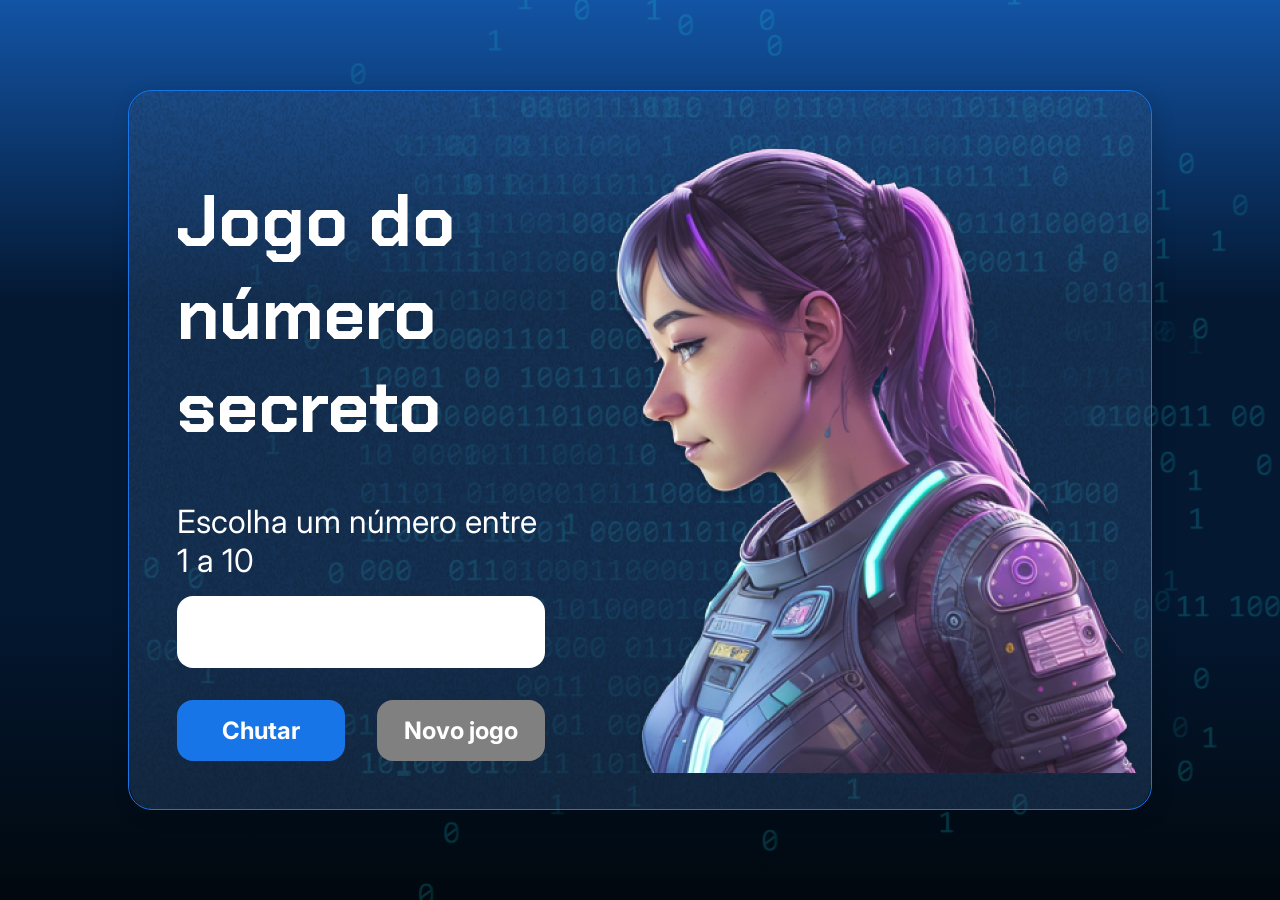
<file: 3386-git-github-projeto_inicial/index.html>
<!DOCTYPE html>
<html lang="pt-br">

<head>
    <meta charset="UTF-8">
    <meta name="viewport" content="width=device-width, initial-scale=1.0">
    <script src="https://code.responsivevoice.org/responsivevoice.js"></script>
    <link rel="preconnect" href="https://fonts.googleapis.com">
    <link rel="preconnect" href="https://fonts.gstatic.com" crossorigin>
    <link href="https://fonts.googleapis.com/css2?family=Chakra+Petch:wght@700&family=Inter:wght@400;700&display=swap"
        rel="stylesheet">
    <link rel="stylesheet" href="style.css">
    <title>JS Game</title>
</head>

<body>

    <div class="container">
        <div class="container__conteudo">
            <div class="container__informacoes">
                <div class="container__texto">
                    <h1>Adivinhe o <span class="container__texto-azul">numero secreto</span></h1>
                    <p class="texto__paragrafo">Escolha um número entre 1 a 10</p>
                </div>
                <input type="number" min="1" max="10" class="container__input">
                <div class="chute container__botoes">
                    <button onclick="verificarChute()" class="container__botao">Chutar</button>
                    <button onclick="reiniciarJogo()" id="reiniciar" class="container__botao" disabled>Novo jogo</button>
                </div>
            </div>
            <img src="./img/ia.png" alt="Uma pessoa olhando para a esquerda" class="container__imagem-pessoa" />
        </div>
    </div>




    <script src="app.js" defer></script>
</body>

</html>
</file>
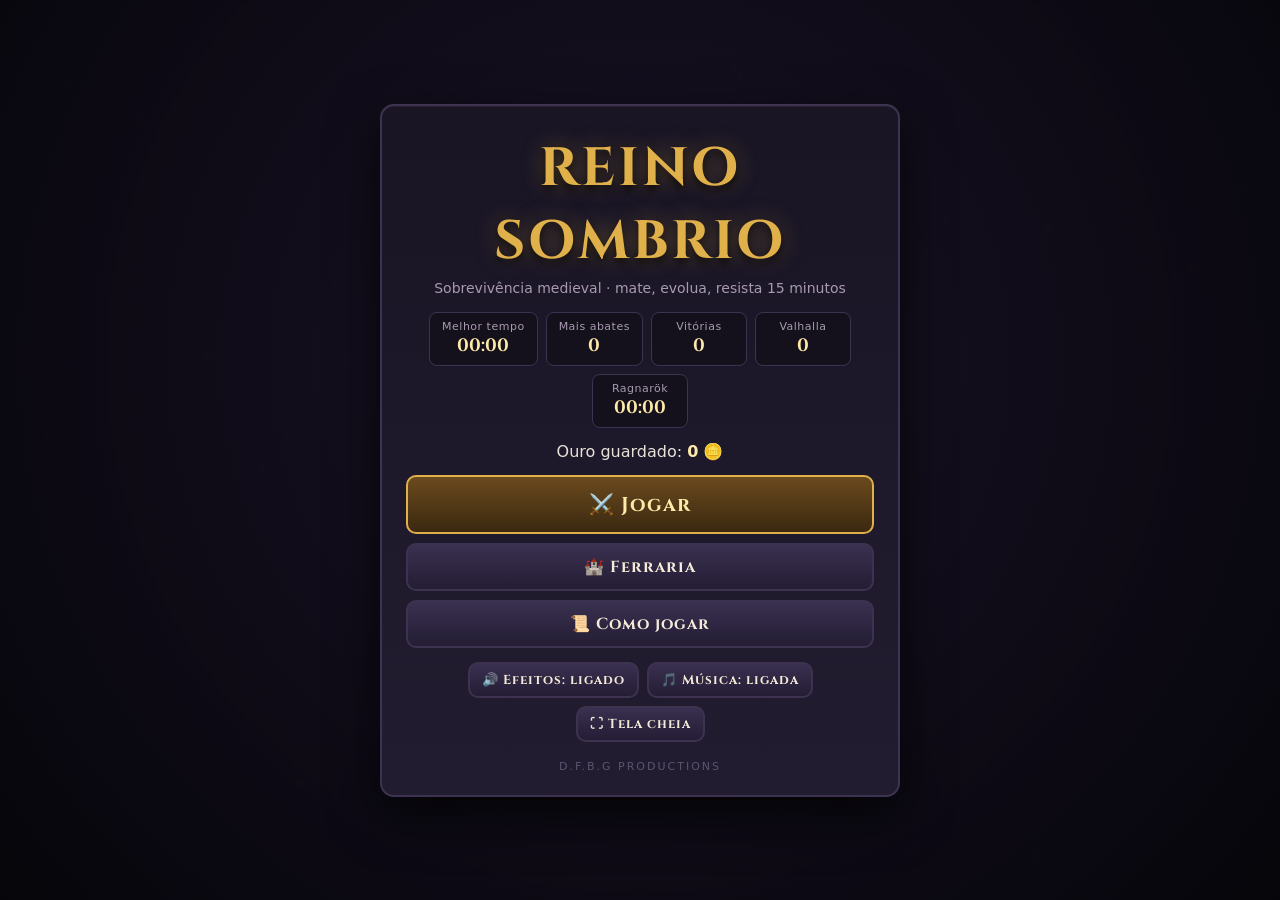
<file: jogo-medieval/index.html>
<!DOCTYPE html>
<html lang="pt-br">

<head>
    <meta charset="UTF-8">
    <meta name="viewport" content="width=device-width, initial-scale=1.0, maximum-scale=1.0, user-scalable=no">
    <meta name="theme-color" content="#0d0b12">
    <title>Reino Sombrio</title>
    <link rel="preconnect" href="https://fonts.googleapis.com">
    <link rel="preconnect" href="https://fonts.gstatic.com" crossorigin>
    <link href="https://fonts.googleapis.com/css2?family=Cinzel:wght@600;800&display=swap" rel="stylesheet">
    <link rel="stylesheet" href="style.css">
</head>

<body>

    <canvas id="tela"></canvas>
    <div id="flash-dano"></div>

    <!-- ===================== HUD ===================== -->
    <div id="hud" class="escondido">
        <div class="hud-topo">
            <div class="hud-caixa" id="caixa-tempo"><span class="hud-rotulo">⏱</span><span id="tempo">00:00</span></div>
            <div class="hud-caixa"><span class="hud-rotulo">💀</span><span id="abates">0</span></div>
            <div class="hud-caixa"><span class="hud-rotulo">🪙</span><span id="ouro-hud">0</span></div>
        </div>

        <div class="hud-controles">
            <button id="btn-pausa" class="btn-icone" title="Pausar" aria-label="Pausar">❚❚</button>
            <button class="btn-icone btn-tela-cheia" title="Tela cheia" aria-label="Tela cheia">⛶</button>
        </div>

        <div id="dica" class="escondido"></div>

        <div class="hud-barras">
            <div class="barra barra-xp">
                <div id="xp-preenche" class="preenche"></div>
                <div class="barra-texto">NÍVEL <span id="nivel-num">1</span></div>
            </div>
            <div class="barra barra-vida">
                <div id="vida-preenche" class="preenche"></div>
                <div class="barra-texto" id="vida-texto">100 / 100</div>
            </div>
        </div>

        <div id="itens-hud"></div>
    </div>

    <div id="barra-chefe" class="escondido">
        <div id="nome-chefe">Chefe</div>
        <div class="barra barra-chefe-fundo"><div id="chefe-preenche" class="preenche"></div></div>
    </div>

    <div id="aviso" class="escondido"></div>

    <!-- ===================== MENU ===================== -->
    <div id="tela-menu" class="tela-ui">
        <div class="painel painel-menu">
            <h1 class="titulo">REINO SOMBRIO</h1>
            <p class="subtitulo">Sobrevivência medieval · mate, evolua, resista 15 minutos</p>

            <div class="recordes">
                <div><span>Melhor tempo</span><b id="recorde-tempo">00:00</b></div>
                <div><span>Mais abates</span><b id="recorde-abates">0</b></div>
                <div><span>Vitórias</span><b id="recorde-vitorias">0</b></div>
                <div><span>Valhalla</span><b id="recorde-valhalla">0</b></div>
                <div><span>Ragnarök</span><b id="recorde-infinito">00:00</b></div>
            </div>

            <div class="ouro-linha">Ouro guardado: <b id="ouro-menu">0</b> 🪙</div>

            <div class="botoes-menu">
                <button id="btn-jogar" class="btn btn-grande">⚔️ Jogar</button>
                <button id="btn-loja" class="btn">🏰 Ferraria</button>
                <button id="btn-ajuda" class="btn">📜 Como jogar</button>
            </div>

            <div class="opcoes-audio">
                <button id="btn-som" class="btn btn-pequeno">🔊 Efeitos</button>
                <button id="btn-musica" class="btn btn-pequeno">🎵 Música</button>
                <button class="btn btn-pequeno btn-tela-cheia">⛶ Tela cheia</button>
            </div>

            <p class="creditos">D.F.B.G PRODUCTIONS</p>
        </div>
    </div>

    <!-- ===================== SELEÇÃO ===================== -->
    <div id="tela-selecao" class="tela-ui escondido">
        <div class="painel painel-largo">
            <h2 class="titulo-secao">ESCOLHA SEU HERÓI</h2>
            <div class="ouro-linha pequeno">Ouro: <b id="ouro-selecao">0</b> 🪙</div>

            <div id="lista-herois" class="grade-herois"></div>

            <div class="dificuldades">
                <span class="rotulo-dif">Dificuldade:</span>
                <button class="btn-dificuldade" data-dif="facil">Escudeiro</button>
                <button class="btn-dificuldade ativo" data-dif="normal">Cavaleiro</button>
                <button class="btn-dificuldade" data-dif="dificil">Lenda</button>
            </div>

            <button id="btn-voltar-selecao" class="btn btn-fantasma">← Voltar</button>
        </div>
    </div>

    <!-- ===================== FERRARIA (loja) ===================== -->
    <div id="tela-loja" class="tela-ui escondido">
        <div class="painel painel-largo">
            <h2 class="titulo-secao">🏰 FERRARIA</h2>
            <p class="ajuda-texto">Melhorias permanentes: valem para todas as próximas partidas.</p>
            <div class="ouro-linha pequeno">Ouro: <b id="ouro-loja">0</b> 🪙</div>

            <div id="lista-loja" class="lista-loja"></div>

            <div class="linha-botoes">
                <button id="btn-voltar-loja" class="btn btn-fantasma">← Voltar</button>
                <button id="btn-apagar" class="btn btn-perigo btn-pequeno">Apagar progresso</button>
            </div>
        </div>
    </div>

    <!-- ===================== AJUDA ===================== -->
    <div id="tela-ajuda" class="tela-ui escondido">
        <div class="painel">
            <h2 class="titulo-secao">📜 COMO JOGAR</h2>
            <ul class="ajuda-lista">
                <li><b>Mover:</b> W A S D ou as setas. No celular, arraste o dedo na tela.</li>
                <li><b>Atacar:</b> automático! Suas armas disparam sozinhas — você só precisa desviar.</li>
                <li><b>Gemas azuis</b> dão experiência. Ao subir de nível você escolhe uma melhoria.</li>
                <li><b>Moedas 🪙</b> ficam guardadas e são gastas na Ferraria entre as partidas.</li>
                <li><b>Baús</b> caem de inimigos de elite (os que brilham) e dos chefes.</li>
                <li><b>Ímã</b> puxa todas as gemas do mapa. <b>Ira Divina</b> fulmina todo mundo na tela. Os dois são raros.</li>
                <li><b>Evoluções:</b> arma no nível MÁX + o item passivo certo no nível 5 = arma lendária.</li>
                <li><b>Chefes</b> aparecem aos 5, 10 e 15 minutos. Derrote o Rei Vampiro para vencer.</li>
                <li><b>Purgatório:</b> ao cair, você pode recusar a morte uma vez por partida e duelar com
                    <b>Mordrek, o Ceifador de Almas</b>, usando tudo o que tinha. Vencer leva sua alma a
                    <b>Valhalla</b>; perder, a <b>Helheim</b>.</li>
                <li><b>Trocar as cartas:</b> ao subir de nível, o botão 🔄 troca as três opções.
                    Você começa com 2 trocas por partida e pode comprar mais na Ferraria.</li>
                <li><b>Ragnarök:</b> depois de vencer o Rei Vampiro, dá para continuar jogando sem fim,
                    com a dificuldade subindo e os chefes voltando.</li>
                <li><b>Pausar:</b> botão ❚❚ no canto da tela, ou as teclas ESC / P.</li>
            </ul>
            <button id="btn-voltar-ajuda" class="btn btn-fantasma">← Voltar</button>
        </div>
    </div>

    <!-- ===================== SUBIU DE NÍVEL ===================== -->
    <div id="tela-nivel" class="tela-ui escondido">
        <div class="painel painel-nivel">
            <h2 class="titulo-secao brilho" id="nivel-titulo">NÍVEL 2</h2>
            <p class="ajuda-texto">Escolha uma recompensa</p>
            <div id="lista-nivel" class="grade-nivel"></div>
            <button id="btn-reroll" class="btn btn-pequeno btn-reroll escondido">🔄 Trocar as cartas</button>
        </div>
    </div>

    <!-- ===================== PAUSA ===================== -->
    <div id="tela-pausa" class="tela-ui escondido">
        <div class="painel">
            <h2 class="titulo-secao">PAUSADO</h2>
            <div id="resumo-pausa" class="resumo"></div>
            <div class="opcoes-audio">
                <button id="btn-som2" class="btn btn-pequeno">🔊 Efeitos</button>
                <button id="btn-musica2" class="btn btn-pequeno">🎵 Música</button>
                <button class="btn btn-pequeno btn-tela-cheia">⛶ Tela cheia</button>
            </div>
            <div class="botoes-menu">
                <button id="btn-continuar" class="btn btn-grande">▶ Continuar</button>
                <button id="btn-sair" class="btn btn-fantasma">Sair para o menu</button>
            </div>
        </div>
    </div>

    <!-- ===================== DERROTA ===================== -->
    <div id="tela-fim" class="tela-ui escondido">
        <div class="painel">
            <h2 class="titulo-secao vermelho">VOCÊ TOMBOU</h2>
            <div class="resumo">
                <div class="linha-resumo"><span>Tempo sobrevivido</span><b id="fim-tempo">00:00</b></div>
                <div class="linha-resumo"><span>Nível alcançado</span><b id="fim-nivel">1</b></div>
                <div class="linha-resumo"><span>Inimigos abatidos</span><b id="fim-abates">0</b></div>
                <div class="linha-resumo"><span>Ouro guardado</span><b id="fim-ouro">0</b> 🪙</div>
            </div>
            <div id="rel-fim" class="relatorio"></div>

            <div id="oferta-purgatorio" class="oferta">
                <p class="oferta-texto">Uma porta se abre na escuridão. Do outro lado, <b>Mordrek, o Ceifador
                de Almas</b>, espera para julgar você — com as armas e a força que você tem agora.</p>
                <p class="oferta-aviso">Vencer leva sua alma a <b>Valhalla</b>. Perder, a <b>Helheim</b>. Uma chance só.</p>
                <button id="btn-purgatorio" class="btn btn-grande btn-purgatorio">⚰️ Entrar no Purgatório</button>
            </div>

            <div class="botoes-menu">
                <button id="btn-reiniciar" class="btn btn-grande">⚔️ Tentar de novo</button>
                <button id="btn-menu-fim" class="btn btn-fantasma">Menu principal</button>
            </div>
        </div>
    </div>

    <!-- ===================== VALHALLA ===================== -->
    <div id="tela-valhalla" class="tela-ui escondido">
        <div class="painel painel-valhalla">
            <h2 class="titulo-secao dourado brilho">VALHALLA</h2>
            <p class="ajuda-texto">Mordrek caiu. Os portões se abriram e os deuses chamaram seu nome.</p>
            <div class="resumo">
                <div class="linha-resumo"><span>Tempo</span><b id="val-tempo">00:00</b></div>
                <div class="linha-resumo"><span>Nível</span><b id="val-nivel">1</b></div>
                <div class="linha-resumo"><span>Inimigos abatidos</span><b id="val-abates">0</b></div>
                <div class="linha-resumo"><span>Ouro guardado</span><b id="val-ouro">0</b> 🪙</div>
                <div class="linha-resumo destaque"><span>Prêmio dos deuses</span><b id="val-bonus">+0</b> 🪙</div>
            </div>
            <div id="rel-valhalla" class="relatorio"></div>
            <div id="val-desbloqueio" class="desbloqueio escondido">
                ⚡ <b>Valquíria desbloqueada!</b><br>
                <span>A guerreira de Valhalla agora luta ao seu lado. Escolha ela no menu.</span>
            </div>
            <div class="botoes-menu">
                <button id="btn-reiniciar-valhalla" class="btn btn-grande">⚔️ Jogar de novo</button>
                <button id="btn-menu-valhalla" class="btn btn-fantasma">Menu principal</button>
            </div>
        </div>
    </div>

    <!-- ===================== HELHEIM ===================== -->
    <div id="tela-helheim" class="tela-ui escondido">
        <div class="painel painel-helheim">
            <h2 class="titulo-secao gelado">HELHEIM</h2>
            <p class="ajuda-texto">A foice desceu. Sua alma afundou no reino frio de quem não venceu —
            mas o ouro que você arrancou da batalha veio junto.</p>
            <div class="resumo">
                <div class="linha-resumo"><span>Tempo</span><b id="hel-tempo">00:00</b></div>
                <div class="linha-resumo"><span>Nível</span><b id="hel-nivel">1</b></div>
                <div class="linha-resumo"><span>Inimigos abatidos</span><b id="hel-abates">0</b></div>
                <div class="linha-resumo"><span>Ouro guardado</span><b id="hel-ouro">0</b> 🪙</div>
            </div>
            <div id="rel-helheim" class="relatorio"></div>
            <div class="botoes-menu">
                <button id="btn-reiniciar-helheim" class="btn btn-grande">⚔️ Tentar de novo</button>
                <button id="btn-menu-helheim" class="btn btn-fantasma">Menu principal</button>
            </div>
        </div>
    </div>

    <!-- ===================== VITÓRIA ===================== -->
    <div id="tela-vitoria" class="tela-ui escondido">
        <div class="painel">
            <h2 class="titulo-secao dourado brilho">O REINO ESTÁ SALVO!</h2>
            <p class="ajuda-texto">Você derrotou o Rei Vampiro. +500 de ouro de recompensa.</p>
            <div class="resumo">
                <div class="linha-resumo"><span>Tempo</span><b id="vit-tempo">00:00</b></div>
                <div class="linha-resumo"><span>Nível</span><b id="vit-nivel">1</b></div>
                <div class="linha-resumo"><span>Inimigos abatidos</span><b id="vit-abates">0</b></div>
                <div class="linha-resumo"><span>Ouro guardado</span><b id="vit-ouro">0</b> 🪙</div>
            </div>
            <div id="rel-vitoria" class="relatorio"></div>
            <div class="oferta oferta-infinito">
                <p class="oferta-texto">O reino está salvo — mas a horda não para de vir. Quer continuar
                enquanto aguentar? A dificuldade sobe sem teto e os chefes voltam.</p>
                <button id="btn-infinito" class="btn btn-grande btn-infinito">♾️ Continuar no Ragnarök</button>
            </div>
            <div class="botoes-menu">
                <button id="btn-reiniciar-vitoria" class="btn btn-grande">⚔️ Jogar de novo</button>
                <button id="btn-menu-vitoria" class="btn btn-fantasma">Menu principal</button>
            </div>
        </div>
    </div>

    <script src="js/utils.js"></script>
    <script src="js/audio.js"></script>
    <script src="js/art.js"></script>
    <script src="js/data.js"></script>
    <script src="js/game.js"></script>
</body>

</html>
</file>
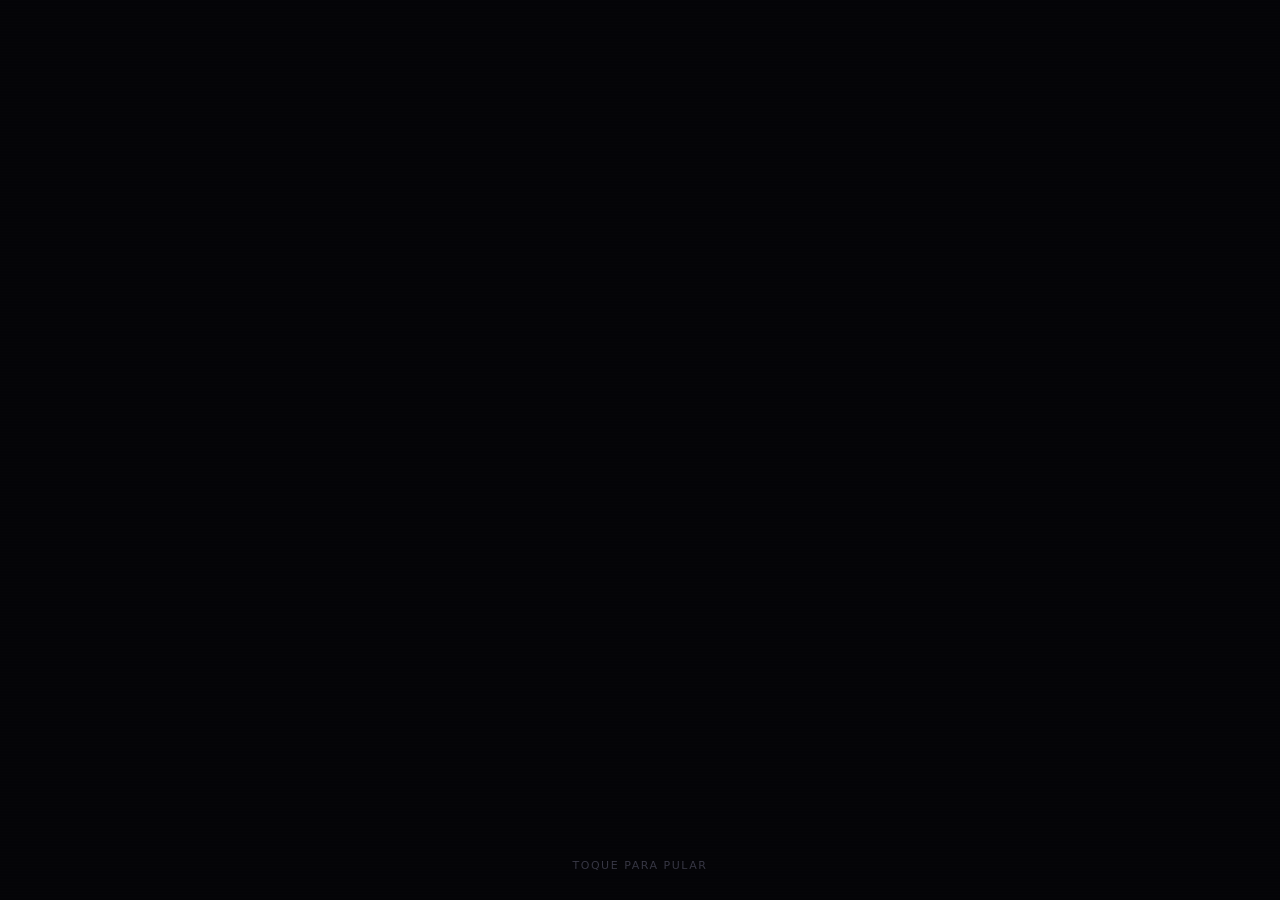
<file: simulador-clt/index.html>
<!DOCTYPE html>
<html lang="pt-br">
<head>
<meta charset="UTF-8">
<meta name="viewport" content="width=device-width, initial-scale=1.0">
<title>Simulador CLT ES — O Peso da Carteira</title>
<style>
/* ============================================================
   SIMULADOR CLT ES — folha de estilo
   Sem dependencias externas: nada de CDN, nada de fonte remota.
   ============================================================ */
:root{
  --bg:#0a0a0c; --bg2:#111116; --panel:#16161c; --panel2:#1d1d25;
  --line:#2a2a35; --line2:#3a3a48;
  --txt:#f2f2f5; --dim:#9a9aa8; --dim2:#6a6a78;
  --acc:#ffd23f; --ok:#3ddc84; --bad:#ff5d5d; --warn:#ff9f43;
  --blue:#4dabf7; --purple:#b197fc; --pink:#ff6b9d;
  --r:14px;
}
*{box-sizing:border-box}
html,body{margin:0;padding:0}
body{
  background:var(--bg); color:var(--txt); min-height:100vh;
  font-family:"Segoe UI",system-ui,-apple-system,Roboto,Helvetica,Arial,sans-serif;
  font-size:15px; line-height:1.5; overflow-x:hidden;
  -webkit-font-smoothing:antialiased;
}
button{font-family:inherit}
h1,h2,h3,h4{margin:0;line-height:1.15}
p{margin:0 0 .6em}

/* CRT / scanlines opcional */
#crt{position:fixed;inset:0;pointer-events:none;z-index:9998;
  background:linear-gradient(rgba(0,0,0,0) 50%, rgba(0,0,0,.16) 50%);
  background-size:100% 3px; opacity:.6}
body.no-crt #crt{display:none}

/* ---------- layout ---------- */
.wrap{max-width:1280px;margin:0 auto;padding:16px}
.center{min-height:100vh;display:flex;align-items:center;justify-content:center;padding:16px}
.hide{display:none !important}
.grid-main{display:grid;gap:16px;grid-template-columns:1fr}
@media(min-width:1000px){ .grid-main{grid-template-columns:minmax(0,1.65fr) minmax(300px,1fr)} }

/* ---------- componentes ---------- */
.card{background:var(--panel);border:1px solid var(--line);border-radius:var(--r);overflow:hidden}
.card-h{padding:12px 16px;border-bottom:1px solid var(--line);display:flex;align-items:center;
  justify-content:space-between;gap:10px;flex-wrap:wrap;background:var(--panel2)}
.card-h h3{font-size:15px;letter-spacing:.02em;text-transform:uppercase;color:var(--dim)}
.card-b{padding:16px}

.btn{display:inline-flex;align-items:center;justify-content:center;gap:8px;
  border:1px solid var(--line2);background:var(--panel2);color:var(--txt);
  padding:9px 14px;border-radius:10px;font-weight:600;font-size:14px;cursor:pointer;
  transition:background .12s,border-color .12s,transform .06s;text-align:left}
.btn:hover:not(:disabled){background:#282833;border-color:#4a4a5c}
.btn:active:not(:disabled){transform:translateY(1px)}
.btn:disabled{opacity:.35;cursor:not-allowed}
.btn:focus-visible{outline:2px solid var(--acc);outline-offset:2px}
.btn-p{background:var(--acc);color:#141400;border-color:#e0b400}
.btn-p:hover:not(:disabled){background:#ffdf6b}
.btn-ok{background:#12341f;border-color:#1f6b3c;color:#9df0bd}
.btn-ok:hover:not(:disabled){background:#17422a}
.btn-bad{background:#3a1414;border-color:#7a2626;color:#ffb3b3}
.btn-bad:hover:not(:disabled){background:#4a1a1a}
.btn-lg{padding:16px 22px;font-size:17px;border-radius:12px}
.btn-block{width:100%}

.tag{display:inline-flex;align-items:center;gap:5px;border:1px solid var(--line2);
  border-radius:999px;padding:2px 10px;font-size:11.5px;font-weight:700;
  letter-spacing:.03em;text-transform:uppercase;color:var(--dim);white-space:nowrap}
.tag.ok{border-color:#1f6b3c;color:var(--ok)}
.tag.bad{border-color:#7a2626;color:var(--bad)}
.tag.acc{border-color:#7a6410;color:var(--acc)}
.tag.blue{border-color:#1c4f7a;color:var(--blue)}

.bar{height:8px;background:#26262f;border-radius:999px;overflow:hidden}
.bar > i{display:block;height:100%;border-radius:999px;transition:width .35s ease}
.stat{display:flex;flex-direction:column;gap:5px}
.stat .lbl{display:flex;justify-content:space-between;font-size:11px;font-weight:800;
  letter-spacing:.06em;text-transform:uppercase;color:var(--dim)}

.row{display:flex;justify-content:space-between;gap:10px;padding:7px 0;border-bottom:1px dashed var(--line);font-size:13.5px}
.row:last-child{border-bottom:0}
.row span:first-child{color:var(--dim)}
.row b{font-variant-numeric:tabular-nums}

.muted{color:var(--dim)} .small{font-size:12.5px} .tiny{font-size:11.5px}
.mono{font-variant-numeric:tabular-nums;font-family:ui-monospace,"Cascadia Mono",Consolas,monospace}
.c-ok{color:var(--ok)} .c-bad{color:var(--bad)} .c-acc{color:var(--acc)} .c-warn{color:var(--warn)}
.stack{display:flex;flex-direction:column;gap:12px}
.flex{display:flex;gap:8px;flex-wrap:wrap;align-items:center}

/* ---------- HUD ---------- */
.hud{display:grid;gap:10px;grid-template-columns:repeat(2,1fr)}
@media(min-width:640px){ .hud{grid-template-columns:repeat(3,1fr)} }
@media(min-width:1000px){ .hud{grid-template-columns:repeat(6,1fr)} }
.hud .card-b{padding:11px 13px}
.hud .big{font-size:19px;font-weight:800;font-variant-numeric:tabular-nums;letter-spacing:-.02em}

/* ---------- cena 2D ---------- */
.scene-box{position:relative;background:#05050a;border-bottom:1px solid var(--line)}
#scene{display:block;width:100%;height:auto;image-rendering:pixelated}
.scene-tags{position:absolute;top:10px;left:10px;display:flex;gap:6px;flex-wrap:wrap;max-width:calc(100% - 20px)}
.scene-tags .tag{background:rgba(6,6,12,.7);backdrop-filter:blur(2px)}
.bubble{position:absolute;right:10px;top:10px;max-width:52%;background:rgba(6,6,12,.82);
  border:1px solid var(--line2);border-radius:10px;padding:7px 11px;font-size:12px;color:#dcdce6;
  opacity:0;transition:opacity .3s}
.bubble.on{opacity:1}

/* ---------- abas de acao ---------- */
.tabs{display:flex;gap:6px;flex-wrap:wrap}
.tab{border:1px solid var(--line2);background:transparent;color:var(--dim);
  padding:6px 13px;border-radius:999px;font-size:12.5px;font-weight:700;cursor:pointer}
.tab:hover{color:var(--txt);background:var(--panel2)}
.tab.on{background:var(--txt);color:#0a0a0c;border-color:var(--txt)}
.acts{display:grid;gap:10px;grid-template-columns:1fr}
@media(min-width:560px){ .acts{grid-template-columns:1fr 1fr} }
@media(min-width:1240px){ .acts{grid-template-columns:1fr 1fr 1fr} }
.act{display:flex;flex-direction:column;align-items:stretch;gap:6px;min-height:92px;padding:11px 13px}
.act .t{display:flex;align-items:center;gap:8px;font-weight:700;font-size:13.5px}
.act .t .em{font-size:17px;line-height:1}
.act .d{font-size:11.5px;color:var(--dim);line-height:1.4}
.act .m{display:flex;gap:5px;flex-wrap:wrap;margin-top:auto}
.chip{font-size:10.5px;font-weight:700;padding:1px 7px;border-radius:999px;
  border:1px solid var(--line2);color:var(--dim2);white-space:nowrap}
.chip.up{color:var(--ok);border-color:#1f5b36}
.chip.dn{color:var(--bad);border-color:#6a2222}
.chip.pa{color:var(--acc);border-color:#6a5810}

/* ---------- log ---------- */
.log{display:flex;flex-direction:column;gap:7px;max-height:330px;overflow-y:auto;padding-right:6px}
.log::-webkit-scrollbar{width:6px}
.log::-webkit-scrollbar-track{background:#101015}
.log::-webkit-scrollbar-thumb{background:#33333f;border-radius:99px}
.log .e{border:1px solid var(--line);background:#101015;border-radius:9px;padding:8px 10px;font-size:12.2px;color:#c5c5d0}
.log .e b{color:var(--txt)}
.log .e.up{border-left:3px solid var(--ok)}
.log .e.dn{border-left:3px solid var(--bad)}
.log .e.ev{border-left:3px solid var(--purple)}
.log .e.mo{border-left:3px solid var(--acc)}

/* ---------- modal / popup ---------- */
.veil{position:fixed;inset:0;z-index:9000;background:rgba(4,4,8,.78);
  display:flex;align-items:center;justify-content:center;padding:16px;overflow-y:auto}
.veil .card{width:100%;max-width:520px;animation:pop .18s ease-out}
.veil.wide .card{max-width:760px}
@keyframes pop{from{opacity:0;transform:scale(.96) translateY(10px)}to{opacity:1;transform:none}}
body.reduce-motion .veil .card{animation:none}

/* ---------- dados ---------- */
.dice{display:flex;gap:10px;flex-wrap:wrap;justify-content:center;margin:6px 0}
.die{width:48px;height:48px;border-radius:12px;border:2px solid var(--line2);background:var(--panel2);
  display:flex;align-items:center;justify-content:center;font-size:23px;font-weight:900;color:var(--acc)}
.die.rolling{animation:shake .35s infinite}
@keyframes shake{0%,100%{transform:translate(0,0) rotate(0)}25%{transform:translate(-2px,-3px) rotate(-7deg)}
  50%{transform:translate(2px,2px) rotate(6deg)}75%{transform:translate(-1px,2px) rotate(-3deg)}}
body.reduce-motion .die.rolling{animation:none}
.rollline{display:grid;grid-template-columns:auto 1fr;gap:10px 14px;align-items:baseline;font-size:13.5px}
.rollline .k{color:var(--dim);font-size:11.5px;text-transform:uppercase;letter-spacing:.05em;font-weight:800}

/* ---------- minigames ---------- */
.mg-canvas{width:100%;background:#07070d;border:1px solid var(--line);border-radius:10px;display:block}
.mg-grid{display:grid;grid-template-columns:repeat(3,1fr);gap:8px}
.mg-cell{aspect-ratio:1;border:1px solid var(--line2);border-radius:10px;background:#101018;
  display:flex;align-items:center;justify-content:center;font-size:28px;cursor:pointer;user-select:none}
.mg-cell.on{background:#2a2410;border-color:var(--acc)}
.mg-cell.bad{background:#2a1010;border-color:var(--bad)}
.mg-opts{display:flex;flex-direction:column;gap:8px}
.mg-num{font-size:30px;font-weight:900;text-align:center;padding:14px 0;letter-spacing:.02em}

/* ---------- listas / holerite ---------- */
.pay{border:1px solid var(--line);border-radius:10px;overflow:hidden}
.pay .h{background:var(--panel2);padding:8px 12px;font-size:11.5px;font-weight:800;
  letter-spacing:.06em;text-transform:uppercase;color:var(--dim)}
.pay .l{display:flex;justify-content:space-between;padding:6px 12px;font-size:13px;border-top:1px solid var(--line)}
.pay .l.tot{background:#101015;font-weight:800}

.cities{display:grid;gap:8px;grid-template-columns:repeat(2,1fr)}
@media(min-width:720px){ .cities{grid-template-columns:repeat(3,1fr)} }
.city{border:1px solid var(--line);background:var(--panel);border-radius:10px;padding:9px 11px}
.city .n{font-weight:700;font-size:13px}

.help h4{margin:16px 0 6px;font-size:14px;color:var(--acc);text-transform:uppercase;letter-spacing:.05em}
.help h4:first-child{margin-top:0}
.help ul{margin:0 0 8px;padding-left:20px}
.help li{margin-bottom:4px;font-size:13.5px;color:#c9c9d4}
.help code{background:#101018;border:1px solid var(--line);border-radius:5px;padding:1px 5px;font-size:12px}

/* ---------- escala de fonte (menu de opcoes) ---------- */
body.fonte-p{font-size:13.5px}
body.fonte-g{font-size:16.5px}

/* ---------- abertura da D.F.B.G PRODUCTIONS ---------- */
.splash{position:fixed;inset:0;z-index:9600;background:#050508;cursor:pointer;
  display:flex;align-items:center;justify-content:center;flex-direction:column}
.splash-in{display:flex;flex-direction:column;align-items:center;gap:20px;
  animation:sp-abre .5s ease-out both, sp-fecha .5s ease-in 1.9s both}
.splash-cima{font-size:12px;letter-spacing:.32em;text-transform:uppercase;color:#5a5a68;
  animation:sp-sobe .7s ease-out both}
.selo{display:flex;flex-direction:column;align-items:center;gap:9px;padding:26px 38px;
  border:2px solid #2a2a35;border-radius:6px;position:relative;background:#0a0a0e}
.selo::before,.selo::after{content:"";position:absolute;width:9px;height:9px;
  border:2px solid var(--acc)}
.selo::before{top:-2px;left:-2px;border-right:0;border-bottom:0}
.selo::after{bottom:-2px;right:-2px;border-left:0;border-top:0}
.selo-letras{font-size:clamp(30px,8vw,56px);font-weight:900;color:#f2f2f5;line-height:1;
  animation:sp-letras 1s cubic-bezier(.2,.7,.3,1) both}
.selo-linha{height:2px;width:100%;background:linear-gradient(90deg,transparent,var(--acc),transparent);
  animation:sp-linha .8s ease-out .3s both}
.selo-sub{font-size:clamp(10px,2.6vw,13px);font-weight:700;letter-spacing:.5em;
  color:var(--acc);padding-left:.5em;animation:sp-sobe .8s ease-out .45s both}
.splash-pular{position:fixed;bottom:26px;left:0;right:0;text-align:center;font-size:11px;
  color:#3a3a48;letter-spacing:.14em;text-transform:uppercase;animation:sp-abre .6s 1.1s both}
@keyframes sp-abre{from{opacity:0}to{opacity:1}}
@keyframes sp-fecha{from{opacity:1}to{opacity:0}}
@keyframes sp-sobe{from{opacity:0;transform:translateY(8px)}to{opacity:1;transform:none}}
@keyframes sp-letras{from{opacity:0;letter-spacing:.6em}to{opacity:1;letter-spacing:.1em}}
@keyframes sp-linha{from{transform:scaleX(0)}to{transform:scaleX(1)}}
body.reduce-motion .splash *{animation:none !important;opacity:1 !important;
  transform:none !important;letter-spacing:.1em}

/* ---------- rolagem sequencial dos dados ---------- */
.rol-linha{display:flex;align-items:center;gap:14px;padding:11px 4px;
  border-bottom:1px solid var(--line);transition:opacity .3s}
.rol-linha:last-child{border-bottom:0}
.rol-linha.apagada{opacity:.32}
.d12{width:54px;height:54px;flex-shrink:0;display:flex;align-items:center;justify-content:center;
  font-size:21px;font-weight:900;color:#0a0a0c;line-height:1;
  clip-path:polygon(50% 2%,97% 36%,79% 94%,21% 94%,3% 36%);transition:background .3s}
.d12.girando{animation:d12-gira .28s linear infinite}
@keyframes d12-gira{0%{transform:rotate(0) scale(1)}25%{transform:rotate(-9deg) scale(1.07)}
  50%{transform:rotate(0) scale(.95)}75%{transform:rotate(9deg) scale(1.07)}
  100%{transform:rotate(0) scale(1)}}
body.reduce-motion .d12.girando{animation:none}
.rol-txt{min-width:0;flex:1}
.rol-rot{font-size:10.5px;font-weight:800;letter-spacing:.1em;text-transform:uppercase;color:var(--dim2)}
.rol-res{font-size:15px;font-weight:700;margin-top:2px;line-height:1.25}
.rol-sub{font-size:11.5px;color:var(--dim);margin-top:2px;line-height:1.35}
@media(max-width:640px){ .d12{width:46px;height:46px;font-size:18px} .rol-res{font-size:14px} }

/* ---------- menu de opcoes ---------- */
.opc-grupo{font-size:11px;font-weight:800;letter-spacing:.08em;text-transform:uppercase;
  color:var(--acc);margin:18px 0 2px}
.opc-grupo:first-child{margin-top:0}
.opc-linha{display:flex;align-items:center;justify-content:space-between;gap:14px;
  padding:11px 0;border-bottom:1px solid var(--line)}
.opc-linha:last-child{border-bottom:0}
.opc-linha .txt{flex:1;min-width:0}
.opc-linha .nome{font-weight:600;font-size:13.5px}
.opc-linha .desc{font-size:11.5px;color:var(--dim2);margin-top:2px;line-height:1.4}
.opc-ctrl{display:flex;align-items:center;gap:9px;flex-shrink:0}
.seg{display:flex;gap:3px;background:#101018;border:1px solid var(--line2);
  border-radius:999px;padding:3px;flex-wrap:wrap}
.seg button{border:0;background:transparent;color:var(--dim);font-size:12px;font-weight:700;
  padding:5px 12px;border-radius:999px;cursor:pointer;white-space:nowrap;font-family:inherit}
.seg button:hover{color:var(--txt)}
.seg button.on{background:var(--txt);color:#0a0a0c}
input[type=range]{width:120px;accent-color:var(--acc);cursor:pointer}
.val{font-size:12px;color:var(--dim);width:38px;text-align:right;font-variant-numeric:tabular-nums}
@media(max-width:640px){
  .opc-linha{flex-direction:column;align-items:flex-start;gap:9px}
  .opc-ctrl{width:100%;justify-content:space-between}
  input[type=range]{flex:1;width:auto}
}

/* ---------- telas estreitas (celular / APK) ---------- */
@media(max-width:640px){
  body{font-size:14px}
  .wrap{padding:10px}
  .hud{grid-template-columns:repeat(3,1fr);gap:7px}
  .hud .card-b{padding:8px 9px}
  .hud .stat .lbl,.hud .lbl{font-size:9.5px;letter-spacing:.03em}
  .hud .big{font-size:15px}
  .card-h{padding:10px 12px}
  .card-b{padding:12px}
  .scene-tags{top:7px;left:7px;gap:4px}
  .scene-tags .tag{font-size:9.5px;padding:1px 7px}
  .scene-tags .tag.opc{display:none}       /* empresa e dia da semana: so no desktop */
  .bubble{font-size:10.5px;padding:5px 8px;max-width:58%;right:7px;top:7px}
  .act{min-height:0}
  .act .d{font-size:11px}
  .tabs{gap:5px}
  .tab{padding:6px 11px;font-size:12px}
  .log{max-height:260px}
  .veil{padding:10px;align-items:flex-start}
  .veil .card{margin:auto 0}
  .btn{padding:10px 14px}                  /* alvo de toque maior */
  .mg-cell{font-size:24px}
}
</style>
</head>
<body>
<div id="crt"></div>

<div id="app">
  <!-- Conteudo estatico: fica visivel ate o jogo desenhar por cima. Se voce ve
       esta tela parada, o navegador abriu o arquivo mas o script nao rodou. -->
  <div class="center">
    <div style="text-align:center;max-width:540px">
      <h1 style="font-size:clamp(26px,7vw,48px);font-weight:900;letter-spacing:-.03em">SIMULADOR CLT ES</h1>
      <p class="muted" style="margin-top:10px">Carregando o jogo...</p>
      <noscript>
        <div class="card" style="margin-top:18px;padding:18px;border-color:#7a2626">
          <b style="color:#ff5d5d">O JavaScript esta desativado neste navegador.</b>
          <p class="small muted" style="margin:8px 0 0">O jogo inteiro roda em JavaScript.
          Ative nas configuracoes do navegador e recarregue a pagina.</p>
        </div>
      </noscript>
    </div>
  </div>
</div>

<div id="layer"></div>

<script>
/* ===========================================================================
   Bloco de diagnostico. Fica separado de proposito: se o script principal
   tiver erro de sintaxe, ele nem chega a executar - mas este aqui ja rodou e
   captura o erro. Escrito em ES5 puro para funcionar ate em navegador velho.
   =========================================================================== */
(function () {
  window.__cltCarregou = false;

  function mostrar(titulo, detalhe) {
    var alvo = document.getElementById("app");
    if (!alvo) return;
    var caixa =
      '<div style="min-height:100vh;display:flex;align-items:center;justify-content:center;padding:20px">' +
      '<div style="max-width:640px;width:100%;border:1px solid #7a2626;background:#16161c;border-radius:14px;padding:22px">' +
      '<h2 style="margin:0 0 10px;font-size:19px;color:#ff5d5d">' + titulo + "</h2>" +
      '<p style="margin:0 0 14px;color:#c5c5d0;font-size:14px">O jogo nao conseguiu iniciar. ' +
      "Copie o texto abaixo e mande pra quem esta te ajudando:</p>" +
      '<pre style="white-space:pre-wrap;word-break:break-word;background:#0a0a0c;border:1px solid #2a2a35;' +
      'border-radius:10px;padding:12px;color:#9a9aa8;font-size:12px;margin:0">' + detalhe + "</pre>" +
      '<p style="margin:14px 0 0;color:#6a6a78;font-size:12px">Se voce baixou o arquivo, confira que ele ' +
      "terminou de baixar inteiro (cerca de 127 KB) e que a extensao e <b>.html</b>.</p>" +
      "</div></div>";
    if (window.__cltCarregou) {
      var faixa = document.createElement("div");
      faixa.style.cssText = "position:fixed;left:0;right:0;bottom:0;z-index:99999;background:#3a1414;" +
        "color:#ffb3b3;font:12px system-ui,sans-serif;padding:10px 14px;border-top:1px solid #7a2626";
      faixa.textContent = titulo + " - " + detalhe;
      document.body.appendChild(faixa);
    } else {
      alvo.innerHTML = caixa;
    }
  }

  function escapar(t) {
    return String(t).replace(/&/g, "&amp;").replace(/</g, "&lt;").replace(/>/g, "&gt;");
  }

  window.addEventListener("error", function (e) {
    var onde = e.lineno ? " (linha " + e.lineno + ", coluna " + e.colno + ")" : "";
    mostrar("Erro de JavaScript", escapar((e.message || "erro desconhecido") + onde +
      "\n\n" + navigator.userAgent));
  });

  /* Rede de seguranca: se em 5s o jogo nao tiver sinalizado que carregou e
     nenhum erro foi capturado, algo travou de forma silenciosa. */
  setTimeout(function () {
    if (!window.__cltCarregou && !document.querySelector("#app pre")) {
      mostrar("O jogo nao terminou de carregar",
        escapar("Nenhum erro foi reportado pelo navegador.\n\n" + navigator.userAgent));
    }
  }, 5000);
})();
</script>

<script>
"use strict";
/* ============================================================================
   SIMULADOR CLT ES — "O Peso da Carteira"
   Jogo 2D de sobrevivencia trabalhista capixaba, movido a dados (d6 / 2d6).
   Tudo em um arquivo so: sem React, sem Babel, sem CDN, sem fonte remota.
   ========================================================================== */

/* ------------------------------ utilitarios ------------------------------ */
const $  = (s, r = document) => r.querySelector(s);
const el = (t, cls, html) => { const n = document.createElement(t);
  if (cls) n.className = cls; if (html != null) n.innerHTML = html; return n; };
const clamp = (v, a = 0, b = 100) => Math.max(a, Math.min(b, v));
const dN   = (f) => 1 + Math.floor(Math.random() * f);
const d6   = () => dN(6);
const d12  = () => dN(12);
const pick = (a) => a[Math.floor(Math.random() * a.length)];
const chance = (p) => Math.random() < p;
const rint = (a, b) => a + Math.floor(Math.random() * (b - a + 1));
const embaralhar = (a) => a.slice().sort(() => Math.random() - 0.5);
const money = (n) => "R$ " + (Math.round(n * 100) / 100)
  .toLocaleString("pt-BR", { minimumFractionDigits: 2, maximumFractionDigits: 2 });
const money0 = (n) => "R$ " + Math.round(n).toLocaleString("pt-BR");
const esc = (s) => String(s).replace(/[&<>"]/g, c =>
  ({ "&": "&amp;", "<": "&lt;", ">": "&gt;", '"': "&quot;" }[c]));

const DIAS_SEMANA = ["Segunda", "Terca", "Quarta", "Quinta", "Sexta", "Sabado", "Domingo"];
const diaSemana   = (dia) => (dia - 1) % 7;            // dia 1 do mes = segunda
const ehFimDeSemana = (dia) => diaSemana(dia) >= 5;
const nomeDia     = (dia) => DIAS_SEMANA[diaSemana(dia)];

/* =========================== 1. REGIOES E CIDADES ==========================
   Rolagem 1 (d6): regiao do Espirito Santo.
   Rolagem 2 (d6): cidade dentro da regiao.
   dif = indice de dificuldade 0 (brutal) .. 4 (confortavel)
   sal = multiplicador local de salario | fare = preco da passagem
   scen = cenario 2D | heat = calor (0..3)
   ========================================================================== */
function C(nome, tag, dif, aluguel, sal, fare, scen, heat, setores, perk, debuff) {
  return { nome, tag, dif, aluguel, sal, fare, scen, heat, setores, perk, debuff };
}

/* Rolagem 1 (d12): regiao. Ordenadas da mais dura para a melhor -> quanto
   maior o dado, melhor o lugar onde voce cai.
   Rolagem 2 (d12): cidade dentro da regiao, tambem ordenada da pior pra melhor.
   As 78 cidades do Espirito Santo estao aqui. */
const REGIOES = [
  { id:1, nome:"Extremo Norte", desc:"O fim do mapa capixaba: pasto, mamao e estrada de chao.", cidades:[
    C("Mucurici","Fim da Linha",0,460,0.87,3.20,"campo",3,["agro","varejo","transporte"],null,"Cidade minuscula: quase nao abre vaga e a promocao arrasta."),
    C("Ponto Belo","Poeira e Pasto",0,480,0.88,3.20,"campo",3,["agro","varejo","construcao"],null,"Servico rural pesado: Energia despenca."),
    C("Montanha","Extremo Norte",0,520,0.89,3.30,"campo",3,["agro","varejo","construcao","transporte"],"Custo de vida minimo do estado.",null),
    C("Pinheiros","Mamao e Estrada",1,560,0.90,3.40,"campo",3,["agro","varejo","transporte","construcao"],"Fazendas contratam o ano todo.",null),
    C("Boa Esperanca","Cafe do Norte",1,580,0.91,3.40,"campo",3,["agro","varejo","construcao","saude"],"Comercio aquece na safra.",null),
    C("Pedro Canario","Beira da BR",1,600,0.92,3.50,"campo",3,["agro","transporte","varejo","construcao","celulose"],"Entroncamento: sempre tem frete.","Servico pesado: Energia sofre."),
  ]},
  { id:2, nome:"Noroeste do Granito", desc:"Pedreira, po no ar e sol que nao pede licenca.", cidades:[
    C("Agua Doce do Norte","Pedra Bruta",0,500,0.88,3.30,"campo",3,["rochas","agro","varejo"],null,"Po de pedra: Energia e Sanidade sofrem."),
    C("Alto Rio Novo","Ponta do Mapa",0,510,0.88,3.30,"campo",3,["agro","varejo","construcao"],null,"Isolada: quase nao ha curso disponivel."),
    C("Mantenopolis","Divisa de Minas",1,550,0.90,3.40,"campo",3,["agro","rochas","varejo","transporte"],"Aluguel de interior.",null),
    C("Vila Pavao","Colonia Pomerana",1,570,0.91,3.40,"campo",2,["agro","varejo","moveleiro","construcao"],"Comunidade unida: Rede sobe mais facil.",null),
    C("Ecoporanga","Sertao Capixaba",1,590,0.91,3.50,"campo",3,["agro","rochas","varejo","transporte","construcao"],"Pecuaria forte: bico rural frequente.",null),
    C("Barra de Sao Francisco","Mar de Granito",2,660,0.94,3.60,"campo",3,["rochas","agro","varejo","transporte","construcao"],"Polo de rochas: hora extra abundante.","Trabalho bruto: risco de advertencia por acidente."),
  ]},
  { id:3, nome:"Interior do Rio Doce", desc:"Cafe, gado e cidades que cabem numa praca.", cidades:[
    C("Sao Domingos do Norte","Roca e Silencio",0,500,0.88,3.30,"campo",3,["agro","varejo","construcao"],null,"Poucas empresas: promocao demora mais."),
    C("Aguia Branca","Cafe e Ladeira",1,540,0.90,3.40,"campo",3,["agro","varejo","construcao","transporte"],"Custo de vida baixo.",null),
    C("Governador Lindenberg","Cidade Nova",1,560,0.90,3.40,"campo",3,["agro","varejo","moveleiro","construcao"],"Municipio jovem: obra sempre rolando.",null),
    C("Marilandia","Beira do Doce",1,580,0.91,3.50,"campo",3,["agro","moveleiro","varejo","construcao"],"Movelaria local contrata.",null),
    C("Pancas","Pontoes Capixabas",2,620,0.92,3.50,"serra",2,["agro","turismo","varejo","construcao"],"Turismo de aventura: bico de fim de semana.",null),
    C("Baixo Guandu","Porta do Rio Doce",2,680,0.94,3.60,"campo",3,["agro","construcao","varejo","transporte","rochas"],"Entroncamento com Minas: mais vagas.","Cidade pequena: pouca oferta de curso."),
  ]},
  { id:4, nome:"Caparao", desc:"Cafe de altitude, neblina e o pico mais alto do estado.", cidades:[
    C("Divino de Sao Lourenco","Pe do Pico",0,480,0.87,3.20,"serra",1,["agro","turismo","varejo"],"Clima frio: Fome sobe devagar.","A menor economia do estado."),
    C("Dores do Rio Preto","Caparao Puro",0,500,0.88,3.20,"serra",1,["agro","turismo","varejo"],"Frio da serra: Sanidade recupera melhor.","Quase nenhuma industria."),
    C("Ibitirama","Nascente do Braco",1,520,0.89,3.30,"serra",1,["agro","turismo","varejo","construcao"],"Cachoeira e trilha: descanso eficiente.",null),
    C("Irupi","Cafe de Altitude",1,550,0.90,3.30,"serra",1,["agro","varejo","construcao","transporte"],"Safra de cafe: bico garantido.",null),
    C("Muniz Freire","Roca Pura",1,590,0.91,3.50,"campo",2,["agro","varejo","construcao","transporte"],"Aluguel de interior.","Poucas vagas: promocao exige mais Rede."),
    C("Ibatiba","Beira da Serra",1,580,0.91,3.40,"serra",1,["agro","varejo","construcao","moveleiro"],"Comercio de passagem movimenta a cidade.",null),
    C("Iuna","Cafe e Neblina",2,620,0.92,3.50,"serra",0,["agro","varejo","saude","construcao","turismo"],"Cidade polo do Caparao.",null),
  ]},
  { id:5, nome:"Sul Rural", desc:"Cana, casario antigo e a divisa com o Rio.", cidades:[
    C("Sao Jose do Calcado","Ponta Sul",0,500,0.88,3.30,"campo",2,["agro","varejo","construcao"],null,"Cidade esvaziando: emprego escasso."),
    C("Apiaca","Divisa Fluminense",1,520,0.89,3.30,"campo",2,["agro","varejo","transporte"],"Aluguel barato.",null),
    C("Bom Jesus do Norte","Beira do Itabapoana",1,540,0.90,3.40,"campo",2,["agro","varejo","construcao","saude"],"Cidade gemea: comercio dobrado.",null),
    C("Muqui","Casario e Cana",1,560,0.90,3.40,"campo",3,["agro","varejo","turismo","construcao"],"Patrimonio historico: turismo cresce.",null),
    C("Mimoso do Sul","Divisa com Minas",1,620,0.91,3.50,"campo",2,["agro","varejo","transporte","construcao","pesca"],null,"Chuva e enchente: eventos ruins mais frequentes."),
    C("Jeronimo Monteiro","Cana e Universidade",2,600,0.92,3.50,"campo",3,["agro","varejo","saude","construcao"],"Campus na cidade: cursos custam 20% menos.",null),
    C("Atilio Vivacqua","Vizinha do Polo",2,640,0.93,3.60,"campo",3,["rochas","agro","varejo","construcao","transporte"],"Perto de Cachoeiro: mais vagas.",null),
  ]},
  { id:6, nome:"Cafeeira do Norte", desc:"Conilon ate onde a vista alcanca.", cidades:[
    C("Vila Valerio","Conilon Puro",1,540,0.90,3.40,"campo",3,["agro","varejo","construcao"],"Safra farta: bico rural sempre.",null),
    C("Rio Bananal","Cafe e Gado",1,570,0.91,3.40,"campo",3,["agro","varejo","construcao","transporte"],"Custo de vida baixo.",null),
    C("Sooretama","Reserva e Roca",1,600,0.92,3.50,"campo",3,["agro","celulose","varejo","transporte"],"Corredor logistico: frete constante.","Calor sem tregua."),
    C("Jaguare","Cafe e Mamao",2,640,0.93,3.60,"campo",3,["agro","celulose","varejo","transporte","construcao"],"Fazendas contratam sempre.",null),
    C("Sao Gabriel da Palha","Capital do Conilon",2,680,0.94,3.60,"campo",3,["agro","varejo","construcao","transporte","confeccao"],"Safra de cafe: bicos rurais frequentes.",null),
    C("Nova Venecia","Granito do Norte",2,720,0.96,3.80,"campo",3,["rochas","agro","varejo","construcao","transporte","saude"],"Polo de rochas: hora extra abundante.","Po de pedra: Energia sofre."),
  ]},
  { id:7, nome:"Serrana Central", desc:"Ladeira, cafe e colonia pomerana.", cidades:[
    C("Laranja da Terra","Vale Pomerano",0,500,0.88,3.30,"serra",1,["agro","varejo","construcao"],"Clima ameno: Fome sobe devagar.","Economia minuscula."),
    C("Itarana","Serra Escondida",1,530,0.89,3.40,"serra",1,["agro","varejo","moveleiro","construcao"],"Vida tranquila: +2 Sanidade ao dormir.",null),
    C("Sao Roque do Canaa","Cafe e Cachoeira",1,560,0.90,3.40,"serra",1,["agro","turismo","varejo","construcao"],"Turismo rural: bico de fim de semana.",null),
    C("Brejetuba","Cafe de Montanha",1,570,0.90,3.40,"serra",1,["agro","varejo","construcao","transporte"],"Safra forte: renda extra na colheita.",null),
    C("Conceicao do Castelo","Serra do Sul",1,600,0.91,3.50,"serra",1,["agro","varejo","turismo","construcao","moveleiro"],"Cidade calma: Sanidade recupera melhor.",null),
    C("Itaguacu","Pedra e Cafe",2,620,0.92,3.50,"serra",1,["agro","rochas","varejo","construcao"],"Marmoraria local contrata.",null),
    C("Afonso Claudio","Cafe e Ladeira",2,660,0.93,3.60,"serra",1,["agro","varejo","construcao","transporte","moveleiro","saude"],"Cidade polo da serra central.",null),
  ]},
  { id:8, nome:"Montanhas Capixabas", desc:"Frio de verdade, colonia europeia e agroturismo.", cidades:[
    C("Santa Leopoldina","Colonia Antiga",1,620,0.92,3.80,"serra",1,["agro","turismo","varejo","construcao"],"Perto da Grande Vitoria.","Estrada ruim: transporte custa mais."),
    C("Marechal Floriano","Serra Perto",2,720,0.95,4.00,"serra",0,["agro","turismo","varejo","construcao","moveleiro"],"Perto da capital: passagem mais barata.",null),
    C("Santa Maria de Jetiba","Capital do Ovo",2,720,0.96,3.90,"campo",1,["agro","varejo","transporte","construcao","moveleiro"],"Agro forte: emprego estavel, menos risco de demissao.",null),
    C("Santa Teresa","Colonia Italiana",3,780,0.97,4.00,"serra",0,["agro","turismo","varejo","saude","construcao"],"Vida tranquila: +3 Sanidade ao dormir.",null),
    C("Domingos Martins","Montanha Alema",3,790,0.97,4.00,"serra",0,["agro","turismo","varejo","moveleiro","construcao","saude"],"Clima frio: Fome sobe devagar e Sanidade se recupera melhor.",null),
    C("Venda Nova do Imigrante","Agroturismo",3,820,0.99,4.00,"serra",0,["agro","turismo","varejo","moveleiro","construcao","saude"],"Agroturismo: bicos de fim de semana rendem bem.",null),
  ]},
  { id:9, nome:"Sul do Marmore", desc:"Serraria, tear e a capital nacional do granito.", cidades:[
    C("Vargem Alta","Pedra e Cafe",1,620,0.92,3.60,"serra",2,["rochas","agro","varejo","construcao"],"Marmoraria contrata direto.","Po de pedra no ar o dia todo."),
    C("Guacui","Cafe do Caparao",2,680,0.94,3.70,"serra",1,["agro","varejo","turismo","construcao","saude"],"Clima ameno: Fome sobe devagar.",null),
    C("Alegre","Interior Universitario",2,700,0.94,3.80,"serra",2,["agro","varejo","saude","construcao","turismo"],"Cidade estudantil: cursos custam 20% menos.",null),
    C("Castelo","Pedra e Cafe",2,720,0.95,3.80,"serra",2,["rochas","agro","varejo","construcao","turismo","moveleiro"],"Custo de vida baixo pro tamanho da cidade.",null),
    C("Cachoeiro de Itapemirim","Calor e Granito",3,980,1.00,4.10,"ind",3,["rochas","saude","varejo","transporte","construcao","confeccao","agro","bancario"],"Capital do granito: vaga nao falta.","Calor infernal: Fome sobe mais rapido."),
  ]},
  { id:10, nome:"Litoral Sul", desc:"Praia, pesca, porto e o petroleo do Kennedy.", cidades:[
    C("Rio Novo do Sul","Vale Pequeno",1,600,0.91,3.60,"campo",2,["agro","varejo","construcao","transporte"],"Aluguel barato.","Cidade pequena: escada de carreira curta."),
    C("Iconha","Banana e Vale",1,640,0.92,3.70,"campo",2,["agro","varejo","construcao","pesca"],"Custo de vida baixo.",null),
    C("Itapemirim","Porto e Cana",1,680,0.94,3.80,"porto",3,["portuario","agro","pesca","construcao","transporte"],null,"Calor e poeira: -1 Energia por turno."),
    C("Marataizes","Praia e Peixe",1,720,0.93,3.80,"praia",3,["pesca","turismo","varejo","construcao","agro"],null,"Sazonalidade dura: renda instavel."),
    C("Alfredo Chaves","Serra e Mar",2,700,0.94,3.80,"serra",1,["agro","turismo","varejo","construcao"],"Entre a serra e a praia: descanso eficiente.",null),
    C("Piuma","Vila de Pescador",2,740,0.95,3.80,"praia",2,["pesca","turismo","varejo","construcao"],"Praia libera: +Sanidade no descanso.","Cidade pequena: escada de carreira curta."),
    C("Anchieta","Polo Industrial",3,920,1.09,4.00,"porto",2,["petroleo","portuario","siderurgia","construcao","pesca","turismo"],"Polo industrial: salarios locais mais altos.",null),
    C("Guarapari","Verao Eterno",3,1080,1.01,4.20,"praia",3,["turismo","varejo","saude","construcao","pesca","transporte","bancario"],"Alta temporada: gorjeta e bico rendem mais.","Fora de temporada o comercio seca."),
    C("Presidente Kennedy","Terra do Royalty",4,920,1.12,3.80,"campo",2,["petroleo","agro","construcao","portuario","varejo"],"Royalties do petroleo: bicos e servicos pagam muito melhor.",null),
  ]},
  { id:11, nome:"Doce e Litoral Norte", desc:"Celulose, movelaria, confeccao e praia deserta.", cidades:[
    C("Ibiracu","Beira da BR",1,640,0.93,3.90,"campo",2,["agro","celulose","varejo","transporte","construcao"],"Corredor da BR-101: frete constante.",null),
    C("Conceicao da Barra","Dunas e Itaunas",1,660,0.93,3.80,"praia",3,["pesca","turismo","agro","varejo","construcao","celulose"],"Praia deserta: descanso muito eficiente.","Emprego escasso fora da temporada."),
    C("Joao Neiva","Vizinha do Polo",2,680,0.95,3.90,"campo",2,["celulose","agro","varejo","construcao","transporte"],"Perto de Aracruz: vaga em industria.",null),
    C("Fundao","Vizinho Silencioso",2,760,0.96,4.10,"campo",1,["agro","celulose","varejo","construcao","turismo","transporte"],"Cidade calma: +2 Sanidade ao dormir.",null),
    C("Sao Mateus","Norte Grande",2,800,0.98,3.90,"campo",3,["petroleo","agro","celulose","varejo","saude","construcao","transporte","bancario"],"Economia diversificada pro tamanho.","Calor do norte: hidratacao custa caro."),
    C("Colatina","Princesa do Norte",2,880,0.98,4.00,"campo",3,["confeccao","agro","varejo","saude","transporte","construcao","moveleiro","bancario"],"Polo de confeccao: roupa nova barata, +Rede.","Sol assassino: Energia cai mais rapido."),
    C("Linhares","Lago e Movelaria",3,920,1.01,4.00,"campo",3,["moveleiro","celulose","agro","varejo","saude","construcao","transporte","bancario"],"Polo moveleiro: mais vagas e promocao um pouco mais facil.",null),
    C("Aracruz","Cidade da Celulose",3,900,1.06,4.00,"ind",2,["celulose","portuario","construcao","varejo","transporte","pesca","saude"],"Industria de celulose: salario acima da media.",null),
  ]},
  { id:12, nome:"Grande Vitoria", desc:"Concreto, transito, porto e o melhor salario do estado.", cidades:[
    C("Viana","Beira de Rodovia",1,820,0.97,4.40,"ind",2,["portuario","transporte","moveleiro","varejo","construcao","agro"],"Aluguel barato pra regiao metropolitana.","Longe de tudo: -2 Energia por turno."),
    C("Cariacica","Modo Sobrevivencia",1,900,0.99,4.40,"ind",2,["portuario","transporte","varejo","construcao","callcenter","pesca","siderurgia"],null,"Logistica hostil: cada turno gasta 1 passagem a mais."),
    C("Serra","Peao de Firma",2,1050,1.03,4.40,"ind",2,["siderurgia","portuario","varejo","callcenter","moveleiro","transporte","construcao","saude","bancario"],"Maior parque industrial do estado: vaga nao falta.","Rotina industrial da CIVIT: -1 Energia extra por turno."),
    C("Vila Velha","Praia e Fabrica",3,1200,1.05,4.40,"praia",2,["varejo","construcao","turismo","portuario","confeccao","saude","callcenter","bancario"],"Praia libera: descanso na areia recupera mais Sanidade.",null),
    C("Vitoria","Capital / Elite",4,1480,1.12,4.40,"metro",2,["portuario","bancario","varejo","callcenter","saude","construcao","turismo","transporte","petroleo"],"Networking de elite: +25% de ganho de Rede.",null),
  ]},
];

/* estado inicial conforme a dificuldade da cidade */
const START_DIF = [
  { dinheiro:  60, passagens:  2, energia: 66, sanidade: 62, fome: 36 },
  { dinheiro: 120, passagens:  4, energia: 70, sanidade: 68, fome: 32 },
  { dinheiro: 200, passagens:  6, energia: 74, sanidade: 73, fome: 28 },
  { dinheiro: 300, passagens:  8, energia: 77, sanidade: 78, fome: 24 },
  { dinheiro: 420, passagens: 10, energia: 80, sanidade: 82, fome: 20 },
];

/* ====================== 2. SETORES E ESCADA DE CARGOS ======================
   Rolagem 3 (d6 ate cair num setor valido da cidade): area de atuacao.
   Voce SEMPRE comeca no degrau 0 (o cargo mais baixo). Subir e o jogo.
   base = salario base nacional de referencia (multiplicado pelo fator da cidade)
   ========================================================================== */
const SETORES = {
  siderurgia: { nome:"Siderurgia e Metalurgia", em:"⚙️", cor:"#c96f2f", mg:"meta", q:8,
    insal:0.20, peric:false, noturno:true, jornada:220,
    cargos:[
      { n:"Ajudante de Producao",       base:1560 },
      { n:"Operador de Ponte Rolante",  base:2050 },
      { n:"Operador de Laminacao",      base:2650 },
      { n:"Tecnico em Metalurgia",      base:3500 },
      { n:"Lider de Turno",             base:4600 },
      { n:"Supervisor de Producao",     base:6200 },
    ]},
  portuario: { nome:"Logistica e Porto", em:"🚢", cor:"#3d7ea6", mg:"conferencia", q:7,
    insal:0, peric:true, noturno:true, jornada:220,
    cargos:[
      { n:"Ajudante de Carga e Descarga", base:1550 },
      { n:"Conferente de Carga",          base:2000 },
      { n:"Operador de Empilhadeira",     base:2500 },
      { n:"Assistente de Operacoes",      base:3200 },
      { n:"Supervisor de Patio",          base:4300 },
      { n:"Coordenador de Operacoes",     base:5900 },
    ]},
  varejo: { nome:"Comercio e Varejo", em:"🛒", cor:"#c94f7c", mg:"cliente", q:2,
    insal:0, peric:false, noturno:false, jornada:220, comissao:true,
    cargos:[
      { n:"Empacotador",            base:1518 },
      { n:"Operador de Caixa",      base:1750 },
      { n:"Repositor de Mercadoria",base:1900 },
      { n:"Vendedor",               base:2200 },
      { n:"Subgerente de Loja",     base:3000 },
      { n:"Gerente de Loja",        base:4400 },
    ]},
  callcenter: { nome:"Teleatendimento", em:"🎧", cor:"#8a63d2", mg:"cliente", q:1,
    insal:0, peric:false, noturno:true, jornada:180,
    cargos:[
      { n:"Atendente de Telemarketing", base:1518 },
      { n:"Operador de Suporte N1",     base:1800 },
      { n:"Analista de Suporte N2",     base:2400 },
      { n:"Monitor de Qualidade",       base:3000 },
      { n:"Supervisor de Operacoes",    base:4000 },
      { n:"Coordenador de Celula",      base:5400 },
    ]},
  construcao: { nome:"Construcao Civil", em:"🧱", cor:"#b8862f", mg:"meta", q:6,
    insal:0.20, peric:true, noturno:false, jornada:220,
    cargos:[
      { n:"Servente de Obra",       base:1518 },
      { n:"Ajudante de Pedreiro",   base:1800 },
      { n:"Pedreiro",               base:2400 },
      { n:"Encarregado de Obra",    base:3400 },
      { n:"Mestre de Obras",        base:4700 },
      { n:"Tecnico em Edificacoes", base:6000 },
    ]},
  petroleo: { nome:"Petroleo e Gas", em:"🛢️", cor:"#4c5b6b", mg:"conferencia", q:10,
    insal:0, peric:true, noturno:true, jornada:220,
    cargos:[
      { n:"Auxiliar de Manutencao",     base:1900 },
      { n:"Soldador",                   base:2800 },
      { n:"Caldeireiro Montador",       base:3600 },
      { n:"Tecnico de Operacao",        base:5000 },
      { n:"Tecnico de Seguranca",       base:6200 },
      { n:"Supervisor de Turno",        base:8200 },
    ]},
  rochas: { nome:"Marmore e Granito", em:"🪨", cor:"#8b8378", mg:"meta", q:5,
    insal:0.20, peric:false, noturno:true, jornada:220,
    cargos:[
      { n:"Ajudante de Serraria",     base:1520 },
      { n:"Operador de Tear",         base:2100 },
      { n:"Politriz e Acabamento",    base:2500 },
      { n:"Classificador de Chapas",  base:3000 },
      { n:"Encarregado de Producao",  base:4100 },
      { n:"Gerente de Planta",        base:5800 },
    ]},
  agro: { nome:"Agronegocio e Cafe", em:"🌱", cor:"#4f8a3d", mg:"meta", q:3,
    insal:0.20, peric:false, noturno:false, jornada:220,
    cargos:[
      { n:"Trabalhador Rural",         base:1518 },
      { n:"Auxiliar de Beneficiamento",base:1750 },
      { n:"Operador de Secador",       base:2200 },
      { n:"Classificador de Cafe",     base:2900 },
      { n:"Encarregado de Lavoura",    base:3600 },
      { n:"Tecnico Agricola",          base:4800 },
    ]},
  celulose: { nome:"Celulose e Florestal", em:"🌲", cor:"#2f7a5a", mg:"conferencia", q:9,
    insal:0.20, peric:false, noturno:true, jornada:220,
    cargos:[
      { n:"Auxiliar Florestal",           base:1700 },
      { n:"Operador de Colheita",         base:2400 },
      { n:"Operador de Processo",         base:3100 },
      { n:"Tecnico em Papel e Celulose",  base:4300 },
      { n:"Lider de Area",                base:5500 },
      { n:"Supervisor de Turno",          base:7000 },
    ]},
  turismo: { nome:"Turismo e Hotelaria", em:"🏨", cor:"#d98a3a", mg:"cliente", q:4,
    insal:0, peric:false, noturno:true, jornada:220, gorjeta:true,
    cargos:[
      { n:"Auxiliar de Cozinha",  base:1518 },
      { n:"Camareiro(a)",         base:1650 },
      { n:"Garcom / Garconete",   base:1900 },
      { n:"Recepcionista",        base:2300 },
      { n:"Chefe de Recepcao",    base:3100 },
      { n:"Gerente de Hotel",     base:4600 },
    ]},
  saude: { nome:"Saude", em:"🩺", cor:"#3aa6a6", mg:"cliente", q:8,
    insal:0.20, peric:false, noturno:true, jornada:180,
    cargos:[
      { n:"Maqueiro",                    base:1518 },
      { n:"Auxiliar de Enfermagem",      base:1900 },
      { n:"Tecnico em Enfermagem",       base:2600 },
      { n:"Tecnico de UTI (plantao)",    base:3300 },
      { n:"Supervisor de Escala",        base:4200 },
      { n:"Coordenador de Enfermagem",   base:5600 },
    ]},
  bancario: { nome:"Bancario e Financeiro", em:"🏦", cor:"#c9a227", mg:"conferencia", q:11,
    insal:0, peric:false, noturno:false, jornada:180,
    cargos:[
      { n:"Jovem Aprendiz Bancario",  base:1200 },
      { n:"Escriturario",             base:2600 },
      { n:"Caixa",                    base:3100 },
      { n:"Assistente Comercial",     base:3900 },
      { n:"Gerente de Relacionamento",base:5400 },
      { n:"Gerente de Agencia",       base:8000 },
    ]},
  moveleiro: { nome:"Moveis e Madeira", em:"🪚", cor:"#a06b3a", mg:"meta", q:7,
    insal:0.20, peric:false, noturno:false, jornada:220,
    cargos:[
      { n:"Auxiliar de Marcenaria",  base:1520 },
      { n:"Operador de Maquinas",    base:2000 },
      { n:"Operador de CNC",         base:2600 },
      { n:"Montador Lider",          base:3200 },
      { n:"Encarregado de Producao", base:4100 },
      { n:"Supervisor Industrial",   base:5500 },
    ]},
  confeccao: { nome:"Confeccao e Textil", em:"🧵", cor:"#c95f9b", mg:"meta", q:4,
    insal:0, peric:false, noturno:false, jornada:220, comissao:true,
    cargos:[
      { n:"Auxiliar de Costura",      base:1518 },
      { n:"Costureira(o)",            base:1800 },
      { n:"Cortador(a)",              base:2200 },
      { n:"Modelista",                base:2900 },
      { n:"Encarregado(a) de Producao", base:3700 },
      { n:"Gerente de Producao",      base:5000 },
    ]},
  pesca: { nome:"Pesca e Frigorifico", em:"🐟", cor:"#4a86b8", mg:"conferencia", q:3,
    insal:0.20, peric:false, noturno:true, jornada:220,
    cargos:[
      { n:"Auxiliar de Frigorifico",  base:1520 },
      { n:"Filetador",                base:1900 },
      { n:"Operador de Camara Fria",  base:2300 },
      { n:"Conferente de Pescado",    base:2900 },
      { n:"Encarregado de Beneficiamento", base:3700 },
      { n:"Gerente de Unidade",       base:5000 },
    ]},
  transporte: { nome:"Transporte e Mobilidade", em:"🚌", cor:"#5b8f4e", mg:"onibus", q:6,
    insal:0, peric:true, noturno:true, jornada:220,
    cargos:[
      { n:"Auxiliar de Patio",          base:1518 },
      { n:"Auxiliar de Bordo",          base:1800 },
      { n:"Motorista Categoria D",      base:2700 },
      { n:"Motorista de Onibus Urbano", base:3200 },
      { n:"Motorista Carreteiro",       base:4200 },
      { n:"Encarregado de Trafego",     base:5200 },
    ]},
};

/* Rolagem 4 (d6): a empresa. Nomes genericos por setor, sabor capixaba. */
/* Rolagem 4 (d12): a empresa. Cada setor tem 12 empregadores ordenados do
   mais precario para o melhor - a posicao vira um fator de 0,94 a 1,12 no
   salario base. Tirar 12 aqui e cair na firma boa do ramo. */
const EMPRESAS = {
  siderurgia:["Oficina de Solda Terceirizada","Ferro-Velho Industrial","Serralheria do Bairro","Caldeiraria Terceirizada","Fundicao Sao Torquato","Metalurgica Capixaba","Trefilaria do Litoral","Laminacao Atlantico","Aciaria do Litoral","Usina de Pelotizacao","Siderurgica de Tubarao","Complexo Siderurgico Integrado"],
  portuario:["Chapa Avulso do Cais","Cooperativa de Estiva","Armazem Geral Atlantico","Transportadora Litoral","Patio de Conteineres Sul","Deposito Alfandegado","Operadora Portuaria Vitoria","Complexo Logistico Norte","Terminal de Graneis","Terminal Portuario Capixaba","Terminal de Conteineres","Operador Logistico Internacional"],
  varejo:["Mercadinho da Esquina","Padaria e Mercearia Boa Vista","Loja de 1,99","Bazar do Centro","Sacolao do Bairro","Atacarejo do Bairro","Magazine Centro","Loja de Departamentos Praia","Rede Mais Capixaba","Supermercado Extra Bom Preco","Hipermercado Regional","Rede Nacional de Varejo"],
  callcenter:["Cobranca e Credito Sul","Televendas Terceirizado","Telesservicos ES","Suporte 24h Vitoria","Central de Atendimento Capixaba","Contact Center Litoral","SAC de Concessionaria","Operadora Movel Regional","Central de Relacionamento Bancario","Suporte Tecnico Corporativo","Central de Servicos Compartilhados","Hub de Atendimento Nacional"],
  construcao:["Empreiteira de Fundo de Quintal","Obras e Reformas Capixaba","Predial Serra Norte","Empreiteira Morro do Moreno","Construtora Praia Grande","Reforma e Acabamento Litoral","Engenharia Rio Doce","Incorporadora Litoral","Construtora de Grande Porte","Consorcio de Obra Publica","Incorporadora Nacional","Consorcio de Infraestrutura Portuaria"],
  petroleo:["Manutencao Terceirizada de Campo","Caldeiraria Industrial Sul","Servicos de Sonda Capixaba","Andaimes e Isolamento Industrial","Base de Operacoes Onshore","Manutencao Industrial Offshore","Terminal de Gas Natural","Unidade de Tratamento de Gas","Planta de Processamento Onshore","Operadora de Campo Terrestre","Unidade Offshore de Producao","Operadora Internacional de E&P"],
  rochas:["Serraria de Fundo de Quintal","Marmoraria de Bairro","Serraria de Granito","Polidora de Chapas","Pedreira Pedra Azul","Beneficiadora de Rochas","Marmoraria Sul Capixaba","Industria de Tear Multifio","Exportadora de Marmore","Grupo de Rochas Ornamentais","Complexo de Beneficiamento","Exportadora Internacional de Rochas"],
  agro:["Diarista de Lavoura","Sitio Frutas do Vale","Granja Santa Clara","Fazenda Cafe da Montanha","Armazem de Graos","Beneficiadora de Cafe Conilon","Cooperativa Agricola Capixaba","Exportadora de Cafe","Agroindustria de Frutas","Grupo Agropecuario Regional","Trading de Cafe","Exportadora Agricola Nacional"],
  celulose:["Turma de Roco Terceirizada","Viveiro Florestal Capixaba","Manejo Florestal Sul","Colheita Florestal Norte","Terminal de Madeira","Serraria Industrial","Unidade de Celulose Litoral","Fabrica de Papel Rio Doce","Planta de Celulose Branqueada","Complexo Florestal Integrado","Unidade Industrial de Grande Porte","Grupo Global de Celulose"],
  turismo:["Quiosque do Cais","Barraca de Praia","Lanchonete da Rodoviaria","Pousada do Morro","Churrascaria Capixaba","Restaurante da Orla","Hotel Beira-Mar","Hotel Executivo Centro","Resort Praia Grande","Rede Hoteleira Regional","Resort All Inclusive","Rede Hoteleira Internacional"],
  saude:["Home Care Capixaba","Posto de Saude da Familia","Clinica Popular","Laboratorio Vida","Clinica Santa Rita","Pronto Atendimento 24h","UPA Regional","Hospital Municipal","Hospital Estadual de Urgencia","Hospital Privado de Medio Porte","Hospital de Referencia","Rede Hospitalar Nacional"],
  bancario:["Correspondente Bancario","Financeira de Bairro","Loja de Credito Consignado","Financeira Litoral","Cooperativa de Credito","Agencia Centro","Banco Digital Sul","Banco Regional Capixaba","Agencia de Alta Renda","Banco Multiplo Nacional","Corretora de Investimentos","Banco de Investimento"],
  moveleiro:["Marcenaria de Garagem","Serraria e Madeireira","Marcenaria Rio Doce","Montagem Industrial Movel","Industria de Estofados","Moveis Planejados Norte","Fabrica de Moveis Linhares","Industria Moveleira Integrada","Fabrica com Linha Automatizada","Grupo Moveleiro Regional","Industria Exportadora de Moveis","Grupo Moveleiro Nacional"],
  confeccao:["Costura em Casa","Faccao de Jeans","Atelie de Moda Colatina","Costura Express","Malharia Capixaba","Industria de Uniformes","Confeccao Princesa do Norte","Industria de Moda Intima","Confeccao com Marca Propria","Grupo Textil Regional","Industria Textil Verticalizada","Grupo de Moda Nacional"],
  pesca:["Barco de Pesca Artesanal","Peixaria do Mercado","Entreposto de Peixe","Peixaria Industrial","Camara Fria do Litoral","Pesqueira Barra do Sul","Beneficiadora de Camarao","Frigorifico de Pescado","Industria de Pescado Congelado","Frigorifico Exportador","Complexo Pesqueiro Industrial","Exportadora Internacional de Pescado"],
  transporte:["Van Escolar Regional","Mototaxi e Entrega","Fretamento Litoral","Garagem Municipal","Transportadora de Cargas","Logistica Rodoviaria ES","Viacao Urbana Capixaba","Empresa de Onibus Intermunicipal","Transportadora de Cargas Pesadas","Grupo de Transporte Regional","Operador Logistico Nacional","Grupo Logistico Multimodal"],
};
/* ===================== EMPREGADORES REAIS DO ESPIRITO SANTO ================
   Nomes vindos de uma lista montada pelo jogador, filtrada: fora os
   marcadores genericos ("concessionarias do ES", "clinicas independentes"),
   fora o que estava na area errada e fora as duplicatas.

   porte: 1 pequena · 2 media · 3 grande · 4 gigante
   O porte e uma APROXIMACAO para efeito de jogo, baseada em porte de operacao
   e relevancia no setor. Nao foi verificado em nenhuma base (este build nao
   tem acesso a internet) e nao e avaliacao de nenhuma dessas empresas como
   empregadora. O que o jogo faz com o porte e so isto: empresa maior paga um
   salario-base um pouco maior, que e uma regularidade do mercado, nao um
   juizo sobre a firma.

   Onde a lista nao alcanca - e ela cobre 12 das 78 cidades - o jogo completa
   com empregadores descritivos genericos, para toda cidade ter 12 opcoes.
   ========================================================================== */
const EMPREGADORES = {
  siderurgia: [
    { n:"Vale",                    p:4, c:["Vitoria","Serra"] },
    { n:"ArcelorMittal Tubarao",   p:4, c:["Serra"] },
    { n:"Samarco",                 p:4, c:["Anchieta"] },
    { n:"Brametal",                p:3, c:["Linhares"] },
    { n:"Techno-Cells",            p:3, c:["Colatina"] },
    { n:"Eletromarquez",           p:2, c:["Colatina"] },
    { n:"Metalosa",                p:1, c:["Colatina"] },
  ],
  portuario: [
    { n:"Vix Logistica",           p:4, c:["Serra","Vitoria"] },
    { n:"Sertrading",              p:4, c:["Cariacica"] },
    { n:"Portocel",                p:3, c:["Aracruz"] },
    { n:"Columbia Trading",        p:3, c:["Cariacica"] },
    { n:"Multilift",               p:2, c:["Cariacica"] },
    { n:"Vipe Logistica",          p:2, c:["Cariacica"] },
  ],
  transporte: [
    { n:"Viacao Aguia Branca",     p:4, c:["Cariacica"] },
    { n:"JSL",                     p:4, c:["Serra"] },
    { n:"Localiza",                p:4, c:["Vitoria"] },
    { n:"Tegma",                   p:3, c:["Serra"] },
    { n:"Patrus Transportes",      p:3, c:["Serra"] },
    { n:"Expresso Rio Doce",       p:3, c:["Cariacica"] },
    { n:"Translovato",             p:2, c:["Serra"] },
    { n:"Mira Transportes",        p:2, c:["Colatina"] },
    { n:"Transnoves Transportes",  p:1, c:["Cariacica"] },
    { n:"Transportadora MGA",      p:1, c:["Serra"] },
  ],
  varejo: [
    { n:"Extrabom",                p:4, c:["Vitoria","Serra","Vila Velha"] },
    { n:"Grupo Carone",            p:4, c:["Vila Velha","Serra"] },
    { n:"Assai Atacadista",        p:4, c:["Serra"] },
    { n:"Atacadao",                p:4, c:["Serra"] },
    { n:"Coca-Cola Andina",        p:4, c:["Cariacica"] },
    { n:"Supermercados Perim",     p:3, c:["Cachoeiro de Itapemirim"] },
    { n:"Casagrande",              p:3, c:["Linhares"] },
    { n:"Unimarka",                p:3, c:["Colatina"] },
    { n:"Hortifruti",              p:2, c:["Vitoria"] },
    { n:"Extrafruti",              p:2, c:["Serra"] },
    { n:"Oriundi",                 p:2, c:["Serra"] },
  ],
  saude: [
    { n:"Unimed Vitoria",                  p:4, c:["Vitoria"] },
    { n:"Hospital Santa Rita",             p:4, c:["Vitoria"] },
    { n:"Hospital Evangelico de Vila Velha", p:4, c:["Vila Velha"] },
    { n:"Rede Meridional",                 p:4, c:["Cariacica","Vitoria"] },
    { n:"Unimed Sul Capixaba",             p:4, c:["Cachoeiro de Itapemirim"] },
    { n:"Samp",                            p:3, c:["Vitoria"] },
    { n:"Unimed Noroeste Capixaba",        p:3, c:["Colatina"] },
    { n:"Sao Bernardo Apart Hospital",     p:3, c:["Colatina"] },
    { n:"Hospital Evangelico de Cachoeiro", p:3, c:["Cachoeiro de Itapemirim"] },
    { n:"Hospital Unimed Linhares",        p:3, c:["Linhares"] },
    { n:"Linhares Medical Center",         p:2, c:["Linhares"] },
  ],
  construcao: [
    { n:"MRV",                        p:4, c:["Vitoria","Serra"] },
    { n:"Lorenge",                    p:3, c:["Vitoria"] },
    { n:"Sa Cavalcante",              p:3, c:["Vila Velha"] },
    { n:"Morar Construtora",          p:3, c:["Vitoria"] },
    { n:"Kemp Engenharia",            p:3, c:["Vitoria"] },
    { n:"Espiral Engenharia",         p:3, c:["Vitoria"] },
    { n:"Portico Engenharia Estrutural", p:2, c:["Serra"] },
    { n:"Civix Engenharia de Estruturas", p:2, c:["Serra"] },
    { n:"Vix Artefatos de Concreto",  p:1, c:["Serra"] },
    { n:"Concreto Show",              p:1, c:["Serra"] },
  ],
  bancario: [
    { n:"Banestes",                p:4, c:["Vitoria"] },
    { n:"Banco do Brasil",         p:4, c:["Vitoria"] },
    { n:"Caixa Economica Federal", p:4, c:["Vitoria"] },
    { n:"Bradesco",                p:4, c:["Vitoria"] },
    { n:"Itau",                    p:4, c:["Vitoria"] },
    { n:"Santander",               p:4, c:["Vitoria"] },
    { n:"Sicoob ES",               p:3, c:["Vitoria"] },
    { n:"Sicredi",                 p:3, c:["Vitoria"] },
    { n:"Unicred",                 p:3, c:["Vitoria"] },
    { n:"Sicoob Sul",              p:3, c:["Cachoeiro de Itapemirim"] },
    { n:"Sicoob Conexao",          p:2, c:["Colatina","Linhares"] },
    { n:"Credi-Garoto",            p:2, c:["Vila Velha"] },
  ],
  celulose: [
    { n:"Suzano",                  p:4, c:["Aracruz"] },
  ],
  petroleo: [
    { n:"Petrobras",               p:4, c:["Vitoria","Sao Mateus"] },
  ],
  rochas: [
    { n:"Biancogres",              p:3, c:["Serra"] },
    { n:"Granitos Preto Sao Gabriel", p:3, c:["Colatina"] },
  ],
  agro: [
    { n:"Fertilizantes Heringer",  p:3, c:["Viana"] },
    { n:"Nicafe",                  p:3, c:["Colatina"] },
    { n:"Uniaves",                 p:2, c:["Castelo"] },
    { n:"Pelisucar",               p:1, c:["Colatina"] },
  ],
  pesca: [
    { n:"Frisa",                   p:4, c:["Colatina"] },
  ],
  confeccao: [
    { n:"Cia do Jeans",            p:2, c:["Colatina"] },
  ],
};

/* Porte -> rotulo e peso no salario base. */
const PORTES = [
  null,
  { n:"Pequena", e:"⭐⭐",       f:0.94 },
  { n:"Media",   e:"⭐⭐⭐",     f:1.00 },
  { n:"Grande",  e:"⭐⭐⭐⭐",   f:1.06 },
  { n:"Gigante", e:"⭐⭐⭐⭐⭐", f:1.12 },
];
const fatorEmpresa = (porte) => (PORTES[porte] || PORTES[2]).f;

/* Monta as 12 vagas daquela cidade naquele setor: tres por faixa de porte,
   com as empresas reais entrando primeiro e as descritivas completando. */
function empresasDaCidade(setor, nomeCidade){
  const reais = (EMPREGADORES[setor] || [])
    .filter(e => e.c.indexOf(nomeCidade) >= 0)
    .map(e => ({ n:e.n, p:e.p, real:true }));
  const genericas = EMPRESAS[setor].map((n, i) =>
    ({ n, p: Math.min(4, Math.floor(i / 3) + 1), real:false }));

  const lista = [];
  for (let porte = 1; porte <= 4; porte++){
    // Cidade grande costuma ter mais empresas reais numa faixa do que as tres
    // vagas disponiveis. Sortear quais entram faz com que, ao longo de varias
    // partidas, todas as empresas da lista aparecam em algum momento.
    const faixa = embaralhar(reais.filter(e => e.p === porte))
      .concat(genericas.filter(e => e.p === porte));
    for (let i = 0; i < 3 && i < faixa.length; i++) lista.push(faixa[i]);
  }
  return lista;
}

/* Rolagem 5 (d12): de onde voce veio. Ordenadas da pior bagagem para a melhor. */
const ORIGENS = [
  { n:"Herdou a divida da familia", d:"O nome sujo veio de heranca.",
    ap:(g)=>{ g.divida=1400; g.dividaParc=140; g.sanidade-=6; } },
  { n:"Saiu de casa brigado", d:"Sem apoio, sem volta, sem plano B.",
    ap:(g)=>{ g.dinheiro=Math.max(15,g.dinheiro-90); g.sanidade-=9; g.rede-=4; } },
  { n:"Ex-estagiario sem reserva", d:"Contrato acabou, a conta continuou.",
    ap:(g)=>{ g.dinheiro=Math.max(20,g.dinheiro-60); g.qualificacao+=6; } },
  { n:"Dormindo no sofa do primo", d:"Sem aluguel por enquanto, sem privacidade nunca.",
    ap:(g)=>{ g.mesesSemAluguel=2; g.sanidade-=4; } },
  { n:"Veio do interior de mala e cuia", d:"Pensao barata, cama de mola.",
    ap:(g)=>{ g.aluguel=Math.round(g.aluguel*0.8); g.dinheiro+=60; } },
  { n:"Padrao CLT: so a roupa do corpo", d:"Nem bonus, nem desgraca.", ap:()=>{} },
  { n:"Tem uma bike velha", d:"Da pra fugir da catraca todo dia.",
    ap:(g)=>{ g.bike=true; } },
  { n:"Moto financiada na garagem", d:"Liberdade em 36 parcelas.",
    ap:(g)=>{ g.moto=true; g.divida=5400; g.dividaParc=430; } },
  { n:"Celular bom e internet decente", d:"Da pra fingir profissionalismo online.",
    ap:(g)=>{ g.rede+=14; g.qualificacao+=4; } },
  { n:"Recem-formado no curso tecnico", d:"Diploma quente na mao.",
    ap:(g)=>{ g.qualificacao+=18; } },
  { n:"Guardou um dinheirinho", d:"Colchao financeiro fininho, mas existe.",
    ap:(g)=>{ g.dinheiro+=650; g.sanidade+=4; } },
  { n:"Tem um tio na firma", d:"O famoso QI: Quem Indica.",
    ap:(g)=>{ g.rede+=30; g.desempenho+=8; } },
];

/* ============================ 3. FOLHA DE PAGAMENTO ========================
   Tabelas didaticas com referencia de 2025. Nao servem de consultoria fiscal,
   servem pra voce sentir na pele o abismo entre bruto e liquido.
   ========================================================================== */
const SAL_MIN = 1518.00;

function calcINSS(bruto){
  const faixas = [[1518.00,0.075],[2793.88,0.09],[4190.83,0.12],[8157.41,0.14]];
  let ant = 0, total = 0;
  for (const [lim, aliq] of faixas){
    if (bruto > ant) total += (Math.min(bruto, lim) - ant) * aliq;
    ant = lim;
  }
  return Math.min(total, 951.63);
}
function calcIRRF(baseCalc){
  const b = Math.max(0, baseCalc - 607.20); // desconto simplificado
  const t = [[2428.80,0,0],[2826.65,0.075,182.16],[3751.05,0.15,394.16],
             [4664.68,0.225,675.49],[Infinity,0.275,908.73]];
  for (const [lim, aliq, ded] of t) if (b <= lim) return Math.max(0, b * aliq - ded);
  return 0;
}

/* Monta o holerite do mes a partir do estado do jogo. */
function holerite(g){
  const st  = SETORES[g.setor];
  const cid = cidadeAtual(g);
  const base = g.salarioBase;
  const valorHora = base / st.jornada;

  const insal  = st.insal ? SAL_MIN * st.insal : 0;
  const peric  = st.peric ? base * 0.30 : 0;
  const extras = g.horasExtras * valorHora * 1.5;
  const noturno= g.horasNoturnas * valorHora * 0.20;
  const comiss = st.comissao ? Math.round(g.desempenho * (2 + g.nivel)) : 0;
  const gorjeta= st.gorjeta  ? Math.round(g.desempenho * 1.4 * (cid.heat >= 3 ? 1.3 : 1)) : 0;

  const diaria      = base / 30;
  const descFaltas  = g.faltas * diaria * 2;      // falta injustificada derruba o DSR junto
  const proventos   = base + insal + peric + extras + noturno + comiss + gorjeta;
  const brutoTrib   = Math.max(0, proventos - descFaltas);

  const inss = calcINSS(brutoTrib);
  const irrf = calcIRRF(brutoTrib - inss);
  const vt   = g.valeTransporte ? Math.min(base * 0.06, cid.fare * 2 * 22) : 0;
  const plano= g.planoSaude ? 129 : 0;
  const adiant = g.adiantamento;
  const parcela = Math.min(g.dividaParc, g.divida);

  const descontos = inss + irrf + vt + plano + adiant + parcela + descFaltas;
  const liquido   = proventos - descontos;
  const fgts      = brutoTrib * 0.08;

  return { base, insal, peric, extras, noturno, comiss, gorjeta, descFaltas,
           proventos, inss, irrf, vt, plano, adiant, parcela, descontos,
           liquido, fgts, brutoTrib, parcelaPaga: parcela };
}

/* ============================= 4. EVENTOS ALEATORIOS =======================
   Cada evento pode exigir uma condicao (cidade, cenario, setor, dia da semana).
   Rolados na virada do dia. Bons, ruins e capixabas.
   ========================================================================== */
const EVENTOS = [
  { t:"Onibus quebrou na ponte", x:"Uma hora parado vendo a baia e repensando escolhas.",
    e:{ energia:-8, sanidade:-7 }, quando:(g)=>!ehFimDeSemana(g.dia) },
  { t:"Transcol lotado", x:"Voce viajou em pe, colado em tres desconhecidos.",
    e:{ energia:-6, sanidade:-4 }, quando:(g)=>cidadeAtual(g).scen==="metro"||cidadeAtual(g).scen==="ind" },
  { t:"Pix inesperado da vo", x:"O amor da familia chegou em forma de R$ 80.",
    e:{ dinheiro:80, sanidade:6 } },
  { t:"Ar-condicionado quebrou", x:"O calor capixaba entrou em modo chefao.",
    e:{ sanidade:-8, energia:-6, fome:5 }, quando:(g)=>cidadeAtual(g).heat>=2 },
  { t:"Chefe mandou audio de 4 minutos", x:"Era so pra pedir uma planilha. Em tom passivo-agressivo.",
    e:{ sanidade:-8 } },
  { t:"Elogio na reuniao", x:"Seu nome foi citado. Por um motivo bom, dessa vez.",
    e:{ desempenho:7, sanidade:5, rede:4 } },
  { t:"Colega pediu demissao", x:"O trabalho dele caiu no seu colo sem aumento nenhum.",
    e:{ desempenho:4, energia:-8, sanidade:-6 } },
  { t:"Auditoria surpresa", x:"Checaram EPI, ponto e cracha. Voce suou frio.",
    e:{ sanidade:-6, advertencias:4 } },
  { t:"Feira barata no bairro", x:"Achou rango em conta e se sentiu invencivel por 12 minutos.",
    e:{ dinheiro:-25, fome:-24, sanidade:4 }, quando:(g)=>g.dinheiro>=25 },
  { t:"Dor nas costas", x:"O corpo enviou uma notificacao que voce nao pode silenciar.",
    e:{ energia:-10, sanidade:-4 } },
  { t:"Cartao de ponto com erro", x:"O RH 'esqueceu' de lancar duas horas extras.",
    e:{ sanidade:-7 }, quando:(g)=>g.horasExtras>0, extra:(g)=>{ g.horasExtras=Math.max(0,g.horasExtras-2); } },
  { t:"Rifa da firma", x:"Voce nao quis comprar, mas comprou.",
    e:{ dinheiro:-20, rede:6 }, quando:(g)=>g.dinheiro>=20 },
  { t:"Aniversariantes do mes", x:"Bolo de supermercado e meia hora de folga social.",
    e:{ sanidade:7, rede:7, fome:-8 } },
  { t:"Temporal capixaba", x:"A agua subiu mais rapido que sua esperanca.",
    e:{ energia:-8, sanidade:-6, dinheiro:-30 }, quando:(g)=>cidadeAtual(g).scen==="praia"||cidadeAtual(g).scen==="metro" },
  { t:"Sol assassino", x:"Voce derreteu igual queijo em chapa quente.",
    e:{ energia:-9, fome:8, sanidade:-3 }, quando:(g)=>cidadeAtual(g).heat>=3 },
  { t:"Friagem na serra", x:"O frio bateu e o cobertor venceu a produtividade.",
    e:{ energia:6, sanidade:5, fome:6 }, quando:(g)=>cidadeAtual(g).heat===0 },
  { t:"Greve dos onibus", x:"Ninguem chegou. O desconto veio igual.",
    e:{ sanidade:-9, desempenho:-5 }, quando:(g)=>!ehFimDeSemana(g.dia) },
  { t:"Indicacao de vaga", x:"Um conhecido lembrou de voce numa conversa de corredor.",
    e:{ rede:12, sanidade:5 } },
  { t:"Acidente de trabalho leve", x:"Um corte, um susto e um formulario da CIPA.",
    e:{ energia:-14, sanidade:-8, advertencias:6 },
    quando:(g)=>["siderurgia","construcao","rochas","portuario","celulose","moveleiro"].includes(g.setor) },
  { t:"Meta batida pela equipe", x:"O bonus coletivo caiu e todo mundo fingiu surpresa.",
    e:{ dinheiro:180, desempenho:6, sanidade:6 }, quando:(g)=>g.desempenho>=55 },
  { t:"Conta de luz veio alta", x:"O chuveiro eletrico cobrou a fatura.",
    e:{ dinheiro:-95, sanidade:-5 } },
  { t:"Cliente elogiou seu atendimento", x:"Registro positivo no sistema. Raro como chuva no deserto.",
    e:{ desempenho:9, sanidade:6 }, quando:(g)=>["varejo","callcenter","saude","turismo","bancario"].includes(g.setor) },
  { t:"Perdeu o cartao de transporte", x:"Sumiu do nada, como toda esperanca de carreira.",
    e:{ sanidade:-8 }, extra:(g)=>{ g.passagens=Math.max(0,g.passagens-6); } },
  { t:"Sindicato negociou reajuste", x:"Data-base chegou e o salario subiu 3%.",
    e:{ sanidade:8 }, extra:(g)=>{ g.reajuste=(g.reajuste||0)+0.03; g.salarioBase=Math.round(g.salarioBase*1.03); } },
  { t:"Boato de demissao em massa", x:"O corredor virou um jornal de fofoca corporativa.",
    e:{ sanidade:-10, desempenho:3 } },
  { t:"Achou nota de 50 no bolso", x:"O casaco velho guardou um presente do seu eu do passado.",
    e:{ dinheiro:50, sanidade:5 } },
  { t:"Dentista de emergencia", x:"O siso escolheu justamente esse mes.",
    e:{ dinheiro:-260, energia:-8, sanidade:-6 }, quando:(g)=>g.dinheiro>=260 },
  { t:"Pelada de domingo", x:"Voce correu, perdeu o gol e ganhou amigos.",
    e:{ energia:-8, sanidade:12, rede:6 }, quando:(g)=>ehFimDeSemana(g.dia) },
  { t:"Praia cheia no domingo", x:"Agua salgada resolve o que terapia cobraria caro.",
    e:{ sanidade:14, energia:-4, fome:7 },
    quando:(g)=>ehFimDeSemana(g.dia)&&cidadeAtual(g).scen==="praia" },
  { t:"Chamaram voce pra hora extra no sabado", x:"Voce podia dizer nao. Voce nao disse.",
    e:{ energia:-14, sanidade:-8, desempenho:6 }, quando:(g)=>ehFimDeSemana(g.dia),
    extra:(g)=>{ g.horasExtras+=4; } },
  { t:"Marmita estragou na mochila", x:"O calor venceu o arroz.",
    e:{ fome:14, sanidade:-6 }, quando:(g)=>cidadeAtual(g).heat>=2 },
  { t:"Curso gratuito no sindicato", x:"Duas horas de sala e um certificado em PDF.",
    e:{ qualificacao:8, sanidade:-2 } },
  { t:"Assedio moral do supervisor", x:"Gritaram com voce na frente de todo mundo.",
    e:{ sanidade:-14, desempenho:-4 } },
  { t:"Denuncia anonima funcionou", x:"O supervisor toxico foi transferido de setor.",
    e:{ sanidade:12, rede:5 }, quando:(g)=>g.sanidade<45 },
  { t:"Safra boa na regiao", x:"A cidade inteira ficou de bom humor e o comercio aqueceu.",
    e:{ dinheiro:120, sanidade:6 }, quando:(g)=>["agro","celulose"].includes(g.setor) },
  { t:"Alta temporada explodiu", x:"Turista chegando de tudo quanto e canto.",
    e:{ dinheiro:150, energia:-10, desempenho:7 },
    quando:(g)=>g.setor==="turismo"||cidadeAtual(g).scen==="praia" },
  { t:"Fiscalizacao do MTE", x:"A empresa correu pra regularizar tudo. Sobrou seguranca pra voce.",
    e:{ sanidade:6, advertencias:-8 } },
  { t:"Cesta basica surpresa", x:"A firma resolveu ser gente por um dia.",
    e:{ fome:-30, sanidade:8 } },
];

/* =============================== 5. CURSOS ================================ */
const CURSOS = [
  { id:"ead",   n:"Curso EAD noturno",       custo:115, qual:9,  pa:1, en:-9,  san:-4 },
  { id:"senai", n:"Aula no SENAI/SENAC",     custo:225, qual:17, pa:2, en:-13, san:-5 },
  { id:"nr",    n:"Treinamento de NR (seguranca)", custo:165, qual:12, pa:1, en:-8, san:-2, adv:-12 },
  { id:"tec",   n:"Modulo do curso tecnico", custo:390, qual:26, pa:2, en:-15, san:-7 },
];

/* ============================ 6. ESTADO DO JOGO =========================== */
let G = null;                 // estado corrente
let UI = { aba:"trabalho" };  // estado de interface
const SAVE_KEY = "simulador_clt_es_v2";

const cidadeAtual = (g) => REGIOES[g.regiao].cidades[g.cidade];
const setorAtual  = (g) => SETORES[g.setor];
const cargoAtual  = (g) => setorAtual(g).cargos[g.nivel];
const ehTopo      = (g) => g.nivel >= setorAtual(g).cargos.length - 1;

/* Requisitos de promocao por degrau (0->1, 1->2, ... 4->5) */
const REQ_PROMO = [
  { des:55, qual:26, rede:18, advMax:45, dias:26 },
  { des:62, qual:42, rede:30, advMax:38, dias:30 },
  { des:68, qual:57, rede:44, advMax:30, dias:34 },
  { des:75, qual:72, rede:58, advMax:23, dias:38 },
  { des:82, qual:86, rede:74, advMax:16, dias:44 },
];

function salarioDoCargo(regiao, cidade, setor, nivel){
  const cid = REGIOES[regiao].cidades[cidade];
  return Math.round(SETORES[setor].cargos[nivel].base * cid.sal / 10) * 10;
}

/* --------------------- criacao de personagem (os dados) -------------------
   Cinco rolagens de d12. Toda lista esta ordenada da pior para a melhor
   opcao, entao dado alto = lugar melhor, setor melhor, firma melhor.
   Dentro de cada numero ainda ha sorteio: a rolagem mira numa posicao da
   lista e escolhe entre os dois vizinhos, para 12 nunca cair sempre igual.
   ========================================================================== */
function escolherPorRolagem(lista, rolagem){
  const n = lista.length;
  if (n <= 1) return { item: lista[0], idx: 0 };
  const alvo = ((rolagem - 1) / 11) * (n - 1);
  const lo = Math.max(0, Math.round(alvo - 0.5));
  const hi = Math.min(n - 1, Math.round(alvo + 0.5));
  const idx = lo >= hi ? lo : rint(lo, hi);
  return { item: lista[idx], idx };
}

/* Setores da cidade ordenados do pior para o melhor emprego. */
const setoresDaCidade = (cid) =>
  cid.setores.slice().sort((a, b) => SETORES[a].q - SETORES[b].q);

function rolarPersonagem(){
  const r1 = d12(), reg = escolherPorRolagem(REGIOES, r1);
  const r2 = d12(), cid = escolherPorRolagem(reg.item.cidades, r2);
  const r3 = d12(), lista = setoresDaCidade(cid.item);
  const set = escolherPorRolagem(lista, r3);
  const r4 = d12(), vagas = empresasDaCidade(set.item, cid.item.nome);
  const emp = escolherPorRolagem(vagas, r4);
  const r5 = d12(), ori = escolherPorRolagem(ORIGENS, r5);
  return { r1, r2, r3, r4, r5, total: r1 + r2 + r3 + r4 + r5,
           regiao: reg.idx, cidade: cid.idx, setor: set.item,
           empresa: emp.item.n, empresaPorte: emp.item.p, empresaReal: emp.item.real,
           origem: ori.item, origemIdx: ori.idx };
}

/* Salario do cargo ja com o peso da empresa sorteada. */
function salarioBaseDe(g, nivel){
  return Math.round(salarioDoCargo(g.regiao, g.cidade, g.setor, nivel)
                    * fatorEmpresa(g.empresaPorte) / 10) * 10;
}

function novoJogo(rolagem){
  const cid = REGIOES[rolagem.regiao].cidades[rolagem.cidade];
  const st  = START_DIF[cid.dif];
  const g = {
    screen:"jogo", mes:1, dia:1, pa:4, paMax:4,
    energia:st.energia, sanidade:st.sanidade, fome:st.fome,
    dinheiro:Math.round(st.dinheiro * (DIFICULDADES[CFG.dificuldade] || DIFICULDADES.clt).dinheiro),
    passagens:st.passagens,
    dificuldade:CFG.dificuldade,
    desempenho:40, qualificacao:6, rede:8, advertencias:0, diasNoCargo:0,
    fgts:0, horasExtras:0, horasNoturnas:0, faltas:0, adiantamento:0,
    divida:0, dividaParc:0, mesesSemAluguel:0, bike:false, moto:false,
    regiao:rolagem.regiao, cidade:rolagem.cidade, setor:rolagem.setor,
    nivel:0, empresa:rolagem.empresa,
    empresaPorte:rolagem.empresaPorte, empresaReal:rolagem.empresaReal,
    origemNome:rolagem.origem.n,
    rolagens:{ r1:rolagem.r1, r2:rolagem.r2, r3:rolagem.r3, r4:rolagem.r4, r5:rolagem.r5,
               total:rolagem.total },
    aluguel:cid.aluguel, valeTransporte:true, planoSaude:false,
    trabalhouHoje:false, pediuAumento:false, usouVale:false, faltouOntem:false,
    diasComFome:0, avaliacoesRuins:0, vendasFeitas:0, reajuste:0,
    log:[], popup:null, fim:null,
    st:{ diasTrabalhados:0, horasExtrasTotal:0, promocoes:0, advertenciasTotais:0,
         ganhoTotal:0, gastoTotal:0, minigamesVencidos:0, recolocacoes:0, cursosFeitos:0 },
    conquistas:[],
  };
  g.salarioBase = salarioBaseDe(g, 0);
  rolagem.origem.ap(g);                       // aplica o modificador de origem
  g.energia = clamp(g.energia); g.sanidade = clamp(g.sanidade); g.fome = clamp(g.fome);
  g.qualificacao = clamp(g.qualificacao); g.rede = clamp(g.rede);
  addLog(g, `Voce caiu em <b>${cid.nome}</b> (${cid.tag}), regiao ${REGIOES[g.regiao].nome}.`, "mo");
  addLog(g, `Cargo inicial: <b>${cargoAtual(g).n}</b> na ${g.empresa}.`, "mo");
  addLog(g, `Origem: ${rolagem.origem.n}. ${rolagem.origem.d}`, "ev");
  if (cid.perk)   addLog(g, `Vantagem local: ${cid.perk}`, "up");
  if (cid.debuff) addLog(g, `Desvantagem local: ${cid.debuff}`, "dn");
  return g;
}

/* ---------------------------- mutacoes basicas ---------------------------- */
function addLog(g, txt, tipo){
  g.log.unshift({ txt, tipo: tipo || "", dia: g.dia, mes: g.mes });
  if (g.log.length > 60) g.log.length = 60;
}

const CAMPOS_0_100 = ["energia","sanidade","fome","desempenho","qualificacao","rede","advertencias"];

function aplicar(g, e){
  if (!e) return;
  for (const k of CAMPOS_0_100) if (e[k]) g[k] = clamp(g[k] + e[k]);
  if (e.dinheiro){
    g.dinheiro = Math.max(0, g.dinheiro + e.dinheiro);
    if (e.dinheiro > 0) g.st.ganhoTotal += e.dinheiro; else g.st.gastoTotal += -e.dinheiro;
  }
  if (e.passagens) g.passagens = Math.max(0, g.passagens + e.passagens);
  if (e.horasExtras){ g.horasExtras += e.horasExtras; g.st.horasExtrasTotal += e.horasExtras; }
  if (e.horasNoturnas) g.horasNoturnas += e.horasNoturnas;
  if (e.advertencias > 0) g.st.advertenciasTotais += e.advertencias;
  if (e.fgts) g.fgts += e.fgts;
}

/* resumo textual de um delta, pra mostrar no log */
const NOMES_DELTA = { energia:"Energia", sanidade:"Sanidade", fome:"Fome", dinheiro:"R$",
  passagens:"Passagens", desempenho:"Desempenho", qualificacao:"Qualificacao",
  rede:"Rede", advertencias:"Advertencias", horasExtras:"Horas extras" };
function resumoDelta(e){
  if (!e) return "";
  const p = [];
  for (const k in NOMES_DELTA){
    if (!e[k]) continue;
    const v = e[k], sinal = v > 0 ? "+" : "";
    p.push(`<span class="${v>0?'c-ok':'c-bad'}">${sinal}${k==="dinheiro"?money0(v).replace("R$ ","R$"):v} ${NOMES_DELTA[k]}</span>`);
  }
  return p.join(" · ");
}

/* --------------------------- condicoes de fim ----------------------------- */
function checarFim(g){
  if (g.fim) return true;
  if (g.energia <= 0)      return fim(g, false, "EXAUSTAO TOTAL",
    "Seu corpo pediu arrego no meio da rotina. Voce apagou e nao levantou pro proximo turno.");
  if (g.sanidade <= 0)     return fim(g, false, "BURNOUT",
    "A mente entregou os pontos. Afastamento pelo INSS, CID F48, e um silencio muito grande.");
  if (g.advertencias >= 100) return fim(g, false, "DEMISSAO POR JUSTA CAUSA",
    "As advertencias empilharam ate virar processo interno. Sem aviso, sem multa, sem FGTS.");
  if (g.diasComFome >= 4)  return fim(g, false, "COLAPSO POR FOME",
    "Quatro dias de barriga vazia. O corpo cobrou a conta que o salario nao pagou.");
  return false;
}
function fim(g, venceu, titulo, texto){
  SOM.pararMusica();
  SOM.efeito(venceu ? "vitoria" : "derrota");
  g.fim = { venceu, titulo, texto };
  g.screen = venceu ? "vitoria" : "derrota";
  apagarSave();          // run encerrada e run encerrada: sem CONTINUAR pra desfazer a morte
  return true;
}

/* =============================== 7. ACOES =================================
   Cada dia tem 4 Pontos de Acao (PA). Acoes de trabalho so aparecem em dia
   util; algumas dependem de dinheiro, cidade, setor ou nivel de carreira.
   ========================================================================== */
function custoTurno(g){
  const cid = cidadeAtual(g);
  let en = 16, san = 5 + Math.round(g.nivel * 0.8), pass = 2;
  if (cid.debuff && /Energia/.test(cid.debuff)) en += 2;
  if (cid.debuff && /passagem a mais/.test(cid.debuff)) pass += 1;
  if (g.bike) pass = 0;
  if (g.moto) pass = 0;
  en += g.nivel;                       // cargo mais alto, mais desgaste mental
  if (setorAtual(g).insal) en += 2;
  return { en, san, pass };
}

const ACOES = [
/* ------------------------------- TRABALHO -------------------------------- */
{ id:"ponto", cat:"trabalho", em:"⏱️", n:"Bater o Ponto", pa:2,
  d:"O turno inteiro. Minigame do setor define seu Desempenho do dia.",
  quando:(g)=>!ehFimDeSemana(g.dia) && !g.trabalhouHoje,
  pode:(g)=>{ const c=custoTurno(g);
    if (c.pass>0 && g.passagens<c.pass) return "Sem passagem suficiente (da pra ir a pe pelo menu Cidade).";
    if (g.moto && g.dinheiro<15) return "Sem gasolina pra moto.";
    return true; },
  mg:(g)=>setorAtual(g).mg,
  resolve:(g,score)=>{
    const c = custoTurno(g), st = setorAtual(g);
    const e = { energia:-c.en, sanidade:-c.san, fome:14, passagens:-c.pass,
                desempenho: Math.round(3 + 14*score) };
    if (g.moto) e.dinheiro = -15;
    if (st.noturno && chance(0.35)) e.horasNoturnas = 3;
    g.trabalhouHoje = true; g.st.diasTrabalhados++;
    if (score >= 0.8) g.st.minigamesVencidos++;
    const txt = score >= 0.8 ? "Turno impecavel. Ate o supervisor notou."
              : score >= 0.5 ? "Turno cumprido. Nada de heroico, nada de vergonhoso."
              : "Turno arrastado. A producao sentiu.";
    if (score < 0.35){ e.advertencias = 6; }
    return { e, txt, tipo: score>=0.5?"up":"dn" };
  }},
{ id:"extra", cat:"trabalho", em:"🌙", n:"Fazer Hora Extra", pa:1,
  d:"+3h com adicional de 50% na folha. O corpo cobra juros.",
  quando:(g)=>!ehFimDeSemana(g.dia) && g.trabalhouHoje,
  run:(g)=>({ e:{ energia:-14, sanidade:-8, fome:8, horasExtras:3, desempenho:4 },
              txt:"Voce ficou depois do horario. A folha agradece, a coluna nao." }) },
{ id:"meta", cat:"trabalho", em:"📈", n:"Pocar a Meta", pa:1,
  d:"Minigame de produtividade. Muito Desempenho, muito desgaste.",
  quando:(g)=>!ehFimDeSemana(g.dia) && g.trabalhouHoje,
  mg:()=>"meta",
  resolve:(g,score)=>({ e:{ energia:-13, sanidade:-9, fome:6,
      desempenho: Math.round(6 + 16*score), dinheiro: Math.round(40*score) },
      txt: score>=0.7 ? "Voce pocou a meta e virou assunto no grupo da equipe."
                      : "Voce tentou, suou e garantiu principalmente estresse.",
      tipo: score>=0.7?"up":"dn" }) },
{ id:"colega", cat:"trabalho", em:"🤝", n:"Ajudar um Colega", pa:1,
  d:"Trabalho invisivel que constroi Rede de verdade.",
  quando:(g)=>!ehFimDeSemana(g.dia) && g.trabalhouHoje,
  run:(g)=>({ e:{ rede:9, energia:-7, sanidade:2, desempenho:2 },
              txt:"Voce salvou o turno de alguem. Isso circula." , tipo:"up"}) },
{ id:"epi", cat:"trabalho", em:"🦺", n:"Cuidar do EPI / CIPA", pa:1,
  d:"Reduz Advertencias e evita acidente.",
  quando:(g)=>!ehFimDeSemana(g.dia),
  run:(g)=>({ e:{ advertencias:-12, desempenho:3, energia:-4 },
              txt:"Checou equipamento, assinou a ficha, virou o chato responsavel." }) },
{ id:"feedback", cat:"trabalho", em:"🗣️", n:"Pedir Feedback ao Supervisor", pa:1,
  d:"Mostra exatamente o que falta pra sua promocao.",
  quando:(g)=>!ehFimDeSemana(g.dia) && !ehTopo(g),
  run:(g)=>{ const req = reqPromo(g, g.nivel); const falta = faltaParaPromocao(g);
    return { e:{ desempenho:2, sanidade:-3 },
      txt:"Feedback recebido.",
      popup:{ titulo:"Feedback do supervisor", em:"🗣️",
        html:`<p class="small muted">Para virar <b>${esc(setorAtual(g).cargos[g.nivel+1].n)}</b> voce precisa de:</p>
          <div class="pay"><div class="h">Requisitos da proxima avaliacao</div>
          ${linhaReq("Desempenho", g.desempenho, req.des)}
          ${linhaReq("Qualificacao", g.qualificacao, req.qual)}
          ${linhaReq("Rede de contatos", g.rede, req.rede)}
          ${linhaReq("Dias no cargo", g.diasNoCargo, req.dias)}
          ${linhaReq("Advertencias (max)", g.advertencias, req.advMax, true)}
          </div>
          <p class="small muted" style="margin-top:10px">${falta.length? "Ainda falta: <b>"+falta.join(", ")+"</b>." : "<b class='c-ok'>Voce ja cumpre tudo.</b> A avaliacao acontece no fim do mes."}</p>` } };
  }},
{ id:"aumento", cat:"trabalho", em:"💬", n:"Pedir Aumento", pa:1,
  d:"So com Desempenho alto. Pode dar certo ou virar marcacao.",
  quando:(g)=>!ehFimDeSemana(g.dia) && !g.pediuAumento,
  pode:(g)=> g.desempenho>=70 ? true : "Precisa de Desempenho 70+ pra ter coragem.",
  run:(g)=>{ g.pediuAumento = true;
    const p = 0.25 + g.rede/250 + (g.desempenho-70)/200;
    if (chance(p)){ const inc = Math.round(g.salarioBase*0.07/10)*10; g.salarioBase += inc;
      return { e:{ sanidade:8 }, txt:`Aumento aprovado: <b>+${money0(inc)}</b> no salario base.`, tipo:"up" }; }
    return { e:{ sanidade:-10, advertencias:8 },
             txt:"Pedido negado com um discurso sobre 'momento da empresa'.", tipo:"dn" };
  }},
{ id:"banheiro", cat:"trabalho", em:"🚽", n:"Sumir no Banheiro", pa:1,
  d:"Alivio espiritual com risco corporativo.",
  quando:(g)=>!ehFimDeSemana(g.dia) && g.trabalhouHoje,
  run:(g)=> chance(0.25)
    ? { e:{ sanidade:9, advertencias:11 }, txt:"O supervisor cronometrou. Anotou.", tipo:"dn" }
    : { e:{ sanidade:11 }, txt:"Quinze minutos de paz absoluta e scroll infinito.", tipo:"up" } },
{ id:"posto", cat:"trabalho", em:"🏥", n:"Ir ao Posto de Saude", pa:2,
  d:"Atestado: falta justificada, sem advertencia.",
  quando:(g)=>!ehFimDeSemana(g.dia) && !g.trabalhouHoje,
  pode:(g)=> g.energia<40 || g.sanidade<40 ? true : "So com Energia ou Sanidade abaixo de 40.",
  run:(g)=>{ g.trabalhouHoje = true; g.atestado = true;
    return { e:{ energia:14, sanidade:8, fome:5 },
             txt:"Fila, senha, dez minutos de consulta e um atestado de um dia.", tipo:"up" }; }},

/* --------------------------------- CASA ---------------------------------- */
{ id:"cochilo", cat:"casa", em:"😴", n:"Cochilar", pa:1, d:"Vinte minutos que valem por duas horas.",
  run:(g)=>({ e:{ energia:17, fome:5, sanidade:2 }, txt:"Cochilo restaurador no sofa." }) },
{ id:"marmita", cat:"casa", em:"🍱", n:"Cozinhar Marmita", pa:1, d:"Comida barata e honesta.",
  pode:(g)=> g.dinheiro>=14 ? true : "Sem dinheiro nem pra arroz.",
  run:(g)=>({ e:{ dinheiro:-14, fome:-32, sanidade:4, energia:-3 },
              txt:"Arroz, feijao e uma proteina discutivel. Funciona." }) },
{ id:"streaming", cat:"casa", em:"📺", n:"Maratonar Serie", pa:1, d:"Desligar o cerebro por algumas horas.",
  run:(g)=>({ e:{ sanidade:13, energia:-2, fome:5 }, txt:"Tres episodios e uma insonia leve." }) },
{ id:"banho", cat:"casa", em:"🚿", n:"Banho Demorado", pa:1, d:"Terapia de agua quente.",
  run:(g)=>({ e:{ sanidade:8, energia:5, dinheiro:-6 }, txt:"A conta de agua chora, voce respira." }) },
{ id:"faxina", cat:"casa", em:"🧹", n:"Faxina da Quitinete", pa:1, d:"Casa limpa, cabeca menos suja.",
  run:(g)=>({ e:{ sanidade:7, energia:-9 }, txt:"Casa arrumada. Por umas 36 horas." }) },

/* -------------------------------- CIDADE --------------------------------- */
{ id:"recarga", cat:"cidade", em:"💳", n:"Recarregar o Cartao", pa:1,
  d:"Dez passagens do transporte local.",
  pode:(g)=>{ const c = Math.round(cidadeAtual(g).fare*10);
    return g.dinheiro>=c ? true : `Precisa de ${money0(c)}.`; },
  run:(g)=>({ e:{ dinheiro:-Math.round(cidadeAtual(g).fare*10), passagens:10, sanidade:-1 },
              txt:"Cartao recarregado. A liberdade tem tarifa." }) },
{ id:"ape", cat:"cidade", em:"🚶", n:"Ir a Pe / Pegar Carona", pa:1,
  d:"Carona do vizinho: ganha 2 passagens e paga com o corpo.",
  run:(g)=>({ e:{ passagens:2, energia:-12, sanidade:-4, fome:6 },
              txt:"Voce andou o que o onibus faria em 12 minutos." }) },
{ id:"mercado", cat:"cidade", em:"🛒", n:"Compra do Mes", pa:2, d:"Enche a despensa de uma vez.",
  pode:(g)=> g.dinheiro>=220 ? true : "Precisa de R$220.",
  run:(g)=>({ e:{ dinheiro:-220, fome:-60, sanidade:6 },
              txt:"Carrinho cheio, cartao chorando, geladeira feliz.", tipo:"up" }) },
{ id:"podrao", cat:"cidade", em:"🌭", n:"Comprar Podrao", pa:1, d:"Barato, gostoso, destruidor.",
  pode:(g)=> g.dinheiro>=20 ? true : "Nem pro podrao da.",
  run:(g)=> chance(0.14)
    ? { e:{ dinheiro:-20, fome:-14, sanidade:-10, energia:-12 }, txt:"Passou mal a noite inteira.", tipo:"dn" }
    : { e:{ dinheiro:-20, fome:-30, sanidade:7, energia:-2 }, txt:"Melhor coisa do dia, sem discussao." } },
{ id:"happy", cat:"cidade", em:"🍺", n:"Happy Hour com a Firma", pa:1,
  d:"Rede sobe, carteira desce.",
  pode:(g)=> g.dinheiro>=55 ? true : "Precisa de R$55.",
  run:(g)=>({ e:{ dinheiro:-55, sanidade:15, rede:11, energia:-9, fome:-12 },
              txt:"Voce riu do chefe pelas costas. Terapeutico e estrategico.", tipo:"up" }) },
{ id:"praia", cat:"cidade", em:"🏖️", n:"Ir a Praia", pa:1, d:"Sal, sol e resete mental.",
  quando:(g)=> cidadeAtual(g).scen==="praia" || cidadeAtual(g).scen==="porto",
  run:(g)=>({ e:{ sanidade:18, energia:-4, fome:8 },
              txt:"O mar nao resolve nada, mas ajuda muito.", tipo:"up" }) },
{ id:"trilha", cat:"cidade", em:"⛰️", n:"Subir a Montanha", pa:1, d:"Ar frio e silencio.",
  quando:(g)=> cidadeAtual(g).scen==="serra",
  run:(g)=>({ e:{ sanidade:16, energia:-10, fome:7 }, txt:"Vista limpa, cabeca mais limpa ainda.", tipo:"up" }) },
{ id:"bola", cat:"cidade", em:"⚽", n:"Pelada no Campinho", pa:1, d:"Suor, rede social analogica.",
  run:(g)=>({ e:{ sanidade:11, energia:-11, rede:7, fome:8 }, txt:"Perdeu de virada, ganhou dois contatos." }) },
{ id:"culto", cat:"cidade", em:"🙏", n:"Ir ao Culto / Missa", pa:1, d:"Fe e comunidade.",
  run:(g)=>({ e:{ sanidade:12, rede:5 }, txt:"Uma hora sem pensar em meta." }) },

/* -------------------------------- CARREIRA ------------------------------- */
...CURSOS.map(c => ({
  id:"curso_"+c.id, cat:"carreira", em:"📚", n:c.n, pa:c.pa,
  d:`Qualificacao +${c.qual}. Custa ${money0(c.custo)}.`,
  pode:(g)=>{ const custo = custoCurso(g,c); return g.dinheiro>=custo ? true : `Precisa de ${money0(custo)}.`; },
  run:(g)=>{ const custo = custoCurso(g,c); g.st.cursosFeitos++;
    return { e:{ dinheiro:-custo, qualificacao:c.qual, energia:c.en, sanidade:c.san,
                 advertencias:c.adv||0 },
             txt:`Certificado na mao: ${c.n}.`, tipo:"up" }; }
})),
{ id:"linkedin", cat:"carreira", em:"💼", n:"Atualizar Curriculo / LinkedIn", pa:1,
  d:"Poste gratidao, colete contatos.",
  run:(g)=>({ e:{ rede:9, qualificacao:2, sanidade:-3 },
              txt:"Voce escreveu 'humildemente' e apagou tres vezes." }) },
{ id:"networking", cat:"carreira", em:"📇", n:"Puxar Conversa na Firma", pa:1,
  d:"Cafezinho estrategico com quem decide.",
  run:(g)=> chance(0.6)
    ? { e:{ rede:12, sanidade:-2 }, txt:"O coordenador riu da sua piada. Isso vale ponto.", tipo:"up" }
    : { e:{ rede:4, sanidade:-6 }, txt:"Conversa morreu no 'entao ne'. Constrangedor." } },
{ id:"sindicato", cat:"carreira", em:"✊", n:"Ir ao Sindicato", pa:1,
  d:"Direito trabalhista e limpeza de advertencia injusta.",
  run:(g)=>({ e:{ advertencias:-14, rede:6, sanidade:5 },
              txt:"Voce descobriu que metade daquelas advertencias era irregular.", tipo:"up" }) },
{ id:"entrevista", cat:"carreira", em:"🎯", n:"Entrevista em Outra Firma", pa:2,
  d:"Chance de trocar de empresa com salario melhor.",
  pode:(g)=> g.qualificacao>=35 ? true : "Precisa de Qualificacao 35+.",
  run:(g)=>{ const p = 0.2 + g.qualificacao/220 + g.rede/300;
    if (chance(p)){
      const cid = cidadeAtual(g);
      const vagas = empresasDaCidade(g.setor, cid.nome);
      // quem troca de firma costuma subir de porte, nao descer
      const melhores = vagas.filter(v => v.p >= (g.empresaPorte || 1));
      const nova = pick(melhores.length ? melhores : vagas);
      const antes = g.salarioBase;
      g.empresa = nova.n; g.empresaPorte = nova.p; g.empresaReal = nova.real;
      g.salarioBase = Math.max(antes + 60, salarioBaseDe(g, g.nivel));
      g.advertencias = 0; g.diasNoCargo = 0;
      return { e:{ sanidade:12, rede:6 },
        txt:`Proposta aceita! Voce agora e ${cargoAtual(g).n} na <b>${esc(nova.n)}</b> ` +
            `(${PORTES[nova.p].n}, ${money0(g.salarioBase - antes)} a mais).`,
        tipo:"up" };
    }
    return { e:{ sanidade:-9, energia:-6 }, txt:"'Vamos manter seu curriculo no banco de dados.'", tipo:"dn" };
  }},

/* --------------------------------- GRANA --------------------------------- */
{ id:"vale", cat:"grana", em:"🏧", n:"Pedir Vale (Adiantamento)", pa:1,
  d:"40% do salario agora, descontado no dia 5.",
  pode:(g)=> !g.usouVale ? true : "Voce ja pediu vale este mes.",
  run:(g)=>{ const v = Math.round(g.salarioBase*0.4); g.usouVale = true; g.adiantamento += v;
    return { e:{ dinheiro:v, sanidade:-5 },
             txt:`Adiantamento de ${money0(v)} liberado. O futuro que se vire.` }; }},
{ id:"consignado", cat:"grana", em:"🏦", n:"Emprestimo Consignado", pa:1,
  d:"R$2.500 agora, 12 parcelas de R$260 na folha.",
  pode:(g)=> g.divida<=0 ? true : "Voce ja tem divida ativa.",
  run:(g)=>{ g.divida = 3120; g.dividaParc = 260;
    return { e:{ dinheiro:2500, sanidade:-8 },
             txt:"Dinheiro na conta e uma corrente invisivel no tornozelo.", tipo:"dn" }; }},
{ id:"boletos", cat:"grana", em:"🧾", n:"Antecipar Parcela da Divida", pa:1,
  d:"Quita uma parcela extra e reduz o total.",
  quando:(g)=> g.divida>0,
  pode:(g)=> g.dinheiro>=g.dividaParc ? true : `Precisa de ${money0(g.dividaParc)}.`,
  run:(g)=>{ const p = Math.min(g.dividaParc, g.divida); g.divida -= p;
    if (g.divida<=0){ g.divida=0; g.dividaParc=0; }
    return { e:{ dinheiro:-p, sanidade:6 }, txt:`Parcela antecipada. Falta ${money0(g.divida)}.`, tipo:"up" }; }},
{ id:"bico", cat:"grana", em:"🔧", n:"Fazer um Bico", pa:2, d:"Freela de fim de semana ou de noite.",
  run:(g)=>{ const cid = cidadeAtual(g);
    let v = rint(90,170);
    if (/bicos/.test(cid.perk||"")) v = Math.round(v*1.35);
    return { e:{ dinheiro:v, energia:-24, sanidade:-7, fome:12 },
             txt:`Bico fechado: ${money0(v)} no bolso, o domingo no prejuizo.` }; }},
{ id:"vender", cat:"grana", em:"📦", n:"Vender Coisas Usadas", pa:1, d:"O armario vira dinheiro.",
  pode:(g)=> g.vendasFeitas<3 ? true : "Nao sobrou nada pra vender.",
  run:(g)=>{ g.vendasFeitas++; const v = rint(60,150);
    return { e:{ dinheiro:v, sanidade:-6 }, txt:`Vendeu por ${money0(v)}. Deu um aperto no peito.` }; }},
{ id:"loteria", cat:"grana", em:"🎰", n:"Jogar na Loteria", pa:1, d:"Sonhar e de graca. O bilhete nao.",
  pode:(g)=> g.dinheiro>=12 ? true : "Nem o bilhete cabe no orcamento.",
  run:(g)=>{ const r = Math.random();
    if (r < 0.008) return { e:{ dinheiro:12000, sanidade:30 }, txt:"VOCE ACERTOU A QUINA. A vida mudou de assunto.", tipo:"up" };
    if (r < 0.10)  return { e:{ dinheiro:80, sanidade:6 },  txt:"Terno premiado. Deu pro lanche do mes." };
    return { e:{ dinheiro:-12, sanidade:-3 }, txt:"Nenhum numero. Como sempre." }; }},
];

/* No interior o curso sai mais caro: quase sempre e em outra cidade, com
   deslocamento e hospedagem por conta de quem estuda. */
function custoCurso(g, c){
  const cid = cidadeAtual(g);
  let v = c.custo * (1 + (2 - cid.dif) * 0.16);
  if (/cursos custam/.test(cid.perk || "")) v *= 0.8;
  return Math.round(v / 5) * 5;
}
function linhaReq(nome, atual, alvo, inverso){
  const ok = inverso ? atual < alvo : atual >= alvo;
  return `<div class="l"><span>${nome}</span><b class="${ok?'c-ok':'c-bad'}">${Math.round(atual)} / ${alvo}${ok?" ✓":""}</b></div>`;
}
function faltaParaPromocao(g){
  if (ehTopo(g)) return [];
  const r = reqPromo(g, g.nivel), f = [];
  if (g.desempenho   < r.des)    f.push("Desempenho");
  if (g.qualificacao < r.qual)   f.push("Qualificacao");
  if (g.rede         < r.rede)   f.push("Rede");
  if (g.diasNoCargo  < r.dias)   f.push("tempo no cargo");
  if (g.advertencias >= r.advMax) f.push("reduzir Advertencias");
  return f;
}
function acoesDisponiveis(g){
  return ACOES.filter(a => !a.quando || a.quando(g));
}

/* ========================= 8. EXECUCAO DE UMA ACAO ========================= */
function executarAcao(id){
  if (!G || G.screen !== "jogo" || G.popup) return;
  const a = ACOES.find(x => x.id === id);
  if (!a) return;
  if (a.quando && !a.quando(G)) return;
  if (G.pa < a.pa) { SOM.efeito("bloqueado"); flashAviso("Sem Pontos de Acao. Encerre o dia."); return; }
  const ok = a.pode ? a.pode(G) : true;
  if (ok !== true){ SOM.efeito("bloqueado");
    flashAviso(typeof ok === "string" ? ok : "Acao indisponivel."); return; }

  if (a.mg){                                   // acao com minigame
    const tipo = typeof a.mg === "function" ? a.mg(G) : a.mg;
    abrirMinigame(tipo, (score) => {
      G.pa -= a.pa;
      finalizarAcao(a, a.resolve(G, score));
    });
    return;
  }
  G.pa -= a.pa;
  finalizarAcao(a, a.run(G));
}

function finalizarAcao(a, res){
  const e = res.e || {};
  SOM.efeito(e.advertencias > 0 ? "advertencia"
           : e.dinheiro > 0 ? "dinheiro"
           : e.dinheiro < 0 ? "gasto" : "acao");
  aplicar(G, res.e);
  const det = resumoDelta(res.e);
  addLog(G, `<b>${esc(a.n)}</b> — ${res.txt}${det ? `<br><span class="tiny">${det}</span>` : ""}`, res.tipo || "");
  cenaAcao(a);
  if (res.popup) G.popup = res.popup;
  if (!checarFim(G)) checarConquistas(G);
  salvar(); render();
}

/* =========================== 9. VIRADA DE DIA ============================= */
function encerrarDia(){
  if (!G || G.screen !== "jogo" || G.popup) return;
  SOM.efeito("dormir");
  const g = G, cid = cidadeAtual(g);

  /* falta injustificada */
  if (!ehFimDeSemana(g.dia) && !g.trabalhouHoje){
    g.faltas++;
    aplicar(g, { advertencias:17, desempenho:-10, sanidade:-6 });
    addLog(g, "<b>Falta injustificada.</b> Advertencia registrada e desconto de DSR na folha.", "dn");
  }

  /* horas noturnas do setor */
  if (g.trabalhouHoje && setorAtual(g).noturno && chance(0.25)) g.horasNoturnas += 2;

  /* sono */
  const dfc = difJogo(g);
  let en = Math.round(23 * dfc.sono), san = 4;
  if (g.fome >= 80){ en -= 8; san -= 8; addLog(g, "Dormiu com fome. Acordou pior do que deitou.", "dn"); }
  if (g.sanidade < 25){ en -= 6; addLog(g, "Insonia de ansiedade. O teto ficou muito interessante.", "dn"); }
  if (/Sanidade ao dormir/.test(cid.perk||"")) san += 3;
  if (g.energia > 65) en -= 6;
  aplicar(g, { energia:en, sanidade:san, fome:16 });

  /* fome cronica */
  if (g.fome >= 90) g.diasComFome++; else g.diasComFome = 0;
  if (g.diasComFome === 2) addLog(g, "Dois dias praticamente sem comer. O corpo esta avisando.", "dn");

  /* sem passagem em dia util seguinte */
  if (g.passagens <= 0 && !g.bike && !g.moto && !ehFimDeSemana(g.dia + 1))
    addLog(g, "Cartao de transporte zerado. Amanha vai ter que ir a pe.", "dn");

  g.diasNoCargo++;
  aplicar(g, { desempenho:-1 });          // a regua da firma nunca para de correr
  if (checarFim(g)) { salvar(); render(); return; }

  /* evento aleatorio */
  if (chance(0.58 * dfc.eventos)){
    const disp = EVENTOS.filter(ev => !ev.quando || ev.quando(g));
    if (disp.length){
      const ev = pick(disp);
      const efeito = escalarDano(ev.e, dfc.dano);
      aplicar(g, efeito); if (ev.extra) ev.extra(g);
      addLog(g, `<b>${esc(ev.t)}</b> — ${esc(ev.x)}<br><span class="tiny">${resumoDelta(efeito)}</span>`, "ev");
      g.popup = { titulo: ev.t, em:"🎲", html:`<p>${esc(ev.x)}</p><p class="small">${resumoDelta(efeito)}</p>` };
    }
  }
  if (checarFim(g)) { salvar(); render(); return; }

  /* avanca */
  if (g.dia >= 30) fecharMes(g); else { g.dia++; iniciarDia(g); }
  if (!g.fim) SOM.efeito("acordar");
  checarConquistas(g);
  salvar(); render();
}

function iniciarDia(g){
  g.pa = g.paMax; g.trabalhouHoje = false; g.pediuAumento = false; g.atestado = false;
  const cid = cidadeAtual(g);

  if (g.dia === 5)  pagamento(g);
  if (g.dia === 8)  cobrarAluguel(g, cid);
  if (g.dia === 12) cobrarContas(g);
  if (ehFimDeSemana(g.dia)) addLog(g, `<b>${nomeDia(g.dia)}</b> — folga. Sem ponto, sem desconto.`, "");
}

function pagamento(g){
  const h = holerite(g);
  g.dinheiro = Math.max(0, g.dinheiro + h.liquido);
  g.st.ganhoTotal += Math.max(0, h.liquido);
  g.fgts += h.fgts;
  g.divida = Math.max(0, g.divida - h.parcelaPaga);
  if (g.divida <= 0){ g.divida = 0; g.dividaParc = 0; }
  g.horasExtras = 0; g.horasNoturnas = 0; g.faltas = 0; g.adiantamento = 0; g.usouVale = false;
  addLog(g, `<b>Salario caiu.</b> Bruto ${money0(h.proventos)} · Descontos ${money0(h.descontos)} · <b class="c-ok">Liquido ${money0(h.liquido)}</b>`, "mo");
  g.popup = { titulo:"Dia 5 — Holerite", em:"🧾", html: htmlHolerite(g, h) };
}

function cobrarAluguel(g, cid){
  if (g.mesesSemAluguel > 0){
    g.mesesSemAluguel--;
    addLog(g, "Voce ainda esta de favor. Sem aluguel este mes.", "up");
    return;
  }
  if (g.dinheiro >= g.aluguel){
    aplicar(g, { dinheiro:-g.aluguel, sanidade:2 });
    addLog(g, `Aluguel pago: ${money0(g.aluguel)}. Sobrou ${money0(g.dinheiro)}.`, "mo");
  } else {
    g.aluguelAtrasado = (g.aluguelAtrasado || 0) + 1;
    aplicar(g, { sanidade:-14 });
    addLog(g, `<b>Aluguel atrasado</b> (${g.aluguelAtrasado}x). O locador mandou audio.`, "dn");
    if (g.aluguelAtrasado >= 2)
      fim(g, false, "DESPEJO", `Dois meses sem pagar ${money0(g.aluguel)}. Suas coisas foram pra calcada e a carteira assinada nao segurou o teto.`);
    else
      g.popup = { titulo:"Aluguel atrasado", em:"⚠️",
        html:`<p>Voce nao tinha ${money0(g.aluguel)}. O locador deu um mes de prazo.</p><p class="small c-bad">Atrasar duas vezes seguidas = despejo.</p>` };
  }
}

function cobrarContas(g){
  const cid = cidadeAtual(g);
  let contas = Math.round(155 + cid.aluguel * 0.10 + (cid.heat >= 3 ? 50 : 0));
  if (g.dinheiro >= contas){
    aplicar(g, { dinheiro:-contas });
    addLog(g, `Contas do mes (luz, agua, internet): ${money0(contas)}.`, "mo");
  } else {
    aplicar(g, { sanidade:-10 });
    addLog(g, `Sem dinheiro pras contas (${money0(contas)}). Cortaram alguma coisa.`, "dn");
  }
}

/* ====================== 10. FECHAMENTO DE MES E CARREIRA ================== */
function fecharMes(g){
  const avaliacao = avaliar(g);
  g.mes++; g.dia = 1;
  iniciarDia(g);

  if (g.mes > 24 && !g.fim)
    return fim(g, true, "DOIS ANOS DE CASA",
      `Voce aguentou 24 meses como ${cargoAtual(g).n} em ${cidadeAtual(g).nome}. Tem FGTS de ${money0(g.fgts)} e uma historia pra contar.`);
  if (g.dinheiro >= 50000 && !g.fim)
    return fim(g, true, "LIBERDADE FINANCEIRA",
      `Voce juntou ${money0(g.dinheiro)}. Da pra pedir as contas e dormir tranquilo pela primeira vez.`);
  g.popup = avaliacao;
}

function avaliar(g){
  g.desempenho = clamp(g.desempenho);
  const cid = cidadeAtual(g);

  /* topo da carreira */
  if (ehTopo(g)){
    if (g.desempenho >= 70){
      fim(g, true, "TOPO DA CARREIRA",
        `Voce chegou a ${cargoAtual(g).n} na ${g.empresa}, em ${cid.nome}, e segurou a posicao. Salario de ${money0(g.salarioBase)}, ${g.st.promocoes} promocoes e ${g.st.diasTrabalhados} dias de ponto batido.`);
      return null;
    }
    return { titulo:"Avaliacao de Desempenho", em:"📋",
      html:`<p>Voce ja esta no topo da escada de <b>${esc(setorAtual(g).nome)}</b>. Segure Desempenho em 70+ no fim de um mes pra fechar a carreira com chave de ouro.</p>
            <p class="small">Desempenho atual: <b class="${g.desempenho>=70?'c-ok':'c-bad'}">${Math.round(g.desempenho)}</b></p>` };
  }

  const r = reqPromo(g, g.nivel);
  const falta = faltaParaPromocao(g);

  if (falta.length === 0){
    g.nivel++; g.st.promocoes++;
    const antes = g.salarioBase;
    g.salarioBase = Math.round(salarioBaseDe(g, g.nivel) * (1 + g.reajuste));
    g.diasNoCargo = 0;
    g.desempenho = 45; g.avaliacoesRuins = 0;
    const aluguelAntes = g.aluguel;
    g.aluguel = Math.round(g.aluguel * 1.12 / 10) * 10;   // subiu de cargo, subiu de endereco
    aplicar(g, { sanidade:12, rede:5 });
    addLog(g, `<b>PROMOVIDO!</b> Agora voce e ${esc(cargoAtual(g).n)}. Salario ${money0(antes)} → <b class="c-ok">${money0(g.salarioBase)}</b>.`, "up");
    SOM.efeito("promocao");
    addLog(g, `Voce mudou pra um lugar melhor: aluguel ${money0(aluguelAntes)} → <b class="c-bad">${money0(g.aluguel)}</b>.`, "dn");
    return { titulo:"PROMOCAO!", em:"🎉",
      html:`<p>Seu nome foi aprovado no comite. Voce agora e <b>${esc(cargoAtual(g).n)}</b>.</p>
        <div class="pay"><div class="h">O que muda</div>
          <div class="l"><span>Salario base</span><b class="c-ok">${money0(antes)} → ${money0(g.salarioBase)}</b></div>
          <div class="l"><span>Desempenho</span><b>reiniciado em 45 (a regua subiu)</b></div>
          <div class="l"><span>Aluguel</span><b class="c-bad">${money0(aluguelAntes)} → ${money0(g.aluguel)}</b></div>
          <div class="l"><span>Proximo cargo</span><b>${ehTopo(g)?"voce chegou ao topo":esc(setorAtual(g).cargos[g.nivel+1].n)}</b></div>
        </div>
        <p class="small muted" style="margin-top:10px">Cargo mais alto = turno mais desgastante. Bem-vindo.</p>` };
  }

  /* reprovado */
  if (g.desempenho < 32 || g.advertencias >= 80) g.avaliacoesRuins++;
  else g.avaliacoesRuins = 0;

  if (g.avaliacoesRuins >= 2) return demitir(g);

  SOM.efeito("negado");
  aplicar(g, { sanidade:-6 });
  addLog(g, `Avaliacao do mes ${g.mes}: sem promocao. Falta ${falta.join(", ")}.`, "dn");
  return { titulo:"Avaliacao de Desempenho", em:"📋",
    html:`<p>O comite avaliou seu mes. <b>Promocao negada.</b></p>
      <div class="pay"><div class="h">Requisitos para ${esc(setorAtual(g).cargos[g.nivel+1].n)}</div>
      ${linhaReq("Desempenho", g.desempenho, r.des)}
      ${linhaReq("Qualificacao", g.qualificacao, r.qual)}
      ${linhaReq("Rede de contatos", g.rede, r.rede)}
      ${linhaReq("Dias no cargo", g.diasNoCargo, r.dias)}
      ${linhaReq("Advertencias (max)", g.advertencias, r.advMax, true)}
      </div>
      <p class="small muted" style="margin-top:10px">Falta: <b>${falta.join(", ")}</b>. Tem mais um mes.</p>` };
}

/* demissao sem justa causa: nao e game over, e recomeco */
function demitir(g){
  const rescisao = Math.round(g.fgts * 1.4 + g.salarioBase);   // FGTS + multa 40% + aviso previo
  g.dinheiro += rescisao; g.st.ganhoTotal += rescisao; g.fgts = 0;
  g.st.recolocacoes++;
  const antigo = `${cargoAtual(g).n} na ${g.empresa}`;

  /* re-rola setor e empresa na mesma cidade (novos dados) */
  const cid = cidadeAtual(g);
  const r3 = d12(), set = escolherPorRolagem(setoresDaCidade(cid), r3);
  const r4 = d12(), emp = escolherPorRolagem(empresasDaCidade(set.item, cid.nome), r4);
  g.setor = set.item;
  g.empresa = emp.item.n; g.empresaPorte = emp.item.p; g.empresaReal = emp.item.real;
  g.recolocacaoRolagens = { r3, r4 };
  g.nivel = 0; g.diasNoCargo = 0; g.desempenho = 40; g.advertencias = 0;
  g.avaliacoesRuins = 0; g.reajuste = 0;
  g.salarioBase = salarioBaseDe(g, 0);
  g.rede = clamp(Math.round(g.rede * 0.75));
  g.horasExtras = 0; g.horasNoturnas = 0; g.faltas = 0; g.adiantamento = 0;
  aplicar(g, { sanidade:-18 });

  addLog(g, `<b>DEMITIDO SEM JUSTA CAUSA</b> de ${esc(antigo)}. Rescisao: ${money0(rescisao)}.`, "dn");
  addLog(g, `Recolocado: <b>${esc(cargoAtual(g).n)}</b> na ${esc(g.empresa)} (${esc(setorAtual(g).nome)}). Do zero de novo.`, "mo");
  checarFim(g);
  return { titulo:"DEMITIDO", em:"📉",
    html:`<p>Duas avaliacoes ruins seguidas. O RH agradeceu seus servicos com um aperto de mao frio.</p>
      <div class="pay"><div class="h">Rescisao</div>
        <div class="l"><span>FGTS + multa de 40% + aviso previo</span><b class="c-ok">${money0(rescisao)}</b></div>
        <div class="l"><span>Dados da recolocacao</span><b>setor ${r3} · empresa ${r4} (d12)</b></div>
        <div class="l"><span>Nova vaga (novos dados)</span><b>${esc(cargoAtual(g).n)}</b></div>
        <div class="l"><span>Nova empresa</span><b>${esc(g.empresa)}</b></div>
        <div class="l"><span>Setor</span><b>${esc(setorAtual(g).nome)}</b></div>
      </div>
      <p class="small muted" style="margin-top:10px">Sua Qualificacao continua com voce. A Rede perdeu 25%. O cargo voltou pro degrau 1.</p>` };
}

/* ============================= 11. CONQUISTAS ============================= */
const CONQUISTAS = [
  { id:"primeiro", n:"Primeiro Ponto", d:"Bateu o ponto pela primeira vez.", ok:(g)=>g.st.diasTrabalhados>=1 },
  { id:"promo1",   n:"Subiu um Degrau", d:"Conseguiu a primeira promocao.",  ok:(g)=>g.st.promocoes>=1 },
  { id:"promo3",   n:"Carreirista",     d:"Tres promocoes na mesma run.",    ok:(g)=>g.st.promocoes>=3 },
  { id:"extra40",  n:"Escravo do Banco de Horas", d:"40 horas extras acumuladas.", ok:(g)=>g.st.horasExtrasTotal>=40 },
  { id:"rico",     n:"Colchao Financeiro", d:"Chegou a R$10.000 guardados.", ok:(g)=>g.dinheiro>=10000 },
  { id:"limpo",    n:"Ficha Limpa",     d:"Fechou um mes com 0 advertencias.", ok:(g)=>g.mes>=2&&g.advertencias===0 },
  { id:"curso5",   n:"Eterno Estudante", d:"Cinco cursos concluidos.",       ok:(g)=>g.st.cursosFeitos>=5 },
  { id:"fenix",    n:"Fenix Capixaba",  d:"Foi demitido e voltou a subir.",  ok:(g)=>g.st.recolocacoes>=1&&g.st.promocoes>=1 },
];
function checarConquistas(g){
  for (const c of CONQUISTAS){
    if (!g.conquistas.includes(c.id) && c.ok(g)){
      g.conquistas.push(c.id);
      addLog(g, `🏆 <b>Conquista: ${c.n}</b> — ${c.d}`, "up");
    }
  }
}

/* ====================== 12. CONFIGURACOES DO JOGADOR ======================
   Guardadas separadas do save da partida: trocar de run nao reseta o volume.
   ========================================================================== */
const CFG_KEY = "simulador_clt_es_cfg";
const CFG = {
  musica: 40, efeitos: 70,
  crt: true, animacoes: true, fonte: "normal",
  dificuldade: "clt", abertura: true, confirmarDia: false,
};

function carregarConfig(){
  try {
    const bruto = localStorage.getItem(CFG_KEY);
    if (bruto) Object.assign(CFG, JSON.parse(bruto) || {});
  } catch (e) { /* localStorage bloqueado: fica no padrao */ }
  CFG.musica  = clamp(+CFG.musica  || 0, 0, 100);
  CFG.efeitos = clamp(+CFG.efeitos || 0, 0, 100);
}
function salvarConfig(){
  try { localStorage.setItem(CFG_KEY, JSON.stringify(CFG)); } catch (e) {}
}
function aplicarConfig(){
  document.body.classList.toggle("no-crt", !CFG.crt);
  document.body.classList.toggle("reduce-motion", !CFG.animacoes);
  document.body.classList.remove("fonte-p", "fonte-g");
  if (CFG.fonte === "pequena") document.body.classList.add("fonte-p");
  if (CFG.fonte === "grande")  document.body.classList.add("fonte-g");
  SOM.volumes();
  salvarConfig();
}

/* A dificuldade fica gravada na partida: nao da pra trocar pro facil no
   ultimo dia pra escapar de uma derrota. */
const DIFICULDADES = {
  estagio: { n:"Estagio", d:"Mais folego pra aprender: comeca com mais dinheiro, eventos ruins doem menos e a promocao cobra menos.",
             dinheiro:1.7, dano:0.7, req:0.85, sono:1.15, eventos:0.85 },
  clt:     { n:"CLT", d:"O jogo como foi balanceado. Aperta, mas e justo.",
             dinheiro:1, dano:1, req:1, sono:1, eventos:1 },
  escala:  { n:"Escala 12x36", d:"Comeca duro: menos dinheiro, eventos mais frequentes e pesados, sono que nao recupera e regua de promocao mais alta.",
             dinheiro:0.52, dano:1.35, req:1.12, sono:0.85, eventos:1.2 },
};
const difJogo = (g) => DIFICULDADES[(g && g.dificuldade) || CFG.dificuldade] || DIFICULDADES.clt;

/* Requisitos de promocao ajustados pela dificuldade da partida e pelo porte da
   cidade: no interior a fila anda devagar porque nao ha vaga acima; na capital
   abre cargo o tempo todo. E o que da peso mecanico ao "dado alto e melhor". */
function reqPromo(g, nivel){
  const base = REQ_PROMO[nivel];
  if (!base) return null;
  const m = difJogo(g).req * (1.12 - cidadeAtual(g).dif * 0.045);
  return { des: Math.round(base.des * m), qual: Math.round(base.qual * m),
           rede: Math.round(base.rede * m), dias: Math.round(base.dias * m),
           advMax: Math.round(base.advMax / m) };
}

/* Escala o impacto de um evento conforme a dificuldade. So mexe no que
   prejudica: dificuldade facil nao deve encolher um Pix da vo. */
const PIOR_QUANDO_SOBE = { fome:1, advertencias:1 };
function escalarDano(e, mult){
  if (mult === 1 || !e) return e;
  const saida = {};
  for (const k in e){
    const v = e[k];
    if (typeof v !== "number"){ saida[k] = v; continue; }
    const ruim = PIOR_QUANDO_SOBE[k] ? v > 0 : v < 0;
    saida[k] = ruim ? Math.round(v * mult) : v;
  }
  return saida;
}

/* ============================== 13. AUDIO =================================
   Tudo sintetizado na hora com WebAudio: nenhum arquivo de som, nenhuma
   requisicao de rede. O jogo continua sendo um HTML solto que roda offline.
   ========================================================================== */
const nota = (n) => 440 * Math.pow(2, (n - 69) / 12);

/* Trilhas: cada linha e um passo de colcheia. 0 = silencio. */
const MUSICAS = {
  /* Menu: Am - F - C - G, arrastado, meio melancolico. */
  menu: { bpm: 84,
    baixo:  [45,0,0,45, 0,0,45,0, 41,0,0,41, 0,0,41,0, 40,0,0,40, 0,0,40,0, 43,0,0,43, 0,0,43,0],
    melodia:[69,0,72,0, 74,0,0,72, 69,0,0,0, 65,0,67,0, 64,0,67,0, 72,0,0,69, 67,0,0,0, 0,0,0,0],
    pad:    [57,0,0,0, 0,0,0,0, 53,0,0,0, 0,0,0,0, 52,0,0,0, 0,0,0,0, 55,0,0,0, 0,0,0,0],
    ritmo:  [1,0,0,0, 2,0,0,0, 1,0,0,0, 2,0,0,0, 1,0,0,0, 2,0,0,0, 1,0,1,0, 2,0,0,0] },
  /* Jogo: Dm repetitivo, discreto, ritmo de linha de producao. */
  jogo: { bpm: 104,
    baixo:  [38,0,38,0, 45,0,38,0, 41,0,41,0, 48,0,41,0, 36,0,36,0, 43,0,36,0, 40,0,40,0, 45,0,0,0],
    melodia:[0,0,0,0, 74,0,77,0, 0,0,0,0, 72,0,74,0, 0,0,0,0, 70,0,74,0, 0,0,0,0, 72,0,0,0],
    pad:    [50,0,0,0, 0,0,0,0, 53,0,0,0, 0,0,0,0, 48,0,0,0, 0,0,0,0, 52,0,0,0, 0,0,0,0],
    ritmo:  [1,0,3,0, 2,0,3,0, 1,0,3,0, 2,0,3,3, 1,0,3,0, 2,0,3,0, 1,1,3,0, 2,0,3,0] },
};

const SOM = {
  ctx:null, mestre:null, gMus:null, gSfx:null, ruidoBuf:null,
  desejada:null, tocando:null, timer:0, passo:0, proximo:0,

  /* Navegador so libera audio depois de um gesto do usuario. */
  iniciar(){
    if (this.ctx){ if (this.ctx.state === "suspended") this.ctx.resume(); this.retomar(); return; }
    const AC = window.AudioContext || window.webkitAudioContext;
    if (!AC) return;
    try { this.ctx = new AC(); } catch (e) { return; }
    this.mestre = this.ctx.createGain(); this.mestre.gain.value = 0.9;
    this.mestre.connect(this.ctx.destination);
    this.gMus = this.ctx.createGain(); this.gMus.connect(this.mestre);
    this.gSfx = this.ctx.createGain(); this.gSfx.connect(this.mestre);
    const n = Math.floor(this.ctx.sampleRate * 0.5);
    this.ruidoBuf = this.ctx.createBuffer(1, n, this.ctx.sampleRate);
    const d = this.ruidoBuf.getChannelData(0);
    for (let i = 0; i < n; i++) d[i] = Math.random() * 2 - 1;
    this.volumes();
    this.retomar();
  },
  volumes(){
    if (!this.ctx) return;
    this.gMus.gain.value = (CFG.musica / 100) * 0.26;
    this.gSfx.gain.value = (CFG.efeitos / 100) * 0.55;
    this.retomar();
  },
  retomar(){
    if (!this.ctx) return;
    if (CFG.musica <= 0) this.pararLoop();
    else if (this.desejada && this.tocando !== this.desejada) this.tocarMusica(this.desejada);
  },

  /* ------------------------------ sintese ------------------------------- */
  tom(freq, dur, o){
    if (!this.ctx) return;
    o = o || {};
    const t = this.ctx.currentTime + (o.atraso || 0);
    const osc = this.ctx.createOscillator(), g = this.ctx.createGain();
    osc.type = o.tipo || "square";
    osc.frequency.setValueAtTime(freq, t);
    if (o.para) osc.frequency.exponentialRampToValueAtTime(Math.max(20, o.para), t + dur);
    g.gain.setValueAtTime(0.0001, t);
    g.gain.exponentialRampToValueAtTime(Math.max(0.0002, o.vol || 0.22), t + (o.ataque || 0.008));
    g.gain.exponentialRampToValueAtTime(0.0001, t + dur);
    osc.connect(g); g.connect(o.destino || this.gSfx);
    osc.start(t); osc.stop(t + dur + 0.03);
  },
  batida(dur, o){
    if (!this.ctx || !this.ruidoBuf) return;
    o = o || {};
    const t = this.ctx.currentTime + (o.atraso || 0);
    const src = this.ctx.createBufferSource(); src.buffer = this.ruidoBuf; src.loop = true;
    const f = this.ctx.createBiquadFilter();
    f.type = o.filtro || "bandpass"; f.frequency.value = o.freq || 1400; f.Q.value = o.q || 1;
    const g = this.ctx.createGain();
    g.gain.setValueAtTime(o.vol || 0.2, t);
    g.gain.exponentialRampToValueAtTime(0.0001, t + dur);
    src.connect(f); f.connect(g); g.connect(o.destino || this.gSfx);
    src.start(t); src.stop(t + dur + 0.02);
  },

  /* ---------------------------- efeitos ---------------------------------- */
  efeito(nome){
    if (!this.ctx || CFG.efeitos <= 0) return;
    const T = (f, d, o) => this.tom(f, d, o);
    switch (nome){
      case "clique":  T(520, .05, { vol:.10 }); break;
      case "aba":     T(760, .04, { tipo:"triangle", vol:.10 }); break;
      case "acao":    T(440, .06, { vol:.13 }); T(660, .07, { vol:.11, atraso:.06 }); break;
      case "bloqueado": T(150, .16, { tipo:"sawtooth", vol:.13, para:110 }); break;
      case "dado":
        for (let i = 0; i < 6; i++)
          this.batida(.05, { atraso:i * .075, freq:2200 + Math.random() * 1400, q:3, vol:.13 });
        break;
      case "dinheiro":
        T(880, .07, { tipo:"triangle", vol:.14 });
        T(1175, .07, { tipo:"triangle", vol:.13, atraso:.06 });
        T(1568, .13, { tipo:"triangle", vol:.12, atraso:.12 });
        break;
      case "gasto":   T(420, .22, { tipo:"sine", vol:.14, para:190 }); break;
      case "dormir":  T(330, .5, { tipo:"sine", vol:.13, para:110 }); break;
      case "acordar":
        T(523, .09, { tipo:"triangle", vol:.11 });
        T(659, .09, { tipo:"triangle", vol:.11, atraso:.09 });
        T(784, .16, { tipo:"triangle", vol:.11, atraso:.18 });
        break;
      case "popup":   T(620, .05, { tipo:"triangle", vol:.09 });
                      T(830, .07, { tipo:"triangle", vol:.08, atraso:.05 }); break;
      case "advertencia":
        T(300, .11, { tipo:"square", vol:.15 });
        T(300, .13, { tipo:"square", vol:.15, atraso:.17 });
        break;
      case "acerto":  T(1200, .05, { vol:.12 }); T(1760, .07, { vol:.10, atraso:.045 }); break;
      case "falha":   T(200, .13, { tipo:"square", vol:.12, para:140 });
                      this.batida(.1, { freq:400, vol:.1 }); break;
      case "promocao":
        [523, 659, 784, 1047].forEach((f, i) =>
          T(f, .16, { tipo:"triangle", vol:.15, atraso:i * .1 }));
        T(1319, .5, { tipo:"triangle", vol:.12, atraso:.42 });
        T(1047, .5, { tipo:"sine", vol:.08, atraso:.42 });
        break;
      case "negado":  T(392, .18, { tipo:"sawtooth", vol:.12 });
                      T(311, .3, { tipo:"sawtooth", vol:.12, atraso:.17 }); break;
      case "vitoria":
        [523, 659, 784, 1047, 1319].forEach((f, i) =>
          T(f, .18, { tipo:"triangle", vol:.16, atraso:i * .12 }));
        T(1568, .8, { tipo:"triangle", vol:.14, atraso:.62 });
        break;
      case "derrota":
        T(392, .35, { tipo:"sawtooth", vol:.15, para:330 });
        T(294, .45, { tipo:"sawtooth", vol:.15, atraso:.3, para:247 });
        T(196, .9, { tipo:"sine", vol:.16, atraso:.7, para:98 });
        break;
      case "abertura":
        T(392, .5, { tipo:"sine", vol:.1 });
        T(587, .5, { tipo:"sine", vol:.09, atraso:.1 });
        T(784, .9, { tipo:"sine", vol:.1, atraso:.2 });
        break;
    }
  },

  /* ----------------------------- trilha ---------------------------------- */
  tocarMusica(nomeTrilha){
    this.desejada = nomeTrilha;
    if (!this.ctx || CFG.musica <= 0 || !MUSICAS[nomeTrilha]){ this.pararLoop(); return; }
    if (this.tocando === nomeTrilha && this.timer) return;
    this.pararLoop();
    this.tocando = nomeTrilha; this.passo = 0;
    this.proximo = this.ctx.currentTime + 0.08;
    this.timer = setInterval(() => this.agendar(), 25);
  },
  pararMusica(){ this.desejada = null; this.pararLoop(); },
  pararLoop(){ if (this.timer) clearInterval(this.timer); this.timer = 0; this.tocando = null; },

  /* Agendamento com antecedencia: o setInterval so enfileira, quem toca no
     tempo certo e o relogio do proprio WebAudio. */
  agendar(){
    const m = MUSICAS[this.tocando];
    if (!m || !this.ctx){ this.pararLoop(); return; }
    const passoDur = 60 / m.bpm / 2;
    let guarda = 0;
    while (this.proximo < this.ctx.currentTime + 0.16 && guarda++ < 40){
      const i = this.passo % m.baixo.length;
      const dt = this.proximo - this.ctx.currentTime;
      if (dt >= 0){
        if (m.baixo[i])   this.tom(nota(m.baixo[i]),   passoDur * 1.7,
                            { tipo:"triangle", vol:.22, atraso:dt, destino:this.gMus });
        if (m.melodia[i]) this.tom(nota(m.melodia[i]), passoDur * 1.5,
                            { tipo:"square", vol:.10, atraso:dt, destino:this.gMus });
        if (m.pad[i])     this.tom(nota(m.pad[i]),     passoDur * 7,
                            { tipo:"sine", vol:.10, atraso:dt, ataque:.15, destino:this.gMus });
        const r = m.ritmo[i];
        if (r === 1) this.tom(70, .12, { tipo:"sine", vol:.28, para:42, atraso:dt, destino:this.gMus });
        if (r === 2) this.batida(.13, { freq:1900, q:.9, vol:.14, atraso:dt, destino:this.gMus });
        if (r === 3) this.batida(.04, { freq:6500, q:2, vol:.05, atraso:dt, destino:this.gMus });
      }
      this.proximo += passoDur;
      this.passo++;
    }
  },
};

/* ============================= 14. RENDER / UI ============================ */
const app = () => document.getElementById("app");
const layer = () => document.getElementById("layer");

function barra(valor, cor){
  return `<div class="bar"><i style="width:${clamp(valor)}%;background:${cor}"></i></div>`;
}
function statBox(rot, valor, cor, invertido){
  const v = clamp(valor);
  const c = invertido ? (v > 70 ? "var(--bad)" : v > 45 ? "var(--warn)" : cor)
                      : (v < 25 ? "var(--bad)" : v < 45 ? "var(--warn)" : cor);
  return `<div class="card"><div class="card-b stat">
    <div class="lbl"><span>${rot}</span><span class="mono">${Math.round(v)}%</span></div>
    ${barra(v, c)}</div></div>`;
}

function htmlHolerite(g, h){
  const st = setorAtual(g);
  const L = (k, v, cls) => `<div class="l"><span>${k}</span><b class="${cls||''}">${money(v)}</b></div>`;
  return `<p class="small muted">${esc(g.empresa)} · ${esc(cargoAtual(g).n)} · competencia ${String(g.mes).padStart(2,"0")}</p>
  <div class="pay"><div class="h">Proventos</div>
    ${L("Salario base", h.base)}
    ${h.insal   ? L("Adicional de insalubridade (20% do minimo)", h.insal) : ""}
    ${h.peric   ? L("Adicional de periculosidade (30%)", h.peric) : ""}
    ${h.extras  ? L(`Horas extras (${g.horasExtras}h a 50%)`, h.extras) : ""}
    ${h.noturno ? L(`Adicional noturno (${g.horasNoturnas}h a 20%)`, h.noturno) : ""}
    ${h.comiss  ? L("Comissao sobre vendas", h.comiss) : ""}
    ${h.gorjeta ? L("Gorjetas / taxa de servico", h.gorjeta) : ""}
    <div class="l tot"><span>Total de proventos</span><b class="c-ok">${money(h.proventos)}</b></div>
  </div>
  <div class="pay" style="margin-top:10px"><div class="h">Descontos</div>
    ${L("INSS", h.inss, "c-bad")}
    ${h.irrf ? L("IRRF", h.irrf, "c-bad") : `<div class="l"><span>IRRF</span><b class="c-ok">isento</b></div>`}
    ${h.vt      ? L("Vale-transporte (6%)", h.vt, "c-bad") : ""}
    ${h.plano   ? L("Plano de saude", h.plano, "c-bad") : ""}
    ${h.adiant  ? L("Adiantamento (vale)", h.adiant, "c-bad") : ""}
    ${h.parcela ? L("Consignado", h.parcela, "c-bad") : ""}
    ${h.descFaltas ? L(`Faltas + DSR (${g.faltas})`, h.descFaltas, "c-bad") : ""}
    <div class="l tot"><span>Total de descontos</span><b class="c-bad">${money(h.descontos)}</b></div>
  </div>
  <div class="pay" style="margin-top:10px">
    <div class="l tot"><span>LIQUIDO A RECEBER</span><b class="c-ok">${money(h.liquido)}</b></div>
    <div class="l"><span>FGTS depositado (8%, nao desconta de voce)</span><b>${money(h.fgts)}</b></div>
  </div>
  <p class="tiny muted" style="margin-top:10px">Tabelas de INSS e IRRF com referencia de 2025, arredondadas para fins de jogo. Setor: ${esc(st.nome)} (jornada ${st.jornada}h/mes).</p>`;
}

/* ----------------------- tela: abertura do estudio ------------------------ */
let splashTimer = 0;
function telaSplash(){
  clearTimeout(splashTimer);
  app().innerHTML = `
  <div class="splash" data-go="pularSplash">
    <div class="splash-in">
      <div class="splash-cima">um jogo feito pela</div>
      <div class="selo">
        <div class="selo-letras">D.F.B.G</div>
        <div class="selo-linha"></div>
        <div class="selo-sub">PRODUCTIONS</div>
      </div>
    </div>
    <div class="splash-pular">toque para pular</div>
  </div>`;
  SOM.efeito("abertura");
  splashTimer = setTimeout(fecharSplash, 2400);
}
function fecharSplash(){
  clearTimeout(splashTimer); splashTimer = 0;
  if (!G || G.screen !== "splash") return;
  G = { screen:"menu" };
  render();
}

/* ------------------------------- tela: menu ------------------------------- */
function telaMenu(){
  const temSave = !!localStorage.getItem(SAVE_KEY);
  app().innerHTML = `
  <div class="center"><div class="stack" style="width:100%;max-width:940px">
    <div style="text-align:center">
      <h1 style="font-size:clamp(30px,7vw,54px);font-weight:900;letter-spacing:-.03em">SIMULADOR CLT ES</h1>
      <p class="muted" style="margin-top:6px">O Peso da Carteira — edicao capixaba · jogo de dados, rotina e promocao</p>
    </div>

    <div class="card"><div class="card-b stack">
      <p class="small muted" style="margin:0">Cinco <b>dados de doze faces</b> decidem onde voce nasce e o que voce faz — e quanto maior o numero, melhor o lugar. O cargo <b>sempre</b> comeca no degrau mais baixo. O resto e com voce: bater ponto, aguentar o turno, estudar, fazer rede e arrancar a promocao antes que a Sanidade acabe.</p>
      <div class="flex">
        <button class="btn btn-p btn-lg" data-go="rolar">🎲 NOVA JORNADA</button>
        ${temSave ? `<button class="btn btn-lg" data-go="continuar">💾 CONTINUAR</button>` : ""}
        <button class="btn btn-lg" data-go="ajuda">📖 COMO JOGAR</button>
        <button class="btn btn-lg" data-go="opcoes">⚙️ OPCOES</button>
      </div>
    </div></div>

    <div class="card"><div class="card-h"><h3>12 regioes · 78 cidades reais · 16 setores · 192 empresas</h3></div>
      <div class="card-b">
        <div class="cities">
          ${REGIOES.map(r => `<div class="city">
            <div class="n">${esc(r.nome)}</div>
            <div class="tiny muted">${esc(r.desc)}</div>
            <div class="tiny" style="margin-top:5px;color:var(--dim2)">${r.cidades.map(c=>esc(c.nome)).join(" · ")}</div>
          </div>`).join("")}
        </div>
      </div>
    </div>

    <div class="card"><div class="card-h"><h3>Setores disponiveis</h3></div>
      <div class="card-b"><div class="flex">
        ${Object.values(SETORES).map(s=>`<span class="tag">${s.em} ${esc(s.nome)}</span>`).join("")}
      </div></div>
    </div>

    <div style="text-align:center;color:var(--dim2);font-size:11.5px;letter-spacing:.16em;
                text-transform:uppercase;padding:4px 0 10px">
      D.F.B.G Productions
    </div>
  </div></div>`;
}

/* ----------------------------- tela: rolagem -----------------------------
   Os cinco d12 sao lancados um de cada vez: o dado gira, para, revela o
   resultado e so entao o proximo comeca. Da pra pular a animacao.
   ========================================================================== */
let rolagemAtual = null;
let rolUI = { etapa:0, girando:false, timers:[], giro:0 };

const ETAPAS_ROL = [
  { rot:"REGIAO",  ico:"🗺️",
    txt:(r)=>REGIOES[r.regiao].nome,
    sub:(r)=>REGIOES[r.regiao].desc },
  { rot:"CIDADE",  ico:"🏙️",
    txt:(r)=>REGIOES[r.regiao].cidades[r.cidade].nome,
    sub:(r)=>REGIOES[r.regiao].cidades[r.cidade].tag + " · aluguel " +
             money0(REGIOES[r.regiao].cidades[r.cidade].aluguel) },
  { rot:"SETOR",   ico:"🏭",
    txt:(r)=>SETORES[r.setor].em + " " + SETORES[r.setor].nome,
    sub:(r)=>"Voce entra como " + SETORES[r.setor].cargos[0].n },
  { rot:"EMPRESA", ico:"🏢",
    txt:(r)=>r.empresa,
    sub:(r)=>{ const P = PORTES[r.empresaPorte];
               const f = Math.round((P.f - 1) * 100);
               return `${P.e} ${P.n}${r.empresaReal ? " · empresa real do ES" : ""}` +
                      ` · ${f >= 0 ? "+" : ""}${f}% no salario base`; } },
  { rot:"ORIGEM",  ico:"🎒",
    txt:(r)=>r.origem.n,
    sub:(r)=>r.origem.d },
];

const corDado = (v) => v <= 3 ? "var(--bad)" : v <= 6 ? "var(--warn)"
                     : v <= 9 ? "var(--blue)" : "var(--ok)";

function limparRolagem(){ rolUI.timers.forEach(t => { clearTimeout(t); clearInterval(t); });
                          rolUI.timers = []; }

function iniciarRolagem(){
  limparRolagem();
  rolagemAtual = rolarPersonagem();
  rolUI = { etapa:0, girando:true, timers:[], giro:dN(12) };
  telaRolagem();
  girarDado();
}

/* Gira o dado da etapa atual, para, revela e chama a proxima. */
function girarDado(){
  const flick = setInterval(() => {
    rolUI.giro = dN(12);
    const el = document.getElementById("dadoAtivo");
    if (el) el.textContent = rolUI.giro;
  }, 55);
  rolUI.timers.push(flick);

  rolUI.timers.push(setTimeout(() => {
    clearInterval(flick);
    rolUI.girando = false;
    SOM.efeito("dado");
    telaRolagem();
    rolUI.timers.push(setTimeout(() => {
      rolUI.etapa++;
      if (rolUI.etapa < ETAPAS_ROL.length){
        rolUI.girando = true; telaRolagem(); girarDado();
      } else {
        SOM.efeito("acordar"); telaRolagem();
      }
    }, 460));
  }, 800));
}

function pularRolagem(){
  limparRolagem();
  rolUI.etapa = ETAPAS_ROL.length; rolUI.girando = false;
  telaRolagem();
}

function classificarSorte(total){
  if (total <= 15) return { n:"Azar de doer", c:"var(--bad)" };
  if (total <= 25) return { n:"Vida dura", c:"var(--warn)" };
  if (total <= 35) return { n:"Na media capixaba", c:"var(--dim)" };
  if (total <= 45) return { n:"Sorte boa", c:"var(--blue)" };
  return { n:"Sorte grande", c:"var(--ok)" };
}

function telaRolagem(){
  const r = rolagemAtual;
  if (!r) return;
  const pronto = rolUI.etapa >= ETAPAS_ROL.length;
  const valores = [r.r1, r.r2, r.r3, r.r4, r.r5];

  const linhas = ETAPAS_ROL.map((et, i) => {
    const revelado = i < rolUI.etapa || pronto;
    const ativo = i === rolUI.etapa && !pronto;
    const v = revelado ? valores[i] : (ativo && rolUI.girando ? rolUI.giro : "?");
    const cor = revelado ? corDado(valores[i]) : (ativo ? "var(--acc)" : "#26262f");
    const escuro = revelado || ativo;
    return `<div class="rol-linha ${escuro ? "" : "apagada"}">
      <div class="d12 ${ativo && rolUI.girando ? "girando" : ""}" style="background:${cor}"
           ${ativo ? 'id="dadoAtivo"' : ""}>${v}</div>
      <div class="rol-txt">
        <div class="rol-rot">${et.ico} ${et.rot}</div>
        ${revelado
          ? `<div class="rol-res">${esc(et.txt(r))}</div>
             <div class="rol-sub">${esc(et.sub(r))}</div>`
          : `<div class="rol-res" style="color:var(--dim2)">${ativo ? "rolando..." : "aguardando"}</div>`}
      </div>
    </div>`;
  }).join("");

  const cid = REGIOES[r.regiao].cidades[r.cidade];
  const st = SETORES[r.setor];
  const sal = Math.round(salarioDoCargo(r.regiao, r.cidade, r.setor, 0) * fatorEmpresa(r.empresaPorte) / 10) * 10;
  const sorte = classificarSorte(r.total);

  app().innerHTML = `
  <div class="center"><div class="stack" style="width:100%;max-width:640px">
    <div style="text-align:center">
      <h2 style="font-size:24px;font-weight:900">A SORTE ESTA LANCADA</h2>
      <p class="small muted" style="margin-top:6px">Cinco dados de doze faces, um de cada vez.
        Quanto maior o numero, melhor o que vem — e dentro de cada numero ainda ha sorteio.</p>
    </div>

    <div class="card"><div class="card-b" style="display:flex;flex-direction:column;gap:4px">
      ${linhas}
    </div></div>

    ${pronto ? `
      <div class="card"><div class="card-b">
        <div class="pay">
          <div class="h">Seu contrato inicial (sempre o degrau mais baixo)</div>
          <div class="l"><span>Cargo</span><b>${esc(st.cargos[0].n)}</b></div>
          <div class="l"><span>Salario base</span><b class="c-ok">${money0(sal)}</b></div>
          <div class="l"><span>Aluguel</span><b class="c-bad">${money0(cid.aluguel)}</b></div>
          <div class="l"><span>Passagem</span><b>${money(cid.fare)}</b></div>
          <div class="l"><span>Escada de carreira</span><b>${st.cargos.length} cargos ate ${esc(st.cargos[st.cargos.length-1].n)}</b></div>
          <div class="l tot"><span>Soma dos dados</span>
            <b style="color:${sorte.c}">${r.total} de 60 — ${sorte.n}</b></div>
        </div>
        ${cid.perk   ? `<p class="small c-ok" style="margin-top:10px">▲ ${esc(cid.perk)}</p>` : ""}
        ${cid.debuff ? `<p class="small c-bad" style="margin:4px 0 0">▼ ${esc(cid.debuff)}</p>` : ""}
      </div></div>
      <div class="flex" style="justify-content:center">
        <button class="btn btn-p btn-lg" data-go="aceitar">ASSINAR A CARTEIRA</button>
        <button class="btn btn-lg" data-go="rolar">🎲 ROLAR DE NOVO</button>
        <button class="btn btn-lg" data-go="menu">VOLTAR</button>
      </div>`
    : `<div class="flex" style="justify-content:center">
         <button class="btn" data-go="pularRolagem">Pular animacao</button>
       </div>`}
  </div></div>`;
}

/* ------------------------------- tela: jogo ------------------------------ */
function telaJogo(){
  const g = G, cid = cidadeAtual(g), st = setorAtual(g);
  const acoes = acoesDisponiveis(g).filter(a => a.cat === UI.aba);
  const cats = [["trabalho","Trabalho"],["casa","Casa"],["cidade","Cidade"],["carreira","Carreira"],["grana","Grana"]];
  const req = ehTopo(g) ? null : reqPromo(g, g.nivel);
  const falta = faltaParaPromocao(g);

  app().innerHTML = `
  <div class="wrap stack">
    <div class="hud">
      ${statBox("Energia", g.energia, "var(--acc)")}
      ${statBox("Sanidade", g.sanidade, "var(--purple)")}
      ${statBox("Fome", g.fome, "var(--ok)", true)}
      <div class="card"><div class="card-b">
        <div class="lbl tiny" style="color:var(--dim);font-weight:800;text-transform:uppercase">Dinheiro</div>
        <div class="big c-ok">${money0(g.dinheiro)}</div></div></div>
      <div class="card"><div class="card-b">
        <div class="lbl tiny" style="color:var(--dim);font-weight:800;text-transform:uppercase">Passagens</div>
        <div class="big">${g.bike?"🚲 ∞":g.moto?"🏍️ ∞":g.passagens}</div></div></div>
      <div class="card"><div class="card-b">
        <div class="lbl tiny" style="color:var(--dim);font-weight:800;text-transform:uppercase">Acoes (PA)</div>
        <div class="big ${g.pa?'':'c-bad'}">${g.pa} / ${g.paMax}</div></div></div>
    </div>

    <div class="grid-main">
      <div class="stack">
        <div class="card">
          <div class="scene-box">
            <canvas id="scene" width="960" height="300"></canvas>
            <div class="scene-tags">
              <span class="tag acc">Mes ${g.mes} · Dia ${g.dia}/30</span>
              <span class="tag opc">${nomeDia(g.dia)}${ehFimDeSemana(g.dia)?" · folga":""}</span>
              <span class="tag blue">${esc(cid.nome)}</span>
              <span class="tag opc">${st.em} ${esc(g.empresa)}</span>
            </div>
            <div class="bubble" id="bubble"></div>
          </div>
          <div class="card-h">
            <div>
              <h3 style="color:var(--txt);font-size:17px;text-transform:none">${esc(cargoAtual(g).n)}</h3>
              <div class="tiny muted">${esc(st.nome)} · degrau ${g.nivel+1} de ${st.cargos.length}</div>
            </div>
            <div class="flex">
              <span class="tag ok">Salario ${money0(g.salarioBase)}</span>
              <span class="tag bad">Aluguel ${money0(g.aluguel)}</span>
              ${g.divida>0?`<span class="tag bad">Divida ${money0(g.divida)}</span>`:""}
            </div>
          </div>
          <div class="card-b stack">
            <div class="tabs">
              ${cats.map(([k,n])=>`<button class="tab ${UI.aba===k?'on':''}" data-aba="${k}">${n}</button>`).join("")}
            </div>
            <div class="acts">
              ${acoes.length ? acoes.map(a=>botaoAcao(g,a)).join("")
                : `<p class="small muted">Nada nessa aba hoje. ${ehFimDeSemana(g.dia)?"E fim de semana: aproveite ou faca um bico.":""}</p>`}
            </div>
            <div class="flex" style="border-top:1px solid var(--line);padding-top:12px">
              <button class="btn btn-p" data-go="dormir">🌙 Dormir / Encerrar o Dia</button>
              <button class="btn" data-go="ajuda">📖 Como jogar</button>
              <button class="btn" data-go="ficha">📋 Ficha completa</button>
              <button class="btn" data-go="opcoes">⚙️ Opcoes</button>
              <button class="btn" data-go="menu">⏏️ Sair (salva)</button>
            </div>
          </div>
        </div>
      </div>

      <div class="stack">
        <div class="card">
          <div class="card-h"><h3>Carreira</h3>
            ${ehTopo(g)?`<span class="tag ok">Topo</span>`:`<span class="tag">${falta.length?falta.length+" pendencia(s)":"pronto p/ promocao"}</span>`}
          </div>
          <div class="card-b stack" style="gap:9px">
            <div class="stat"><div class="lbl"><span>Desempenho</span><span class="mono">${Math.round(g.desempenho)}${req?" / "+req.des:""}</span></div>${barra(g.desempenho,"var(--blue)")}</div>
            <div class="stat"><div class="lbl"><span>Qualificacao</span><span class="mono">${Math.round(g.qualificacao)}${req?" / "+req.qual:""}</span></div>${barra(g.qualificacao,"var(--ok)")}</div>
            <div class="stat"><div class="lbl"><span>Rede de contatos</span><span class="mono">${Math.round(g.rede)}${req?" / "+req.rede:""}</span></div>${barra(g.rede,"var(--pink)")}</div>
            <div class="stat"><div class="lbl"><span>Advertencias</span><span class="mono">${Math.round(g.advertencias)}${req?" / máx "+req.advMax:""}</span></div>${barra(g.advertencias,"var(--bad)")}</div>
            <div class="row"><span>Dias no cargo</span><b>${g.diasNoCargo}${req?" / "+req.dias:""}</b></div>
            <div class="row"><span>Proximo cargo</span><b>${ehTopo(g)?"—":esc(st.cargos[g.nivel+1].n)}</b></div>
            <div class="row"><span>Horas extras do mes</span><b>${g.horasExtras}h</b></div>
            <div class="row"><span>Saldo do FGTS</span><b>${money0(g.fgts)}</b></div>
          </div>
        </div>

        <div class="card">
          <div class="card-h"><h3>Diario</h3><span class="tag">${g.log.length}</span></div>
          <div class="card-b"><div class="log">
            ${g.log.map(e=>`<div class="e ${e.tipo}"><span class="tiny muted">M${e.mes}·D${e.dia} </span>${e.txt}</div>`).join("")}
          </div></div>
        </div>
      </div>
    </div>
  </div>`;
  iniciarCena();
}

function botaoAcao(g, a){
  const ok = a.pode ? a.pode(g) : true;
  const semPA = g.pa < a.pa;
  const bloq = ok !== true || semPA;
  const motivo = semPA ? "Sem PA suficiente" : (typeof ok === "string" ? ok : "");
  return `<button class="btn act" data-act="${a.id}" ${bloq?"disabled":""} title="${esc(motivo)}">
    <span class="t"><span class="em">${a.em}</span>${esc(a.n)}</span>
    <span class="d">${esc(a.d)}${motivo?` <span class="c-bad">— ${esc(motivo)}</span>`:""}</span>
    <span class="m"><span class="chip pa">${a.pa} PA</span>${a.mg?`<span class="chip">minigame</span>`:""}</span>
  </button>`;
}

/* -------------------------------- tela: fim ------------------------------- */
function telaFim(){
  const g = G, venceu = g.fim.venceu, cid = cidadeAtual(g);
  const conq = CONQUISTAS.filter(c => g.conquistas.includes(c.id));
  app().innerHTML = `
  <div class="center"><div class="stack" style="width:100%;max-width:640px">
    <div class="card"><div class="card-b stack" style="text-align:center">
      <div style="font-size:52px">${venceu?"🏆":"💀"}</div>
      <h2 style="font-size:30px;font-weight:900;color:${venceu?"var(--ok)":"var(--bad)"}">${esc(g.fim.titulo)}</h2>
      <p class="muted">${esc(g.fim.texto)}</p>
    </div>
    <div class="card-b" style="padding-top:0">
      <div class="pay"><div class="h">Resumo da jornada</div>
        <div class="l"><span>Cidade</span><b>${esc(cid.nome)} · ${esc(REGIOES[g.regiao].nome)}</b></div>
        <div class="l"><span>Ultimo cargo</span><b>${esc(cargoAtual(g).n)}</b></div>
        <div class="l"><span>Empresa</span><b>${esc(g.empresa)}</b></div>
        <div class="l"><span>Porte</span><b>${PORTES[g.empresaPorte].e} ${PORTES[g.empresaPorte].n}${g.empresaReal?" · real":""}</b></div>
        <div class="l"><span>Meses sobrevividos</span><b>${g.mes}</b></div>
        <div class="l"><span>Dias de ponto batido</span><b>${g.st.diasTrabalhados}</b></div>
        <div class="l"><span>Promocoes</span><b class="c-ok">${g.st.promocoes}</b></div>
        <div class="l"><span>Demissoes / recolocacoes</span><b class="c-bad">${g.st.recolocacoes}</b></div>
        <div class="l"><span>Horas extras totais</span><b>${g.st.horasExtrasTotal}h</b></div>
        <div class="l"><span>Cursos concluidos</span><b>${g.st.cursosFeitos}</b></div>
        <div class="l tot"><span>Dinheiro final</span><b class="c-ok">${money0(g.dinheiro)}</b></div>
        <div class="l"><span>FGTS acumulado</span><b>${money0(g.fgts)}</b></div>
      </div>
      ${conq.length?`<p class="small muted" style="margin-top:12px">Conquistas: ${conq.map(c=>`<span class="tag acc">🏆 ${esc(c.n)}</span>`).join(" ")}</p>`:""}
      <div class="flex" style="margin-top:14px">
        <button class="btn btn-p btn-block btn-lg" data-go="rolar">🎲 JOGAR DE NOVO</button>
        <button class="btn btn-block" data-go="menu">MENU</button>
      </div>
    </div></div>
  </div></div>`;
}

/* --------------------------------- popups -------------------------------- */
function render(){
  if (G && G.screen === "splash"){ SOM.pararMusica(); telaSplash(); pintarLayer(); return; }
  if (!G || G.screen === "menu") { SOM.tocarMusica("menu"); telaMenu(); pintarLayer(); return; }
  if (G.screen === "rolagem")    { SOM.tocarMusica("menu"); telaRolagem(); pintarLayer(); return; }
  if (G.screen === "vitoria" || G.screen === "derrota"){
    SOM.pararMusica(); telaFim(); pintarLayer(); return;
  }
  SOM.tocarMusica("jogo");
  telaJogo(); pintarLayer();
}

let ultimoPopup = null;
function pintarLayer(){
  const L = layer();
  if (L.dataset.mg) return;             // modal aberto (opcoes, ajuda, minigame) tem prioridade
  if (G && G.popup){
    if (G.popup !== ultimoPopup){ SOM.efeito("popup"); ultimoPopup = G.popup; }
    const p = G.popup;
    L.innerHTML = `<div class="veil"><div class="card">
      <div class="card-h"><h3 style="color:var(--txt);font-size:16px;text-transform:none">${p.em||"📌"} ${esc(p.titulo)}</h3></div>
      <div class="card-b stack">${p.html || `<p>${esc(p.texto||"")}</p>`}
      <button class="btn btn-p btn-block" data-go="fecharPopup">ENTENDIDO</button></div>
    </div></div>`;
  } else {
    ultimoPopup = null;
    L.innerHTML = "";
  }
}

function flashAviso(msg){
  const n = el("div", "veil");
  n.innerHTML = `<div class="card" style="max-width:380px"><div class="card-b stack" style="text-align:center">
    <p style="margin:0">⚠️ ${esc(msg)}</p>
    <button class="btn btn-block" data-fechar="1">OK</button></div></div>`;
  n.addEventListener("click", (e)=>{ if (e.target.dataset.fechar || e.target === n) n.remove(); });
  document.body.appendChild(n);
  setTimeout(()=>n.remove(), 3200);
}

function modalAjuda(){
  const L = layer(); L.dataset.mg = "1";
  L.innerHTML = `<div class="veil wide"><div class="card">
    <div class="card-h"><h3 style="color:var(--txt);text-transform:none;font-size:16px">📖 Como jogar</h3>
      <button class="btn small" data-go="fecharAjuda">Fechar</button></div>
    <div class="card-b help" style="max-height:70vh;overflow-y:auto">${TEXTO_AJUDA}</div>
  </div></div>`;
}
function modalFicha(){
  const g = G, L = layer(); L.dataset.mg = "1";
  const h = holerite(g);
  L.innerHTML = `<div class="veil wide"><div class="card">
    <div class="card-h"><h3 style="color:var(--txt);text-transform:none;font-size:16px">📋 Ficha do trabalhador</h3>
      <button class="btn small" data-go="fecharAjuda">Fechar</button></div>
    <div class="card-b stack" style="max-height:74vh;overflow-y:auto">
      <div class="pay"><div class="h">Contrato</div>
        <div class="l"><span>Origem</span><b>${esc(g.origemNome)}</b></div>
        <div class="l"><span>Regiao / cidade</span><b>${esc(REGIOES[g.regiao].nome)} · ${esc(cidadeAtual(g).nome)}</b></div>
        <div class="l"><span>Setor</span><b>${setorAtual(g).em} ${esc(setorAtual(g).nome)}</b></div>
        <div class="l"><span>Empresa</span><b>${esc(g.empresa)}</b></div>
        <div class="l"><span>Cargo</span><b>${esc(cargoAtual(g).n)}</b></div>
      </div>
      <div class="pay"><div class="h">Escada de carreira</div>
        ${setorAtual(g).cargos.map((c,i)=>`<div class="l"><span>${i+1}. ${esc(c.n)}${i===g.nivel?" <span class='tag acc'>voce</span>":""}</span><b>${money0(salarioBaseDe(g,i))}</b></div>`).join("")}
      </div>
      <div class="pay"><div class="h">Previa do holerite (se o mes fechasse agora)</div>
        <div class="l"><span>Proventos</span><b class="c-ok">${money(h.proventos)}</b></div>
        <div class="l"><span>Descontos</span><b class="c-bad">${money(h.descontos)}</b></div>
        <div class="l tot"><span>Liquido</span><b class="c-ok">${money(h.liquido)}</b></div>
      </div>
      <div class="pay"><div class="h">Conquistas (${g.conquistas.length}/${CONQUISTAS.length})</div>
        ${CONQUISTAS.map(c=>`<div class="l"><span>${g.conquistas.includes(c.id)?"🏆":"🔒"} ${esc(c.n)}</span><b class="tiny muted">${esc(c.d)}</b></div>`).join("")}
      </div>
    </div>
  </div></div>`;
}
function fecharModal(){ const L = layer(); delete L.dataset.mg; L.innerHTML = ""; pintarLayer(); }

/* ---------------------------- menu de opcoes ------------------------------ */
function linhaOpc(nome, desc, ctrl){
  return `<div class="opc-linha"><div class="txt"><div class="nome">${nome}</div>
    ${desc ? `<div class="desc">${desc}</div>` : ""}</div>
    <div class="opc-ctrl">${ctrl}</div></div>`;
}
function segmentado(chave, opcoes, atual){
  return `<div class="seg">${opcoes.map(([v, r]) =>
    `<button data-set="${chave}:${v}" class="${atual === v ? "on" : ""}">${r}</button>`).join("")}</div>`;
}
function deslizante(chave, valor){
  return `<input type="range" min="0" max="100" step="5" value="${valor}" data-cfg="${chave}"
    aria-label="${chave}"><span class="val" id="val-${chave}">${valor}%</span>`;
}

function modalOpcoes(){
  const L = layer(); L.dataset.mg = "1";
  const emJogo = G && G.screen === "jogo";
  const d = DIFICULDADES[CFG.dificuldade];
  L.innerHTML = `<div class="veil wide"><div class="card">
    <div class="card-h"><h3 style="color:var(--txt);text-transform:none;font-size:16px">⚙️ Opcoes</h3>
      <button class="btn small" data-go="fecharAjuda">Fechar</button></div>
    <div class="card-b" style="max-height:74vh;overflow-y:auto">

      <div class="opc-grupo">Som</div>
      ${linhaOpc("Musica", "Trilha do menu e do jogo, sintetizada na hora.",
                 deslizante("musica", CFG.musica))}
      ${linhaOpc("Efeitos sonoros", "Cliques, dados, dinheiro, promocao, minigames.",
                 deslizante("efeitos", CFG.efeitos))}
      ${linhaOpc("Silenciar tudo", "Zera musica e efeitos de uma vez.",
                 `<button class="btn small" data-go="mudo">${CFG.musica === 0 && CFG.efeitos === 0 ? "Reativar som" : "Silenciar"}</button>`)}

      <div class="opc-grupo">Imagem</div>
      ${linhaOpc("Efeito CRT", "Linhas de varredura de tubo antigo por cima da tela.",
                 segmentado("crt", [[1, "Ligado"], [0, "Desligado"]], CFG.crt ? 1 : 0))}
      ${linhaOpc("Animacoes", "Desligue se a tela piscar demais ou o aparelho engasgar.",
                 segmentado("animacoes", [[1, "Normais"], [0, "Reduzidas"]], CFG.animacoes ? 1 : 0))}
      ${linhaOpc("Tamanho da letra", "",
                 segmentado("fonte", [["pequena", "P"], ["normal", "M"], ["grande", "G"]], CFG.fonte))}

      <div class="opc-grupo">Jogo</div>
      ${linhaOpc("Dificuldade", esc(d.d) + (emJogo
                 ? `<br><b class="c-acc">A partida atual continua em ${esc(difJogo(G).n)}: a dificuldade e gravada no comeco da run.</b>`
                 : ""),
                 segmentado("dificuldade", [["estagio", "Estagio"], ["clt", "CLT"], ["escala", "Escala 12x36"]], CFG.dificuldade))}
      ${linhaOpc("Abertura do estudio", "A vinheta da D.F.B.G Productions ao abrir o jogo.",
                 segmentado("abertura", [[1, "Mostrar"], [0, "Pular"]], CFG.abertura ? 1 : 0))}
      ${linhaOpc("Confirmar antes de dormir", "Evita encerrar o dia sem querer com Pontos de Acao sobrando.",
                 segmentado("confirmarDia", [[1, "Sim"], [0, "Nao"]], CFG.confirmarDia ? 1 : 0))}

      <div class="opc-grupo">Dados salvos</div>
      ${linhaOpc("Partida salva",
                 (() => { const s = carregar(); return s
                   ? `Mes ${s.mes}, dia ${s.dia}, em ${esc(REGIOES[s.regiao].cidades[s.cidade].nome)}.`
                   : "Nenhuma partida salva no momento."; })(),
                 `<button class="btn small btn-bad" data-go="apagarPartida">Apagar</button>`)}
      ${linhaOpc("Restaurar padroes", "Volta todas as opcoes acima ao original.",
                 `<button class="btn small" data-go="resetCfg">Restaurar</button>`)}

      <div class="opc-grupo">Teclado</div>
      <div class="pay">
        <div class="l"><span>1 a 5</span><b>trocar de aba</b></div>
        <div class="l"><span>Espaco</span><b>encerrar o dia</b></div>
        <div class="l"><span>Enter ou Esc</span><b>fechar aviso</b></div>
      </div>

      <div class="opc-grupo">Sobre</div>
      <p class="small muted" style="margin:0">
        <b>Simulador CLT ES — O Peso da Carteira</b><br>
        Um jogo feito pela <b class="c-acc">D.F.B.G PRODUCTIONS</b>.<br>
        Roda offline, num arquivo so, sem pedir permissao nenhuma.
      </p>
    </div>
  </div></div>`;
}

/* ============================ 15. CENA 2D (CANVAS) ========================
   Pixel art desenhada por codigo: ceu por periodo do dia, skyline conforme o
   cenario da cidade, chuva/calor, onibus passando e o boneco reagindo.
   ========================================================================== */
const Cena = { raf:0, t:0, modo:"casa", bolha:"", bolhaAte:0, passo:0, onibus:-260, chuva:[] };
const CEUS = {
  manha:      ["#7fb6d9","#cfe8f5","#ffe9c4"],
  tarde:      ["#4a7fb5","#f0b26b","#ffd9a0"],
  noite:      ["#1b2140","#3a3a6b","#6b4a72"],
  madrugada:  ["#080a18","#141a35","#232a4d"],
};
const FASES = ["manha","tarde","noite","madrugada"];

function faseDoDia(g){ return FASES[clamp(g.paMax - g.pa, 0, 3)]; }

/* Em tela estreita o canvas passa a 540x300: mesma altura de desenho, menos
   largura, entao a cena aparece bem mais alta em vez de virar uma tira fina. */
function ajustarCanvas(cv){
  const caixa = cv.parentElement ? cv.parentElement.clientWidth : 960;
  const alvo = caixa > 0 && caixa < 560 ? 540 : 960;
  if (cv.width !== alvo){ cv.width = alvo; cv.height = 300; }
}

function iniciarCena(){
  cancelAnimationFrame(Cena.raf);
  const cv = document.getElementById("scene");
  if (!cv) return;
  ajustarCanvas(cv);
  const loop = () => {
    const c = document.getElementById("scene");
    if (!c || !G || G.screen !== "jogo"){ Cena.raf = 0; return; }
    ajustarCanvas(c);
    Cena.t += 1;
    desenharCena(c);
    Cena.raf = requestAnimationFrame(loop);
  };
  Cena.raf = requestAnimationFrame(loop);
}

function cenaAcao(a){
  Cena.modo = a.cat === "trabalho" ? "trabalho"
            : a.cat === "casa" ? "casa"
            : a.cat === "carreira" ? "estudo" : "rua";
  Cena.passo = 60;
  Cena.bolha = a.em + " " + a.n;
  Cena.bolhaAte = Date.now() + 2600;
  const b = document.getElementById("bubble");
  if (b){ b.textContent = Cena.bolha; b.classList.add("on"); }
}

function desenharCena(cv){
  const g = G, cid = cidadeAtual(g), st = setorAtual(g);
  const ctx = cv.getContext("2d");
  const W = cv.width, H = cv.height, chao = H - 54;
  const fase = faseDoDia(g);
  const [c1, c2, c3] = CEUS[fase];

  /* ceu */
  const grad = ctx.createLinearGradient(0, 0, 0, chao);
  grad.addColorStop(0, c1); grad.addColorStop(0.6, c2); grad.addColorStop(1, c3);
  ctx.fillStyle = grad; ctx.fillRect(0, 0, W, chao);

  /* sol / lua */
  const noturno = fase === "noite" || fase === "madrugada";
  const astroX = W * 0.84;
  ctx.fillStyle = noturno ? "#e8e8f0" : "#fff3b0";
  ctx.beginPath(); ctx.arc(astroX, 62, noturno ? 22 : 30, 0, Math.PI * 2); ctx.fill();
  if (noturno){
    ctx.fillStyle = c1; ctx.beginPath(); ctx.arc(astroX - 10, 54, 20, 0, Math.PI * 2); ctx.fill();
    ctx.fillStyle = "rgba(255,255,255,.75)";
    for (let i = 0; i < 40; i++){
      const x = (i * 137.5) % W, y = (i * 61.8) % (chao * 0.6);
      ctx.fillRect(x, y, 2, 2);
    }
  }

  /* nuvens */
  ctx.fillStyle = "rgba(255,255,255,.5)";
  for (let i = 0; i < 3; i++){
    const x = ((Cena.t * 0.25 + i * 340) % (W + 240)) - 120;
    const y = 40 + i * 26;
    ctx.beginPath();
    ctx.arc(x, y, 20, 0, 7); ctx.arc(x + 22, y + 4, 15, 0, 7); ctx.arc(x - 20, y + 6, 13, 0, 7);
    ctx.fill();
  }

  desenharSkyline(ctx, W, chao, cid.scen, noturno, Cena.t);

  /* chao */
  ctx.fillStyle = noturno ? "#191922" : "#2c2c33";
  ctx.fillRect(0, chao, W, H - chao);
  ctx.fillStyle = noturno ? "#23232e" : "#3a3a44";
  ctx.fillRect(0, chao, W, 5);
  ctx.fillStyle = "#5a5a66";                                   // faixa da rua
  for (let x = (Cena.t * 1.2) % 60; x < W; x += 60) ctx.fillRect(x, chao + 26, 30, 3);

  /* onibus passando */
  Cena.onibus += 2.4;
  if (Cena.onibus > W + 300) Cena.onibus = -320 - Math.random() * 900;
  if (Cena.onibus > -260) desenharOnibus(ctx, Cena.onibus, chao - 6, noturno);

  /* calor e chuva */
  if (cid.heat >= 3 && !noturno){
    ctx.strokeStyle = "rgba(255,200,120,.28)"; ctx.lineWidth = 2;
    for (let i = 0; i < 6; i++){
      const y = chao - 30 - i * 12;
      ctx.beginPath();
      for (let x = 0; x < W; x += 12)
        ctx.lineTo(x, y + Math.sin((x + Cena.t * 2 + i * 40) / 22) * 3);
      ctx.stroke();
    }
  }

  desenharBoneco(ctx, W, chao, st, g, noturno);

  /* vinheta */
  const vg = ctx.createRadialGradient(W/2, chao*0.7, H*0.3, W/2, chao*0.7, W*0.7);
  vg.addColorStop(0, "rgba(0,0,0,0)"); vg.addColorStop(1, "rgba(0,0,0,.45)");
  ctx.fillStyle = vg; ctx.fillRect(0, 0, W, H);

  /* bolha some sozinha */
  if (Cena.bolhaAte && Date.now() > Cena.bolhaAte){
    const b = document.getElementById("bubble");
    if (b) b.classList.remove("on");
    Cena.bolhaAte = 0;
  }
}

function desenharSkyline(ctx, W, chao, scen, noturno, t){
  const escuro = noturno ? "#12121c" : "#3a4152";
  const medio  = noturno ? "#1a1a28" : "#4c5468";
  ctx.fillStyle = escuro;

  if (scen === "metro" || scen === "ind" || scen === "porto"){
    for (let i = 0; i < Math.ceil(W / 62); i++){
      const x = i * 62, h = 60 + ((i * 53) % 90);
      ctx.fillStyle = i % 2 ? escuro : medio;
      ctx.fillRect(x, chao - h, 52, h);
      if (noturno){
        ctx.fillStyle = "rgba(255,214,102,.72)";
        for (let a = 0; a < 4; a++) for (let b = 0; b < Math.floor(h/22); b++)
          if ((i * 7 + a * 3 + b * 5) % 4 !== 0) ctx.fillRect(x + 8 + a * 11, chao - h + 10 + b * 20, 6, 8);
      }
    }
    if (scen === "ind"){                                    /* chamines com fumaca */
      ctx.fillStyle = escuro;
      for (const cx of [0.15, 0.49, 0.79].map(f => Math.round(W * f))){
        ctx.fillRect(cx, chao - 170, 26, 170);
        ctx.fillStyle = "rgba(200,200,210,.20)";
        for (let s = 0; s < 5; s++){
          const y = chao - 178 - s * 22 - (t * 0.4 % 22);
          ctx.beginPath(); ctx.arc(cx + 13 + Math.sin((y + t) / 30) * 10, y, 10 + s * 3, 0, 7); ctx.fill();
        }
        ctx.fillStyle = escuro;
      }
    }
    if (scen === "porto"){                                   /* guindastes */
      ctx.strokeStyle = "#7a4a2a"; ctx.lineWidth = 6;
      for (const cx of [0.23, 0.63].map(f => Math.round(W * f))){
        ctx.beginPath(); ctx.moveTo(cx, chao); ctx.lineTo(cx, chao - 150);
        ctx.lineTo(cx + 110, chao - 150); ctx.moveTo(cx + 70, chao - 150);
        ctx.lineTo(cx + 70, chao - 90); ctx.stroke();
      }
      ctx.fillStyle = "#b8543a";
      for (let i = 0; i < Math.ceil(W / 90); i++) ctx.fillRect(60 + i * 90, chao - 26, 74, 26);
    }
  } else if (scen === "praia"){
    const mar = ctx.createLinearGradient(0, chao - 120, 0, chao);
    mar.addColorStop(0, noturno ? "#12294a" : "#2e7fb8");
    mar.addColorStop(1, noturno ? "#0a1830" : "#1d5c8f");
    ctx.fillStyle = mar; ctx.fillRect(0, chao - 120, W, 120);
    ctx.fillStyle = "rgba(255,255,255,.35)";
    for (let i = 0; i < 12; i++){
      const y = chao - 110 + i * 9;
      ctx.fillRect(((i * 90 + t * (0.6 + i * 0.06)) % (W + 120)) - 60, y, 40, 2);
    }
    ctx.fillStyle = noturno ? "#c9b98a" : "#e8d9a8";
    ctx.fillRect(0, chao - 16, W, 16);
    ctx.fillStyle = escuro;                                  /* coqueiros */
    for (const cx of [0.09, 0.31, 0.87].map(f => Math.round(W * f))){
      ctx.fillRect(cx, chao - 96, 8, 96);
      for (let a = -2; a <= 2; a++){
        ctx.beginPath(); ctx.moveTo(cx + 4, chao - 96);
        ctx.quadraticCurveTo(cx + 4 + a * 26, chao - 122, cx + 4 + a * 46, chao - 96 + Math.abs(a) * 8);
        ctx.lineWidth = 7; ctx.strokeStyle = escuro; ctx.stroke();
      }
    }
  } else if (scen === "serra"){
    for (let i = 0; i < Math.ceil(W / 230) + 1; i++){
      const cx = i * 230 - 60, h = 150 + (i % 3) * 45;
      ctx.fillStyle = i % 2 ? escuro : medio;
      ctx.beginPath(); ctx.moveTo(cx, chao); ctx.lineTo(cx + 130, chao - h);
      ctx.lineTo(cx + 270, chao); ctx.closePath(); ctx.fill();
    }
    ctx.fillStyle = noturno ? "#0e1a12" : "#2c4a2e";        /* mata */
    for (let i = 0; i < Math.ceil(W / 34); i++){
      const x = i * 34, h = 26 + (i * 13) % 22;
      ctx.beginPath(); ctx.moveTo(x, chao); ctx.lineTo(x + 14, chao - h); ctx.lineTo(x + 28, chao); ctx.fill();
    }
  } else {                                                   /* campo */
    ctx.fillStyle = noturno ? "#14261a" : "#3d6b3d";
    ctx.beginPath(); ctx.moveTo(0, chao);
    for (let x = 0; x <= W; x += 40) ctx.lineTo(x, chao - 60 - Math.sin(x / 130) * 28);
    ctx.lineTo(W, chao); ctx.fill();
    ctx.fillStyle = noturno ? "#1b3320" : "#4d8a4a";        /* pes de cafe */
    for (let i = 0; i < Math.ceil(W / 40); i++){
      const x = 20 + i * 40, y = chao - 20 - (i % 3) * 8;
      ctx.beginPath(); ctx.arc(x, y, 11, 0, 7); ctx.fill();
      ctx.fillRect(x - 2, y, 4, 20);
    }
  }
}

function desenharOnibus(ctx, x, y, noturno){
  ctx.fillStyle = "#1f4f8f"; ctx.fillRect(x, y - 62, 190, 56);
  ctx.fillStyle = "#e8e8ee"; ctx.fillRect(x, y - 30, 190, 10);
  ctx.fillStyle = noturno ? "#f0d78a" : "#a8d8f0";
  for (let i = 0; i < 5; i++) ctx.fillRect(x + 12 + i * 35, y - 54, 26, 18);
  ctx.fillStyle = "#111"; 
  ctx.beginPath(); ctx.arc(x + 40, y - 4, 11, 0, 7); ctx.arc(x + 152, y - 4, 11, 0, 7); ctx.fill();
  if (noturno){ ctx.fillStyle = "rgba(255,240,180,.55)";
    ctx.beginPath(); ctx.moveTo(x + 190, y - 26); ctx.lineTo(x + 250, y - 40); ctx.lineTo(x + 250, y); ctx.closePath(); ctx.fill(); }
}

function desenharBoneco(ctx, W, chao, st, g, noturno){
  const base = { casa: W * 0.22, trabalho: W * 0.62, rua: W * 0.44, estudo: W * 0.30 }[Cena.modo] || W * 0.4;
  const andando = Cena.passo > 0;
  if (andando) Cena.passo--;
  const S = 2.1;                                              // escala do pixel art
  const x = Math.round(base + (andando ? Math.sin(Cena.t / 6) * 10 : 0));
  const y = Math.round(chao - 2 + Math.sin(Cena.t / 12) * 2);
  const humor = g.sanidade < 30 ? "#9a9aa2" : g.sanidade < 55 ? "#c9b28a" : "#e8b98f";
  const capacete = ["siderurgia","construcao","rochas","portuario","petroleo","celulose"].includes(g.setor);

  ctx.save(); ctx.translate(x, y); ctx.scale(S, S);
  const p = (dx, dy, w, h, cor) => { ctx.fillStyle = cor; ctx.fillRect(dx, -dy, w, h); };

  p(-8, 1, 16, 3, "rgba(0,0,0,.42)");                         // sombra no chao
  p(-6, 16, 5, 15, "#242833"); p(1, 16, 5, 15, "#242833");    // pernas
  p(-7, 3, 6, 3, "#15151c");  p(1, 3, 6, 3, "#15151c");       // sapatos
  p(-8, 30, 16, 15, st.cor);                                  // uniforme
  p(-8, 30, 16, 2, "rgba(255,255,255,.22)");                  // gola
  p(-11, 29, 3, 13, st.cor); p(8, 29, 3, 13, st.cor);         // bracos
  p(-10, 17, 3, 3, humor);   p(8, 17, 3, 3, humor);           // maos
  p(-2, 32, 4, 9, "rgba(0,0,0,.25)");                         // sombra do tronco
  p(-6, 44, 12, 13, humor);                                   // cabeca
  if (capacete){ p(-8, 47, 16, 4, "#ffd23f"); p(-6, 50, 12, 3, "#ffd23f"); }
  else          { p(-6, 45, 12, 4, "#2a2118"); }              // cabelo
  ctx.fillStyle = "#15151c";                                  // olhos
  ctx.fillRect(-4, -39, 2, 2); ctx.fillRect(2, -39, 2, 2);
  ctx.fillStyle = g.sanidade < 35 ? "#7a2020" : "#8a4a30";    // boca
  ctx.fillRect(-2, -35, 4, g.sanidade < 35 ? 1 : 2);
  if (g.energia < 30){                                        // gota de suor
    ctx.fillStyle = "rgba(150,205,255,.9)";
    ctx.fillRect(6, -44 + (Cena.t % 26) * 0.5, 2, 4);
  }
  if (g.sanidade < 30){                                       // nuvenzinha de desanimo
    ctx.fillStyle = "rgba(160,160,190,.45)";
    for (let i = 0; i < 3; i++)
      ctx.fillRect(-10 + i * 4, -58 - ((Cena.t / 8 + i * 5) % 8), 3, 3);
  }
  ctx.restore();
}

/* ============================== 16. MINIGAMES ============================= */
let mgTimers = [];
function limparMinigame(){ mgTimers.forEach(t => { clearInterval(t); clearTimeout(t); cancelAnimationFrame(t); }); mgTimers = []; }

function abrirMinigame(tipo, cb){
  limparMinigame();
  const L = layer(); L.dataset.mg = "1"; L._tecla = null;
  const encerrar = (score) => { limparMinigame(); fecharModal(); cb(clamp(score, 0, 1)); };
  ({ onibus: mgOnibus, meta: mgMeta, cliente: mgCliente, conferencia: mgConferencia }[tipo] || mgMeta)(L, encerrar);
}

function caixaMg(L, titulo, sub, corpo){
  L.innerHTML = `<div class="veil"><div class="card">
    <div class="card-h"><h3 style="color:var(--txt);text-transform:none;font-size:16px">${titulo}</h3>
      <span class="tag acc">minigame</span></div>
    <div class="card-b stack"><p class="small muted" style="margin:0">${sub}</p>${corpo}</div>
  </div></div>`;
  return L.querySelector(".card-b");
}

/* --- ONIBUS: pare o marcador na faixa verde 3 vezes --- */
function mgOnibus(L, fim){
  let rodada = 0, acertos = 0, pos = 0, dir = 1;
  const vel = 1.6 + (G ? (100 - G.energia) / 90 : 0.5);
  const larg = 26 - (G ? Math.floor(G.nivel * 1.5) : 0);
  const alvo = () => 12 + Math.random() * (100 - larg - 20);
  let zona = alvo();

  const b = caixaMg(L, "🏃 Correndo atras do onibus", "Pare o marcador dentro da faixa verde. Tres tentativas.",
    `<div style="position:relative;height:34px;border:1px solid var(--line2);border-radius:8px;background:#0d0d14;overflow:hidden">
      <div id="mgZona" style="position:absolute;top:0;bottom:0;background:rgba(61,220,132,.35);border-left:2px solid var(--ok);border-right:2px solid var(--ok)"></div>
      <div id="mgMark" style="position:absolute;top:0;bottom:0;width:4px;background:var(--acc)"></div>
    </div>
    <div class="flex" style="justify-content:space-between"><span class="small muted">Tentativa <b id="mgR">1</b>/3</span><span class="small">Acertos: <b id="mgA">0</b></span></div>
    <button class="btn btn-p btn-block btn-lg" id="mgGo">PARAR!</button>
    <button class="btn btn-block" id="mgQuit">Desistir</button>`);

  const zEl = b.querySelector("#mgZona"), mEl = b.querySelector("#mgMark");
  const upZona = () => { zEl.style.left = zona + "%"; zEl.style.width = larg + "%"; };
  upZona();
  const loop = () => {
    pos += dir * vel; if (pos > 100){ pos = 100; dir = -1; } if (pos < 0){ pos = 0; dir = 1; }
    mEl.style.left = pos + "%";
    mgTimers.push(requestAnimationFrame(loop));
  };
  mgTimers.push(requestAnimationFrame(loop));

  const tentar = () => {
    const pegou = pos >= zona && pos <= zona + larg;
    SOM.efeito(pegou ? "acerto" : "falha");
    if (pegou) acertos++;
    rodada++;
    if (rodada >= 3){ fim(acertos / 3); return; }
    zona = alvo(); upZona();
    b.querySelector("#mgR").textContent = rodada + 1;
    b.querySelector("#mgA").textContent = acertos;
  };
  b.querySelector("#mgGo").onclick = tentar;
  b.querySelector("#mgQuit").onclick = () => fim(acertos / 3 * 0.5);
  L._tecla = (e) => { if (e.code === "Space"){ e.preventDefault(); tentar(); } };
}

/* --- META: acerte as caixas antes do tempo acabar --- */
function mgMeta(L, fim){
  const alvoTotal = 10 + (G ? G.nivel * 2 : 0);
  let acertos = 0, tempo = 14, atual = -1;
  const b = caixaMg(L, "📦 Batendo a meta", `Clique nas caixas que acenderem. Meta: <b>${alvoTotal}</b> em 14 segundos.`,
    `<div class="flex" style="justify-content:space-between">
       <span class="small">Producao: <b id="mgP">0</b>/${alvoTotal}</span>
       <span class="small">Tempo: <b id="mgT">14</b>s</span></div>
     <div class="bar"><i id="mgBar" style="width:0%;background:var(--ok)"></i></div>
     <div class="mg-grid" id="mgGrid">${Array.from({length:9},(_,i)=>`<div class="mg-cell" data-i="${i}"></div>`).join("")}</div>
     <button class="btn btn-block" id="mgQuit">Parar agora</button>`);

  const cels = [...b.querySelectorAll(".mg-cell")];
  const acender = () => {
    cels.forEach(c => { c.className = "mg-cell"; c.textContent = ""; });
    atual = Math.floor(Math.random() * 9);
    cels[atual].className = "mg-cell on"; cels[atual].textContent = "📦";
  };
  acender();
  mgTimers.push(setInterval(acender, 850));
  b.querySelector("#mgGrid").onclick = (e) => {
    const c = e.target.closest(".mg-cell"); if (!c) return;
    if (atual < 0) return;                       // caixa ja conferida: espera a proxima acender
    if (+c.dataset.i === atual){
      SOM.efeito("acerto");
      acertos++; atual = -1;
      c.className = "mg-cell"; c.textContent = "✅";
      b.querySelector("#mgP").textContent = acertos;
      b.querySelector("#mgBar").style.width = Math.min(100, acertos / alvoTotal * 100) + "%";
      if (acertos >= alvoTotal) fim(1);
    } else { SOM.efeito("falha");
      c.className = "mg-cell bad"; acertos = Math.max(0, acertos - 1);
      b.querySelector("#mgP").textContent = acertos; }
  };
  mgTimers.push(setInterval(() => {
    tempo--; const t = b.querySelector("#mgT"); if (t) t.textContent = tempo;
    if (tempo <= 0) fim(acertos / alvoTotal);
  }, 1000));
  b.querySelector("#mgQuit").onclick = () => fim(acertos / alvoTotal);
}

/* --- CLIENTE: escolha a resposta que segura a paciencia --- */
const DIALOGOS = [
  { fala:"“Faz 40 minutos que eu espero! Voces nao respeitam ninguem!”",
    ops:[["Entendo sua frustracao. Vou resolver agora mesmo.",1],
         ["Senhor, o sistema esta lento, nao e culpa minha.",-1],
         ["Todo mundo espera, o senhor nao e especial.",-2]] },
  { fala:"“Quero falar com o seu supervisor. AGORA.”",
    ops:[["Posso chamar sim. Antes disso, me deixa tentar resolver?",1],
         ["Ele esta ocupado.",-1],
         ["Pode falar, mas ele vai dizer a mesma coisa.",-2]] },
  { fala:"“Voce esta rindo da minha cara?”",
    ops:[["De jeito nenhum. Estou aqui pra te ajudar.",1],
         ["Nao, e que a situacao e engracada.",-2],
         ["...", -1]] },
  { fala:"“Se nao resolver eu vou no Procon!”",
    ops:[["E um direito seu. Enquanto isso, vamos tentar resolver aqui.",1],
         ["Pode ir, nao vai adiantar.",-2],
         ["Nao precisa disso.",-1]] },
  { fala:"“Voce ta me enrolando desde ontem!”",
    ops:[["Vou te dar um prazo real agora e cumprir.",1],
         ["Nao fui eu que atendi ontem.",-1],
         ["Voce que nao entendeu direito.",-2]] },
];
function mgCliente(L, fim){
  const rodadas = [...DIALOGOS].sort(() => Math.random() - 0.5).slice(0, 3);
  let i = 0, paciencia = 60;
  const desenhar = () => {
    if (i >= rodadas.length || paciencia <= 0){ fim(clamp(paciencia, 0, 100) / 100); return; }
    const r = rodadas[i];
    const ops = [...r.ops].sort(() => Math.random() - 0.5);
    const b = caixaMg(L, "😤 Cliente dificil", `Rodada ${i+1}/3. Segure a paciencia dele acima de zero.`,
      `<div class="stat"><div class="lbl"><span>Paciencia do cliente</span><span class="mono">${paciencia}</span></div>
        <div class="bar"><i style="width:${clamp(paciencia)}%;background:${paciencia<35?'var(--bad)':'var(--warn)'}"></i></div></div>
       <p style="margin:10px 0 0;font-size:14.5px">${esc(r.fala)}</p>
       <div class="mg-opts">${ops.map((o,k)=>`<button class="btn" data-k="${k}">${esc(o[0])}</button>`).join("")}</div>`);
    b.querySelectorAll("[data-k]").forEach(btn => btn.onclick = () => {
      const v = ops[+btn.dataset.k][1];
      SOM.efeito(v > 0 ? "acerto" : "falha");
      paciencia = clamp(paciencia + (v > 0 ? 16 : v === -1 ? -18 : -32), 0, 100);
      i++; desenhar();
    });
  };
  desenhar();
}

/* --- CONFERENCIA: contas rapidas de carga / caixa --- */
function mgConferencia(L, fim){
  const total = 5; let i = 0, acertos = 0, resp = 0, prazo = null;
  const proxima = () => {
    if (i >= total){ fim(acertos / total); return; }
    const a = rint(6, 40), b2 = rint(3, 25), op = chance(0.5) ? "+" : "×";
    resp = op === "+" ? a + b2 : a * (b2 % 9 + 2);
    const mostra = op === "+" ? `${a} + ${b2}` : `${a} × ${(b2 % 9) + 2}`;
    const opcoes = [resp, resp + rint(1, 9), resp - rint(1, 9), resp + rint(10, 30)]
      .sort(() => Math.random() - 0.5);
    const box = caixaMg(L, "🧮 Conferencia de carga", `Item ${i+1}/${total}. Voce tem 6 segundos.`,
      `<div class="mg-num mono">${mostra}</div>
       <div class="bar"><i id="mgP2" style="width:100%;background:var(--acc);transition:width 6s linear"></i></div>
       <div class="mg-opts" style="margin-top:10px">${opcoes.map(o=>`<button class="btn" data-v="${o}">${o}</button>`).join("")}</div>`);
    requestAnimationFrame(()=>{ const p = box.querySelector("#mgP2"); if (p) p.style.width = "0%"; });
    box.querySelectorAll("[data-v]").forEach(btn => btn.onclick = () => {
      const certo = +btn.dataset.v === resp;
      SOM.efeito(certo ? "acerto" : "falha");
      if (certo) acertos++;
      clearTimeout(prazo); i++; proxima();
    });
    prazo = setTimeout(() => { i++; proxima(); }, 6100);
    mgTimers.push(prazo);
  };
  proxima();
}

/* ============================== 17. TUTORIAL ============================== */
const TEXTO_AJUDA = `
<h4>A ideia</h4>
<p class="small">Voce e um trabalhador CLT capixaba. Os <b>dados</b> decidem onde voce nasce, em que setor cai e de onde vem. Voce <b>sempre</b> comeca no cargo mais baixo da escada. O jogo e sobreviver ao mes e arrancar promocao.</p>

<h4>As 5 rolagens (d12 cada)</h4>
<p class="small">Cinco dados de doze faces, lancados <b>um de cada vez</b>. Toda lista esta
ordenada da pior para a melhor opcao, entao <b>dado alto = lugar melhor, setor melhor,
firma melhor</b>. E dentro de cada numero ainda ha sorteio: a rolagem mira numa posicao
da lista e escolhe entre os dois vizinhos, para 12 nunca cair sempre igual.</p>
<ul>
<li><code>d12</code> <b>Regiao</b> — 12 regioes do Espirito Santo, da mais dura (Extremo Norte) a melhor (Grande Vitoria).</li>
<li><code>d12</code> <b>Cidade</b> — as <b>78 cidades reais do estado</b>, ordenadas dentro da regiao.</li>
<li><code>d12</code> <b>Setor</b> — entre os setores que aquela cidade tem, do pior emprego (teleatendimento) ao melhor (bancario).</li>
<li><code>d12</code> <b>Empresa</b> — 12 vagas naquela cidade, da menor para a maior:
  3 pequenas, 3 medias, 3 grandes e 3 gigantes. O porte vale de <b>-6% a +12%</b> no salario base.</li>
<li><code>d12</code> <b>Origem</b> — 12 bagagens, da divida herdada ao tio na firma.</li>
</ul>
<p class="small"><b>Sobre as empresas reais:</b> 77 empregadores de 12 cidades do ES
aparecem no jogo pelo nome. O porte e uma aproximacao para efeito de jogo, feita a
partir de uma lista trazida pelo jogador — nao foi verificado em nenhuma base e
<b>nao e avaliacao de nenhuma dessas empresas como empregadora</b>. O unico efeito
do porte e o salario-base ser um pouco maior nas empresas maiores, que e uma
regularidade do mercado, nao um juizo sobre a firma. Nas outras 66 cidades os
empregadores sao descritivos ("Serraria de Granito", "Cooperativa Agricola").</p>
<p class="small">A soma dos cinco dados (5 a 60) vira sua nota de sorte no fim da rolagem.
Cidade pequena tambem promove mais devagar e cobra mais caro pelos cursos: no interior o
curso quase sempre e em outra cidade.</p>

<h4>O dia</h4>
<ul>
<li>Cada dia tem <b>4 Pontos de Acao (PA)</b>. Acoes custam 1 ou 2 PA.</li>
<li>O mes tem <b>30 dias</b>. Dia 1 e segunda; sabado e domingo sao folga (sem ponto, sem desconto).</li>
<li>Em dia util, <b>Bater o Ponto</b> (2 PA) e o eixo do jogo — abre o minigame do seu setor.</li>
<li>Nao bateu ponto em dia util? <b>Falta injustificada</b>: +17 Advertencia, -10 Desempenho e desconto de dia + DSR no holerite.</li>
<li><b>Dormir</b> encerra o dia, recupera Energia e Sanidade, aumenta Fome e sorteia um evento.</li>
</ul>

<h4>Barras que te matam</h4>
<ul>
<li><b>Energia</b> chegou a 0 → exaustao (fim de jogo).</li>
<li><b>Sanidade</b> chegou a 0 → burnout (fim de jogo).</li>
<li><b>Fome</b> em 90+ por 4 dias → colapso (fim de jogo).</li>
<li><b>Advertencias</b> em 100 → demissao por justa causa (fim de jogo, sem FGTS).</li>
<li><b>Aluguel</b> atrasado 2 meses seguidos → despejo (fim de jogo).</li>
</ul>

<h4>Como subir de cargo</h4>
<p class="small">A avaliacao acontece no <b>fim de cada mes (dia 30)</b>. Para ser promovido voce precisa bater, ao mesmo tempo:</p>
<ul>
<li><b>Desempenho</b> — sobe batendo ponto bem, pocando meta, fazendo hora extra.</li>
<li><b>Qualificacao</b> — sobe com cursos (EAD, SENAI/SENAC, NR, tecnico).</li>
<li><b>Rede</b> — sobe ajudando colegas, happy hour, LinkedIn, sindicato.</li>
<li><b>Dias no cargo</b> — tempo de casa, ninguem promove em uma semana.</li>
<li><b>Advertencias abaixo do teto</b> — ficha suja trava promocao.</li>
</ul>
<p class="small">Use <b>Pedir Feedback ao Supervisor</b> pra ver a lista exata do que falta. Cada degrau tem regua mais alta e turno mais desgastante.</p>

<h4>Dinheiro e CLT de verdade</h4>
<ul>
<li><b>Dia 5</b>: salario. O holerite mostra proventos (base, insalubridade, periculosidade, hora extra 50%, adicional noturno 20%, comissao, gorjeta) e descontos (INSS progressivo, IRRF, vale-transporte 6%, plano, vale, consignado, faltas).</li>
<li><b>Dia 8</b>: aluguel. <b>Dia 12</b>: luz, agua e internet.</li>
<li><b>FGTS</b> (8% do bruto) e depositado pela empresa e so aparece se voce for demitido sem justa causa.</li>
<li><b>Vale</b> adianta 40% do salario e desconta no dia 5. <b>Consignado</b> entrega R$2.500 e cobra 12x R$260.</li>
</ul>

<h4>Demissao nao e game over</h4>
<p class="small">Duas avaliacoes ruins seguidas = <b>demissao sem justa causa</b>. Voce recebe FGTS + multa de 40% + aviso previo, os dados rolam de novo pro setor e pra empresa, e voce recomeca no degrau 1 na mesma cidade. Qualificacao continua com voce; a Rede perde 25%. Justa causa (Advertencia 100) e que acaba a run de vez.</p>

<h4>Minigames</h4>
<ul>
<li><b>Correr atras do onibus</b> — pare o marcador na faixa verde. Fica mais dificil com pouca Energia.</li>
<li><b>Bater a meta</b> — clique nas caixas que acendem antes do tempo. A meta sobe conforme seu cargo.</li>
<li><b>Cliente dificil</b> — escolha respostas que seguram a paciencia do cliente.</li>
<li><b>Conferencia</b> — contas rapidas de carga e caixa, 6 segundos cada.</li>
</ul>

<h4>Como vencer</h4>
<ul>
<li><b>Topo da carreira</b>: chegue ao ultimo cargo do setor e feche um mes com Desempenho 70+.</li>
<li><b>Liberdade financeira</b>: junte R$50.000.</li>
<li><b>Dois anos de casa</b>: sobreviva 24 meses.</li>
</ul>

<h4>Dicas de sobrevivencia</h4>
<ul>
<li>Nunca deixe Energia e Sanidade abaixo de 25 ao mesmo tempo: um evento ruim fecha a conta.</li>
<li>Recarregue o cartao <b>antes</b> de zerar. Sem passagem, o turno cobra o dobro no corpo.</li>
<li>Curso caro no comeco quebra voce. Comece pelo EAD e escale.</li>
<li>Hora extra e uma armadilha doce: paga bem, mas queima o mes seguinte.</li>
<li>Advertencia alta trava promocao mesmo com Desempenho 100. Use EPI/CIPA e sindicato.</li>
</ul>`;

/* =========================== 18. SAVE / LOAD ============================== */
function salvar(){
  try {
    if (!G || G.screen !== "jogo") return;
    const copia = { ...G, popup: null };
    localStorage.setItem(SAVE_KEY, JSON.stringify(copia));
  } catch (e) { /* localStorage bloqueado: o jogo segue sem save */ }
}
function carregar(){
  try {
    const raw = localStorage.getItem(SAVE_KEY);
    if (!raw) return null;
    const s = JSON.parse(raw);
    if (!s || typeof s.regiao !== "number" || !SETORES[s.setor]) return null;
    if (!REGIOES[s.regiao] || !REGIOES[s.regiao].cidades[s.cidade]) return null;
    s.popup = null; s.screen = "jogo";
    s.log = Array.isArray(s.log) ? s.log : [];
    s.conquistas = Array.isArray(s.conquistas) ? s.conquistas : [];
    return s;
  } catch (e) { return null; }
}
function apagarSave(){ try { localStorage.removeItem(SAVE_KEY); } catch (e) {} }

/* =========================== 19. EVENTOS DE UI ============================ */

/* Chaves de configuracao que sao liga/desliga (chegam como "1"/"0"). */
const CFG_BOOL = { crt:1, animacoes:1, abertura:1, confirmarDia:1 };

/* O navegador so libera audio depois de um gesto. Primeiro toque/tecla arma tudo. */
function armarAudio(){
  SOM.iniciar();
  if (G && G.screen === "jogo") SOM.tocarMusica("jogo");
  else if (G && G.screen !== "splash") SOM.tocarMusica("menu");
}
document.addEventListener("pointerdown", armarAudio, { once:true });
document.addEventListener("keydown", armarAudio, { once:true });

document.addEventListener("input", (ev) => {
  const alvo = ev.target.closest("[data-cfg]");
  if (!alvo) return;
  const chave = alvo.dataset.cfg;
  CFG[chave] = clamp(+alvo.value, 0, 100);
  const rotulo = document.getElementById("val-" + chave);
  if (rotulo) rotulo.textContent = CFG[chave] + "%";
  aplicarConfig();
});
document.addEventListener("change", (ev) => {
  const alvo = ev.target.closest("[data-cfg='efeitos']");
  if (alvo) SOM.efeito("dinheiro");        // amostra pra ouvir o volume escolhido
});

document.addEventListener("click", (ev) => {
  const alvoSet = ev.target.closest("[data-set]");
  if (alvoSet){
    const corte = alvoSet.dataset.set.indexOf(":");
    const chave = alvoSet.dataset.set.slice(0, corte);
    const valor = alvoSet.dataset.set.slice(corte + 1);
    CFG[chave] = CFG_BOOL[chave] ? valor === "1" : valor;
    aplicarConfig(); SOM.efeito("clique");
    modalOpcoes();
    return;
  }

  const alvoAba = ev.target.closest("[data-aba]");
  if (alvoAba){ SOM.efeito("aba"); UI.aba = alvoAba.dataset.aba; render(); return; }

  const alvoAct = ev.target.closest("[data-act]");
  if (alvoAct && !alvoAct.disabled){ executarAcao(alvoAct.dataset.act); return; }

  const alvoGo = ev.target.closest("[data-go]");
  if (!alvoGo) return;
  const go = alvoGo.dataset.go;
  if (go !== "pularSplash") SOM.efeito("clique");

  switch (go){
    case "pularSplash": fecharSplash(); break;

    case "rolar":
      G = { screen:"rolagem" };
      SOM.tocarMusica("menu");
      iniciarRolagem(); pintarLayer();
      break;

    case "pularRolagem": pularRolagem(); break;

    case "aceitar":
      limparRolagem();
      G = novoJogo(rolagemAtual);
      UI.aba = "trabalho";
      G.popup = { titulo:"Carteira assinada", em:"📗",
        html:`<p>Bem-vindo a <b>${esc(cidadeAtual(G).nome)}</b>. Aluguel de <b>${money0(G.aluguel)}</b> vence dia 8, o salario cai dia 5.</p>
              <p class="small muted">Dificuldade desta partida: <b>${esc(difJogo(G).n)}</b>. Voce tem 4 Pontos de Acao por dia — comece batendo o ponto, e o unico jeito de subir Desempenho.</p>` };
      apagarSave(); salvar(); render();
      break;

    case "continuar": {
      const salvo = carregar();
      if (!salvo){ flashAviso("Nao ha jogo salvo."); return; }
      G = salvo; UI.aba = "trabalho"; render();
      break; }

    case "menu":
      limparRolagem();
      salvar(); cancelAnimationFrame(Cena.raf); Cena.raf = 0;
      G = { screen:"menu" }; render();
      break;

    case "dormir":
      if (CFG.confirmarDia && G && G.screen === "jogo" && G.pa > 0){ modalConfirmarDia(); break; }
      encerrarDia();
      break;
    case "dormirConfirma": fecharModal(); encerrarDia(); break;

    case "ajuda":  modalAjuda(); break;
    case "opcoes": modalOpcoes(); break;
    case "ficha":  if (G && G.screen === "jogo") modalFicha(); break;
    case "fecharAjuda": fecharModal(); break;

    case "fecharPopup":
      if (G) G.popup = null;
      pintarLayer();
      if (G && (G.screen === "vitoria" || G.screen === "derrota")) render();
      break;

    case "mudo": {
      const silenciado = CFG.musica === 0 && CFG.efeitos === 0;
      CFG.musica  = silenciado ? 40 : 0;
      CFG.efeitos = silenciado ? 70 : 0;
      aplicarConfig(); modalOpcoes();
      break; }

    case "apagarPartida":
      apagarSave();
      flashAviso("Partida salva apagada.");
      modalOpcoes();
      break;

    case "resetCfg":
      Object.assign(CFG, { musica:40, efeitos:70, crt:true, animacoes:true,
                           fonte:"normal", dificuldade:"clt", abertura:true, confirmarDia:false });
      aplicarConfig(); modalOpcoes(); render();
      break;
  }
});

function modalConfirmarDia(){
  const L = layer(); L.dataset.mg = "1";
  L.innerHTML = `<div class="veil"><div class="card">
    <div class="card-h"><h3 style="color:var(--txt);text-transform:none;font-size:16px">🌙 Encerrar o dia?</h3></div>
    <div class="card-b stack">
      <p style="margin:0">Voce ainda tem <b>${G.pa}</b> Ponto(s) de Acao hoje. Dormir agora joga fora o que sobrou.</p>
      <div class="flex">
        <button class="btn btn-p" data-go="dormirConfirma">Dormir mesmo assim</button>
        <button class="btn" data-go="fecharAjuda">Voltar</button>
      </div>
    </div></div></div>`;
}

document.addEventListener("keydown", (e) => {
  const L = layer();
  if (L.dataset.mg && L._tecla){ L._tecla(e); return; }
  if (G && G.screen === "splash" && (e.key === "Enter" || e.key === " " || e.key === "Escape")){
    e.preventDefault(); fecharSplash(); return;
  }
  if (G && G.popup && (e.key === "Enter" || e.key === "Escape")){
    G.popup = null; pintarLayer();
    if (G.screen === "vitoria" || G.screen === "derrota") render();
    return;
  }
  if (L.dataset.mg && e.key === "Escape"){ fecharModal(); return; }
  if (!G || G.screen !== "jogo" || L.innerHTML) return;
  if (e.key === " "){
    e.preventDefault();
    if (CFG.confirmarDia && G.pa > 0) modalConfirmarDia(); else encerrarDia();
  }
  if (e.key >= "1" && e.key <= "5"){
    const abas = ["trabalho","casa","cidade","carreira","grana"];
    SOM.efeito("aba"); UI.aba = abas[+e.key - 1]; render();
  }
});

/* ================================ 20. BOOT =============================== */
carregarConfig();
if (window.matchMedia && window.matchMedia("(prefers-reduced-motion: reduce)").matches)
  CFG.animacoes = false;
aplicarConfig();

G = { screen: CFG.abertura ? "splash" : "menu" };
render();
window.__cltCarregou = true;   // avisa o bloco de diagnostico que deu tudo certo
</script>
</body>
</html>
</file>
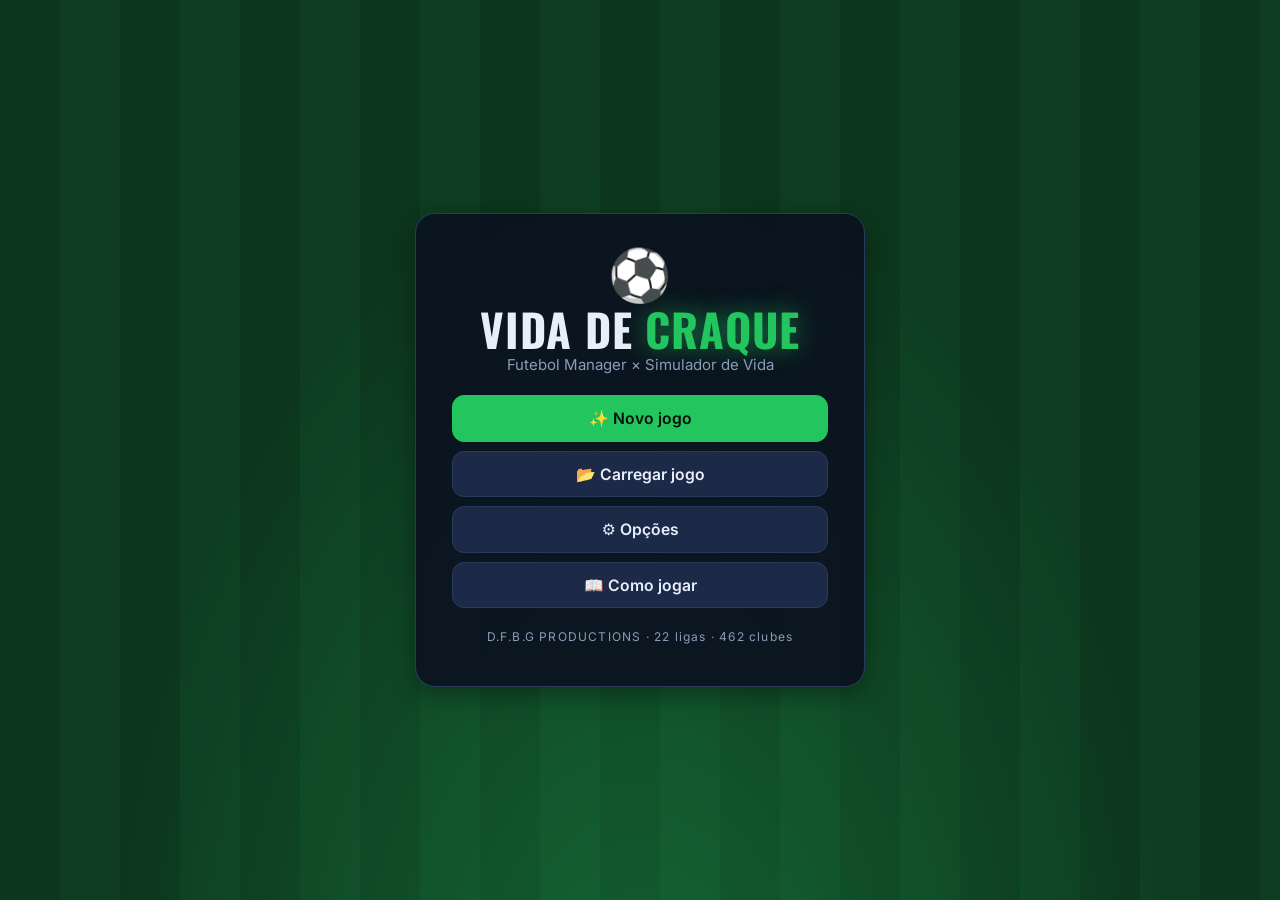
<file: vida-de-craque/index.html>
<!-- VIDA DE CRAQUE: se você está vendo este código em vez do jogo, baixe o arquivo e abra no Chrome, Edge, Firefox ou Safari do computador, ou no Chrome do Android. No iPhone, peça o link do jogo. -->
<!DOCTYPE html>
<html lang="pt-br">

<head>
    <meta charset="UTF-8">
    <meta name="viewport" content="width=device-width, initial-scale=1.0">
    <meta name="theme-color" content="#0b1220">
    <title>Vida de Craque</title>
    <link rel="stylesheet" href="style.css">
</head>

<body data-tema="escuro">
    <div id="jogo">
        <div id="app">
            <!-- Tela de carregamento. O jogo troca tudo isto pelo menu quando abre.
                 A ajuda aparece sozinha (só com CSS) se o jogo não abrir: é o que
                 acontece em visualizadores de arquivo que não rodam JavaScript. -->
            <div class="boot" id="boot">
                <div class="boot-bola" id="boot-bola">⚽ Carregando...</div>
                <div class="boot-ajuda" id="boot-ajuda">
                    <b>O jogo não abriu?</b>
                    <p>O arquivo provavelmente foi aberto num <b>visualizador</b> (WhatsApp, Telegram, app Arquivos, Drive, e-mail), que não roda jogos.</p>
                    <ul>
                        <li>📱 <b>Android:</b> no WhatsApp/Telegram toque em <b>⋮ → Abrir com → Chrome</b>. Não use “HTML Viewer” nem “Leitor de HTML”.</li>
                        <li>🍎 <b>iPhone:</b> o iPhone não roda arquivos .html baixados. Peça a quem te mandou o <b>link</b> do jogo e abra no Safari.</li>
                        <li>💻 <b>Computador:</b> baixe o arquivo e abra com dois cliques no Chrome, Edge, Firefox ou Safari.</li>
                    </ul>
                </div>
            </div>
            <noscript>
                <div class="boot-semjs">
                    <div class="boot-ajuda">
                        <b>⚠️ Este visualizador não roda o jogo (o JavaScript está desligado aqui).</b>
                        <ul>
                        <li>📱 <b>Android:</b> no WhatsApp/Telegram toque em <b>⋮ → Abrir com → Chrome</b>. Não use “HTML Viewer” nem “Leitor de HTML”.</li>
                        <li>🍎 <b>iPhone:</b> o iPhone não roda arquivos .html baixados. Peça a quem te mandou o <b>link</b> do jogo e abra no Safari.</li>
                        <li>💻 <b>Computador:</b> baixe o arquivo e abra com dois cliques no Chrome, Edge, Firefox ou Safari.</li>
                    </ul>
                    </div>
                </div>
            </noscript>
        </div>
        <div id="overlay"></div>
        <div id="modais"></div>
        <div id="cena"></div>
        <div id="conquistas"></div>
        <div id="toasts"></div>
    </div>

    <!-- Vigia da inicialização. Fica em ES5 de propósito, para rodar até em
         navegador muito antigo: guarda os erros e, se o jogo não abrir, troca o
         "Carregando..." por uma explicação em vez de carregar para sempre. -->
    <script>
    (function () {
        var erros = [];
        function guardar(msg) { if (msg && erros.length < 4) erros.push(String(msg)); }
        window.addEventListener('error', function (e) {
            guardar((e && e.message ? e.message : 'erro desconhecido') + (e && e.lineno ? ' (linha ' + e.lineno + ')' : ''));
        });
        window.addEventListener('unhandledrejection', function (e) {
            var r = e && e.reason;
            guardar(r && r.message ? r.message : r);
        });
        function esc(t) {
            return String(t).replace(/[&<>"]/g, function (c) { return { '&': '&amp;', '<': '&lt;', '>': '&gt;', '"': '&quot;' }[c]; });
        }
        window.__vdcFalha = function (erro) {
            if (erro) guardar(erro.message || erro);
            var boot = document.getElementById('boot');
            var ajuda = document.getElementById('boot-ajuda');
            if (!boot || !ajuda) return;   // o jogo já abriu
            boot.className = 'boot boot-falhou';
            document.getElementById('boot-bola').innerHTML = '⚠️ O jogo não conseguiu abrir';
            var lista = ajuda.querySelector('ul');
            ajuda.innerHTML = '<p>Toque em <b>Tentar de novo</b>. Se continuar assim, o navegador pode estar desatualizado ou o arquivo foi aberto num visualizador que não roda jogos.</p>' +
                '<button class="btn btn-primario" id="boot-recarregar">🔄 Tentar de novo</button>' +
                (lista ? lista.outerHTML : '') +
                (erros.length ? '<p class="boot-erro">Detalhe técnico: ' + esc(erros.join(' · ')) + '</p>' : '');
            document.getElementById('boot-recarregar').addEventListener('click', function () { location.reload(); });
        };
        // Com JavaScript funcionando, quem decide se mostra a ajuda é este vigia
        // (a ajuda só de CSS fica para os visualizadores sem JavaScript).
        var boot = document.getElementById('boot');
        if (boot) boot.className += ' boot-js';
        // Os 10 segundos contam a partir do fim do download da página: numa
        // internet lenta o resto do jogo ainda está chegando, e isso não é erro.
        function vigiar(ms) { setTimeout(function () { if (!window.__vdcOk) window.__vdcFalha(); }, ms); }
        if (document.readyState === 'loading') {
            document.addEventListener('DOMContentLoaded', function () { vigiar(10000); });
            setTimeout(function () {
                var bola = document.getElementById('boot-bola');
                if (bola && document.readyState === 'loading') bola.innerHTML = '⚽ Carregando...<br><small>a internet está lenta, aguarde</small>';
            }, 8000);
            // download travado de vez: nenhuma parte nova do jogo chegou em 45s
            var nScripts = -1, parado = 0;
            var travou = setInterval(function () {
                if (window.__vdcOk || document.readyState !== 'loading') { clearInterval(travou); return; }
                var n = document.getElementsByTagName('script').length;
                if (n !== nScripts) { nScripts = n; parado = 0; return; }
                parado += 15000;
                if (parado >= 45000) { clearInterval(travou); window.__vdcFalha(); }
            }, 15000);
        } else vigiar(10000);
        // navegador sem "gap" em flexbox (Chrome < 84, Safari < 14.1): o CSS usa margens
        try {
            // dois filhos de 1px: com gap a altura é 3, sem gap é 2 (0 = página escondida, não testa)
            var t = document.createElement('div');
            t.style.cssText = 'display:flex;flex-direction:column;row-gap:1px;position:absolute;visibility:hidden';
            for (var k = 0; k < 2; k++) {
                var c = document.createElement('div');
                c.style.height = '1px';
                t.appendChild(c);
            }
            document.body.appendChild(t);
            if (t.scrollHeight === 2) document.documentElement.className += ' sem-gap';
            document.body.removeChild(t);
        } catch (e) { /* sem teste: fica como está */ }
        // o que falta em navegadores antigos (iPhone com iOS 11, Android antigo)
        if (!Array.prototype.flatMap) {
            Object.defineProperty(Array.prototype, 'flatMap', {
                configurable: true, writable: true,
                value: function (fn, ctx) {
                    var r = [];
                    for (var i = 0; i < this.length; i++) r = r.concat(fn.call(ctx, this[i], i, this));
                    return r;
                },
            });
        }
    })();
    </script>

    <!-- Motor -->
    <script src="js/util.js"></script>
    <script src="js/nomes.js"></script>

    <!-- Dados reais: ligas, clubes e jogadores -->
    <script src="js/dados/brasil.js"></script>
    <script src="js/dados/inglaterra.js"></script>
    <script src="js/dados/espanha.js"></script>
    <script src="js/dados/italia.js"></script>
    <script src="js/dados/alemanha.js"></script>
    <script src="js/dados/franca.js"></script>
    <script src="js/dados/holanda.js"></script>
    <script src="js/dados/argentina.js"></script>
    <script src="js/dados/mexico.js"></script>
    <script src="js/dados/eua.js"></script>
    <script src="js/dados/rivais.js"></script>
    <script src="js/dados/selecoes.js"></script>
    <script src="js/dados/base.js"></script>

    <!-- Jogo -->
    <script src="js/mundo.js"></script>
    <script src="js/partida.js"></script>
    <script src="js/salvar.js"></script>
    <script src="js/ui.js"></script>
    <script src="js/sons.js"></script>
    <script src="js/cenas.js"></script>
    <script src="js/vida.js"></script>
    <script src="js/conquistas.js"></script>
    <script src="js/motivacao.js"></script>
    <script src="js/telaPartida.js"></script>
    <script src="js/selecoes.js"></script>
    <script src="js/base.js"></script>
    <script src="js/desafios.js"></script>
    <script src="js/negociacoes.js"></script>
    <script src="js/carreiraExtra.js"></script>
    <script src="js/clube.js"></script>
    <script src="js/ritmo.js"></script>
    <script src="js/partidaExtras.js"></script>
    <script src="js/historia.js"></script>
    <script src="js/comissao.js"></script>
    <script src="js/tatica.js"></script>
    <script src="js/tecnico.js"></script>
    <script src="js/jogador.js"></script>
    <script src="js/ajuda.js"></script>
    <script src="js/jogo.js"></script>
</body>

</html>
</file>
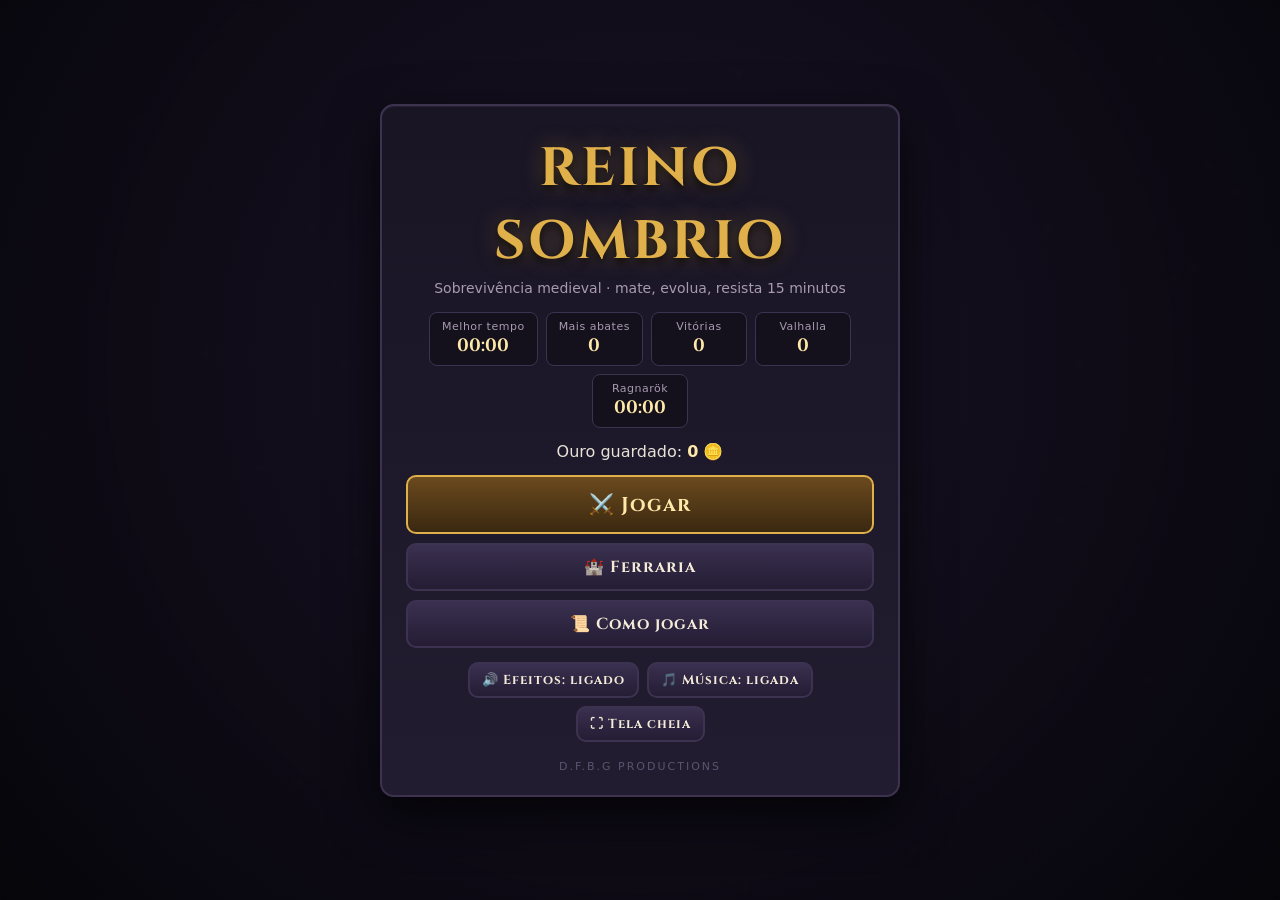
<file: jogo-medieval/reino-sombrio.html>
<!DOCTYPE html>
<html lang="pt-br">
<head>
<meta charset="UTF-8">
<title>Reino Sombrio</title>
<meta name="viewport" content="width=device-width, initial-scale=1.0, maximum-scale=1.0, user-scalable=no, viewport-fit=cover">
<link rel="preconnect" href="https://fonts.googleapis.com">
<link rel="preconnect" href="https://fonts.gstatic.com" crossorigin>
<link href="https://fonts.googleapis.com/css2?family=Cinzel:wght@600;800&display=swap" rel="stylesheet">
<style>
/* =========================================================
   Reino Sombrio - estilo da interface
   ========================================================= */

:root {
    --ouro: #e0b04a;
    --ouro-claro: #ffe9a8;
    --escuro: #0d0b12;
    --painel: #191524;
    --painel-2: #221c30;
    --borda: #3d3350;
    --texto: #e8e2d8;
    --texto-fraco: #a89ab0;
    --vermelho: #c0392b;
    --verde: #4aa04a;
    color-scheme: dark;
}

* { box-sizing: border-box; }

html, body {
    margin: 0;
    padding: 0;
    height: 100%;
    overflow: hidden;
    background: var(--escuro);
    color: var(--texto);
    font-family: "Trebuchet MS", "Segoe UI", system-ui, sans-serif;
    -webkit-user-select: none;
    user-select: none;
    -webkit-tap-highlight-color: transparent;
    overscroll-behavior: none;
}

#tela {
    position: fixed;
    inset: 0;
    display: block;
    touch-action: none;
}

/* flash vermelho ao levar dano */
#flash-dano {
    position: fixed;
    inset: 0;
    pointer-events: none;
    background: radial-gradient(circle, transparent 40%, rgba(200, 30, 30, 0.45) 100%);
    opacity: 0;
    transition: opacity .12s;
    z-index: 5;
}
#flash-dano.ativo { opacity: 1; }

.escondido { display: none !important; }

/* =========================== HUD =========================== */
#hud {
    position: fixed;
    inset: 0;
    pointer-events: none;
    z-index: 10;
    padding: calc(10px + env(safe-area-inset-top, 0px)) max(10px, env(safe-area-inset-right, 0px))
             calc(10px + env(safe-area-inset-bottom, 0px)) max(10px, env(safe-area-inset-left, 0px));
    display: flex;
    flex-direction: column;
    gap: 8px;
}

.hud-topo {
    display: flex;
    gap: 8px;
    justify-content: center;
    font-family: Cinzel, Georgia, serif;
    font-weight: 700;
}

.hud-caixa {
    background: rgba(15, 12, 22, .72);
    border: 1px solid var(--borda);
    border-radius: 8px;
    padding: 5px 12px;
    font-size: 17px;
    letter-spacing: .5px;
    display: flex;
    gap: 7px;
    align-items: center;
    text-shadow: 0 1px 2px #000;
}

.hud-rotulo { opacity: .85; }

.hud-barras {
    position: absolute;
    left: 50%;
    transform: translateX(-50%);
    bottom: calc(14px + env(safe-area-inset-bottom, 0px));
    width: min(560px, 92vw);
    display: flex;
    flex-direction: column;
    gap: 5px;
}

.barra {
    position: relative;
    height: 20px;
    background: rgba(10, 8, 15, .82);
    border: 1px solid var(--borda);
    border-radius: 6px;
    overflow: hidden;
}

.barra .preenche {
    position: absolute;
    inset: 0 auto 0 0;
    width: 0%;
    transition: width .12s linear;
}

.barra-xp { height: 16px; }
.barra-xp .preenche { background: linear-gradient(180deg, #7ec8ff, #2a6fd0); }
.barra-vida .preenche { background: linear-gradient(180deg, #ff6b6b, #a01f2a); }

.barra-texto {
    position: absolute;
    inset: 0;
    display: flex;
    align-items: center;
    justify-content: center;
    font-size: 12px;
    font-weight: 700;
    letter-spacing: 1px;
    text-shadow: 0 1px 2px #000, 0 0 3px #000;
}

#itens-hud {
    position: absolute;
    left: max(10px, env(safe-area-inset-left, 0px));
    top: calc(56px + env(safe-area-inset-top, 0px));
    display: flex;
    flex-direction: column;
    flex-wrap: wrap;
    max-height: 60vh;
    gap: 5px;
}

.item-hud {
    width: 40px;
    height: 40px;
    background: rgba(15, 12, 22, .75);
    border: 1px solid var(--borda);
    border-radius: 8px;
    display: flex;
    align-items: center;
    justify-content: center;
    position: relative;
    font-size: 20px;
}

.item-hud.passivo { border-color: #2e4a6b; }
.item-hud.evoluido {
    border-color: var(--ouro);
    box-shadow: 0 0 10px rgba(224, 176, 74, .55);
}

.item-hud .niv {
    position: absolute;
    right: 2px;
    bottom: 0px;
    font-size: 10px;
    font-weight: 800;
    color: var(--ouro-claro);
    text-shadow: 0 1px 2px #000;
}

/* botões sobre o jogo (pausa e tela cheia) */
.hud-controles {
    position: absolute;
    top: calc(10px + env(safe-area-inset-top, 0px));
    right: calc(10px + env(safe-area-inset-right, 0px));
    display: flex;
    gap: 6px;
    pointer-events: auto;
}

.btn-icone {
    width: 42px;
    height: 42px;
    border-radius: 10px;
    background: rgba(15, 12, 22, .8);
    border: 1px solid var(--borda);
    color: var(--ouro-claro);
    font-size: 16px;
    line-height: 1;
    cursor: pointer;
    display: flex;
    align-items: center;
    justify-content: center;
    transition: border-color .15s, transform .08s;
}

.btn-icone:hover { border-color: var(--ouro); }
.btn-icone:active { transform: scale(.92); }

/* lembrete de controles no início da partida */
#dica {
    position: absolute;
    left: 50%;
    top: 38%;
    transform: translateX(-50%);
    text-align: center;
    pointer-events: none;
    background: rgba(12, 10, 18, .72);
    border: 1px solid var(--borda);
    border-radius: 12px;
    padding: 12px 18px;
    font-size: 15px;
    line-height: 1.7;
    color: var(--texto);
    text-shadow: 0 1px 3px #000;
    transition: opacity .9s;
    max-width: min(420px, 86vw);
}

#dica b { color: var(--ouro-claro); letter-spacing: 1px; }
#dica span { font-size: 13px; color: var(--texto-fraco); }
#dica.sumindo { opacity: 0; }

/* barra do chefe */
#barra-chefe {
    position: fixed;
    top: calc(54px + env(safe-area-inset-top, 0px));
    left: 50%;
    transform: translateX(-50%);
    width: min(620px, 94vw);
    z-index: 11;
    pointer-events: none;
    text-align: center;
}

#nome-chefe {
    font-family: Cinzel, Georgia, serif;
    font-weight: 800;
    letter-spacing: 2px;
    font-size: 15px;
    color: #ff9b9b;
    text-shadow: 0 2px 4px #000;
    margin-bottom: 3px;
}

.barra-chefe-fundo { height: 14px; }
.barra-chefe-fundo .preenche { background: linear-gradient(180deg, #ff4a4a, #6b0f18); }

/* aviso central */
#aviso {
    position: fixed;
    top: 22%;
    left: 50%;
    transform: translateX(-50%);
    z-index: 12;
    font-family: Cinzel, Georgia, serif;
    font-weight: 800;
    font-size: clamp(20px, 4.5vw, 40px);
    color: var(--ouro-claro);
    text-shadow: 0 0 14px rgba(224, 176, 74, .7), 0 3px 6px #000;
    pointer-events: none;
    text-align: center;
    white-space: nowrap;
}

#aviso.anima { animation: aviso-entra .5s ease-out; }

@keyframes aviso-entra {
    0% { opacity: 0; transform: translateX(-50%) scale(.6); }
    60% { opacity: 1; transform: translateX(-50%) scale(1.08); }
    100% { opacity: 1; transform: translateX(-50%) scale(1); }
}

/* ======================= TELAS DE UI ======================= */
.tela-ui {
    position: fixed;
    inset: 0;
    z-index: 20;
    display: flex;
    align-items: center;
    justify-content: center;
    padding: 16px;
    background: radial-gradient(circle at 50% 40%, rgba(30, 22, 45, .72), rgba(6, 5, 10, .92));
    backdrop-filter: blur(2px);
    overflow-y: auto;
}

.painel {
    background: linear-gradient(180deg, var(--painel), var(--painel-2));
    border: 2px solid var(--borda);
    border-radius: 14px;
    box-shadow: 0 18px 50px rgba(0, 0, 0, .7), inset 0 1px 0 rgba(255, 255, 255, .05);
    padding: 22px 24px;
    width: min(520px, 96vw);
    max-height: 94vh;
    overflow-y: auto;
    text-align: center;
}

.painel-largo { width: min(860px, 96vw); }
.painel-nivel { width: min(940px, 97vw); }

.titulo {
    font-family: Cinzel, Georgia, serif;
    font-size: clamp(30px, 7vw, 54px);
    margin: 4px 0 2px;
    letter-spacing: 3px;
    color: var(--ouro);
    text-shadow: 0 0 22px rgba(224, 176, 74, .35), 0 4px 8px #000;
}

.subtitulo {
    margin: 0 0 16px;
    color: var(--texto-fraco);
    font-size: 14px;
}

.titulo-secao {
    font-family: Cinzel, Georgia, serif;
    font-size: clamp(20px, 4vw, 30px);
    letter-spacing: 2px;
    margin: 0 0 10px;
    color: var(--ouro);
}

.titulo-secao.vermelho { color: #ff6b6b; }
.titulo-secao.dourado { color: var(--ouro-claro); }
.brilho { text-shadow: 0 0 18px rgba(255, 220, 140, .7); }

.recordes {
    display: flex;
    gap: 8px;
    justify-content: center;
    margin: 14px 0;
    flex-wrap: wrap;
}

.recordes > div {
    background: rgba(0, 0, 0, .3);
    border: 1px solid var(--borda);
    border-radius: 8px;
    padding: 7px 12px;
    min-width: 96px;
}

.recordes span {
    display: block;
    font-size: 11px;
    color: var(--texto-fraco);
    letter-spacing: .5px;
}

.recordes b {
    font-family: Cinzel, Georgia, serif;
    font-size: 18px;
    color: var(--ouro-claro);
}

.ouro-linha {
    margin: 10px 0;
    font-size: 16px;
    color: var(--texto);
}

.ouro-linha b { color: var(--ouro-claro); }
.ouro-linha.pequeno { font-size: 14px; margin: 4px 0 12px; }

.botoes-menu {
    display: flex;
    flex-direction: column;
    gap: 9px;
    margin-top: 14px;
}

.btn {
    font-family: Cinzel, Georgia, serif;
    font-weight: 700;
    font-size: 16px;
    letter-spacing: 1px;
    color: #f4ecd8;
    background: linear-gradient(180deg, #3a3050, #241d34);
    border: 2px solid var(--borda);
    border-radius: 10px;
    padding: 11px 18px;
    cursor: pointer;
    transition: transform .08s, border-color .15s, box-shadow .15s;
}

.btn:hover {
    border-color: var(--ouro);
    box-shadow: 0 0 16px rgba(224, 176, 74, .28);
}

.btn:active { transform: scale(.97); }

.btn-grande {
    font-size: 20px;
    padding: 14px 20px;
    background: linear-gradient(180deg, #6b4a1e, #3a2810);
    border-color: var(--ouro);
    color: var(--ouro-claro);
}

.btn-pequeno { font-size: 13px; padding: 7px 12px; }
.btn-fantasma { background: transparent; color: var(--texto-fraco); }
.btn-perigo { border-color: #6b2a2a; color: #e08a8a; }
.btn-perigo.armado {
    border-color: var(--vermelho);
    background: rgba(192, 57, 43, .25);
    color: #ffd6d6;
}

.opcoes-audio {
    display: flex;
    gap: 8px;
    justify-content: center;
    margin-top: 14px;
    flex-wrap: wrap;
}

.creditos {
    margin: 18px 0 0;
    font-size: 11px;
    letter-spacing: 2px;
    color: #5c5470;
}

/* ==================== seleção de herói ==================== */
.grade-herois {
    display: grid;
    grid-template-columns: repeat(auto-fit, minmax(180px, 1fr));
    gap: 10px;
    margin: 12px 0;
}

.card-heroi {
    background: rgba(0, 0, 0, .28);
    border: 2px solid var(--borda);
    border-radius: 12px;
    padding: 14px 12px;
    cursor: pointer;
    color: var(--texto);
    text-align: center;
    font-family: inherit;
    transition: transform .1s, border-color .15s, box-shadow .15s;
}

.card-heroi:hover {
    border-color: var(--ouro);
    transform: translateY(-3px);
    box-shadow: 0 8px 20px rgba(0, 0, 0, .5);
}

.card-heroi.bloqueado { opacity: .78; border-style: dashed; }
.heroi-icone { font-size: 40px; line-height: 1; }

.heroi-nome {
    font-family: Cinzel, Georgia, serif;
    font-size: 19px;
    color: var(--ouro-claro);
    margin: 6px 0 4px;
}

.heroi-desc { font-size: 12px; color: var(--texto-fraco); min-height: 46px; }
.heroi-detalhe { font-size: 12px; color: #8fd0a0; margin-top: 4px; }
.heroi-arma { font-size: 12px; color: var(--texto-fraco); margin-top: 5px; }
.heroi-preco { margin-top: 7px; font-size: 13px; color: var(--ouro); }

.dificuldades {
    display: flex;
    gap: 7px;
    align-items: center;
    justify-content: center;
    flex-wrap: wrap;
    margin: 14px 0;
}

.rotulo-dif { font-size: 13px; color: var(--texto-fraco); }

.btn-dificuldade {
    font-family: Cinzel, Georgia, serif;
    background: rgba(0, 0, 0, .3);
    border: 2px solid var(--borda);
    color: var(--texto-fraco);
    border-radius: 8px;
    padding: 7px 14px;
    cursor: pointer;
    font-size: 13px;
}

.btn-dificuldade.ativo {
    border-color: var(--ouro);
    color: var(--ouro-claro);
    background: rgba(224, 176, 74, .12);
}

/* ========================= loja ========================= */
.lista-loja {
    display: grid;
    grid-template-columns: repeat(auto-fit, minmax(260px, 1fr));
    gap: 9px;
    margin: 12px 0;
}

.card-loja {
    display: flex;
    align-items: center;
    gap: 11px;
    background: rgba(0, 0, 0, .28);
    border: 2px solid var(--borda);
    border-radius: 10px;
    padding: 10px 12px;
    cursor: pointer;
    color: var(--texto);
    text-align: left;
    font-family: inherit;
    transition: border-color .15s, transform .08s;
}

.card-loja:hover { border-color: var(--ouro); }
.card-loja:active { transform: scale(.99); }
.card-loja.sem-ouro { opacity: .55; }
.card-loja.maximo { border-color: var(--verde); opacity: .9; }

.loja-icone { font-size: 26px; }
.loja-info { flex: 1; }

.loja-nome {
    font-family: Cinzel, Georgia, serif;
    font-size: 15px;
    color: var(--ouro-claro);
}

.loja-nivel { font-size: 12px; color: var(--texto-fraco); }
.loja-desc { font-size: 12px; color: var(--texto-fraco); }

.loja-custo {
    font-family: Cinzel, Georgia, serif;
    font-size: 14px;
    color: var(--ouro);
    white-space: nowrap;
}

.linha-botoes {
    display: flex;
    gap: 8px;
    justify-content: space-between;
    align-items: center;
    flex-wrap: wrap;
}

/* ====================== subir de nível ====================== */
.grade-nivel {
    display: grid;
    grid-template-columns: repeat(auto-fit, minmax(190px, 1fr));
    gap: 11px;
    margin-top: 12px;
}

.card-nivel {
    background: linear-gradient(180deg, rgba(60, 48, 88, .6), rgba(20, 16, 30, .8));
    border: 2px solid var(--borda);
    border-radius: 12px;
    padding: 16px 12px;
    cursor: pointer;
    color: var(--texto);
    font-family: inherit;
    transition: transform .1s, border-color .15s, box-shadow .15s;
}

.card-nivel:hover {
    transform: translateY(-4px);
    border-color: var(--ouro);
    box-shadow: 0 10px 26px rgba(0, 0, 0, .55);
}

.card-nivel.evolucao {
    border-color: var(--ouro);
    background: linear-gradient(180deg, rgba(110, 80, 25, .65), rgba(40, 26, 10, .85));
    box-shadow: 0 0 22px rgba(224, 176, 74, .4);
    animation: pulsa 1.4s infinite;
}

@keyframes pulsa {
    0%, 100% { box-shadow: 0 0 18px rgba(224, 176, 74, .35); }
    50% { box-shadow: 0 0 30px rgba(224, 176, 74, .65); }
}

.nivel-icone { font-size: 38px; line-height: 1; }

.nivel-sub {
    font-size: 11px;
    letter-spacing: 2px;
    color: var(--ouro);
    margin-top: 6px;
}

.nivel-nome {
    font-family: Cinzel, Georgia, serif;
    font-size: 18px;
    color: var(--ouro-claro);
    margin: 3px 0 6px;
}

.nivel-desc { font-size: 12.5px; color: var(--texto-fraco); }

/* ========================= resumo ========================= */
.resumo {
    margin: 12px 0;
    display: flex;
    flex-direction: column;
    gap: 5px;
}

.linha-resumo {
    display: flex;
    justify-content: space-between;
    background: rgba(0, 0, 0, .26);
    border: 1px solid var(--borda);
    border-radius: 7px;
    padding: 7px 12px;
    font-size: 14px;
}

.linha-resumo b {
    font-family: Cinzel, Georgia, serif;
    color: var(--ouro-claro);
}

.ajuda-texto { color: var(--texto-fraco); font-size: 13px; margin: 4px 0 8px; }

/* ===================== Purgatório ===================== */
.oferta {
    margin: 14px 0 6px;
    padding: 14px 14px 16px;
    border: 2px solid #4a3a6b;
    border-radius: 12px;
    background: linear-gradient(180deg, rgba(50, 30, 80, .45), rgba(16, 12, 26, .7));
    box-shadow: inset 0 0 26px rgba(138, 255, 208, .09);
}

.oferta-texto { margin: 0 0 8px; font-size: 13.5px; line-height: 1.6; color: var(--texto); }
.oferta-texto b { color: #8affd0; }
.oferta-aviso { margin: 0 0 12px; font-size: 12.5px; color: var(--texto-fraco); }
.oferta-aviso b { color: var(--ouro-claro); }

.btn-purgatorio {
    width: 100%;
    background: linear-gradient(180deg, #3d2a5e, #1d1430);
    border-color: #8affd0;
    color: #c8ffe8;
    animation: respira 2.2s infinite;
}

@keyframes respira {
    0%, 100% { box-shadow: 0 0 12px rgba(138, 255, 208, .25); }
    50% { box-shadow: 0 0 26px rgba(138, 255, 208, .55); }
}

/* ===================== relatório de fim ===================== */
.relatorio {
    margin: 12px 0;
    text-align: left;
}

.relatorio:empty { display: none; }

.rel-titulo {
    font-family: Cinzel, Georgia, serif;
    font-size: 13px;
    letter-spacing: 1px;
    color: var(--ouro);
    margin-bottom: 7px;
    display: flex;
    justify-content: space-between;
    align-items: baseline;
    gap: 8px;
}

.rel-titulo span {
    font-family: inherit;
    font-size: 12px;
    color: var(--texto-fraco);
    letter-spacing: 0;
}

.rel-linha {
    display: flex;
    align-items: center;
    gap: 7px;
    margin-bottom: 4px;
    font-size: 12.5px;
}

.rel-ico { width: 18px; text-align: center; flex: none; }

.rel-nome {
    width: 108px;
    flex: none;
    color: var(--texto);
    white-space: nowrap;
    overflow: hidden;
    text-overflow: ellipsis;
}

.rel-barra {
    flex: 1;
    min-width: 0;
    height: 10px;
    background: rgba(0, 0, 0, .35);
    border: 1px solid var(--borda);
    border-radius: 5px;
    overflow: hidden;
}

.rel-barra i {
    display: block;
    height: 100%;
    background: linear-gradient(90deg, #8a6a20, var(--ouro));
}

.rel-valor {
    width: 36px;
    flex: none;
    text-align: right;
    color: var(--ouro-claro);
    font-variant-numeric: tabular-nums;
}

.rel-morte {
    margin-top: 8px;
    font-size: 12.5px;
    color: var(--texto-fraco);
    text-align: center;
}

.rel-morte b { color: #ff8a8a; }

/* ===================== trocar cartas / Ragnarök ===================== */
.btn-reroll {
    margin-top: 12px;
    border-color: #4a6b8a;
    color: #bfe0f5;
}

#caixa-tempo.infinito {
    border-color: var(--ouro);
    color: var(--ouro-claro);
    box-shadow: 0 0 14px rgba(224, 176, 74, .4);
}

#caixa-tempo.infinito .hud-rotulo::after {
    content: '♾️';
    margin-left: 2px;
}

.oferta-infinito {
    border-color: #6b5420;
    background: linear-gradient(180deg, rgba(80, 60, 20, .45), rgba(20, 16, 8, .7));
}

.btn-infinito {
    width: 100%;
    background: linear-gradient(180deg, #6b4a1e, #3a2810);
    border-color: var(--ouro);
    color: var(--ouro-claro);
}

/* ===================== Valhalla ===================== */
.painel-valhalla {
    border-color: var(--ouro);
    background: linear-gradient(180deg, #3b2c10, #1a1309);
    box-shadow: 0 18px 60px rgba(0, 0, 0, .75), inset 0 0 50px rgba(224, 176, 74, .16);
}

.linha-resumo.destaque {
    border-color: var(--ouro);
    background: rgba(224, 176, 74, .14);
}

.desbloqueio {
    margin: 12px 0 4px;
    padding: 12px;
    border: 2px solid var(--ouro);
    border-radius: 10px;
    background: rgba(224, 176, 74, .12);
    font-size: 14px;
    color: var(--ouro-claro);
    line-height: 1.6;
}

.desbloqueio span { font-size: 12.5px; color: var(--texto-fraco); }

/* ===================== Helheim ===================== */
.painel-helheim {
    border-color: #2e4a60;
    background: linear-gradient(180deg, #121c26, #080d12);
    box-shadow: 0 18px 60px rgba(0, 0, 0, .8), inset 0 0 50px rgba(60, 120, 160, .12);
}

.titulo-secao.gelado {
    color: #8fc0dc;
    text-shadow: 0 0 20px rgba(120, 180, 220, .45);
}

.heroi-preco.segredo { color: #8affd0; font-size: 12px; }

.ajuda-lista {
    text-align: left;
    font-size: 14px;
    line-height: 1.65;
    color: var(--texto);
    padding-left: 20px;
    margin: 10px 0 18px;
}

.ajuda-lista b { color: var(--ouro-claro); }

/* ========================= celular ========================= */
@media (max-width: 640px) {
    .painel { padding: 16px 14px; }
    .hud-caixa { font-size: 14px; padding: 4px 9px; }
    .item-hud { width: 34px; height: 34px; font-size: 17px; }
    #itens-hud { top: calc(100px + env(safe-area-inset-top, 0px)); max-height: 52vh; }
    .heroi-desc { min-height: 0; }
    .hud-topo { padding-right: 96px; flex-wrap: wrap; justify-content: flex-start; }
    #dica { font-size: 14px; padding: 10px 14px; }
}
#tela:focus { outline: none; }

</style>
</head>
<body>
<canvas id="tela"></canvas>
    <div id="flash-dano"></div>

    <!-- ===================== HUD ===================== -->
    <div id="hud" class="escondido">
        <div class="hud-topo">
            <div class="hud-caixa" id="caixa-tempo"><span class="hud-rotulo">⏱</span><span id="tempo">00:00</span></div>
            <div class="hud-caixa"><span class="hud-rotulo">💀</span><span id="abates">0</span></div>
            <div class="hud-caixa"><span class="hud-rotulo">🪙</span><span id="ouro-hud">0</span></div>
        </div>

        <div class="hud-controles">
            <button id="btn-pausa" class="btn-icone" title="Pausar" aria-label="Pausar">❚❚</button>
            <button class="btn-icone btn-tela-cheia" title="Tela cheia" aria-label="Tela cheia">⛶</button>
        </div>

        <div id="dica" class="escondido"></div>

        <div class="hud-barras">
            <div class="barra barra-xp">
                <div id="xp-preenche" class="preenche"></div>
                <div class="barra-texto">NÍVEL <span id="nivel-num">1</span></div>
            </div>
            <div class="barra barra-vida">
                <div id="vida-preenche" class="preenche"></div>
                <div class="barra-texto" id="vida-texto">100 / 100</div>
            </div>
        </div>

        <div id="itens-hud"></div>
    </div>

    <div id="barra-chefe" class="escondido">
        <div id="nome-chefe">Chefe</div>
        <div class="barra barra-chefe-fundo"><div id="chefe-preenche" class="preenche"></div></div>
    </div>

    <div id="aviso" class="escondido"></div>

    <!-- ===================== MENU ===================== -->
    <div id="tela-menu" class="tela-ui">
        <div class="painel painel-menu">
            <h1 class="titulo">REINO SOMBRIO</h1>
            <p class="subtitulo">Sobrevivência medieval · mate, evolua, resista 15 minutos</p>

            <div class="recordes">
                <div><span>Melhor tempo</span><b id="recorde-tempo">00:00</b></div>
                <div><span>Mais abates</span><b id="recorde-abates">0</b></div>
                <div><span>Vitórias</span><b id="recorde-vitorias">0</b></div>
                <div><span>Valhalla</span><b id="recorde-valhalla">0</b></div>
                <div><span>Ragnarök</span><b id="recorde-infinito">00:00</b></div>
            </div>

            <div class="ouro-linha">Ouro guardado: <b id="ouro-menu">0</b> 🪙</div>

            <div class="botoes-menu">
                <button id="btn-jogar" class="btn btn-grande">⚔️ Jogar</button>
                <button id="btn-loja" class="btn">🏰 Ferraria</button>
                <button id="btn-ajuda" class="btn">📜 Como jogar</button>
            </div>

            <div class="opcoes-audio">
                <button id="btn-som" class="btn btn-pequeno">🔊 Efeitos</button>
                <button id="btn-musica" class="btn btn-pequeno">🎵 Música</button>
                <button class="btn btn-pequeno btn-tela-cheia">⛶ Tela cheia</button>
            </div>

            <p class="creditos">D.F.B.G PRODUCTIONS</p>
        </div>
    </div>

    <!-- ===================== SELEÇÃO ===================== -->
    <div id="tela-selecao" class="tela-ui escondido">
        <div class="painel painel-largo">
            <h2 class="titulo-secao">ESCOLHA SEU HERÓI</h2>
            <div class="ouro-linha pequeno">Ouro: <b id="ouro-selecao">0</b> 🪙</div>

            <div id="lista-herois" class="grade-herois"></div>

            <div class="dificuldades">
                <span class="rotulo-dif">Dificuldade:</span>
                <button class="btn-dificuldade" data-dif="facil">Escudeiro</button>
                <button class="btn-dificuldade ativo" data-dif="normal">Cavaleiro</button>
                <button class="btn-dificuldade" data-dif="dificil">Lenda</button>
            </div>

            <button id="btn-voltar-selecao" class="btn btn-fantasma">← Voltar</button>
        </div>
    </div>

    <!-- ===================== FERRARIA (loja) ===================== -->
    <div id="tela-loja" class="tela-ui escondido">
        <div class="painel painel-largo">
            <h2 class="titulo-secao">🏰 FERRARIA</h2>
            <p class="ajuda-texto">Melhorias permanentes: valem para todas as próximas partidas.</p>
            <div class="ouro-linha pequeno">Ouro: <b id="ouro-loja">0</b> 🪙</div>

            <div id="lista-loja" class="lista-loja"></div>

            <div class="linha-botoes">
                <button id="btn-voltar-loja" class="btn btn-fantasma">← Voltar</button>
                <button id="btn-apagar" class="btn btn-perigo btn-pequeno">Apagar progresso</button>
            </div>
        </div>
    </div>

    <!-- ===================== AJUDA ===================== -->
    <div id="tela-ajuda" class="tela-ui escondido">
        <div class="painel">
            <h2 class="titulo-secao">📜 COMO JOGAR</h2>
            <ul class="ajuda-lista">
                <li><b>Mover:</b> W A S D ou as setas. No celular, arraste o dedo na tela.</li>
                <li><b>Atacar:</b> automático! Suas armas disparam sozinhas — você só precisa desviar.</li>
                <li><b>Gemas azuis</b> dão experiência. Ao subir de nível você escolhe uma melhoria.</li>
                <li><b>Moedas 🪙</b> ficam guardadas e são gastas na Ferraria entre as partidas.</li>
                <li><b>Baús</b> caem de inimigos de elite (os que brilham) e dos chefes.</li>
                <li><b>Ímã</b> puxa todas as gemas do mapa. <b>Ira Divina</b> fulmina todo mundo na tela. Os dois são raros.</li>
                <li><b>Evoluções:</b> arma no nível MÁX + o item passivo certo no nível 5 = arma lendária.</li>
                <li><b>Chefes</b> aparecem aos 5, 10 e 15 minutos. Derrote o Rei Vampiro para vencer.</li>
                <li><b>Purgatório:</b> ao cair, você pode recusar a morte uma vez por partida e duelar com
                    <b>Mordrek, o Ceifador de Almas</b>, usando tudo o que tinha. Vencer leva sua alma a
                    <b>Valhalla</b>; perder, a <b>Helheim</b>.</li>
                <li><b>Trocar as cartas:</b> ao subir de nível, o botão 🔄 troca as três opções.
                    Você começa com 2 trocas por partida e pode comprar mais na Ferraria.</li>
                <li><b>Ragnarök:</b> depois de vencer o Rei Vampiro, dá para continuar jogando sem fim,
                    com a dificuldade subindo e os chefes voltando.</li>
                <li><b>Pausar:</b> botão ❚❚ no canto da tela, ou as teclas ESC / P.</li>
            </ul>
            <button id="btn-voltar-ajuda" class="btn btn-fantasma">← Voltar</button>
        </div>
    </div>

    <!-- ===================== SUBIU DE NÍVEL ===================== -->
    <div id="tela-nivel" class="tela-ui escondido">
        <div class="painel painel-nivel">
            <h2 class="titulo-secao brilho" id="nivel-titulo">NÍVEL 2</h2>
            <p class="ajuda-texto">Escolha uma recompensa</p>
            <div id="lista-nivel" class="grade-nivel"></div>
            <button id="btn-reroll" class="btn btn-pequeno btn-reroll escondido">🔄 Trocar as cartas</button>
        </div>
    </div>

    <!-- ===================== PAUSA ===================== -->
    <div id="tela-pausa" class="tela-ui escondido">
        <div class="painel">
            <h2 class="titulo-secao">PAUSADO</h2>
            <div id="resumo-pausa" class="resumo"></div>
            <div class="opcoes-audio">
                <button id="btn-som2" class="btn btn-pequeno">🔊 Efeitos</button>
                <button id="btn-musica2" class="btn btn-pequeno">🎵 Música</button>
                <button class="btn btn-pequeno btn-tela-cheia">⛶ Tela cheia</button>
            </div>
            <div class="botoes-menu">
                <button id="btn-continuar" class="btn btn-grande">▶ Continuar</button>
                <button id="btn-sair" class="btn btn-fantasma">Sair para o menu</button>
            </div>
        </div>
    </div>

    <!-- ===================== DERROTA ===================== -->
    <div id="tela-fim" class="tela-ui escondido">
        <div class="painel">
            <h2 class="titulo-secao vermelho">VOCÊ TOMBOU</h2>
            <div class="resumo">
                <div class="linha-resumo"><span>Tempo sobrevivido</span><b id="fim-tempo">00:00</b></div>
                <div class="linha-resumo"><span>Nível alcançado</span><b id="fim-nivel">1</b></div>
                <div class="linha-resumo"><span>Inimigos abatidos</span><b id="fim-abates">0</b></div>
                <div class="linha-resumo"><span>Ouro guardado</span><b id="fim-ouro">0</b> 🪙</div>
            </div>
            <div id="rel-fim" class="relatorio"></div>

            <div id="oferta-purgatorio" class="oferta">
                <p class="oferta-texto">Uma porta se abre na escuridão. Do outro lado, <b>Mordrek, o Ceifador
                de Almas</b>, espera para julgar você — com as armas e a força que você tem agora.</p>
                <p class="oferta-aviso">Vencer leva sua alma a <b>Valhalla</b>. Perder, a <b>Helheim</b>. Uma chance só.</p>
                <button id="btn-purgatorio" class="btn btn-grande btn-purgatorio">⚰️ Entrar no Purgatório</button>
            </div>

            <div class="botoes-menu">
                <button id="btn-reiniciar" class="btn btn-grande">⚔️ Tentar de novo</button>
                <button id="btn-menu-fim" class="btn btn-fantasma">Menu principal</button>
            </div>
        </div>
    </div>

    <!-- ===================== VALHALLA ===================== -->
    <div id="tela-valhalla" class="tela-ui escondido">
        <div class="painel painel-valhalla">
            <h2 class="titulo-secao dourado brilho">VALHALLA</h2>
            <p class="ajuda-texto">Mordrek caiu. Os portões se abriram e os deuses chamaram seu nome.</p>
            <div class="resumo">
                <div class="linha-resumo"><span>Tempo</span><b id="val-tempo">00:00</b></div>
                <div class="linha-resumo"><span>Nível</span><b id="val-nivel">1</b></div>
                <div class="linha-resumo"><span>Inimigos abatidos</span><b id="val-abates">0</b></div>
                <div class="linha-resumo"><span>Ouro guardado</span><b id="val-ouro">0</b> 🪙</div>
                <div class="linha-resumo destaque"><span>Prêmio dos deuses</span><b id="val-bonus">+0</b> 🪙</div>
            </div>
            <div id="rel-valhalla" class="relatorio"></div>
            <div id="val-desbloqueio" class="desbloqueio escondido">
                ⚡ <b>Valquíria desbloqueada!</b><br>
                <span>A guerreira de Valhalla agora luta ao seu lado. Escolha ela no menu.</span>
            </div>
            <div class="botoes-menu">
                <button id="btn-reiniciar-valhalla" class="btn btn-grande">⚔️ Jogar de novo</button>
                <button id="btn-menu-valhalla" class="btn btn-fantasma">Menu principal</button>
            </div>
        </div>
    </div>

    <!-- ===================== HELHEIM ===================== -->
    <div id="tela-helheim" class="tela-ui escondido">
        <div class="painel painel-helheim">
            <h2 class="titulo-secao gelado">HELHEIM</h2>
            <p class="ajuda-texto">A foice desceu. Sua alma afundou no reino frio de quem não venceu —
            mas o ouro que você arrancou da batalha veio junto.</p>
            <div class="resumo">
                <div class="linha-resumo"><span>Tempo</span><b id="hel-tempo">00:00</b></div>
                <div class="linha-resumo"><span>Nível</span><b id="hel-nivel">1</b></div>
                <div class="linha-resumo"><span>Inimigos abatidos</span><b id="hel-abates">0</b></div>
                <div class="linha-resumo"><span>Ouro guardado</span><b id="hel-ouro">0</b> 🪙</div>
            </div>
            <div id="rel-helheim" class="relatorio"></div>
            <div class="botoes-menu">
                <button id="btn-reiniciar-helheim" class="btn btn-grande">⚔️ Tentar de novo</button>
                <button id="btn-menu-helheim" class="btn btn-fantasma">Menu principal</button>
            </div>
        </div>
    </div>

    <!-- ===================== VITÓRIA ===================== -->
    <div id="tela-vitoria" class="tela-ui escondido">
        <div class="painel">
            <h2 class="titulo-secao dourado brilho">O REINO ESTÁ SALVO!</h2>
            <p class="ajuda-texto">Você derrotou o Rei Vampiro. +500 de ouro de recompensa.</p>
            <div class="resumo">
                <div class="linha-resumo"><span>Tempo</span><b id="vit-tempo">00:00</b></div>
                <div class="linha-resumo"><span>Nível</span><b id="vit-nivel">1</b></div>
                <div class="linha-resumo"><span>Inimigos abatidos</span><b id="vit-abates">0</b></div>
                <div class="linha-resumo"><span>Ouro guardado</span><b id="vit-ouro">0</b> 🪙</div>
            </div>
            <div id="rel-vitoria" class="relatorio"></div>
            <div class="oferta oferta-infinito">
                <p class="oferta-texto">O reino está salvo — mas a horda não para de vir. Quer continuar
                enquanto aguentar? A dificuldade sobe sem teto e os chefes voltam.</p>
                <button id="btn-infinito" class="btn btn-grande btn-infinito">♾️ Continuar no Ragnarök</button>
            </div>
            <div class="botoes-menu">
                <button id="btn-reiniciar-vitoria" class="btn btn-grande">⚔️ Jogar de novo</button>
                <button id="btn-menu-vitoria" class="btn btn-fantasma">Menu principal</button>
            </div>
        </div>
    </div>
<script>
/* ======================= js/utils.js ======================= */
'use strict';
/* =========================================================
   utils.js - funções matemáticas e ajudantes gerais
   ========================================================= */

const TAU = Math.PI * 2;

function clamp(v, a, b) { return v < a ? a : (v > b ? b : v); }
function lerp(a, b, t) { return a + (b - a) * t; }
function rand(a, b) { return a + Math.random() * (b - a); }
function randInt(a, b) { return Math.floor(a + Math.random() * (b - a + 1)); }
function pick(arr) { return arr[Math.floor(Math.random() * arr.length)]; }
function chance(p) { return Math.random() < p; }
function dist2(ax, ay, bx, by) { const dx = ax - bx, dy = ay - by; return dx * dx + dy * dy; }
function dist(ax, ay, bx, by) { return Math.sqrt(dist2(ax, ay, bx, by)); }
function angleTo(ax, ay, bx, by) { return Math.atan2(by - ay, bx - ax); }

/** Embaralha uma cópia do array (Fisher-Yates). */
function shuffled(arr) {
    const a = arr.slice();
    for (let i = a.length - 1; i > 0; i--) {
        const j = Math.floor(Math.random() * (i + 1));
        const t = a[i]; a[i] = a[j]; a[j] = t;
    }
    return a;
}

/** Ruído determinístico por coordenada: mesmo x,y sempre gera o mesmo valor 0..1. */
function hash2(x, y) {
    let h = x * 374761393 + y * 668265263;
    h = (h ^ (h >> 13)) * 1274126177;
    h = h ^ (h >> 16);
    return ((h >>> 0) % 100000) / 100000;
}

/** Formata segundos como MM:SS. */
function formatTime(sec) {
    const m = Math.floor(sec / 60);
    const s = Math.floor(sec % 60);
    return String(m).padStart(2, '0') + ':' + String(s).padStart(2, '0');
}

/** Formata número grande (1234 -> 1.2k). */
function formatNum(n) {
    if (n >= 10000) return (n / 1000).toFixed(1) + 'k';
    return String(Math.floor(n));
}

/* ---------------------------------------------------------
   Grade espacial: acelera a colisão quando há centenas de
   inimigos na tela (evita testar todos contra todos).
   --------------------------------------------------------- */
class SpatialGrid {
    constructor(cell) {
        this.cell = cell;
        this.map = new Map();
    }
    key(cx, cy) { return cx * 100000 + cy; }
    clear() { this.map.clear(); }
    insert(obj) {
        const cx = Math.floor(obj.x / this.cell);
        const cy = Math.floor(obj.y / this.cell);
        const k = this.key(cx, cy);
        let bucket = this.map.get(k);
        if (!bucket) { bucket = []; this.map.set(k, bucket); }
        bucket.push(obj);
    }
    /** Chama fn para cada objeto dentro do raio aproximado (x,y,r). */
    query(x, y, r, fn) {
        const c = this.cell;
        const x0 = Math.floor((x - r) / c), x1 = Math.floor((x + r) / c);
        const y0 = Math.floor((y - r) / c), y1 = Math.floor((y + r) / c);
        for (let cx = x0; cx <= x1; cx++) {
            for (let cy = y0; cy <= y1; cy++) {
                const bucket = this.map.get(this.key(cx, cy));
                if (!bucket) continue;
                for (let i = 0; i < bucket.length; i++) fn(bucket[i]);
            }
        }
    }
}

/* ---------------------------------------------------------
   Salvamento local (progresso permanente entre partidas)
   --------------------------------------------------------- */
const SAVE_KEY = 'reino_sombrio_save_v1';

const Save = {
    data: {
        ouro: 0,
        melhorias: {},     // id -> nível comprado
        desbloqueados: ['cavaleiro', 'arqueiro', 'bruxa'],
        melhorTempo: 0,
        melhorAbates: 0,
        melhorInfinito: 0,
        vitorias: 0,
        valhalla: 0,
        helheim: 0,
        partidas: 0,
        som: true,
        musica: true
    },
    load() {
        try {
            const raw = localStorage.getItem(SAVE_KEY);
            if (raw) Object.assign(this.data, JSON.parse(raw));
        } catch (e) {
            console.warn('Não foi possível ler o save:', e);
        }
        return this.data;
    },
    save() {
        try {
            localStorage.setItem(SAVE_KEY, JSON.stringify(this.data));
        } catch (e) {
            console.warn('Não foi possível salvar:', e);
        }
    },
    reset() {
        this.data = {
            ouro: 0, melhorias: {}, desbloqueados: ['cavaleiro', 'arqueiro', 'bruxa'],
            melhorTempo: 0, melhorAbates: 0, melhorInfinito: 0, vitorias: 0, valhalla: 0, helheim: 0,
            partidas: 0, som: true, musica: true
        };
        this.save();
    },
    nivelMelhoria(id) { return this.data.melhorias[id] || 0; }
};


/* ======================= js/audio.js ======================= */
'use strict';
/* =========================================================
   audio.js - todo o som é gerado na hora com a Web Audio API
   (nenhum arquivo externo, o jogo funciona offline)
   ========================================================= */

const Som = {
    ctx: null,
    master: null,
    ganhoSfx: null,
    ganhoMusica: null,
    ligado: true,
    musicaLigada: true,
    _tocandoMusica: false,
    _proximaNota: 0,
    _passo: 0,
    _timer: null,

    /** Cria o contexto de áudio (precisa acontecer depois de um clique do jogador). */
    iniciar() {
        if (this.ctx) {
            if (this.ctx.state === 'suspended') this.ctx.resume();
            return;
        }
        const AC = window.AudioContext || window.webkitAudioContext;
        if (!AC) return;
        this.ctx = new AC();
        this.master = this.ctx.createGain();
        this.master.gain.value = 0.7;
        this.master.connect(this.ctx.destination);

        this.ganhoSfx = this.ctx.createGain();
        this.ganhoSfx.gain.value = 0.55;
        this.ganhoSfx.connect(this.master);

        this.ganhoMusica = this.ctx.createGain();
        this.ganhoMusica.gain.value = 0.22;
        this.ganhoMusica.connect(this.master);
    },

    /* ----------------------- efeitos ----------------------- */

    /** Toca um bipe simples com envelope. */
    tom(freq, dur, tipo = 'square', vol = 0.3, freqFinal = null, atraso = 0) {
        if (!this.ctx || !this.ligado) return;
        const t = this.ctx.currentTime + atraso;
        const osc = this.ctx.createOscillator();
        const g = this.ctx.createGain();
        osc.type = tipo;
        osc.frequency.setValueAtTime(freq, t);
        if (freqFinal) osc.frequency.exponentialRampToValueAtTime(Math.max(20, freqFinal), t + dur);
        g.gain.setValueAtTime(0.0001, t);
        g.gain.exponentialRampToValueAtTime(vol, t + 0.008);
        g.gain.exponentialRampToValueAtTime(0.0001, t + dur);
        osc.connect(g); g.connect(this.ganhoSfx);
        osc.start(t); osc.stop(t + dur + 0.02);
    },

    /** Ruído branco filtrado - serve para impactos, explosões e passos. */
    ruido(dur, vol = 0.3, freq = 900, tipo = 'lowpass', atraso = 0) {
        if (!this.ctx || !this.ligado) return;
        const t = this.ctx.currentTime + atraso;
        const n = Math.floor(this.ctx.sampleRate * dur);
        const buf = this.ctx.createBuffer(1, n, this.ctx.sampleRate);
        const d = buf.getChannelData(0);
        for (let i = 0; i < n; i++) d[i] = (Math.random() * 2 - 1) * (1 - i / n);
        const src = this.ctx.createBufferSource();
        src.buffer = buf;
        const filtro = this.ctx.createBiquadFilter();
        filtro.type = tipo;
        filtro.frequency.setValueAtTime(freq, t);
        const g = this.ctx.createGain();
        g.gain.setValueAtTime(vol, t);
        g.gain.exponentialRampToValueAtTime(0.0001, t + dur);
        src.connect(filtro); filtro.connect(g); g.connect(this.ganhoSfx);
        src.start(t);
    },

    // espaço mínimo entre repetições do mesmo efeito (segundos).
    // Sem isso, centenas de acertos por segundo travariam o áudio.
    _limites: { acerto: 0.07, critico: 0.10, morte: 0.08, espada: 0.06, flecha: 0.06, magia: 0.08, gema: 0.06, moeda: 0.06, fogo: 0.12, raio: 0.12, machado: 0.08, dano: 0.15 },
    _ultimo: {},

    efeito(nome) {
        if (!this.ctx || !this.ligado) return;
        const agora = this.ctx.currentTime;
        const limite = this._limites[nome] || 0.03;
        if (agora - (this._ultimo[nome] || -9) < limite) return;
        this._ultimo[nome] = agora;

        switch (nome) {
            case 'espada':   this.ruido(0.13, 0.22, 2600, 'highpass'); this.tom(420, 0.09, 'sawtooth', 0.10, 180); break;
            case 'flecha':   this.tom(880, 0.07, 'square', 0.10, 420); break;
            case 'machado':  this.tom(300, 0.14, 'triangle', 0.14, 140); break;
            case 'magia':    this.tom(600, 0.16, 'sine', 0.16, 1500); break;
            case 'raio':     this.ruido(0.22, 0.28, 3800, 'highpass'); this.tom(180, 0.20, 'sawtooth', 0.14, 60); break;
            case 'fogo':     this.ruido(0.30, 0.24, 700, 'lowpass'); this.tom(140, 0.22, 'sawtooth', 0.12, 50); break;
            case 'acerto':   this.tom(220, 0.05, 'square', 0.07, 120); break;
            case 'critico':  this.tom(1000, 0.09, 'square', 0.14, 1600); this.tom(1400, 0.07, 'square', 0.08, 2000, 0.03); break;
            case 'morte':    this.ruido(0.16, 0.16, 1200, 'lowpass'); this.tom(160, 0.14, 'square', 0.08, 60); break;
            case 'dano':     this.tom(160, 0.20, 'sawtooth', 0.24, 60); this.ruido(0.16, 0.16, 500); break;
            case 'gema':     this.tom(1050, 0.06, 'sine', 0.10, 1500); break;
            case 'moeda':    this.tom(1250, 0.05, 'square', 0.09); this.tom(1750, 0.07, 'square', 0.08, null, 0.04); break;
            case 'cura':     this.tom(520, 0.10, 'sine', 0.16); this.tom(780, 0.14, 'sine', 0.14, null, 0.08); break;
            case 'nivel':    [523, 659, 784, 1046].forEach((f, i) => this.tom(f, 0.16, 'square', 0.16, null, i * 0.07)); break;
            case 'bau':      [660, 880, 1100].forEach((f, i) => this.tom(f, 0.20, 'triangle', 0.16, null, i * 0.09)); break;
            case 'chefe':    this.tom(70, 0.9, 'sawtooth', 0.30, 42); this.ruido(0.7, 0.22, 300); break;
            case 'gameover': [392, 349, 294, 220].forEach((f, i) => this.tom(f, 0.42, 'triangle', 0.22, null, i * 0.22)); break;
            case 'vitoria':  [523, 659, 784, 1046, 1318].forEach((f, i) => this.tom(f, 0.34, 'square', 0.18, null, i * 0.15)); break;
            case 'ui':       this.tom(700, 0.05, 'square', 0.10); break;
            case 'compra':   this.tom(600, 0.08, 'square', 0.12); this.tom(900, 0.12, 'square', 0.12, null, 0.07); break;
            case 'erro':     this.tom(180, 0.16, 'square', 0.14, 110); break;
        }
    },

    /* ----------------------- música ----------------------- */
    // Progressão sombria em Lá menor, tocada por um agendador simples.
    baixo:   [55.00, 55.00, 43.65, 43.65, 49.00, 49.00, 41.20, 41.20],
    arpejos: [
        [220.0, 261.6, 329.6, 261.6], // Am
        [220.0, 261.6, 329.6, 392.0],
        [174.6, 220.0, 261.6, 220.0], // F
        [174.6, 220.0, 261.6, 329.6],
        [196.0, 246.9, 293.7, 246.9], // G
        [196.0, 246.9, 293.7, 392.0],
        [164.8, 196.0, 246.9, 196.0], // E menor
        [164.8, 196.0, 246.9, 329.6]
    ],

    tocarMusica() {
        if (!this.ctx || !this.musicaLigada || this._tocandoMusica) return;
        this._tocandoMusica = true;
        this._proximaNota = this.ctx.currentTime + 0.1;
        this._passo = 0;
        this._timer = setInterval(() => this._agendar(), 40);
    },

    pararMusica() {
        this._tocandoMusica = false;
        if (this._timer) { clearInterval(this._timer); this._timer = null; }
    },

    _agendar() {
        if (!this.ctx || !this._tocandoMusica) return;
        const bpm = 96;
        const passoDur = 60 / bpm / 2; // colcheias
        while (this._proximaNota < this.ctx.currentTime + 0.25) {
            const t = this._proximaNota;
            const compasso = Math.floor(this._passo / 4) % 8;
            const dentro = this._passo % 4;

            // baixo grave a cada tempo forte
            if (dentro === 0) this._nota(this.baixo[compasso], t, passoDur * 1.8, 'triangle', 0.5);
            // arpejo
            const arp = this.arpejos[compasso];
            this._nota(arp[dentro], t, passoDur * 0.9, 'square', 0.16);
            // uma nota aguda ocasional dá o "clima" medieval
            if (compasso % 4 === 3 && dentro === 2) this._nota(arp[dentro] * 2, t, passoDur * 1.4, 'triangle', 0.10);

            this._proximaNota += passoDur;
            this._passo++;
        }
    },

    _nota(freq, t, dur, tipo, vol) {
        const osc = this.ctx.createOscillator();
        const g = this.ctx.createGain();
        osc.type = tipo;
        osc.frequency.setValueAtTime(freq, t);
        g.gain.setValueAtTime(0.0001, t);
        g.gain.exponentialRampToValueAtTime(vol, t + 0.02);
        g.gain.exponentialRampToValueAtTime(0.0001, t + dur);
        osc.connect(g); g.connect(this.ganhoMusica);
        osc.start(t); osc.stop(t + dur + 0.05);
    },

    definirSom(v) { this.ligado = v; },
    definirMusica(v) {
        this.musicaLigada = v;
        if (!v) this.pararMusica();
        else this.tocarMusica();
    }
};


/* ======================= js/art.js ======================= */
'use strict';
/* =========================================================
   art.js - toda a arte é desenhada por código (pixel art
   montada a partir de mapas de texto). Nenhuma imagem externa.
   ========================================================= */

/** Cria um canvas fora da tela. */
function novoCanvas(w, h) {
    const c = document.createElement('canvas');
    c.width = Math.max(1, Math.round(w));
    c.height = Math.max(1, Math.round(h));
    return c;
}

/**
 * Transforma um "desenho em texto" num canvas pintado.
 * @param {string[]} mapa linhas do desenho
 * @param {object} paleta caractere -> cor ('.' e ' ' são transparentes)
 * @param {number} escala tamanho de cada pixel
 */
function criarSprite(mapa, paleta, escala) {
    const largura = mapa.reduce((m, l) => Math.max(m, l.length), 0);
    const altura = mapa.length;
    const c = novoCanvas(largura * escala, altura * escala);
    const g = c.getContext('2d');
    for (let y = 0; y < altura; y++) {
        const linha = mapa[y];
        for (let x = 0; x < linha.length; x++) {
            const ch = linha[x];
            if (ch === '.' || ch === ' ') continue;
            const cor = paleta[ch];
            if (!cor) continue;
            g.fillStyle = cor;
            g.fillRect(x * escala, y * escala, escala, escala);
        }
    }
    return c;
}

/** Devolve uma cópia espelhada horizontalmente. */
function espelhar(src) {
    const c = novoCanvas(src.width, src.height);
    const g = c.getContext('2d');
    g.imageSmoothingEnabled = false;
    g.translate(src.width, 0);
    g.scale(-1, 1);
    g.drawImage(src, 0, 0);
    return c;
}

/** Silhueta clara usada para o "flash" quando algo leva dano. */
function silhueta(src, cor) {
    const c = novoCanvas(src.width, src.height);
    const g = c.getContext('2d');
    g.drawImage(src, 0, 0);
    g.globalCompositeOperation = 'source-in';
    g.fillStyle = cor;
    g.fillRect(0, 0, c.width, c.height);
    return c;
}

/* ---------------------------------------------------------
   Texturas em cache: criar gradiente a cada quadro é caro,
   então cada brilho/sombra é desenhado uma vez e reaproveitado.
   --------------------------------------------------------- */
const _cacheBrilho = new Map();
let _texturaSombra = null;

/** Converte uma cor para a mesma cor com alfa 0 (evita halo escuro). */
function corTransparente(cor) {
    if (cor.startsWith('rgba(') || cor.startsWith('rgb(')) {
        const n = cor.slice(cor.indexOf('(') + 1, cor.lastIndexOf(')')).split(',');
        return 'rgba(' + n[0].trim() + ',' + n[1].trim() + ',' + n[2].trim() + ',0)';
    }
    if (cor[0] === '#') {
        let h = cor.slice(1);
        if (h.length === 3) h = h[0] + h[0] + h[1] + h[1] + h[2] + h[2];
        const r = parseInt(h.slice(0, 2), 16), g = parseInt(h.slice(2, 4), 16), b = parseInt(h.slice(4, 6), 16);
        return 'rgba(' + r + ',' + g + ',' + b + ',0)';
    }
    return 'rgba(0,0,0,0)';
}

function texturaBrilho(cor) {
    let c = _cacheBrilho.get(cor);
    if (!c) {
        const T = 128;
        c = novoCanvas(T, T);
        const g = c.getContext('2d');
        const grad = g.createRadialGradient(T / 2, T / 2, 0, T / 2, T / 2, T / 2);
        grad.addColorStop(0, cor);
        grad.addColorStop(1, corTransparente(cor));
        g.fillStyle = grad;
        g.fillRect(0, 0, T, T);
        _cacheBrilho.set(cor, c);
    }
    return c;
}

function texturaSombra() {
    if (!_texturaSombra) {
        const T = 64;
        _texturaSombra = novoCanvas(T, T);
        const g = _texturaSombra.getContext('2d');
        const grad = g.createRadialGradient(T / 2, T / 2, 0, T / 2, T / 2, T / 2);
        grad.addColorStop(0, 'rgba(0,0,0,0.85)');
        grad.addColorStop(0.6, 'rgba(0,0,0,0.35)');
        grad.addColorStop(1, 'rgba(0,0,0,0)');
        g.fillStyle = grad;
        g.fillRect(0, 0, T, T);
    }
    return _texturaSombra;
}

/** Sombra elíptica simples desenhada sob as criaturas. */
function desenharSombra(g, x, y, rx, ry, alpha) {
    const t = texturaSombra();
    g.globalAlpha = alpha;
    g.drawImage(t, x - rx * 1.6, y - ry * 1.9, rx * 3.2, ry * 3.8);
    g.globalAlpha = 1;
}

/* =========================================================
   MAPAS DE PIXEL ART
   ========================================================= */

// Herói (12x14) - elmo com viseira, capa, braços e botas
const MAPA_HEROI = [
    '....oooo....',
    '...ohhhho...',
    '..ohhhhhho..',
    '..ohffffho..',
    '..ohhhhhho..',
    '...ohhhho...',
    '..cccccccc..',
    '.ccaaaaaacc.',
    'saaattttaaas',
    'soaattttaaos',
    '..oattttao..',
    '..ollllllo..',
    '..oll..llo..',
    '..bb....bb..'
];

// Inimigo humanoide genérico (12x14) - recolorido para cada monstro
const MAPA_HUMANOIDE = [
    '....oooo....',
    '...ohhhho...',
    '..ohhhhhho..',
    '..ohffhffho.',
    '..ohhhhhho..',
    '...ohhhho...',
    '....oooo....',
    '.oottttttoo.',
    'osttttttttso',
    'osottttttoso',
    '..otttttto..',
    '..ollllllo..',
    '..oll..llo..',
    '..oo....oo..'
];

// Lobo (16x10) - visto de lado: orelhas à esquerda, cauda à direita
const MAPA_LOBO = [
    '.oo..........oo.',
    '.ogo........oggo',
    '.oggoooooooogggo',
    'oggggggggggggggo',
    'offggggggggggggo',
    'oggggggggggggggo',
    '.oggggggggggggo.',
    '..og.og..go.go..',
    '..og.og..go.go..',
    '..oo.oo..oo.oo..'
];

// Morcego (10x8)
const MAPA_MORCEGO = [
    '..........',
    '.oo....oo.',
    'oggo..oggo',
    'oggggggggo',
    '.ogffffgo.',
    '..oggggo..',
    '...oggo...',
    '....oo....'
];

// Espectro (10x12)
const MAPA_ESPECTRO = [
    '...oooo...',
    '..oggggo..',
    '.oggggggo.',
    '.ogffffgo.',
    '.oggggggo.',
    '.oggggggo.',
    '.oggggggo.',
    '.oggggggo.',
    '..oggggo..',
    '..og gg o.',
    '...o  o...',
    '..........'
];

// Chefe bruto (16x18) - ogro / necromante / rei vampiro (mudam as cores)
const MAPA_CHEFE = [
    '.....oooooo.....',
    '....ohhhhhho....',
    '...ohhhhhhhho...',
    '...ohffhhffho...',
    '...ohhhhhhhho...',
    '....ohhmmhho....',
    '....otttttto....',
    '..otttttttttto..',
    '.otttttttttttto.',
    'osttttttttttttso',
    'osttttttttttttso',
    '.ottttttttttto..',
    '..ottttttttto...',
    '..olllllllllo...',
    '..ollll llllo...',
    '..obbo   obbo...',
    '..obbo   obbo...',
    '..oooo   oooo...'
];

// Mordrek, o Ceifador de Almas (16x18) - o chefe do Purgatório.
// Encapuzado, sem rosto, só os olhos acesos no vazio do capuz.
const MAPA_CEIFADOR = [
    '......oooo......',
    '....oohhhhoo....',
    '...ohhhhhhhho...',
    '..ohhhffffhhho..',
    '..ohhffffffhho..',
    '..ohhfeffefhho..',
    '..ohhffffffhho..',
    '..ohhhffffhhho..',
    '...ohhhhhhhho...',
    '...oohhhhhhoo...',
    '..ohhhhhhhhhho..',
    '.ohhhhhhhhhhhho.',
    '.ohhhhhhhhhhhho.',
    '.ohhhhhhhhhhhho.',
    '..ohhhhhhhhhho..',
    '..ohhhhhhhhhho..',
    '...ohhhhhhhho...',
    '...oh.hhhh.ho...',
    '...o...oo...o...',
    '................'
];

// Gosma Pútrida (8x8) - ao morrer se parte em duas menores
const MAPA_GOSMA = [
    '..oooo..',
    '.oggggo.',
    'oggffggo',
    'oggggggo',
    'ogggggggo',
    'oggggggo',
    '.oooooo.',
    '........'
];

// Objetos e cenário
const MAPA_GEMA = [
    '..ggg..',
    '.gGGGg.',
    'gGGGGGg',
    'gGGGGGg',
    '.gGGGg.',
    '..ggg..',
    '...g...'
];
const MAPA_MOEDA = [
    '..ooo..',
    '.oyyyo.',
    'oyYYYyo',
    'oyYYYyo',
    'oyYYYyo',
    '.oyyyo.',
    '..ooo..'
];
const MAPA_CORACAO = [
    '.rr.rr.',
    'rRRrRRr',
    'rRRRRRr',
    'rRRRRRr',
    '.rRRRr.',
    '..rRr..',
    '...r...'
];
const MAPA_BAU = [
    '.oooooooo.',
    'oyyyyyyyyo',
    'oyMMMMMMyo',
    'oooooooooo',
    'obbbbbbbbo',
    'obbbMMbbbo',
    'obbbbbbbbo',
    '.oooooooo.'
];
const MAPA_TUMULO = [
    '..ssssss..',
    '.sSSSSSSs.',
    'sSSSSSSSSs',
    'sSSSooSSSs',
    'sSSooooSSs',
    'sSSSooSSSs',
    'sSSSooSSSs',
    'sSSSSSSSSs',
    'sSSSSSSSSs',
    '.ssssssss.',
    '..dddddd..',
    '.dddddddd.'
];
const MAPA_ARVORE = [
    '.....gg.....',
    '...gggggg...',
    '..gggGGggg..',
    '.ggGGGGGGgg.',
    'ggGGGGGGGGgg',
    'ggGGGGGGGGgg',
    '.ggGGGGGGgg.',
    '..gggGGggg..',
    '...gggggg...',
    '.....tt.....',
    '.....tt.....',
    '....tttt....',
    '...dddddd...',
    '..dddddddd..'
];
const MAPA_PEDRA = [
    '..pppp..',
    '.pPPPPp.',
    'pPPPPPPp',
    'pPPPPPPp',
    '.pppppp.',
    '..pppp..'
];
const MAPA_CRANIO = [
    '.ssss.',
    'sSSSSs',
    'sooSos',
    'sSSSSs',
    '.s.s.s',
    '......'
];
// Ímã: puxa todas as gemas da tela
const MAPA_IMA = [
    '.rr.rr.',
    'rRRrRRr',
    'rRR.RRr',
    'rRR.RRr',
    'rRRRRRr',
    'rSR.RSr',
    '.SS.SS.'
];
// Ira Divina: raio que atinge todos os inimigos na tela
const MAPA_TROVAO = [
    '..ooo..',
    '.oyYo..',
    '.oYo...',
    'ooYYYoo',
    '..oYYo.',
    '...oYo.',
    '...oo..'
];

/* =========================================================
   PALETAS
   ========================================================= */

const PAL_HEROI = {
    cavaleiro: { o: '#141019', h: '#c6cddb', f: '#2b2440', c: '#a8322c', a: '#9aa3b4', t: '#7d8698', l: '#5a4632', b: '#3a2c1e', s: '#c6cddb' },
    arqueiro:  { o: '#101408', h: '#8a6a3f', f: '#241c12', c: '#3f7a3a', a: '#5f8f45', t: '#4a6b32', l: '#5a4632', b: '#3a2c1e', s: '#e8b48a' },
    bruxa:     { o: '#140f1c', h: '#e8b48a', f: '#2b1f38', c: '#7a3fb0', a: '#5f3a8f', t: '#4a2c70', l: '#3a2450', b: '#281a38', s: '#e8b48a' },
    paladino:  { o: '#1a1408', h: '#f0e2b0', f: '#3a2f14', c: '#e0b04a', a: '#f5efdc', t: '#d8cfae', l: '#a8862e', b: '#6b5420', s: '#f0e2b0' },
    barbaro:   { o: '#1a1208', h: '#e8b48a', f: '#3a2418', c: '#6b4a28', a: '#8a5a30', t: '#a06a38', l: '#4a3018', b: '#33200f', s: '#e8b48a' },
    ladino:    { o: '#0d1014', h: '#2b3a30', f: '#141a16', c: '#1e2a22', a: '#3a4a3c', t: '#2b382e', l: '#4a3a22', b: '#241c12', s: '#c9a882' },
    valquiria: { o: '#141a26', h: '#e6ecf5', f: '#2b3a50', c: '#4a7ad0', a: '#cfd8e8', t: '#9fb0cc', l: '#c0a040', b: '#6b5a20', s: '#f0d8b8' }
};

const PAL_INIMIGO = {
    rato:      { o: '#1a1418', h: '#6b5f56', f: '#c0392b', t: '#7a6d62', s: '#8a7d70', l: '#4a4038' },
    esqueleto: { o: '#1b1520', h: '#e6e2d0', f: '#2b2440', t: '#cfc9b4', s: '#e6e2d0', l: '#6b5a45' },
    goblin:    { o: '#131a12', h: '#79b04a', f: '#1b2a14', t: '#8b5a2b', s: '#79b04a', l: '#4a3a22' },
    orc:       { o: '#101a14', h: '#4f7a3a', f: '#16220f', t: '#5f6470', s: '#4f7a3a', l: '#3a3f47' },
    arqueiro:  { o: '#161a20', h: '#d8d4c0', f: '#2b3a20', t: '#4a6b3a', s: '#d8d4c0', l: '#5a4a30' },
    cavaleiro: { o: '#0b0910', h: '#4a4468', f: '#e0453a', t: '#2f2a48', s: '#4a4468', l: '#1e1b2c' },
    cultista:  { o: '#140f1c', h: '#c9a882', f: '#2b1f38', t: '#6b3fa0', s: '#c9a882', l: '#4a2a70' },
    carnical:  { o: '#2a1408', h: '#c9b05a', f: '#ff6b2a', t: '#9a6a2a', s: '#c9b05a', l: '#5a3a14' }
};

const PAL_GOSMA = {
    gosma: { o: '#1a2a12', g: '#6fa83a', f: '#1b2a14' }
};

const PAL_LOBO = {
    lobo:  { o: '#141014', g: '#6e6a76', f: '#e0453a' },
    alfa:  { o: '#12100c', g: '#4a4038', f: '#ffb03a' },
    rato:  { o: '#1a1414', g: '#7a5f4a', f: '#e0453a' }
};
const PAL_MORCEGO = {
    morcego: { o: '#120e18', g: '#4a3560', f: '#e0453a' },
    vampiro: { o: '#180c10', g: '#7a2038', f: '#ffd24a' }
};
const PAL_ESPECTRO = {
    espectro: { o: '#1a2a38', g: '#8fd0e8', f: '#0d1a24' },
    alma:     { o: '#2a1a38', g: '#c9a0e8', f: '#160d24' }
};
const PAL_CHEFE = {
    ogro:    { o: '#101808', h: '#8fae52', f: '#e0453a', m: '#f0e0a0', t: '#7a5a30', s: '#8fae52', l: '#4a3a20', b: '#3a2c18' },
    necro:   { o: '#0e0a16', h: '#dcd6c0', f: '#5fe0a0', m: '#2b2440', t: '#3a2a5a', s: '#dcd6c0', l: '#241a3a', b: '#180f28' },
    rei:     { o: '#120508', h: '#e8dcd4', f: '#ff3a3a', m: '#e0b04a', t: '#6b1020', s: '#e8dcd4', l: '#3a0a12', b: '#28060c' }
};

const PAL_CEIFADOR = {
    o: '#07050c', h: '#352a4e', f: '#05030a', e: '#8affd0'
};

const PAL_ITENS = {
    gemaAzul:  { g: '#2a6fd0', G: '#7ec8ff' },
    gemaVerde: { g: '#2aa04a', G: '#8fffa0' },
    gemaRoxa:  { g: '#8a3fd0', G: '#d9a0ff' },
    gemaOuro:  { g: '#c08a1a', G: '#ffe08a' },
    moeda:     { o: '#6b4a10', y: '#e0b04a', Y: '#ffe9a8' },
    coracao:   { r: '#8a1a24', R: '#ff4a5a' },
    bau:       { o: '#3a2410', y: '#c08a3a', M: '#ffe08a', b: '#7a5220' },
    tumulo:    { s: '#4a4a52', S: '#787884', o: '#2a2a30', d: '#3a3020' },
    arvore:    { g: '#1e3a1e', G: '#2f5a2c', t: '#4a3520', d: '#2a2414' },
    pedra:     { p: '#4a4a52', P: '#6a6a74' },
    cranio:    { s: '#8a8676', S: '#c8c4b0', o: '#241f28' },
    ima:       { r: '#7a1f1a', R: '#d8453a', S: '#dfe6f0' },
    trovao:    { o: '#3a2a08', y: '#e0a82a', Y: '#ffe9a8' }
};

/* =========================================================
   BANCO DE SPRITES PRONTOS
   ========================================================= */
const SPR = {};

function montar(nome, mapa, paleta, escala) {
    const base = criarSprite(mapa, paleta, escala);
    SPR[nome] = {
        dir: base,
        esq: espelhar(base),
        flash: silhueta(base, '#ffffff'),
        flashEsq: espelhar(silhueta(base, '#ffffff')),
        w: base.width,
        h: base.height
    };
    return SPR[nome];
}

function prepararArte() {
    // heróis
    for (const k in PAL_HEROI) montar('heroi_' + k, MAPA_HEROI, PAL_HEROI[k], 3);
    // inimigos humanoides
    for (const k in PAL_INIMIGO) montar('hum_' + k, MAPA_HUMANOIDE, PAL_INIMIGO[k], 3);
    // bichos
    for (const k in PAL_LOBO) montar(k, MAPA_LOBO, PAL_LOBO[k], 3);
    for (const k in PAL_MORCEGO) montar(k, MAPA_MORCEGO, PAL_MORCEGO[k], 3);
    for (const k in PAL_ESPECTRO) montar(k, MAPA_ESPECTRO, PAL_ESPECTRO[k], 3);
    // chefes
    for (const k in PAL_CHEFE) montar('chefe_' + k, MAPA_CHEFE, PAL_CHEFE[k], 4);
    montar('chefe_ceifador', MAPA_CEIFADOR, PAL_CEIFADOR, 4);
    // itens
    montar('gema1', MAPA_GEMA, PAL_ITENS.gemaAzul, 3);
    montar('gema2', MAPA_GEMA, PAL_ITENS.gemaVerde, 3);
    montar('gema3', MAPA_GEMA, PAL_ITENS.gemaRoxa, 4);
    montar('gema4', MAPA_GEMA, PAL_ITENS.gemaOuro, 4);
    montar('moeda', MAPA_MOEDA, PAL_ITENS.moeda, 3);
    montar('coracao', MAPA_CORACAO, PAL_ITENS.coracao, 3);
    montar('bau', MAPA_BAU, PAL_ITENS.bau, 4);
    // cenário
    montar('tumulo', MAPA_TUMULO, PAL_ITENS.tumulo, 3);
    montar('arvore', MAPA_ARVORE, PAL_ITENS.arvore, 4);
    montar('pedra', MAPA_PEDRA, PAL_ITENS.pedra, 3);
    montar('cranio', MAPA_CRANIO, PAL_ITENS.cranio, 3);
    for (const k in PAL_GOSMA) montar(k, MAPA_GOSMA, PAL_GOSMA[k], 4);
    montar('ima', MAPA_IMA, PAL_ITENS.ima, 4);
    montar('trovao', MAPA_TROVAO, PAL_ITENS.trovao, 4);
}

/* =========================================================
   CHÃO INFINITO
   ========================================================= */

/* Os três cenários por onde a batalha passa ao longo dos 15 minutos. */
const TEMAS_CHAO = {
    campo:      { base: '#20301f', escuro: '#1a2819', claro: '#27391f', detalhe: '#33471f' },
    cripta:     { base: '#221d26', escuro: '#1b1720', claro: '#2b2530', detalhe: '#3a3242' },
    inferno:    { base: '#2a1a14', escuro: '#1f120e', claro: '#36201a', detalhe: '#5a2a18' },
    purgatorio: { base: '#12101c', escuro: '#0b0914', claro: '#1a1628', detalhe: '#2e2450' }
};

/** Gera uma textura de 256x256 que se repete formando o campo de batalha. */
function criarTexturaChao(tema) {
    const T = 256;
    const c = novoCanvas(T, T);
    const g = c.getContext('2d');
    const cores = TEMAS_CHAO[tema] || TEMAS_CHAO.campo;

    g.fillStyle = cores.base;
    g.fillRect(0, 0, T, T);

    // manchas grandes
    for (let i = 0; i < 90; i++) {
        const x = Math.random() * T, y = Math.random() * T, r = rand(8, 28);
        g.fillStyle = Math.random() < 0.5 ? cores.escuro : cores.claro;
        g.globalAlpha = 0.5;
        g.beginPath(); g.ellipse(x, y, r, r * rand(0.5, 0.9), rand(0, TAU), 0, TAU); g.fill();
    }
    g.globalAlpha = 1;

    // pixels de grama / cascalho
    for (let i = 0; i < 1400; i++) {
        const x = Math.floor(Math.random() * T), y = Math.floor(Math.random() * T);
        g.fillStyle = Math.random() < 0.3 ? cores.detalhe : (Math.random() < 0.5 ? cores.escuro : cores.claro);
        const s = Math.random() < 0.85 ? 2 : 3;
        g.fillRect(x, y, s, s);
    }
    return c;
}

/* =========================================================
   DESENHOS DE EFEITOS (feitos com formas, não com pixels)
   ========================================================= */

/**
 * Golpe de espada: uma meia-lua que varre de um lado ao outro,
 * com a ponta da lâmina brilhando na frente do rastro.
 */
function desenharArco(g, x, y, raio, angulo, abertura, progresso, cor) {
    const p = clamp(progresso, 0, 1);
    const rInt = raio * 0.42, rExt = raio;
    const a0 = angulo - abertura / 2, a1 = angulo + abertura / 2;

    g.save();
    // rastro completo, fraquinho
    g.globalAlpha = (1 - p) * 0.30;
    g.fillStyle = cor;
    g.beginPath();
    g.arc(x, y, rExt, a0, a1);
    g.arc(x, y, rInt, a1, a0, true);
    g.closePath();
    g.fill();

    // lâmina: faixa brilhante que atravessa o arco
    const ponta = a0 + abertura * (0.15 + p * 0.95);
    const larg = abertura * 0.22;
    g.globalAlpha = (1 - p) * 0.95;
    g.fillStyle = '#ffffff';
    g.beginPath();
    g.arc(x, y, rExt, ponta - larg, ponta);
    g.arc(x, y, rInt, ponta, ponta - larg, true);
    g.closePath();
    g.fill();

    // contorno externo
    g.globalAlpha = (1 - p) * 0.55;
    g.strokeStyle = cor;
    g.lineWidth = 3;
    g.beginPath();
    g.arc(x, y, rExt, a0, a1);
    g.stroke();
    g.restore();
    g.globalAlpha = 1;
}

/** Brilho radial (usado em auras, explosões e gemas). */
function desenharBrilho(g, x, y, raio, cor, alpha) {
    const t = texturaBrilho(cor);
    g.globalAlpha = clamp(alpha, 0, 1);
    g.drawImage(t, x - raio, y - raio, raio * 2, raio * 2);
    g.globalAlpha = 1;
}

/** Raio quebrado caindo do céu. */
function desenharRaio(g, x, y, altura, semente, alpha) {
    g.save();
    g.globalAlpha = alpha;
    g.strokeStyle = '#cfe8ff';
    g.lineWidth = 4;
    g.beginPath();
    let px = x, py = y - altura;
    g.moveTo(px, py);
    const passos = 7;
    for (let i = 1; i <= passos; i++) {
        const t = i / passos;
        px = x + (hash2(semente + i, i * 7) - 0.5) * 34 * (1 - t);
        py = y - altura * (1 - t);
        g.lineTo(px, py);
    }
    g.stroke();
    g.strokeStyle = '#ffffff';
    g.lineWidth = 1.5;
    g.stroke();
    g.restore();
    g.globalAlpha = 1;
}


/* ======================= js/data.js ======================= */
'use strict';
/* =========================================================
   data.js - todo o conteúdo do jogo:
   heróis, armas, itens passivos, monstros, chefes e loja.
   ========================================================= */

/* Atalhos que aplicam os bônus do jogador */
function D(v) { return v * Game.jogador.danoMul; }          // dano
function A(v) { return v * Game.jogador.areaMul; }          // área
function V(v) { return v * Game.jogador.velProjMul; }       // velocidade do projétil
function Du(v) { return v * Game.jogador.duracaoMul; }      // duração

/* =========================================================
   HERÓIS
   ========================================================= */
const HEROIS = [
    {
        id: 'cavaleiro', nome: 'Cavaleiro', icone: '🛡️', sprite: 'heroi_cavaleiro',
        desc: 'Resistente e equilibrado. Começa com a Espada Longa.',
        vida: 130, velocidade: 168, armadura: 2, arma: 'espada',
        bonus: { danoMul: 1.0, imaMul: 1.0 },
        detalhe: '+vida · +2 armadura',
        preco: 0
    },
    {
        id: 'arqueiro', nome: 'Arqueiro', icone: '🏹', sprite: 'heroi_arqueiro',
        desc: 'Rápido e certeiro. Começa com a Besta e enxerga longe.',
        vida: 100, velocidade: 196, armadura: 0, arma: 'besta',
        bonus: { danoMul: 1.1, imaMul: 1.15 },
        detalhe: '+velocidade · +10% dano',
        preco: 0
    },
    {
        id: 'bruxa', nome: 'Bruxa', icone: '🔮', sprite: 'heroi_bruxa',
        desc: 'Frágil, mas domina a magia. Começa com o Fogo Grego.',
        vida: 85, velocidade: 172, armadura: 0, arma: 'fogo',
        bonus: { danoMul: 1.0, areaMul: 1.2, recargaMul: 0.9, imaMul: 1.3 },
        detalhe: '+20% área · +10% recarga · +ímã',
        preco: 0
    },
    {
        id: 'paladino', nome: 'Paladino', icone: '✨', sprite: 'heroi_paladino',
        desc: 'A luz o protege. Começa com a Aura Sagrada e regenera vida.',
        vida: 120, velocidade: 170, armadura: 3, arma: 'aura',
        bonus: { danoMul: 1.05, regen: 0.6 },
        detalhe: '+3 armadura · regeneração',
        preco: 600
    },
    {
        id: 'barbaro', nome: 'Bárbaro', icone: '🪓', sprite: 'heroi_barbaro',
        desc: 'Couro, músculo e um machado. Troca velocidade por porrada.',
        vida: 165, velocidade: 150, armadura: 1, arma: 'machado',
        bonus: { danoMul: 1.25, areaMul: 1.1 },
        detalhe: '+25% dano · muita vida · mais lento',
        preco: 400
    },
    {
        id: 'ladino', nome: 'Ladino', icone: '🗡', sprite: 'heroi_ladino',
        desc: 'Rápido e traiçoeiro. Vive de golpes críticos e de fugir a tempo.',
        vida: 80, velocidade: 208, armadura: 0, arma: 'adagas',
        bonus: { danoMul: 1.05, sorte: 0.22, imaMul: 1.1 },
        detalhe: 'muitos críticos · o mais rápido · frágil',
        preco: 450
    },
    {
        id: 'valquiria', nome: 'Valquíria', icone: '⚡', sprite: 'heroi_valquiria',
        desc: 'Guerreira de Valhalla. Chama os raios e recarrega mais rápido.',
        vida: 115, velocidade: 184, armadura: 2, arma: 'raio',
        bonus: { danoMul: 1.1, recargaMul: 0.92 },
        detalhe: '+10% dano · recarga rápida',
        preco: 0, segredo: 'Vença Mordrek no Purgatório'
    }
];

/* =========================================================
   ARMAS
   Cada arma tem no máximo 8 níveis.
   ========================================================= */
const ARMAS = {

    /* ---------- Espada Longa: golpe em arco perto do herói ---------- */
    espada: {
        nome: 'Espada Longa', icone: '⚔️', max: 8,
        desc: 'Um golpe amplo que corta tudo à frente.',
        stats(n) {
            return {
                dano: 14 + n * 5.5,
                recarga: 1.0 - n * 0.045,
                area: 95 + n * 7,
                abertura: 1.5 + n * 0.09,
                golpes: n >= 4 ? 2 : 1
            };
        },
        proximo(n) {
            if (n + 1 === 4) return '+1 golpe (frente e costas)';
            return '+dano, +alcance e ataque mais rápido';
        },
        disparar(arma) {
            const p = Game.jogador, s = this.stats(arma.nivel);
            const alvo = inimigoMaisProximo(p.x, p.y, 460);
            const base = alvo ? angleTo(p.x, p.y, alvo.x, alvo.y) : (p.olhar >= 0 ? 0 : Math.PI);
            for (let i = 0; i < s.golpes; i++) {
                criarArea({
                    tipo: 'arco', x: p.x, y: p.y - 6,
                    ang: base + i * Math.PI, raio: A(s.area), abertura: s.abertura,
                    dano: D(s.dano), vida: 0.22, knock: 130, cor: '#e8f0ff'
                });
            }
            Som.efeito('espada');
        },
        evolucao: { arma: 'excalibur', passivo: 'anel' }
    },

    /* ---------- Excalibur (evolução da espada) ---------- */
    excalibur: {
        nome: 'Excalibur', icone: '🗡️', max: 1, oculta: true, evoluida: true,
        desc: 'A lâmina sagrada. Golpes gigantes em todas as direções.',
        stats() { return { dano: 92, recarga: 0.62, area: 172, abertura: 2.5, golpes: 3 }; },
        proximo() { return 'No poder máximo'; },
        disparar(arma) {
            const p = Game.jogador, s = this.stats();
            const alvo = inimigoMaisProximo(p.x, p.y, 520);
            const base = alvo ? angleTo(p.x, p.y, alvo.x, alvo.y) : (p.olhar >= 0 ? 0 : Math.PI);
            for (let i = 0; i < s.golpes; i++) {
                criarArea({
                    tipo: 'arco', x: p.x, y: p.y - 6,
                    ang: base + i * (TAU / s.golpes), raio: A(s.area), abertura: s.abertura,
                    dano: D(s.dano), vida: 0.26, knock: 300, cor: '#ffe9a8'
                });
            }
            Som.efeito('espada'); Som.efeito('critico');
        }
    },

    /* ---------- Besta: virotes no inimigo mais próximo ---------- */
    besta: {
        nome: 'Besta', icone: '🏹', max: 8,
        desc: 'Dispara virotes perfurantes no alvo mais próximo.',
        stats(n) {
            return {
                dano: 9 + n * 4,
                recarga: 0.95 - n * 0.055,
                qtd: 1 + Math.floor(n / 3),
                perfura: 1 + Math.floor(n / 2),
                vel: 520 + n * 14
            };
        },
        proximo(n) {
            const p = n + 1;
            if (p % 3 === 0) return '+1 virote por disparo';
            if (p % 2 === 0) return '+1 perfuração';
            return '+dano e recarga mais rápida';
        },
        disparar(arma) {
            const p = Game.jogador, s = this.stats(arma.nivel);
            const alvo = inimigoMaisProximo(p.x, p.y, 700);
            const base = alvo ? angleTo(p.x, p.y, alvo.x, alvo.y) : (p.olhar >= 0 ? 0 : Math.PI);
            for (let i = 0; i < s.qtd; i++) {
                const desvio = (i - (s.qtd - 1) / 2) * 0.13;
                criarProjetil({
                    x: p.x, y: p.y - 4, ang: base + desvio, vel: V(s.vel),
                    dano: D(s.dano), perfura: s.perfura, vida: 1.5,
                    tipo: 'flecha', raio: 7, cor: '#e8dfc0', knock: 90
                });
            }
            Som.efeito('flecha');
        },
        evolucao: { arma: 'balista', passivo: 'ampulheta' }
    },

    balista: {
        nome: 'Balista Sagrada', icone: '🎯', max: 1, oculta: true, evoluida: true,
        desc: 'Rajadas contínuas de lanças que atravessam tudo.',
        stats() { return { dano: 44, recarga: 0.22, qtd: 3, perfura: 99, vel: 760 }; },
        proximo() { return 'No poder máximo'; },
        disparar(arma) {
            const p = Game.jogador, s = this.stats();
            const alvo = inimigoMaisProximo(p.x, p.y, 800);
            const base = alvo ? angleTo(p.x, p.y, alvo.x, alvo.y) : (p.olhar >= 0 ? 0 : Math.PI);
            for (let i = 0; i < s.qtd; i++) {
                criarProjetil({
                    x: p.x, y: p.y - 4, ang: base + (i - 1) * 0.16, vel: V(s.vel),
                    dano: D(s.dano), perfura: s.perfura, vida: 1.6,
                    tipo: 'flecha', raio: 9, cor: '#ffe9a8', knock: 120
                });
            }
            Som.efeito('flecha');
        }
    },

    /* ---------- Machado: volta como bumerangue ---------- */
    machado: {
        nome: 'Machado Giratório', icone: '🪓', max: 8,
        desc: 'Machados que giram, atravessam a horda e voltam.',
        stats(n) {
            return {
                dano: 16 + n * 6,
                recarga: 1.9 - n * 0.09,
                qtd: 1 + Math.floor((n + 1) / 3),
                alcance: 190 + n * 16
            };
        },
        proximo(n) { return (n + 1) % 3 === 2 ? '+1 machado' : '+dano e alcance'; },
        disparar(arma) {
            const p = Game.jogador, s = this.stats(arma.nivel);
            const alvo = inimigoMaisProximo(p.x, p.y, 600);
            const base = alvo ? angleTo(p.x, p.y, alvo.x, alvo.y) : (p.olhar >= 0 ? 0 : Math.PI);
            for (let i = 0; i < s.qtd; i++) {
                const ang = base + (i - (s.qtd - 1) / 2) * 0.45;
                criarProjetil({
                    x: p.x, y: p.y - 6, ang, vel: V(420),
                    dano: D(s.dano), perfura: 99, vida: 2.4,
                    tipo: 'machado', raio: 15, cor: '#c9d2e0', knock: 140,
                    bumerangue: true, alcance: A(s.alcance), gira: 16
                });
            }
            Som.efeito('machado');
        }
    },

    /* ---------- Aura Sagrada: dano constante em volta ---------- */
    aura: {
        nome: 'Aura Sagrada', icone: '🕯️', max: 8,
        desc: 'Uma luz que queima os mortos-vivos ao seu redor.',
        stats(n) {
            return { dano: 7 + n * 3.2, raio: 74 + n * 11, intervalo: 0.62 - n * 0.028 };
        },
        proximo() { return '+dano, +raio e pulsos mais rápidos'; },
        continua: true,
        atualizar(arma, dt) {
            const p = Game.jogador, s = this.stats(arma.nivel);
            arma.pulso = (arma.pulso || 0) - dt;
            if (arma.pulso <= 0) {
                arma.pulso = s.intervalo * p.recargaMul;
                danoNaArea(p.x, p.y, A(s.raio), D(s.dano), 40);
                criarEfeito({ tipo: 'aneis', x: p.x, y: p.y, raio: A(s.raio), vida: 0.35, cor: '#ffe9a8' });
            }
        },
        desenhar(arma, g) {
            const p = Game.jogador, s = this.stats(arma.nivel);
            const r = A(s.raio);
            const pulso = 0.5 + 0.5 * Math.sin(Game.tempo * 4);
            desenharBrilho(g, p.x, p.y, r, 'rgba(255,220,140,0.30)', 0.35 + pulso * 0.15);
        },
        evolucao: { arma: 'circulo', passivo: 'coracao' }
    },

    circulo: {
        nome: 'Círculo Divino', icone: '🌟', max: 1, oculta: true, evoluida: true,
        desc: 'Aura imensa que queima inimigos e cura você a cada pulso.',
        stats() { return { dano: 30, raio: 210, intervalo: 0.35 }; },
        proximo() { return 'No poder máximo'; },
        continua: true,
        atualizar(arma, dt) {
            const p = Game.jogador, s = this.stats();
            arma.pulso = (arma.pulso || 0) - dt;
            if (arma.pulso <= 0) {
                arma.pulso = s.intervalo * p.recargaMul;
                const acertos = danoNaArea(p.x, p.y, A(s.raio), D(s.dano), 90);
                if (acertos > 0) curarJogador(0.35);
                criarEfeito({ tipo: 'aneis', x: p.x, y: p.y, raio: A(s.raio), vida: 0.35, cor: '#fff4c0' });
            }
        },
        desenhar(arma, g) {
            const p = Game.jogador, r = A(this.stats().raio);
            desenharBrilho(g, p.x, p.y, r, 'rgba(255,240,190,0.34)', 0.5);
        }
    },

    /* ---------- Fogo Grego: bola de fogo que deixa poça ---------- */
    fogo: {
        nome: 'Fogo Grego', icone: '🔥', max: 8,
        desc: 'Explode e deixa chamas ardendo no chão.',
        stats(n) {
            return {
                dano: 14 + n * 5,
                danoChama: 5 + n * 2.4,
                recarga: 2.0 - n * 0.1,
                qtd: 1 + Math.floor(n / 4),
                raio: 62 + n * 6,
                duracao: 3.0 + n * 0.25
            };
        },
        proximo(n) { return (n + 1) % 4 === 0 ? '+1 bola de fogo' : '+dano, +área e mais duração'; },
        disparar(arma) {
            const p = Game.jogador, s = this.stats(arma.nivel);
            for (let i = 0; i < s.qtd; i++) {
                const alvo = inimigoAleatorioNaTela();
                const ang = alvo ? angleTo(p.x, p.y, alvo.x, alvo.y) + rand(-0.12, 0.12) : rand(0, TAU);
                const alcance = alvo ? dist(p.x, p.y, alvo.x, alvo.y) : 220;
                criarProjetil({
                    x: p.x, y: p.y - 6, ang, vel: V(330),
                    dano: D(s.dano), perfura: 0, vida: clamp(alcance / 330, 0.25, 2.2),
                    tipo: 'bola', raio: 12, cor: '#ff9b3a', knock: 60,
                    explodir: { raio: A(s.raio), dano: D(s.dano) },
                    zona: { raio: A(s.raio) * 0.9, dano: D(s.danoChama), vida: Du(s.duracao), cor: '#ff7b2a' }
                });
            }
            Som.efeito('fogo');
        },
        evolucao: { arma: 'inferno', passivo: 'tomo' }
    },

    inferno: {
        nome: 'Inferno Sagrado', icone: '☄️', max: 1, oculta: true, evoluida: true,
        desc: 'Chuva de meteoros que transforma o campo em brasas.',
        stats() { return { dano: 60, danoChama: 26, recarga: 1.1, qtd: 3, raio: 110, duracao: 5 }; },
        proximo() { return 'No poder máximo'; },
        disparar(arma) {
            const p = Game.jogador, s = this.stats();
            for (let i = 0; i < s.qtd; i++) {
                const alvo = inimigoAleatorioNaTela();
                const x = alvo ? alvo.x : p.x + rand(-260, 260);
                const y = alvo ? alvo.y : p.y + rand(-200, 200);
                criarEfeito({ tipo: 'meteoro', x, y, vida: 0.45, raio: A(s.raio), cor: '#ff8b3a', aoFim: () => {
                    danoNaArea(x, y, A(s.raio), D(s.dano), 200);
                    criarZona({ x, y, raio: A(s.raio) * 0.9, dano: D(s.danoChama), vida: Du(s.duracao), cor: '#ff6b2a' });
                    criarEfeito({ tipo: 'explosao', x, y, raio: A(s.raio), vida: 0.4, cor: '#ffb03a' });
                    Som.efeito('fogo');
                }});
            }
        }
    },

    /* ---------- Escudos orbitais ---------- */
    orbes: {
        nome: 'Escudos Sagrados', icone: '🛡️', max: 8,
        desc: 'Escudos giram ao seu redor ferindo quem encostar.',
        stats(n) {
            return { dano: 9 + n * 4, qtd: 2 + Math.floor(n / 2), raio: 74 + n * 5, vel: 2.1 + n * 0.09 };
        },
        proximo(n) { return (n + 1) % 2 === 0 ? '+1 escudo' : '+dano e giro mais rápido'; },
        continua: true,
        atualizar(arma, dt) {
            const p = Game.jogador, s = this.stats(arma.nivel);
            arma.ang = (arma.ang || 0) + s.vel * dt;
            arma.golpe = (arma.golpe || 0) - dt;
            const bate = arma.golpe <= 0;
            if (bate) arma.golpe = 0.22;
            arma.pos = [];
            for (let i = 0; i < s.qtd; i++) {
                const a = arma.ang + (i / s.qtd) * TAU;
                const x = p.x + Math.cos(a) * A(s.raio);
                const y = p.y + Math.sin(a) * A(s.raio) * 0.8;
                arma.pos.push({ x, y });
                if (bate) danoNaArea(x, y, 22 * Game.jogador.areaMul, D(s.dano), 220);
            }
        },
        desenhar(arma, g) {
            if (!arma.pos) return;
            for (const o of arma.pos) {
                desenharBrilho(g, o.x, o.y, 22, 'rgba(160,220,255,0.55)', 0.6);
                g.fillStyle = '#dfe8ff';
                g.beginPath(); g.arc(o.x, o.y, 9, 0, TAU); g.fill();
                g.strokeStyle = '#7fb0e0'; g.lineWidth = 2; g.stroke();
            }
        }
    },

    /* ---------- Relâmpago ---------- */
    raio: {
        nome: 'Relâmpago Divino', icone: '⚡', max: 8,
        desc: 'Raios caem do céu sobre inimigos aleatórios.',
        stats(n) {
            return { dano: 22 + n * 9, recarga: 2.6 - n * 0.14, qtd: 1 + Math.floor((n + 1) / 2), raio: 46 + n * 4 };
        },
        proximo(n) { return (n + 1) % 2 === 1 ? '+1 raio' : '+dano e área'; },
        disparar(arma) {
            const s = this.stats(arma.nivel);
            const alvos = inimigosNaTela(s.qtd);
            if (!alvos.length) return;
            for (let i = 0; i < s.qtd; i++) {
                const alvo = alvos[i % alvos.length];
                const x = alvo.x + rand(-10, 10), y = alvo.y;
                criarEfeito({ tipo: 'raio', x, y, vida: 0.28, raio: A(s.raio), semente: randInt(0, 9999) });
                danoNaArea(x, y, A(s.raio), D(s.dano), 120);
            }
            Som.efeito('raio');
        }
    },

    /* ---------- Adagas ---------- */
    adagas: {
        nome: 'Adagas Velozes', icone: '🗡', max: 8,
        desc: 'Rajada rápida de adagas na direção em que você anda.',
        stats(n) {
            return { dano: 7 + n * 3, recarga: 0.62 - n * 0.035, qtd: 1 + Math.floor(n / 2), perfura: n >= 6 ? 2 : 1 };
        },
        proximo(n) { return (n + 1) % 2 === 0 ? '+1 adaga' : '+dano e velocidade'; },
        disparar(arma) {
            const p = Game.jogador, s = this.stats(arma.nivel);
            const alvo = inimigoMaisProximo(p.x, p.y, 520);
            const base = alvo ? angleTo(p.x, p.y, alvo.x, alvo.y) : (p.olhar >= 0 ? 0 : Math.PI);
            for (let i = 0; i < s.qtd; i++) {
                // a rajada sai escalonada, mas pelo relógio do próprio jogo
                criarProjetil({
                    x: p.x, y: p.y - 4, ang: base + rand(-0.1, 0.1), vel: V(640),
                    dano: D(s.dano), perfura: s.perfura, vida: 1.1,
                    tipo: 'faca', raio: 6, cor: '#dfe8ff', knock: 60,
                    atraso: i * 0.07
                });
            }
            Som.efeito('flecha');
        }
    },

    /* ---------- Lança: estocada reta que varre a linha ---------- */
    lanca: {
        nome: 'Lança Longa', icone: '🔱', max: 8,
        desc: 'Estocada reta e rápida que atravessa todos na linha.',
        stats(n) {
            return {
                dano: 13 + n * 5.5,
                recarga: 0.85 - n * 0.045,
                alcance: 160 + n * 16,
                abertura: 0.30 + n * 0.012,
                golpes: n >= 5 ? 2 : 1
            };
        },
        proximo(n) { return (n + 1) === 5 ? '+1 estocada (frente e costas)' : '+dano e alcance'; },
        disparar(arma) {
            const p = Game.jogador, s = this.stats(arma.nivel);
            const alvo = inimigoMaisProximo(p.x, p.y, 620);
            const base = alvo ? angleTo(p.x, p.y, alvo.x, alvo.y) : (p.olhar >= 0 ? 0 : Math.PI);
            for (let i = 0; i < s.golpes; i++) {
                criarArea({
                    tipo: 'arco', x: p.x, y: p.y - 6,
                    ang: base + i * Math.PI, raio: A(s.alcance), abertura: s.abertura,
                    dano: D(s.dano), vida: 0.18, knock: 110, cor: '#cfe8ff'
                });
            }
            Som.efeito('espada');
        },
        evolucao: { arma: 'gungnir', passivo: 'botas' }
    },

    gungnir: {
        nome: 'Gungnir', icone: '⚜️', max: 1, oculta: true, evoluida: true,
        desc: 'A lança de Odin: estoca em todas as direções sem parar.',
        stats() { return { dano: 70, recarga: 0.5, alcance: 310, abertura: 0.42, golpes: 6 }; },
        proximo() { return 'No poder máximo'; },
        disparar(arma) {
            const p = Game.jogador, s = this.stats();
            const giro = (arma.giro = (arma.giro || 0) + 0.5);
            for (let i = 0; i < s.golpes; i++) {
                criarArea({
                    tipo: 'arco', x: p.x, y: p.y - 6,
                    ang: giro + i * (TAU / s.golpes), raio: A(s.alcance), abertura: s.abertura,
                    dano: D(s.dano), vida: 0.2, knock: 180, cor: '#ffe9a8'
                });
            }
            Som.efeito('espada');
        }
    },

    /* ---------- Grimório: runas que perseguem sozinhas ---------- */
    grimorio: {
        nome: 'Grimório', icone: '📖', max: 8,
        desc: 'Runas mágicas que caçam os inimigos sozinhas.',
        stats(n) {
            return { dano: 11 + n * 4.5, recarga: 1.5 - n * 0.09, qtd: 2 + Math.floor(n / 2), vel: 250 + n * 10 };
        },
        proximo(n) { return (n + 1) % 2 === 0 ? '+1 runa' : '+dano e recarga mais rápida'; },
        disparar(arma) {
            const p = Game.jogador, s = this.stats(arma.nivel);
            for (let i = 0; i < s.qtd; i++) {
                const ang = rand(0, TAU);
                criarProjetil({
                    x: p.x, y: p.y - 6, ang, vel: V(s.vel),
                    dano: D(s.dano), perfura: 0, vida: 3.2,
                    tipo: 'runa', raio: 9, cor: '#b07bff', knock: 70,
                    teleguiado: 3.4
                });
            }
            Som.efeito('magia');
        }
    },

    /* ---------- Sopro Gélido: cone que congela ---------- */
    gelo: {
        nome: 'Sopro Gélido', icone: '❄️', max: 8,
        desc: 'Um cone de gelo que fere e deixa a horda lenta.',
        stats(n) {
            return {
                dano: 9 + n * 3.5,
                recarga: 1.7 - n * 0.09,
                raio: 160 + n * 16,
                abertura: 0.95 + n * 0.07,
                lentidao: 1.3 + n * 0.14
            };
        },
        proximo() { return '+dano, cone maior e congelamento mais longo'; },
        disparar(arma) {
            const p = Game.jogador, s = this.stats(arma.nivel);
            const alvo = inimigoMaisProximo(p.x, p.y, 520);
            const base = alvo ? angleTo(p.x, p.y, alvo.x, alvo.y) : (p.olhar >= 0 ? 0 : Math.PI);
            criarArea({
                tipo: 'arco', x: p.x, y: p.y - 6,
                ang: base, raio: A(s.raio), abertura: s.abertura,
                dano: D(s.dano), vida: 0.3, knock: 60, cor: '#9fe8ff',
                lentidao: Du(s.lentidao)
            });
            Som.efeito('magia');
        },
        evolucao: { arma: 'inverno', passivo: 'armadura' }
    },

    inverno: {
        nome: 'Inverno Eterno', icone: '🌨️', max: 1, oculta: true, evoluida: true,
        desc: 'Uma nevasca permanente ao seu redor: tudo congela e sangra.',
        stats() { return { dano: 26, raio: 200, intervalo: 0.45, lentidao: 2.2 }; },
        proximo() { return 'No poder máximo'; },
        continua: true,
        atualizar(arma, dt) {
            const p = Game.jogador, s = this.stats();
            arma.pulso = (arma.pulso || 0) - dt;
            if (arma.pulso <= 0) {
                arma.pulso = s.intervalo * p.recargaMul;
                criarArea({
                    tipo: 'circulo', x: p.x, y: p.y, raio: A(s.raio),
                    dano: D(s.dano), vida: 0.12, knock: 70, cor: '#9fe8ff',
                    lentidao: Du(s.lentidao)
                });
                criarEfeito({ tipo: 'aneis', x: p.x, y: p.y, raio: A(s.raio), vida: 0.35, cor: '#bfeaff' });
            }
        },
        desenhar(arma, g) {
            const p = Game.jogador, r = A(this.stats().raio);
            desenharBrilho(g, p.x, p.y, r, 'rgba(150,220,255,0.26)', 0.45);
        }
    },

    /* ---------- Martelo ---------- */
    martelo: {
        nome: 'Martelo do Trovão', icone: '🔨', max: 8,
        desc: 'Projétil pesado que explode e empurra a horda.',
        stats(n) {
            return { dano: 26 + n * 11, recarga: 2.4 - n * 0.11, raio: 74 + n * 8, qtd: n >= 5 ? 2 : 1 };
        },
        proximo(n) { return (n + 1) === 5 ? '+1 martelo' : '+dano e explosão maior'; },
        disparar(arma) {
            const p = Game.jogador, s = this.stats(arma.nivel);
            const alvo = inimigoMaisProximo(p.x, p.y, 620);
            const base = alvo ? angleTo(p.x, p.y, alvo.x, alvo.y) : (p.olhar >= 0 ? 0 : Math.PI);
            for (let i = 0; i < s.qtd; i++) {
                criarProjetil({
                    x: p.x, y: p.y - 6, ang: base + (i - (s.qtd - 1) / 2) * 0.35, vel: V(300),
                    dano: D(s.dano), perfura: 2, vida: 1.6,
                    tipo: 'martelo', raio: 16, cor: '#cfa14a', knock: 260, gira: 9,
                    explodir: { raio: A(s.raio), dano: D(s.dano * 0.7) }
                });
            }
            Som.efeito('machado');
        }
    }
};

/* =========================================================
   ITENS PASSIVOS
   ========================================================= */
const PASSIVOS = {
    anel:      { nome: 'Anel de Poder',   icone: '💍', max: 5, desc: '+12% de dano em tudo', porNivel: '+12% dano' },
    ampulheta: { nome: 'Ampulheta',        icone: '⏳', max: 5, desc: 'Armas recarregam mais rápido', porNivel: '-8% recarga' },
    botas:     { nome: 'Botas de Couro',   icone: '🥾', max: 5, desc: 'Você corre mais', porNivel: '+8% velocidade' },
    coracao:   { nome: 'Coração de Leão',  icone: '❤️', max: 5, desc: 'Aumenta a vida máxima e cura', porNivel: '+20 vida máxima' },
    armadura:  { nome: 'Armadura',         icone: '🪖', max: 5, desc: 'Reduz o dano recebido', porNivel: '+2 armadura' },
    amuleto:   { nome: 'Amuleto do Ímã',   icone: '🧲', max: 5, desc: 'Atrai gemas de longe', porNivel: '+30% coleta' },
    tomo:      { nome: 'Tomo Antigo',      icone: '📖', max: 5, desc: 'Aumenta a área das armas', porNivel: '+12% área' },
    trevo:     { nome: 'Trevo da Sorte',   icone: '🍀', max: 5, desc: 'Mais chance de crítico e itens', porNivel: '+8% sorte' },
    relicario: { nome: 'Relicário',        icone: '⚜️', max: 5, desc: 'Regenera vida devagar', porNivel: '+0,5 vida/s' }
};

/* =========================================================
   MONSTROS
   ========================================================= */
const MONSTROS = {
    rato: {
        nome: 'Rato Gigante', sprite: 'rato', escala: 0.7, r: 13,
        vida: 9, vel: 104, dano: 6, xp: 1, ouro: 0.06, ia: 'perseguir', desde: 0, peso: 10
    },
    esqueleto: {
        nome: 'Esqueleto', sprite: 'hum_esqueleto', escala: 1, r: 15,
        vida: 16, vel: 74, dano: 9, xp: 2, ouro: 0.10, ia: 'perseguir', desde: 0, peso: 10
    },
    goblin: {
        nome: 'Goblin', sprite: 'hum_goblin', escala: 0.95, r: 14,
        vida: 22, vel: 112, dano: 10, xp: 3, ouro: 0.12, ia: 'perseguir', desde: 55, peso: 9
    },
    morcego: {
        nome: 'Morcego', sprite: 'morcego', escala: 1, r: 12,
        vida: 12, vel: 142, dano: 7, xp: 2, ouro: 0.08, ia: 'ondulado', desde: 110, peso: 8
    },
    lobo: {
        nome: 'Lobo Faminto', sprite: 'lobo', escala: 0.9, r: 16,
        vida: 30, vel: 138, dano: 13, xp: 4, ouro: 0.16, ia: 'investida', desde: 170, peso: 7
    },
    arqueiro: {
        nome: 'Arqueiro Esquelético', sprite: 'hum_arqueiro', escala: 1, r: 15,
        vida: 24, vel: 62, dano: 8, xp: 5, ouro: 0.2, ia: 'atirador', desde: 240, peso: 5,
        alcance: 300, recarga: 2.2, danoTiro: 11
    },
    orc: {
        nome: 'Orc Bruto', sprite: 'hum_orc', escala: 1.35, r: 22,
        vida: 78, vel: 58, dano: 18, xp: 8, ouro: 0.3, ia: 'perseguir', desde: 300, peso: 6
    },
    espectro: {
        nome: 'Espectro', sprite: 'espectro', escala: 1.1, r: 16,
        vida: 44, vel: 92, dano: 14, xp: 7, ouro: 0.26, ia: 'fantasma', desde: 420, peso: 6
    },
    cultista: {
        nome: 'Cultista', sprite: 'hum_cultista', escala: 1, r: 15,
        vida: 40, vel: 78, dano: 12, xp: 7, ouro: 0.28, ia: 'atirador', desde: 480, peso: 5,
        alcance: 260, recarga: 1.9, danoTiro: 15, corTiro: '#c07bff'
    },
    alfa: {
        nome: 'Lobo Alfa', sprite: 'alfa', escala: 1.15, r: 20,
        vida: 120, vel: 148, dano: 20, xp: 12, ouro: 0.5, ia: 'investida', desde: 540, peso: 4
    },
    cavaleiro: {
        nome: 'Cavaleiro Negro', sprite: 'hum_cavaleiro', escala: 1.25, r: 20,
        vida: 190, vel: 84, dano: 24, xp: 16, ouro: 0.7, ia: 'perseguir', desde: 600, peso: 5
    },
    vampiro: {
        nome: 'Morcego Vampiro', sprite: 'vampiro', escala: 1.15, r: 14,
        vida: 70, vel: 168, dano: 16, xp: 10, ouro: 0.4, ia: 'ondulado', desde: 660, peso: 5
    },
    alma: {
        nome: 'Alma Penada', sprite: 'alma', escala: 1.2, r: 17,
        vida: 130, vel: 104, dano: 22, xp: 14, ouro: 0.6, ia: 'fantasma', desde: 720, peso: 5
    },
    carnical: {
        nome: 'Carniçal Inchado', sprite: 'hum_carnical', escala: 1.15, r: 18,
        vida: 52, vel: 94, dano: 12, xp: 6, ouro: 0.24, ia: 'perseguir', desde: 330, peso: 5,
        // estoura ao morrer: matar colado é perigoso
        explode: { raio: 95, dano: 26, duracao: 2.6 }
    },
    gosma: {
        nome: 'Gosma Pútrida', sprite: 'gosma', escala: 1.25, r: 18,
        vida: 78, vel: 72, dano: 13, xp: 7, ouro: 0.26, ia: 'perseguir', desde: 400, peso: 5,
        // morre e vira duas menores
        divide: { quantidade: 2, escala: 0.62, vida: 0.34, velocidade: 1.5 }
    }
};

/* =========================================================
   CHEFES
   ========================================================= */
const CHEFES = [
    {
        id: 'ogro', tempo: 300, nome: 'Ogro da Ponte', sprite: 'chefe_ogro', escala: 1.5, r: 44,
        vida: 2600, vel: 62, dano: 30, xp: 120, ouro: 60, ia: 'chefe',
        ataque: 'pisada', recarga: 3.2
    },
    {
        id: 'necro', tempo: 600, nome: 'Necromante', sprite: 'chefe_necro', escala: 1.5, r: 42,
        vida: 6200, vel: 74, dano: 28, xp: 220, ouro: 120, ia: 'chefe',
        ataque: 'invocar', recarga: 2.6
    },
    {
        id: 'rei', tempo: 900, nome: 'Rei Vampiro', sprite: 'chefe_rei', escala: 1.8, r: 50,
        vida: 9500, vel: 88, dano: 38, xp: 500, ouro: 300, ia: 'chefe',
        ataque: 'leque', recarga: 2.0, final: true
    }
];

/* =========================================================
   O PURGATÓRIO
   Quando o herói cai, ele pode recusar a morte e desafiar o
   guardião do Purgatório. Vencer leva a alma a Valhalla;
   perder, a Helheim.
   ========================================================= */
const CEIFADOR = {
    id: 'ceifador',
    nome: 'Mordrek, o Ceifador de Almas',
    titulo: 'Guardião do Purgatório',
    sprite: 'chefe_ceifador',
    escala: 1.6, r: 46,
    vel: 84, dano: 32,
    // a vida acompanha o quanto o herói evoluiu antes de cair
    vida(nivel) { return 2200 + nivel * 430; },
    frases: {
        1: 'Mordrek ergue a foice.',
        2: 'O Ceifador vacila... e some nas sombras!',
        3: 'MORDREK ENLOUQUECE!'
    }
};

const ARENA_RAIO = 520;

/* =========================================================
   DIFICULDADES
   ========================================================= */
const DIFICULDADES = {
    facil:  { nome: 'Escudeiro', vidaMul: 0.75, danoMul: 0.7, ritmoMul: 0.8, ouroMul: 0.8 },
    normal: { nome: 'Cavaleiro', vidaMul: 1.0, danoMul: 1.0, ritmoMul: 1.0, ouroMul: 1.0 },
    dificil:{ nome: 'Lenda',     vidaMul: 1.5, danoMul: 1.35, ritmoMul: 1.3, ouroMul: 1.6 }
};

/* =========================================================
   LOJA PERMANENTE (gasta o ouro guardado entre partidas)
   ========================================================= */
const LOJA = [
    { id: 'vigor',    nome: 'Vigor',        icone: '❤️', max: 8, custo: n => 120 + n * 110, desc: '+12 vida máxima' },
    { id: 'furia',    nome: 'Fúria',        icone: '💢', max: 8, custo: n => 160 + n * 140, desc: '+6% de dano' },
    { id: 'passada',  nome: 'Passada Leve', icone: '🥾', max: 5, custo: n => 140 + n * 120, desc: '+4% de velocidade' },
    { id: 'couraca',  nome: 'Couraça',      icone: '🪖', max: 5, custo: n => 180 + n * 150, desc: '+1 armadura' },
    { id: 'ganancia', nome: 'Ganância',     icone: '💰', max: 5, custo: n => 200 + n * 160, desc: '+12% de ouro' },
    { id: 'sabedoria',nome: 'Sabedoria',    icone: '📜', max: 5, custo: n => 220 + n * 170, desc: '+8% de experiência' },
    { id: 'ima',      nome: 'Ímã Arcano',   icone: '🧲', max: 3, custo: n => 260 + n * 200, desc: '+20% de coleta' },
    { id: 'presagio', nome: 'Presságio',    icone: '🔄', max: 3, custo: n => 240 + n * 190, desc: '+1 troca de cartas por partida' },
    { id: 'renascer', nome: 'Renascer',     icone: '⚜️', max: 2, custo: n => 1200 + n * 1500, desc: 'Reviva 1 vez por partida' }
];

/* Bônus permanentes aplicados no início da partida */
function bonusPermanentes() {
    const m = Save.data.melhorias;
    return {
        vida: (m.vigor || 0) * 12,
        dano: 1 + (m.furia || 0) * 0.06,
        vel: 1 + (m.passada || 0) * 0.04,
        armadura: (m.couraca || 0),
        ouro: 1 + (m.ganancia || 0) * 0.12,
        xp: 1 + (m.sabedoria || 0) * 0.08,
        ima: 1 + (m.ima || 0) * 0.20,
        vidas: (m.renascer || 0),
        rerolagens: 2 + (m.presagio || 0)
    };
}


/* ======================= js/game.js ======================= */
'use strict';
/* =========================================================
   game.js - motor do jogo: laço principal, jogador, monstros,
   colisões, desenho e telas.
   ========================================================= */

const Game = {
    canvas: null, ctx: null,
    w: 0, h: 0, escala: 1,
    estado: 'menu',           // menu | selecao | loja | jogando | nivel | pausa | fim | vitoria
    tempo: 0,
    dt: 0,
    jogador: null,
    inimigos: [], projeteis: [], projInimigos: [],
    areas: [], zonas: [], coletaveis: [], efeitos: [], textos: [],
    grade: null,
    abates: 0, ouro: 0, gemasColetadas: 0,
    dificuldade: 'normal',
    camX: 0, camY: 0, tremor: 0, tremorT: 0,
    chao: null, padrao: null, tema: 'campo',
    proximoMinuto: 1,
    purgatorio: false, purgatorioUsado: false, animacao: null, ouroJaSalvo: 0,
    infinito: false, armaAtual: null, danoPorArma: {}, danoTotal: 0, causaMorte: '',
    proximoChefe: 0,
    chefeAtivo: null,
    timerSpawn: 0, timerHorda: 0,
    filaNivel: 0,
    ultimoQuadro: 0,
    hudSujo: true,
    bonus: null,
    teclas: {},
    joystick: { ativo: false, id: null, bx: 0, by: 0, x: 0, y: 0, dx: 0, dy: 0 },
    DURACAO: 900              // 15 minutos até a vitória
};

/* =========================================================
   INICIALIZAÇÃO
   ========================================================= */
function iniciar() {
    Save.load();
    prepararArte();

    Game.canvas = document.getElementById('tela');
    Game.ctx = Game.canvas.getContext('2d');
    Game.grade = new SpatialGrid(72);
    trocarCenario('campo');

    redimensionar();
    window.addEventListener('resize', redimensionar);

    configurarEntrada();
    configurarMenus();

    Som.ligado = Save.data.som !== false;
    Som.musicaLigada = Save.data.musica !== false;

    montarSelecaoHerois();
    atualizarMenuPrincipal();

    Game.ultimoQuadro = performance.now();
    requestAnimationFrame(laco);
}

function redimensionar() {
    const dpr = Math.min(window.devicePixelRatio || 1, 2);
    Game.w = window.innerWidth;
    Game.h = window.innerHeight;
    Game.canvas.width = Math.floor(Game.w * dpr);
    Game.canvas.height = Math.floor(Game.h * dpr);
    Game.canvas.style.width = Game.w + 'px';
    Game.canvas.style.height = Game.h + 'px';
    Game.ctx.setTransform(dpr, 0, 0, dpr, 0, 0);
    Game.dpr = dpr;
    // O zoom é arredondado para múltiplos de 1/3 porque a arte é feita
    // com pixels de 3x3: assim cada pixel continua quadradinho e nítido.
    const bruto = clamp(Math.min(Game.w / 780, Game.h / 440), 1, 2.34);
    Game.escala = Math.max(3, Math.round(bruto * 3)) / 3;
}

/** Troca o chão da arena (o cenário muda conforme a partida avança). */
function trocarCenario(tema) {
    if (Game.tema === tema && Game.padrao) return;
    Game.tema = tema;
    Game.chao = criarTexturaChao(tema);
    Game.padrao = Game.ctx.createPattern(Game.chao, 'repeat');
}

function meiaLargura() { return Game.w / (2 * Game.escala); }
function meiaAltura() { return Game.h / (2 * Game.escala); }

/* =========================================================
   ENTRADA (teclado + toque)
   ========================================================= */
function configurarEntrada() {
    window.addEventListener('keydown', e => {
        Game.teclas[e.key.toLowerCase()] = true;
        if (['arrowup', 'arrowdown', 'arrowleft', 'arrowright', ' '].includes(e.key.toLowerCase())) e.preventDefault();
        if (e.key === 'Escape' || e.key.toLowerCase() === 'p') alternarPausa();
    });
    window.addEventListener('keyup', e => { Game.teclas[e.key.toLowerCase()] = false; });
    window.addEventListener('blur', () => { Game.teclas = {}; });

    const c = Game.canvas;

    // garante que o teclado funcione mesmo quando o jogo está dentro
    // de uma moldura (como aqui no Claude): o primeiro toque dá o foco
    c.setAttribute('tabindex', '0');
    c.addEventListener('pointerdown', () => {
        try { window.focus(); c.focus({ preventScroll: true }); } catch (e) { /* sem foco, segue o jogo */ }
    });

    c.addEventListener('touchstart', e => {
        for (const t of e.changedTouches) {
            if (!Game.joystick.ativo) {
                Game.joystick.ativo = true;
                Game.joystick.id = t.identifier;
                Game.joystick.bx = t.clientX; Game.joystick.by = t.clientY;
                Game.joystick.x = t.clientX; Game.joystick.y = t.clientY;
            }
        }
        e.preventDefault();
    }, { passive: false });

    c.addEventListener('touchmove', e => {
        for (const t of e.changedTouches) {
            if (t.identifier === Game.joystick.id) {
                Game.joystick.x = t.clientX; Game.joystick.y = t.clientY;
            }
        }
        e.preventDefault();
    }, { passive: false });

    const fim = e => {
        for (const t of e.changedTouches) {
            if (t.identifier === Game.joystick.id) {
                Game.joystick.ativo = false; Game.joystick.id = null;
                Game.joystick.dx = 0; Game.joystick.dy = 0;
            }
        }
    };
    c.addEventListener('touchend', fim);
    c.addEventListener('touchcancel', fim);
}

function direcaoEntrada() {
    let dx = 0, dy = 0;
    const t = Game.teclas;
    if (t['a'] || t['arrowleft']) dx -= 1;
    if (t['d'] || t['arrowright']) dx += 1;
    if (t['w'] || t['arrowup']) dy -= 1;
    if (t['s'] || t['arrowdown']) dy += 1;

    if (Game.joystick.ativo) {
        let jx = Game.joystick.x - Game.joystick.bx;
        let jy = Game.joystick.y - Game.joystick.by;
        const m = Math.hypot(jx, jy);
        const morto = 12, maxR = 70;
        if (m > morto) {
            const f = Math.min(m, maxR) / maxR;
            dx += (jx / m) * f;
            dy += (jy / m) * f;
        }
    }
    const m = Math.hypot(dx, dy);
    if (m > 1) { dx /= m; dy /= m; }
    return { x: dx, y: dy, m: Math.min(m, 1) };
}

/* =========================================================
   PARTIDA
   ========================================================= */
function iniciarPartida(heroiId, dificuldade) {
    const heroi = HEROIS.find(h => h.id === heroiId) || HEROIS[0];
    const b = bonusPermanentes();
    Game.bonus = b;
    Game.dificuldade = dificuldade || 'normal';

    Game.tempo = 0;
    Game.abates = 0; Game.ouro = 0; Game.gemasColetadas = 0;
    Game.inimigos = []; Game.projeteis = []; Game.projInimigos = [];
    Game.areas = []; Game.zonas = []; Game.coletaveis = []; Game.efeitos = []; Game.textos = [];
    Game.timerSpawn = 0; Game.timerHorda = 12; Game.filaNivel = 0;
    Game.proximoChefe = 0; Game.chefeAtivo = null;
    Game.tremor = 0;
    Game.proximoMinuto = 1;
    Game.purgatorio = false;
    Game.purgatorioUsado = false;
    Game.infinito = false;
    document.getElementById('caixa-tempo').classList.remove('infinito');
    Game.danoPorArma = {};
    Game.danoTotal = 0;
    Game.causaMorte = '';
    Game.ouroJaSalvo = 0;
    Game.animacao = null;
    trocarCenario('campo');

    const bon = heroi.bonus || {};
    Game.jogador = {
        heroi: heroi.id, sprite: heroi.sprite,
        x: 0, y: 0, vx: 0, vy: 0, r: 13, olhar: 1, andando: 0, passo: 0,
        vidaMax: heroi.vida + b.vida,
        vida: heroi.vida + b.vida,
        velocidade: heroi.velocidade * b.vel,
        armadura: heroi.armadura + b.armadura,
        danoMul: (bon.danoMul || 1) * b.dano,
        recargaMul: bon.recargaMul || 1,
        areaMul: bon.areaMul || 1,
        velProjMul: 1,
        duracaoMul: 1,
        imaRaio: 95 * (bon.imaMul || 1) * b.ima,
        sorte: bon.sorte || 0,
        regen: bon.regen || 0,
        xpMul: b.xp,
        ouroMul: b.ouro,
        nivel: 1, xp: 0, xpProx: 10,
        armas: [], passivos: {},
        invuln: 0, vidas: b.vidas, rerolagens: b.rerolagens, morto: false
    };
    darArma(heroi.arma);

    Save.data.partidas++;
    Save.save();

    Game.estado = 'jogando';
    Game.hudSujo = true;
    mostrarTela(null);
    document.getElementById('hud').classList.remove('escondido');
    mostrarDica();
    Som.iniciar();
    Som.tocarMusica();
    atualizarHUD();
}

/** Lembrete de controles no começo da partida (some sozinho). */
function mostrarDica() {
    const el = document.getElementById('dica');
    if (!el) return;
    const toque = ('ontouchstart' in window) || navigator.maxTouchPoints > 0;
    el.innerHTML = toque
        ? '<b>Arraste o dedo</b> na tela para andar<br><span>Seus ataques são automáticos</span>'
        : '<b>W A S D</b> ou as setas para andar<br><span>Seus ataques são automáticos · ESC pausa</span>';
    el.classList.remove('escondido', 'sumindo');
    clearTimeout(mostrarDica.t1);
    clearTimeout(mostrarDica.t2);
    mostrarDica.t1 = setTimeout(() => el.classList.add('sumindo'), 4200);
    mostrarDica.t2 = setTimeout(() => el.classList.add('escondido'), 5400);
}

function esconderDica() {
    const el = document.getElementById('dica');
    if (el) el.classList.add('escondido');
    clearTimeout(mostrarDica.t1);
    clearTimeout(mostrarDica.t2);
}

function darArma(id) {
    const p = Game.jogador;
    if (p.armas.find(a => a.id === id)) return;
    p.armas.push({ id, nivel: 1, timer: 0 });
    Game.hudSujo = true;
}

/* =========================================================
   LAÇO PRINCIPAL
   ========================================================= */
function laco(agora) {
    let dt = (agora - Game.ultimoQuadro) / 1000;
    Game.ultimoQuadro = agora;
    dt = Math.min(dt, 1 / 20);   // evita saltos gigantes ao voltar de outra aba
    Game.dt = dt;

    if (Game.estado === 'jogando') atualizar(dt);
    else if (Game.estado === 'animacao') atualizarAnimacao(dt);
    desenhar();

    requestAnimationFrame(laco);
}

/* =========================================================
   ATUALIZAÇÃO
   ========================================================= */
function atualizar(dt) {
    const p = Game.jogador;
    if (!Game.purgatorio) Game.tempo += dt;

    /* ---- movimento do jogador ---- */
    const dir = direcaoEntrada();
    const vel = p.velocidade;
    p.vx = dir.x * vel;
    p.vy = dir.y * vel;
    p.x += p.vx * dt;
    p.y += p.vy * dt;
    if (dir.x !== 0) p.olhar = dir.x > 0 ? 1 : -1;
    p.andando = dir.m;
    if (dir.m > 0.05) p.passo += dt * 9 * dir.m;

    if (p.invuln > 0) p.invuln -= dt;
    if (p.regen > 0 && p.vida < p.vidaMax) {
        p.vida = Math.min(p.vidaMax, p.vida + p.regen * dt);
        Game.hudSujo = true;
    }

    /* ---- armas ---- */
    for (const arma of p.armas) {
        const def = ARMAS[arma.id];
        if (!def) continue;
        Game.armaAtual = arma.id;          // para o relatório saber de quem é o dano
        if (def.continua) {
            def.atualizar(arma, dt);
        } else {
            arma.timer -= dt;
            if (arma.timer <= 0) {
                const s = def.stats(arma.nivel);
                arma.timer = Math.max(0.08, s.recarga * p.recargaMul);
                def.disparar(arma);
            }
        }
    }
    Game.armaAtual = null;

    /* ---- no Purgatório não há horda nem relógio: só o duelo ---- */
    if (Game.purgatorio) {
        limitarNaArena();
    } else {
        marcosDoTempo();
        atualizarSpawn(dt);
        atualizarChefes();
    }

    /* ---- monstros ---- */
    Game.grade.clear();
    for (const e of Game.inimigos) {
        atualizarInimigo(e, dt);
        Game.grade.insert(e);
    }
    separarInimigos();

    /* ---- projéteis do jogador ---- */
    atualizarProjeteis(dt);
    /* ---- áreas de dano (golpes, explosões) ---- */
    atualizarAreas(dt);
    /* ---- poças de fogo ---- */
    atualizarZonas(dt);
    /* ---- projéteis inimigos ---- */
    atualizarProjeteisInimigos(dt);
    /* ---- itens no chão ---- */
    atualizarColetaveis(dt);
    /* ---- contato com o jogador ---- */
    colisaoJogador(dt);
    /* ---- efeitos e textos ---- */
    atualizarEfeitos(dt);

    /* ---- limpeza ---- */
    if (Game.inimigos.some(e => e.morto)) Game.inimigos = Game.inimigos.filter(e => !e.morto);
    if (Game.projeteis.some(b => b.morto)) Game.projeteis = Game.projeteis.filter(b => !b.morto);
    if (Game.projInimigos.some(b => b.morto)) Game.projInimigos = Game.projInimigos.filter(b => !b.morto);
    if (Game.coletaveis.some(c => c.morto)) Game.coletaveis = Game.coletaveis.filter(c => !c.morto);

    /* ---- câmera ---- */
    Game.camX = p.x; Game.camY = p.y;
    if (Game.tremor > 0) Game.tremor = Math.max(0, Game.tremor - dt * 26);

    /* ---- vitória por tempo (caso o chefe final já tenha caído) ---- */
    if (!Game.purgatorio && !Game.infinito && Game.tempo >= Game.DURACAO + 30 && !Game.chefeAtivo) vencer();

    atualizarHUD();
}

/* =========================================================
   MARCOS DE TEMPO
   A cada minuto aparece um aviso, e o cenário muda junto
   com os chefes para a partida não ficar sempre igual.
   ========================================================= */
function marcosDoTempo() {
    const minuto = Math.floor(Game.tempo / 60);
    if (minuto < Game.proximoMinuto) return;
    Game.proximoMinuto = minuto + 1;
    if (minuto <= 0) return;

    const faltam = Math.ceil((Game.DURACAO - Game.tempo) / 60);
    if (Game.infinito && minuto % 5 === 0) {
        trocarCenario(['campo', 'cripta', 'inferno'][(minuto / 5) % 3]);
    } else if (minuto === 5) trocarCenario('cripta');
    else if (minuto === 10) trocarCenario('inferno');

    if (minuto === 5 || minuto === 10) {
        mostrarAviso(minuto === 5 ? 'As criptas se abrem...' : 'A terra queima...', 2.2);
    } else if (faltam > 0 && faltam <= 3) {
        mostrarAviso('Faltam ' + faltam + (faltam === 1 ? ' minuto!' : ' minutos!'), 1.6);
    } else {
        mostrarAviso(minuto + (minuto === 1 ? ' MINUTO' : ' MINUTOS'), 1.2);
    }
}

/* =========================================================
   SURGIMENTO DE MONSTROS
   ========================================================= */
function multiplicadorVida() {
    const min = Game.tempo / 60;
    return (1 + min * 0.42 + min * min * 0.03) * DIFICULDADES[Game.dificuldade].vidaMul;
}
function multiplicadorDano() {
    const min = Game.tempo / 60;
    return (1 + min * 0.11) * DIFICULDADES[Game.dificuldade].danoMul;
}

function tiposDisponiveis() {
    const t = Game.tempo;
    const lista = [];
    for (const id in MONSTROS) {
        const m = MONSTROS[id];
        if (t >= m.desde) lista.push(id);
    }
    return lista;
}

function sortearTipo() {
    const tipos = tiposDisponiveis();
    let total = 0;
    for (const id of tipos) total += MONSTROS[id].peso;
    let r = Math.random() * total;
    for (const id of tipos) {
        r -= MONSTROS[id].peso;
        if (r <= 0) return id;
    }
    return tipos[tipos.length - 1];
}

function pontoDeSurgimento() {
    const raio = Math.max(meiaLargura(), meiaAltura()) + rand(70, 190);
    const a = rand(0, TAU);
    return { x: Game.jogador.x + Math.cos(a) * raio, y: Game.jogador.y + Math.sin(a) * raio };
}

function atualizarSpawn(dt) {
    const min = Game.tempo / 60;
    const taxa = (1.0 + min * 1.15) * DIFICULDADES[Game.dificuldade].ritmoMul;
    Game.timerSpawn -= dt;
    if (Game.timerSpawn <= 0 && Game.inimigos.length < 320) {
        Game.timerSpawn = 1 / taxa;
        const pos = pontoDeSurgimento();
        const elite = Game.tempo > 200 && chance(0.022 + Game.jogador.sorte * 0.02);
        criarInimigo(sortearTipo(), pos.x, pos.y, { elite });
    }

    // hordas periódicas: um grupo grande vem de um lado só
    Game.timerHorda -= dt;
    if (Game.timerHorda <= 0) {
        Game.timerHorda = Math.max(22, 46 - min * 1.4);
        lancarHorda();
    }
}

function lancarHorda() {
    const qtd = Math.floor(12 + Game.tempo / 60 * 5);
    const tipo = sortearTipo();
    const angBase = rand(0, TAU);
    const raio = Math.max(meiaLargura(), meiaAltura()) + 110;
    const p = Game.jogador;
    for (let i = 0; i < qtd; i++) {
        const a = angBase + rand(-0.6, 0.6);
        const d = raio + rand(0, 180);
        criarInimigo(tipo, p.x + Math.cos(a) * d, p.y + Math.sin(a) * d, {});
    }
    mostrarAviso('Uma horda se aproxima!', 1.6);
}

function criarInimigo(tipoId, x, y, op) {
    const def = MONSTROS[tipoId];
    if (!def) return null;
    const elite = !!(op && op.elite);
    const vidaMul = multiplicadorVida() * (elite ? 7 : 1);
    const e = {
        id: ++criarInimigo.contador,
        tipo: tipoId, def,
        nome: def.nome, sprite: def.sprite,
        x, y, vx: 0, vy: 0,
        escala: def.escala * (elite ? 1.35 : 1),
        r: def.r * (elite ? 1.35 : 1),
        vidaMax: def.vida * vidaMul,
        vida: def.vida * vidaMul,
        vel: def.vel * rand(0.92, 1.08),
        dano: def.dano * multiplicadorDano(),
        xp: def.xp * (elite ? 8 : 1),
        ouro: def.ouro * (elite ? 10 : 1),
        ia: def.ia,
        elite, chefe: false,
        olhar: 1, flash: 0, ataque: 0, timer: rand(0, 2), lentidao: 0,
        empX: 0, empY: 0, morto: false
    };
    Game.inimigos.push(e);
    return e;
}
criarInimigo.contador = 0;

/* =========================================================
   CHEFES
   ========================================================= */
function atualizarChefes() {
    if (Game.proximoChefe < CHEFES.length) {
        const c = CHEFES[Game.proximoChefe];
        if (Game.tempo >= c.tempo && !Game.chefeAtivo) {
            Game.proximoChefe++;
            invocarChefe(c);
        }
        return;
    }
    // Ragnarök: os chefes voltam de tempos em tempos, cada vez mais fortes
    if (Game.infinito && !Game.chefeAtivo && Game.tempo >= Game.proximoChefeInfinito) {
        Game.proximoChefeInfinito = Game.tempo + 120;
        invocarChefe(pick(CHEFES));
    }
}

function invocarChefe(def) {
    const p = Game.jogador;
    const a = rand(0, TAU);
    const d = Math.max(meiaLargura(), meiaAltura()) + 120;
    const mul = multiplicadorVida() / 3 + 1;
    const e = {
        id: ++criarInimigo.contador,
        tipo: def.id, def,
        nome: def.nome, sprite: def.sprite,
        x: p.x + Math.cos(a) * d, y: p.y + Math.sin(a) * d,
        vx: 0, vy: 0,
        escala: def.escala, r: def.r,
        vidaMax: def.vida * mul * DIFICULDADES[Game.dificuldade].vidaMul,
        vida: def.vida * mul * DIFICULDADES[Game.dificuldade].vidaMul,
        vel: def.vel,
        dano: def.dano * multiplicadorDano(),
        xp: def.xp, ouro: def.ouro,
        ia: 'chefe', ataque: def.recarga,
        elite: false, chefe: true, final: !!def.final,
        olhar: 1, flash: 0, timer: 0,
        empX: 0, empY: 0, morto: false
    };
    Game.inimigos.push(e);
    Game.chefeAtivo = e;
    mostrarAviso(def.nome.toUpperCase() + ' DESPERTOU!', 2.6);
    Som.efeito('chefe');
    Game.tremor = 14;
    document.getElementById('barra-chefe').classList.remove('escondido');
    document.getElementById('nome-chefe').textContent = def.nome;
}

function ataqueDeChefe(e, dt) {
    const p = Game.jogador;
    e.ataque -= dt;
    if (e.ataque > 0) return;
    e.ataque = e.def.recarga;

    switch (e.def.ataque) {
        case 'pisada': {
            const x = e.x, y = e.y;
            criarEfeito({ tipo: 'aviso', x, y, raio: 170, vida: 0.6, cor: '#ff6b3a', aoFim: () => {
                danoAoJogadorSeDentro(x, y, 170, e.dano * 1.2, e.nome);
                criarEfeito({ tipo: 'explosao', x, y, raio: 170, vida: 0.4, cor: '#ffae5a' });
                Game.tremor = 12; Som.efeito('fogo');
            }});
            break;
        }
        case 'invocar': {
            const qtd = 5;
            for (let i = 0; i < qtd; i++) {
                const a = (i / qtd) * TAU + rand(-0.3, 0.3);
                criarInimigo(Game.tempo > 500 ? 'espectro' : 'esqueleto',
                    e.x + Math.cos(a) * 70, e.y + Math.sin(a) * 70, {});
            }
            criarEfeito({ tipo: 'aneis', x: e.x, y: e.y, raio: 110, vida: 0.5, cor: '#7fffc0' });
            Som.efeito('magia');
            break;
        }
        case 'leque': {
            const base = angleTo(e.x, e.y, p.x, p.y);
            for (let i = 0; i < 9; i++) {
                const ang = base + (i - 4) * 0.19;
                criarProjetilInimigo(e.x, e.y - 20, ang, 250, e.dano * 0.8, '#ff4a6a', 9, e.nome);
            }
            Som.efeito('magia');
            break;
        }
    }
}

/* =========================================================
   O PURGATÓRIO
   Segunda chance: o herói recusa a morte e enfrenta Mordrek
   com exatamente as armas e os atributos que tinha ao cair.
   Vencer = Valhalla. Perder = Helheim.
   ========================================================= */
function entrarNoPurgatorio() {
    const p = Game.jogador;
    if (!p || Game.purgatorioUsado) return;

    Game.purgatorio = true;
    Game.purgatorioUsado = true;

    // limpa o mundo: aqui não existe mais horda, só o julgamento
    Game.inimigos = []; Game.projeteis = []; Game.projInimigos = [];
    Game.areas = []; Game.zonas = []; Game.coletaveis = []; Game.efeitos = []; Game.textos = [];
    Game.chefeAtivo = null;
    Game.filaNivel = 0;

    // o herói volta inteiro, mas com o mesmo arsenal com que morreu
    p.morto = false;
    p.vida = p.vidaMax;
    p.vidas = 0;
    p.invuln = 2.2;
    p.x = 0; p.y = 180;
    p.vx = 0; p.vy = 0;

    trocarCenario('purgatorio');

    const chefe = {
        id: ++criarInimigo.contador,
        tipo: 'ceifador', def: CEIFADOR,
        nome: CEIFADOR.nome, sprite: CEIFADOR.sprite,
        x: 0, y: -210, vx: 0, vy: 0,
        escala: CEIFADOR.escala, r: CEIFADOR.r,
        vidaMax: CEIFADOR.vida(p.nivel) * DIFICULDADES[Game.dificuldade].vidaMul,
        vida: CEIFADOR.vida(p.nivel) * DIFICULDADES[Game.dificuldade].vidaMul,
        vel: CEIFADOR.vel,
        dano: CEIFADOR.dano * (1 + Game.tempo / 60 * 0.06),
        xp: 0, ouro: 0,
        ia: 'ceifador', fase: 0, ataque: 2.4, espiral: null, foice: 0,
        elite: false, chefe: true, final: false,
        olhar: 1, flash: 0, timer: 0, lentidao: 0,
        empX: 0, empY: 0, morto: false
    };
    Game.inimigos.push(chefe);
    Game.chefeAtivo = chefe;

    document.getElementById('barra-chefe').classList.remove('escondido');
    document.getElementById('nome-chefe').textContent = CEIFADOR.nome;
    document.getElementById('hud').classList.remove('escondido');

    mostrarTela(null);
    Game.estado = 'jogando';
    Game.ultimoQuadro = performance.now();
    mostrarAviso('O PURGATÓRIO', 2.6);
    Som.iniciar();
    Som.tocarMusica();
    Som.efeito('chefe');
    Game.tremor = 16;
}

/** Mantém o herói dentro do círculo do Purgatório. */
function limitarNaArena() {
    const p = Game.jogador;
    const d = Math.hypot(p.x, p.y);
    const limite = ARENA_RAIO - p.r;
    if (d > limite) {
        p.x = p.x / d * limite;
        p.y = p.y / d * limite;
    }
}

/** Ataques do Ceifador, que mudam conforme a vida dele cai. */
function ataqueDoCeifador(e, dt) {
    const p = Game.jogador;
    const fracao = e.vida / e.vidaMax;
    const fase = fracao > 0.6 ? 1 : (fracao > 0.3 ? 2 : 3);

    if (fase !== e.fase) {
        e.fase = fase;
        e.ataque = 1.0;
        mostrarAviso(CEIFADOR.frases[fase], 1.8);
        criarEfeito({ tipo: 'aneis', x: e.x, y: e.y, raio: 220, vida: 0.6, cor: '#8affd0' });
        Som.efeito('chefe');
        if (fase >= 2) teleportarCeifador(e);
    }

    if (e.foice > 0) e.foice -= dt;

    // rajada em espiral (fase 3) dispara aos poucos
    if (e.espiral && e.espiral.restantes > 0) {
        e.espiral.t -= dt;
        if (e.espiral.t <= 0) {
            e.espiral.t = 0.08;
            e.espiral.ang += 0.44;
            for (let i = 0; i < 2; i++) {
                criarProjetilInimigo(e.x, e.y - 24, e.espiral.ang + i * Math.PI, 215,
                    e.dano * 0.65, '#b07bff', 8, e.nome);
            }
            e.espiral.restantes--;
        }
        return;
    }

    e.ataque -= dt;
    if (e.ataque > 0) return;

    const opcoes = fase === 1 ? ['ceifada', 'almas', 'ceifada']
        : fase === 2 ? ['ceifada', 'almas', 'invocar', 'teleporte']
        : ['espiral', 'almas', 'ceifada', 'invocar', 'espiral'];
    const escolha = pick(opcoes);
    e.ataque = (fase === 3 ? 1.5 : fase === 2 ? 2.0 : 2.6) * rand(0.85, 1.15);

    switch (escolha) {
        case 'ceifada': {
            // golpe de foice: avisa antes, depois corta tudo na frente
            const ang = angleTo(e.x, e.y, p.x, p.y);
            const raio = 260, abertura = 1.5;
            e.foice = 0.9;
            criarEfeito({
                tipo: 'avisoArco', x: e.x, y: e.y, raio, ang, abertura,
                vida: 0.55, cor: '#8affd0',
                aoFim: () => {
                    criarEfeito({ tipo: 'golpeArco', x: e.x, y: e.y, raio, ang, abertura, vida: 0.3, cor: '#aaffe0' });
                    if (dentroDoArco(e.x, e.y, raio, ang, abertura, p.x, p.y, p.r)) danoNoJogador(e.dano * 1.15, e.nome);
                    Som.efeito('espada');
                    Game.tremor = 7;
                }
            });
            break;
        }
        case 'almas': {
            // anel de almas com uma brecha para escapar
            const total = fase === 3 ? 18 : 13;
            const brecha = randInt(0, total - 1);
            const base = angleTo(e.x, e.y, p.x, p.y);
            for (let i = 0; i < total; i++) {
                if (i === brecha || i === (brecha + 1) % total) continue;
                criarProjetilInimigo(e.x, e.y - 20, base + (i / total) * TAU, 190,
                    e.dano * 0.7, '#8affd0', 8, e.nome);
            }
            Som.efeito('magia');
            break;
        }
        case 'invocar': {
            const qtd = fase === 3 ? 7 : 5;
            for (let i = 0; i < qtd; i++) {
                const a = (i / qtd) * TAU + rand(-0.3, 0.3);
                const d = ARENA_RAIO * 0.75;
                const alma = criarInimigo('espectro', Math.cos(a) * d, Math.sin(a) * d, {});
                if (alma) { alma.doPurgatorio = true; alma.vidaMax *= 0.6; alma.vida = alma.vidaMax; }
            }
            criarEfeito({ tipo: 'aneis', x: e.x, y: e.y, raio: 160, vida: 0.5, cor: '#8affd0' });
            Som.efeito('magia');
            break;
        }
        case 'teleporte':
            teleportarCeifador(e);
            e.ataque = 0.45;
            break;
        case 'espiral':
            e.espiral = { restantes: 16, ang: rand(0, TAU), t: 0 };
            Som.efeito('magia');
            break;
    }
}

function teleportarCeifador(e) {
    const p = Game.jogador;
    criarParticulas(e.x, e.y, 18, '#8affd0', 180);
    const ang = rand(0, TAU), d = rand(230, 330);
    e.x = clamp(p.x + Math.cos(ang) * d, -ARENA_RAIO + 60, ARENA_RAIO - 60);
    e.y = clamp(p.y + Math.sin(ang) * d, -ARENA_RAIO + 60, ARENA_RAIO - 60);
    criarParticulas(e.x, e.y, 18, '#8affd0', 180);
    criarEfeito({ tipo: 'aneis', x: e.x, y: e.y, raio: 90, vida: 0.4, cor: '#8affd0' });
}

/** O ponto (x,y) está dentro do arco com centro em (cx,cy)? */
function dentroDoArco(cx, cy, raio, ang, abertura, x, y, folga) {
    const r = raio + (folga || 0);
    if (dist2(cx, cy, x, y) > r * r) return false;
    let dif = Math.atan2(y - cy, x - cx) - ang;
    while (dif > Math.PI) dif -= TAU;
    while (dif < -Math.PI) dif += TAU;
    return Math.abs(dif) <= abertura / 2;
}

/* =========================================================
   IA DOS MONSTROS
   ========================================================= */
function atualizarInimigo(e, dt) {
    const p = Game.jogador;
    const dx = p.x - e.x, dy = p.y - e.y;
    const d = Math.hypot(dx, dy) || 1;
    const nx = dx / d, ny = dy / d;
    e.olhar = dx >= 0 ? 1 : -1;
    if (e.flash > 0) e.flash -= dt;

    let vx = 0, vy = 0;

    switch (e.ia) {
        case 'perseguir':
            vx = nx * e.vel; vy = ny * e.vel;
            break;

        case 'ondulado': {
            e.timer += dt;
            const lateral = Math.sin(e.timer * 5) * 0.65;
            vx = (nx + (-ny) * lateral) * e.vel;
            vy = (ny + (nx) * lateral) * e.vel;
            break;
        }

        case 'investida': {
            e.timer -= dt;
            if (e.investida > 0) {
                e.investida -= dt;
                vx = e.invX * e.vel * 3.0; vy = e.invY * e.vel * 3.0;
            } else if (e.timer <= 0 && d < 460) {
                e.timer = rand(2.4, 4.0);
                e.investida = 0.45;
                e.invX = nx; e.invY = ny;
                criarEfeito({ tipo: 'faisca', x: e.x, y: e.y, raio: 16, vida: 0.25, cor: '#ffd24a' });
            } else {
                vx = nx * e.vel * 0.55; vy = ny * e.vel * 0.55;
            }
            break;
        }

        case 'atirador': {
            const ideal = e.def.alcance * 0.75;
            if (d > ideal + 40) { vx = nx * e.vel; vy = ny * e.vel; }
            else if (d < ideal - 60) { vx = -nx * e.vel * 0.8; vy = -ny * e.vel * 0.8; }
            else { vx = -ny * e.vel * 0.5; vy = nx * e.vel * 0.5; }
            e.ataque -= dt;
            if (e.ataque <= 0 && d < e.def.alcance + 60) {
                e.ataque = e.def.recarga * rand(0.85, 1.15);
                criarProjetilInimigo(e.x, e.y - 8, angleTo(e.x, e.y, p.x, p.y), 300,
                    e.def.danoTiro * multiplicadorDano(), e.def.corTiro || '#e8dfc0', 6, e.nome);
            }
            break;
        }

        case 'fantasma':
            vx = nx * e.vel; vy = ny * e.vel;
            break;

        case 'chefe':
            vx = nx * e.vel; vy = ny * e.vel;
            ataqueDeChefe(e, dt);
            break;

        case 'ceifador': {
            const velocidade = e.vel * (e.fase === 3 ? 1.35 : e.fase === 2 ? 1.12 : 1);
            if (d > 150) { vx = nx * velocidade; vy = ny * velocidade; }
            else { vx = -nx * velocidade * 0.35; vy = -ny * velocidade * 0.35; }
            ataqueDoCeifador(e, dt);
            break;
        }
    }

    // empurrão (knockback) some com o tempo
    e.empX *= Math.pow(0.0016, dt);
    e.empY *= Math.pow(0.0016, dt);

    // inimigo congelado anda devagar
    let freio = 1;
    if (e.lentidao > 0) { e.lentidao -= dt; freio = 0.42; }

    e.x += (vx * freio + e.empX) * dt;
    e.y += (vy * freio + e.empY) * dt;

    // no Purgatório ninguém sai do círculo
    if (Game.purgatorio) {
        const dc = Math.hypot(e.x, e.y);
        const limite = ARENA_RAIO - e.r * 0.5;
        if (dc > limite) { e.x = e.x / dc * limite; e.y = e.y / dc * limite; }
        return;
    }

    // monstros que ficaram muito longe voltam para perto;
    // se já houver gente demais no mapa, eles simplesmente somem
    if (!e.chefe && d > 1600) {
        if (Game.inimigos.length < 150) {
            const pos = pontoDeSurgimento();
            e.x = pos.x; e.y = pos.y;
        } else {
            e.morto = true;
        }
    }
}

/** Impede que os monstros fiquem todos empilhados no mesmo ponto. */
function separarInimigos() {
    const lista = Game.inimigos;
    for (let i = 0; i < lista.length; i++) {
        const a = lista[i];
        if (a.ia === 'fantasma') continue;
        Game.grade.query(a.x, a.y, a.r + 18, b => {
            if (b === a || b.ia === 'fantasma') return;
            const dx = b.x - a.x, dy = b.y - a.y;
            const dd = dx * dx + dy * dy;
            const min = (a.r + b.r) * 0.82;
            if (dd > 0.0001 && dd < min * min) {
                const d = Math.sqrt(dd);
                const f = (min - d) / min;
                const px = (dx / d) * f * 26;
                const py = (dy / d) * f * 26;
                const pesoA = a.chefe ? 0.05 : 1, pesoB = b.chefe ? 0.05 : 1;
                a.x -= px * pesoA; a.y -= py * pesoA;
                b.x += px * pesoB; b.y += py * pesoB;
            }
        });
    }
}

/* =========================================================
   PROJÉTEIS DO JOGADOR
   ========================================================= */
function criarProjetil(op) {
    if (Game.projeteis.length > 500) return;
    const b = {
        x: op.x, y: op.y,
        ang: op.ang,
        vel: op.vel,
        vx: Math.cos(op.ang) * op.vel,
        vy: Math.sin(op.ang) * op.vel,
        dano: op.dano,
        perfura: op.perfura == null ? 0 : op.perfura,
        vida: op.vida || 1.2,
        tipo: op.tipo || 'bola',
        raio: op.raio || 8,
        cor: op.cor || '#ffffff',
        knock: op.knock || 0,
        gira: op.gira || 0, rot: 0,
        bumerangue: !!op.bumerangue,
        teleguiado: op.teleguiado || 0,
        atraso: op.atraso || 0,
        fonte: op.fonte || Game.armaAtual,
        alcance: op.alcance || 0,
        andou: 0, voltando: false,
        explodir: op.explodir || null,
        zona: op.zona || null,
        acertados: new Set(),
        morto: false
    };
    Game.projeteis.push(b);
    return b;
}

function atualizarProjeteis(dt) {
    const p = Game.jogador;
    for (const b of Game.projeteis) {
        // projétil que ainda não entrou em cena (rajadas escalonadas)
        if (b.atraso > 0) {
            b.atraso -= dt;
            b.x = p.x; b.y = p.y - 4;      // acompanha o herói até sair
            continue;
        }
        b.vida -= dt;
        if (b.vida <= 0) { finalizarProjetil(b, false); continue; }

        if (b.bumerangue) {
            if (!b.voltando) {
                b.andou += b.vel * dt;
                if (b.andou >= b.alcance) { b.voltando = true; b.acertados.clear(); }
            } else {
                const ang = angleTo(b.x, b.y, p.x, p.y);
                b.vx = Math.cos(ang) * b.vel * 1.15;
                b.vy = Math.sin(ang) * b.vel * 1.15;
                if (dist2(b.x, b.y, p.x, p.y) < 24 * 24) { b.morto = true; continue; }
            }
        }

        // runas do Grimório: viram aos poucos na direção do alvo mais próximo
        if (b.teleguiado) {
            const alvo = inimigoMaisProximo(b.x, b.y, 460);
            if (alvo) {
                const desejado = angleTo(b.x, b.y, alvo.x, alvo.y);
                let dif = desejado - Math.atan2(b.vy, b.vx);
                while (dif > Math.PI) dif -= TAU;
                while (dif < -Math.PI) dif += TAU;
                const novo = Math.atan2(b.vy, b.vx) + clamp(dif, -b.teleguiado * dt, b.teleguiado * dt);
                b.vx = Math.cos(novo) * b.vel;
                b.vy = Math.sin(novo) * b.vel;
            }
        }

        b.x += b.vx * dt;
        b.y += b.vy * dt;
        b.rot += b.gira * dt;

        // colisão com monstros
        Game.grade.query(b.x, b.y, b.raio + 30, e => {
            if (b.morto || e.morto || b.acertados.has(e.id)) return;
            const rr = b.raio + e.r;
            if (dist2(b.x, b.y, e.x, e.y) <= rr * rr) {
                b.acertados.add(e.id);
                aplicarDano(e, b.dano, b.vx, b.vy, b.knock, b.fonte);
                if (b.perfura > 0) b.perfura--;
                else finalizarProjetil(b, true);
            }
        });
    }
}

function finalizarProjetil(b, acertou) {
    if (b.morto) return;
    b.morto = true;
    if (b.explodir) {
        danoNaArea(b.x, b.y, b.explodir.raio, b.explodir.dano, 200, b.fonte);
        criarEfeito({ tipo: 'explosao', x: b.x, y: b.y, raio: b.explodir.raio, vida: 0.35, cor: b.cor });
        Game.tremor = Math.max(Game.tremor, 5);
    }
    if (b.zona) {
        criarZona({ x: b.x, y: b.y, raio: b.zona.raio, dano: b.zona.dano, vida: b.zona.vida, cor: b.zona.cor });
    }
    if (!b.explodir && acertou) criarParticulas(b.x, b.y, 3, b.cor, 90);
}

/* =========================================================
   PROJÉTEIS INIMIGOS
   ========================================================= */
function criarProjetilInimigo(x, y, ang, vel, dano, cor, raio, nome) {
    Game.projInimigos.push({
        x, y, vx: Math.cos(ang) * vel, vy: Math.sin(ang) * vel,
        dano, cor: cor || '#ff6b6b', raio: raio || 6, vida: 4, morto: false,
        nome: nome || 'um tiro inimigo'
    });
}

function atualizarProjeteisInimigos(dt) {
    const p = Game.jogador;
    for (const b of Game.projInimigos) {
        b.vida -= dt;
        b.x += b.vx * dt; b.y += b.vy * dt;
        if (b.vida <= 0) { b.morto = true; continue; }
        const rr = b.raio + p.r;
        if (dist2(b.x, b.y, p.x, p.y) <= rr * rr) {
            b.morto = true;
            danoNoJogador(b.dano, b.nome);
        }
    }
}

/* =========================================================
   ÁREAS DE DANO (golpes de espada, explosões, pulsos)
   ========================================================= */
function criarArea(op) {
    Game.areas.push({
        tipo: op.tipo || 'circulo',
        x: op.x, y: op.y, ang: op.ang || 0,
        raio: op.raio, abertura: op.abertura || TAU,
        dano: op.dano, knock: op.knock || 0,
        vida: op.vida || 0.2, vidaMax: op.vida || 0.2,
        cor: op.cor || '#ffffff',
        lentidao: op.lentidao || 0,
        fonte: op.fonte || Game.armaAtual,
        acertados: new Set()
    });
}

function atualizarAreas(dt) {
    for (let i = Game.areas.length - 1; i >= 0; i--) {
        const a = Game.areas[i];
        a.vida -= dt;
        Game.grade.query(a.x, a.y, a.raio + 30, e => {
            if (e.morto || a.acertados.has(e.id)) return;
            const rr = a.raio + e.r;
            if (dist2(a.x, a.y, e.x, e.y) > rr * rr) return;
            if (a.tipo === 'arco') {
                let dif = Math.atan2(e.y - a.y, e.x - a.x) - a.ang;
                while (dif > Math.PI) dif -= TAU;
                while (dif < -Math.PI) dif += TAU;
                if (Math.abs(dif) > a.abertura / 2) return;
            }
            a.acertados.add(e.id);
            if (a.lentidao > 0) e.lentidao = Math.max(e.lentidao, a.lentidao);
            const ang = angleTo(a.x, a.y, e.x, e.y);
            aplicarDano(e, a.dano, Math.cos(ang), Math.sin(ang), a.knock, a.fonte);
        });
        if (a.vida <= 0) Game.areas.splice(i, 1);
    }
}

/** Dano imediato num círculo. Devolve quantos monstros foram atingidos. */
function danoNaArea(x, y, raio, dano, knock, fonte) {
    let n = 0;
    Game.grade.query(x, y, raio + 30, e => {
        if (e.morto) return;
        const rr = raio + e.r;
        if (dist2(x, y, e.x, e.y) <= rr * rr) {
            const ang = angleTo(x, y, e.x, e.y);
            aplicarDano(e, dano, Math.cos(ang), Math.sin(ang), knock || 0, fonte);
            n++;
        }
    });
    return n;
}

/* =========================================================
   ZONAS PERSISTENTES (poças de fogo)
   ========================================================= */
function criarZona(op) {
    if (Game.zonas.length > 18) Game.zonas.shift();   // evita entupir a tela de fogo
    Game.zonas.push({
        x: op.x, y: op.y, raio: op.raio, dano: op.dano,
        vida: op.vida, vidaMax: op.vida, cor: op.cor || '#ff7b2a',
        fonte: op.fonte || Game.armaAtual,
        intervalo: 0.4, timer: 0
    });
}

function atualizarZonas(dt) {
    for (let i = Game.zonas.length - 1; i >= 0; i--) {
        const z = Game.zonas[i];
        z.vida -= dt;
        z.timer -= dt;
        if (z.timer <= 0) {
            z.timer = z.intervalo;
            danoNaArea(z.x, z.y, z.raio, z.dano, 0, z.fonte);
        }
        if (z.vida <= 0) Game.zonas.splice(i, 1);
    }
}

/* =========================================================
   DANO
   ========================================================= */
function aplicarDano(e, dano, dirX, dirY, knock, fonte) {
    const p = Game.jogador;
    let critico = false;
    let valor = dano;
    if (Math.random() < 0.05 + p.sorte * 0.35) { critico = true; valor *= 2; }
    const efetivo = Math.min(valor, Math.max(0, e.vida));   // não conta exagero no alvo morto
    e.vida -= valor;

    const origem = fonte || Game.armaAtual;
    if (origem) {
        Game.danoPorArma[origem] = (Game.danoPorArma[origem] || 0) + efetivo;
        Game.danoTotal += efetivo;
    }
    e.flash = 0.09;

    if (knock && !e.chefe) {
        const m = Math.hypot(dirX, dirY) || 1;
        const f = e.elite ? 0.45 : 1;
        e.empX += (dirX / m) * knock * f;
        e.empY += (dirY / m) * knock * f;
    }

    // só mostra o número em parte dos acertos: com centenas de inimigos
    // a tela viraria uma sopa de números
    if (critico || e.chefe || e.elite || chance(0.4)) {
        criarTexto(e.x, e.y - e.r - 6, Math.round(valor), critico ? '#ffd24a' : '#ffffff', critico ? 20 : 15);
    }
    if (critico) Som.efeito('critico'); else Som.efeito('acerto');

    if (e.vida <= 0) matarInimigo(e);
}

function matarInimigo(e) {
    if (e.morto) return;
    e.morto = true;
    Game.abates++;
    criarParticulas(e.x, e.y, e.chefe ? 26 : (e.elite ? 14 : 6), e.chefe ? '#ff5a5a' : '#c0393b', e.chefe ? 220 : 130);
    Som.efeito('morte');

    // truques de morte: uns estouram, outros se partem ao meio
    if (e.def && e.def.explode && !e.semTruque) {
        const ex = e.def.explode;
        criarEfeito({ tipo: 'explosao', x: e.x, y: e.y, raio: ex.raio, vida: 0.4, cor: '#ff8b3a' });
        criarZona({ x: e.x, y: e.y, raio: ex.raio * 0.8, dano: ex.dano * 0.35, vida: ex.duracao, cor: '#ff6b2a', fonte: 'inimigo' });
        danoAoJogadorSeDentro(e.x, e.y, ex.raio, ex.dano * multiplicadorDano(), e.nome);
        Som.efeito('fogo');
    }
    if (e.def && e.def.divide && !e.semTruque) {
        const d = e.def.divide;
        for (let i = 0; i < d.quantidade; i++) {
            const a = (i / d.quantidade) * TAU + rand(0, 1);
            const filho = criarInimigo(e.tipo, e.x + Math.cos(a) * 24, e.y + Math.sin(a) * 24, {});
            if (!filho) continue;
            filho.semTruque = true;                 // os filhotes não se dividem de novo
            filho.escala = e.escala * d.escala;
            filho.r = e.r * d.escala;
            filho.vidaMax = e.vidaMax * d.vida;
            filho.vida = filho.vidaMax;
            filho.vel = e.vel * d.velocidade;
            filho.xp = Math.max(1, Math.round(e.xp * 0.4));
            filho.ouro = e.ouro * 0.4;
            filho.empX = Math.cos(a) * 150;
            filho.empY = Math.sin(a) * 150;
        }
    }

    // no Purgatório não há experiência nem ouro: o duelo é com o que se tem
    if (Game.purgatorio) {
        if (e.ia === 'ceifador') {
            Game.chefeAtivo = null;
            document.getElementById('barra-chefe').classList.add('escondido');
            Game.tremor = 22;
            criarParticulas(e.x, e.y, 40, '#8affd0', 260);
            mostrarAviso('MORDREK CAIU!', 2.4);
            setTimeout(irParaValhalla, 1300);
        } else if (chance(0.14)) {
            soltarItem(e.x, e.y, 'coracao', 18);
        }
        return;
    }

    // recompensas
    soltarGema(e.x, e.y, e.xp);
    const ouro = e.ouro * (1 + Game.jogador.sorte * 0.5);
    if (ouro >= 1) {
        for (let i = 0; i < Math.min(8, Math.floor(ouro)); i++)
            soltarItem(e.x + rand(-16, 16), e.y + rand(-16, 16), 'moeda', 1);
    } else if (chance(ouro)) {
        soltarItem(e.x, e.y, 'moeda', 1);
    }
    if (chance(0.012 + Game.jogador.sorte * 0.01)) soltarItem(e.x, e.y, 'coracao', 20);
    if (chance(0.004 + Game.jogador.sorte * 0.004)) soltarItem(e.x, e.y, 'ima', 1);
    if (chance(0.003 + Game.jogador.sorte * 0.003)) soltarItem(e.x, e.y, 'trovao', 1);
    if (e.elite || e.chefe) soltarItem(e.x, e.y, 'bau', 1);

    if (e.chefe) {
        Game.chefeAtivo = null;
        document.getElementById('barra-chefe').classList.add('escondido');
        Game.tremor = 18;
        mostrarAviso(e.nome + ' foi derrotado!', 2.2);
        for (let i = 0; i < 14; i++) soltarItem(e.x + rand(-70, 70), e.y + rand(-70, 70), 'moeda', 5);
        if (e.final && !Game.infinito) { setTimeout(vencer, 1400); }
    }
}

function danoNoJogador(dano, culpado) {
    const p = Game.jogador;
    if (p.invuln > 0 || p.morto) return;
    if (culpado) Game.ultimoAgressor = culpado;
    const reducao = clamp(p.armadura * 0.035, 0, 0.7);
    const valor = Math.max(1, dano * (1 - reducao));
    p.vida -= valor;
    p.invuln = 0.6;
    Game.tremor = Math.max(Game.tremor, 6);
    Som.efeito('dano');
    criarTexto(p.x, p.y - 30, '-' + Math.round(valor), '#ff6b6b', 17);
    document.getElementById('flash-dano').classList.add('ativo');
    setTimeout(() => document.getElementById('flash-dano').classList.remove('ativo'), 120);
    Game.hudSujo = true;
    if (p.vida <= 0) morrerJogador();
}

function danoAoJogadorSeDentro(x, y, raio, dano, culpado) {
    const p = Game.jogador;
    if (dist2(x, y, p.x, p.y) <= (raio + p.r) * (raio + p.r)) danoNoJogador(dano, culpado);
}

function curarJogador(v) {
    const p = Game.jogador;
    p.vida = Math.min(p.vidaMax, p.vida + v);
    Game.hudSujo = true;
}

function morrerJogador() {
    const p = Game.jogador;
    Game.causaMorte = Game.ultimoAgressor || '';
    if (p.vidas > 0) {
        p.vidas--;
        p.vida = p.vidaMax * 0.7;
        p.invuln = 3;
        danoNaArea(p.x, p.y, 340, 9999, 500);
        criarEfeito({ tipo: 'explosao', x: p.x, y: p.y, raio: 340, vida: 0.6, cor: '#ffe9a8' });
        mostrarAviso('RENASCEU!', 2);
        Som.efeito('vitoria');
        return;
    }
    p.morto = true;
    if (Game.purgatorio) { irParaHelheim(); return; }
    perder();
}

/* =========================================================
   COLISÃO COM O JOGADOR
   ========================================================= */
function colisaoJogador(dt) {
    const p = Game.jogador;
    if (p.invuln > 0) return;
    let atingiu = null;
    Game.grade.query(p.x, p.y, p.r + 60, e => {
        if (atingiu || e.morto) return;
        const rr = p.r + e.r * 0.8;
        if (dist2(p.x, p.y, e.x, e.y) <= rr * rr) atingiu = e;
    });
    if (atingiu) danoNoJogador(atingiu.dano, atingiu.nome);
}

/* =========================================================
   ITENS NO CHÃO
   ========================================================= */
function soltarGema(x, y, valor) {
    let sprite = 'gema1';
    if (valor >= 40) sprite = 'gema4';
    else if (valor >= 12) sprite = 'gema3';
    else if (valor >= 4) sprite = 'gema2';
    soltarItem(x, y, 'gema', valor, sprite);
}

const SPRITE_DE_ITEM = {
    moeda: 'moeda', coracao: 'coracao', bau: 'bau', ima: 'ima', trovao: 'trovao'
};

function soltarItem(x, y, tipo, valor, sprite) {
    if (Game.coletaveis.length > 900) {
        // se o chão estiver lotado, junta o valor no item mais antigo
        const primeiro = Game.coletaveis.find(c => c.tipo === tipo);
        if (primeiro) { primeiro.valor += valor; return; }
    }
    Game.coletaveis.push({
        x: x + rand(-6, 6), y: y + rand(-6, 6), tipo, valor,
        sprite: sprite || SPRITE_DE_ITEM[tipo] || 'bau',
        t: rand(0, 6), atraido: false, vx: 0, vy: 0, morto: false
    });
}

function atualizarColetaveis(dt) {
    const p = Game.jogador;
    const raioIma = p.imaRaio;
    for (const c of Game.coletaveis) {
        c.t += dt;
        const d2 = dist2(c.x, c.y, p.x, p.y);
        if (!c.atraido && d2 < raioIma * raioIma) c.atraido = true;
        if (c.atraido) {
            const ang = angleTo(c.x, c.y, p.x, p.y);
            const vel = 260 + (raioIma * raioIma - d2) / Math.max(1, raioIma * raioIma) * 340;
            c.x += Math.cos(ang) * vel * dt;
            c.y += Math.sin(ang) * vel * dt;
        }
        if (d2 < 26 * 26) coletar(c);
    }
}

function coletar(c) {
    if (c.morto) return;
    c.morto = true;
    const p = Game.jogador;
    switch (c.tipo) {
        case 'gema':
            ganharXP(c.valor);
            Game.gemasColetadas++;
            if (chance(0.3)) Som.efeito('gema');
            break;
        case 'moeda':
            Game.ouro += Math.round(c.valor * p.ouroMul);
            if (chance(0.35)) Som.efeito('moeda');
            Game.hudSujo = true;
            break;
        case 'coracao':
            curarJogador(c.valor);
            criarTexto(p.x, p.y - 34, '+' + c.valor, '#7fff8a', 17);
            Som.efeito('cura');
            break;
        case 'ima':
            // puxa TODAS as gemas espalhadas pelo mapa
            for (const outro of Game.coletaveis) {
                if (outro.tipo === 'gema') outro.atraido = true;
            }
            criarTexto(p.x, p.y - 40, 'ÍMÃ!', '#ff7b7b', 20);
            criarEfeito({ tipo: 'aneis', x: p.x, y: p.y, raio: 260, vida: 0.5, cor: '#ff8a8a' });
            Som.efeito('nivel');
            break;
        case 'trovao': {
            // raio em todos os inimigos visíveis
            const alvos = inimigosNaTela(14);
            for (const e of alvos) {
                criarEfeito({ tipo: 'raio', x: e.x, y: e.y, vida: 0.3, raio: 60, semente: randInt(0, 9999) });
            }
            const dano = 60 + Game.tempo * 0.9;
            danoNaArea(p.x, p.y, Math.max(meiaLargura(), meiaAltura()) + 80, dano, 260, 'trovao');
            criarTexto(p.x, p.y - 40, 'IRA DIVINA!', '#ffe9a8', 22);
            Game.tremor = 14;
            Som.efeito('raio');
            break;
        }
        case 'bau':
            abrirBau();
            break;
    }
}

function abrirBau() {
    Som.efeito('bau');
    Game.ouro += Math.round(rand(15, 45) * Game.jogador.ouroMul);
    const opcoes = gerarOpcoes(1);
    if (opcoes.length) {
        aplicarOpcao(opcoes[0]);
        criarTexto(Game.jogador.x, Game.jogador.y - 44, 'BAÚ: ' + opcoes[0].titulo, '#ffd24a', 19);
    } else {
        curarJogador(40);
    }
    Game.hudSujo = true;
}

/* =========================================================
   EXPERIÊNCIA E NÍVEIS
   ========================================================= */
function ganharXP(v) {
    const p = Game.jogador;
    p.xp += v * p.xpMul;
    while (p.xp >= p.xpProx) {
        p.xp -= p.xpProx;
        p.nivel++;
        p.xpProx = Math.floor(4 + p.nivel * 2.6 + Math.pow(p.nivel, 1.5));
        Game.filaNivel++;
    }
    if (Game.filaNivel > 0 && Game.estado === 'jogando') abrirTelaNivel();
    Game.hudSujo = true;
}

/* =========================================================
   EFEITOS VISUAIS E TEXTOS
   ========================================================= */
function criarEfeito(op) {
    if (Game.efeitos.length > 500) return;
    Game.efeitos.push({
        tipo: op.tipo, x: op.x, y: op.y,
        raio: op.raio || 20, vida: op.vida || 0.3, vidaMax: op.vida || 0.3,
        cor: op.cor || '#fff', semente: op.semente || 0,
        ang: op.ang || 0, abertura: op.abertura || TAU,
        vx: op.vx || 0, vy: op.vy || 0,
        aoFim: op.aoFim || null
    });
}

function criarParticulas(x, y, n, cor, vel) {
    for (let i = 0; i < n; i++) {
        const a = rand(0, TAU), v = rand(vel * 0.3, vel);
        criarEfeito({
            tipo: 'particula', x, y, raio: rand(2, 4.5), vida: rand(0.25, 0.6), cor,
            vx: Math.cos(a) * v, vy: Math.sin(a) * v
        });
    }
}

function criarTexto(x, y, txt, cor, tam) {
    if (Game.textos.length > 70) return;
    Game.textos.push({ x: x + rand(-6, 6), y, txt: String(txt), cor, tam: tam || 15, vida: 0.75, vidaMax: 0.75 });
}

function atualizarEfeitos(dt) {
    for (let i = Game.efeitos.length - 1; i >= 0; i--) {
        const f = Game.efeitos[i];
        f.vida -= dt;
        if (f.tipo === 'particula') {
            f.x += f.vx * dt; f.y += f.vy * dt;
            f.vx *= Math.pow(0.02, dt); f.vy *= Math.pow(0.02, dt);
        }
        if (f.vida <= 0) {
            if (f.aoFim) f.aoFim();
            Game.efeitos.splice(i, 1);
        }
    }
    for (let i = Game.textos.length - 1; i >= 0; i--) {
        const t = Game.textos[i];
        t.vida -= dt;
        t.y -= 34 * dt;
        if (t.vida <= 0) Game.textos.splice(i, 1);
    }
}

/* =========================================================
   BUSCA DE ALVOS (usada pelas armas)
   ========================================================= */
function inimigoMaisProximo(x, y, raioMax) {
    let melhor = null, melhorD = raioMax * raioMax;
    for (const e of Game.inimigos) {
        if (e.morto) continue;
        const d = dist2(x, y, e.x, e.y);
        if (d < melhorD) { melhorD = d; melhor = e; }
    }
    return melhor;
}

function inimigosNaTela(n) {
    const p = Game.jogador;
    const hw = meiaLargura() + 40, hh = meiaAltura() + 40;
    const lista = [];
    for (const e of Game.inimigos) {
        if (e.morto) continue;
        if (Math.abs(e.x - p.x) < hw && Math.abs(e.y - p.y) < hh) lista.push(e);
        if (lista.length > 60) break;
    }
    return shuffled(lista).slice(0, n);
}

function inimigoAleatorioNaTela() {
    const l = inimigosNaTela(1);
    return l.length ? l[0] : null;
}

/* =========================================================
   DESENHO
   ========================================================= */
function desenhar() {
    const g = Game.ctx;
    const dpr = Game.dpr || 1;

    g.setTransform(dpr, 0, 0, dpr, 0, 0);
    g.fillStyle = '#0d0b12';
    g.fillRect(0, 0, Game.w, Game.h);

    if (!Game.jogador) { desenharFundoMenu(g); return; }

    const tx = rand(-Game.tremor, Game.tremor);
    const ty = rand(-Game.tremor, Game.tremor);
    const esc = Game.escala * dpr;
    g.setTransform(esc, 0, 0, esc, Game.w * dpr / 2 - Game.camX * esc + tx, Game.h * dpr / 2 - Game.camY * esc + ty);
    g.imageSmoothingEnabled = false;

    const hw = meiaLargura() + 60, hh = meiaAltura() + 60;
    const x0 = Game.camX - hw, x1 = Game.camX + hw;
    const y0 = Game.camY - hh, y1 = Game.camY + hh;

    desenharChao(g, x0, y0, x1, y1);
    if (Game.purgatorio) desenharArena(g);
    else desenharCenario(g, x0, y0, x1, y1);
    desenharZonas(g);

    // aura por baixo das criaturas
    for (const arma of Game.jogador.armas) {
        const def = ARMAS[arma.id];
        if (def && def.desenhar && (arma.id === 'aura' || arma.id === 'circulo')) def.desenhar(arma, g);
    }

    desenharColetaveis(g, x0, y0, x1, y1);

    // criaturas ordenadas pelo eixo Y (quem está mais abaixo aparece na frente)
    const lista = [];
    for (const e of Game.inimigos) {
        if (e.x > x0 && e.x < x1 && e.y > y0 && e.y < y1) lista.push(e);
    }
    if (!Game.jogador.oculto) lista.push(Game.jogador);
    lista.sort((a, b) => a.y - b.y);
    for (const ent of lista) {
        if (ent === Game.jogador) desenharJogador(g);
        else desenharInimigo(g, ent);
    }

    // escudos e outros efeitos por cima
    for (const arma of Game.jogador.armas) {
        const def = ARMAS[arma.id];
        if (def && def.desenhar && arma.id !== 'aura' && arma.id !== 'circulo') def.desenhar(arma, g);
    }

    desenharAreas(g);
    desenharProjeteis(g);
    desenharEfeitos(g);
    desenharTextos(g);

    // efeitos de tela cheia
    g.setTransform(dpr, 0, 0, dpr, 0, 0);
    desenharVinheta(g);
    desenharAlertaVida(g);
    desenharSetaChefe(g);
    desenharAnimacao(g);
    if (Game.joystick.ativo) desenharJoystick(g);
}

function desenharChao(g, x0, y0, x1, y1) {
    g.save();
    g.fillStyle = Game.padrao;
    g.fillRect(x0, y0, x1 - x0, y1 - y0);
    g.restore();
}

/** Objetos decorativos gerados de forma determinística (o mundo é infinito). */
function desenharCenario(g, x0, y0, x1, y1) {
    const C = 230;
    const cx0 = Math.floor(x0 / C), cx1 = Math.floor(x1 / C);
    const cy0 = Math.floor(y0 / C), cy1 = Math.floor(y1 / C);
    for (let cx = cx0; cx <= cx1; cx++) {
        for (let cy = cy0; cy <= cy1; cy++) {
            const h = hash2(cx, cy);
            if (h > 0.62) continue;
            const px = cx * C + hash2(cx + 7, cy) * C;
            const py = cy * C + hash2(cx, cy + 13) * C;
            let spr;
            if (h < 0.16) spr = SPR.arvore;
            else if (h < 0.30) spr = SPR.tumulo;
            else if (h < 0.48) spr = SPR.pedra;
            else spr = SPR.cranio;
            desenharSombra(g, px, py + 2, spr.w * 0.35, spr.h * 0.14, 0.25);
            g.drawImage(spr.dir, Math.round(px - spr.w / 2), Math.round(py - spr.h));
        }
    }
}

/** O círculo do Purgatório: a borda de onde não se sai, e as almas penadas ao fundo. */
function desenharArena(g) {
    const t = Game.ultimoQuadro / 1000;

    // almas flutuando dentro do círculo
    for (let i = 0; i < 26; i++) {
        const a = hash2(i, 11) * TAU + t * (0.1 + hash2(i, 12) * 0.2);
        const d = ARENA_RAIO * (0.2 + hash2(i, 13) * 0.75);
        const x = Math.cos(a) * d;
        const y = Math.sin(a) * d * 0.9 + Math.sin(t * 1.5 + i) * 14;
        desenharBrilho(g, x, y, 26 + hash2(i, 14) * 22, 'rgba(120,200,255,0.16)', 0.5);
    }

    // a borda
    const pulso = 0.6 + 0.4 * Math.sin(t * 2);
    g.save();
    g.globalAlpha = 0.35 + 0.2 * pulso;
    g.strokeStyle = '#8affd0';
    g.lineWidth = 6;
    g.beginPath(); g.arc(0, 0, ARENA_RAIO, 0, TAU); g.stroke();
    g.globalAlpha = 0.14;
    g.lineWidth = 26;
    g.stroke();
    g.restore();
    g.globalAlpha = 1;

    // runas marcando o círculo
    g.save();
    g.globalAlpha = 0.5;
    g.fillStyle = '#8affd0';
    for (let i = 0; i < 16; i++) {
        const a = (i / 16) * TAU + t * 0.08;
        const x = Math.cos(a) * ARENA_RAIO, y = Math.sin(a) * ARENA_RAIO;
        g.fillRect(x - 3, y - 3, 6, 6);
    }
    g.restore();
    g.globalAlpha = 1;
}

function desenharZonas(g) {
    for (const z of Game.zonas) {
        const t = clamp(z.vida / z.vidaMax * 2, 0, 1);
        const pulso = 0.8 + 0.2 * Math.sin(Game.tempo * 9 + z.x);
        desenharBrilho(g, z.x, z.y, z.raio * pulso, z.cor, 0.26 * t);
        // labaredas: pequenos focos de fogo dentro da poça
        g.globalAlpha = 0.5 * t;
        g.fillStyle = z.cor;
        for (let i = 0; i < 5; i++) {
            const a = (i / 5) * TAU + Game.tempo * 1.4 + z.x;
            const d = z.raio * (0.25 + 0.45 * hash2(Math.floor(z.x) + i, i));
            const alt = 5 + 5 * Math.sin(Game.tempo * 11 + i * 2);
            g.fillRect(z.x + Math.cos(a) * d - 3, z.y + Math.sin(a) * d * 0.6 - alt, 6, alt);
        }
        g.globalAlpha = 1;
    }
}

function desenharColetaveis(g, x0, y0, x1, y1) {
    for (const c of Game.coletaveis) {
        if (c.x < x0 || c.x > x1 || c.y < y0 || c.y > y1) continue;
        const spr = SPR[c.sprite];
        if (!spr) continue;
        const bob = Math.sin(c.t * 3.5) * 3;
        if (c.tipo === 'gema') desenharBrilho(g, c.x, c.y + bob, 16, 'rgba(140,200,255,0.5)', 0.5);
        if (c.tipo === 'bau') desenharBrilho(g, c.x, c.y + bob, 30, 'rgba(255,210,120,0.6)', 0.6);
        if (c.tipo === 'ima') desenharBrilho(g, c.x, c.y + bob, 28, 'rgba(255,120,120,0.7)', 0.7);
        if (c.tipo === 'trovao') desenharBrilho(g, c.x, c.y + bob, 28, 'rgba(255,230,140,0.75)', 0.75);
        g.drawImage(spr.dir, Math.round(c.x - spr.w / 2), Math.round(c.y - spr.h / 2 + bob));
    }
}

function desenharInimigo(g, e) {
    const spr = SPR[e.sprite];
    if (!spr) return;
    const w = spr.w * e.escala, h = spr.h * e.escala;
    const bob = Math.sin(Game.tempo * 8 + e.id) * (e.ia === 'ondulado' || e.ia === 'fantasma' ? 4 : 2);
    const px = Math.round(e.x - w / 2);
    const py = Math.round(e.y - h + bob);

    desenharSombra(g, e.x, e.y, w * 0.32, h * 0.11, 0.3);

    if (e.elite) desenharBrilho(g, e.x, e.y - h * 0.4, w * 0.9, 'rgba(255,120,60,0.45)', 0.55);
    if (e.chefe) desenharBrilho(g, e.x, e.y - h * 0.4, w * 1.0,
        e.ia === 'ceifador' ? 'rgba(90,255,200,0.34)' : 'rgba(255,60,60,0.4)', 0.6);

    g.globalAlpha = e.ia === 'fantasma' ? 0.75 : 1;
    const img = e.flash > 0
        ? (e.olhar >= 0 ? spr.flash : spr.flashEsq)
        : (e.olhar >= 0 ? spr.dir : spr.esq);
    if (e.escala === 1) g.drawImage(img, px, py);      // sem redimensionar: bem mais rápido
    else g.drawImage(img, px, py, w, h);
    g.globalAlpha = 1;

    // congelado pelo Sopro Gélido
    if (e.lentidao > 0) desenharBrilho(g, e.x, e.y - h * 0.4, w * 0.75, 'rgba(150,225,255,0.55)', 0.55);

    // a foice de Mordrek
    if (e.ia === 'ceifador') desenharFoice(g, e, w, h, bob);

    // barra de vida dos grandões
    if ((e.elite || e.chefe) && e.vida < e.vidaMax) {
        const bw = w * 0.9, bh = 4;
        g.fillStyle = '#000a'; g.fillRect(e.x - bw / 2, py - 8, bw, bh);
        g.fillStyle = e.chefe ? '#e04a4a' : '#ff9b3a';
        g.fillRect(e.x - bw / 2, py - 8, bw * clamp(e.vida / e.vidaMax, 0, 1), bh);
    }
}

/** A foice do Ceifador: fica balançando de leve e gira no golpe. */
function desenharFoice(g, e, w, h, bob) {
    const giro = e.foice > 0
        ? (1 - e.foice / 0.9) * 3.0 - 0.9          // varre durante a ceifada
        : Math.sin(Game.tempo * 1.1 + e.id) * 0.12;
    const r = e.r;
    g.save();
    g.translate(e.x + r * 1.05 * e.olhar, e.y - r * 0.3 + bob);
    g.rotate(giro * e.olhar);
    g.scale(e.olhar, 1);

    // cabo
    g.strokeStyle = '#1d1526';
    g.lineWidth = 6; g.lineCap = 'round';
    g.beginPath(); g.moveTo(0, r * 0.8); g.lineTo(0, -r * 1.5); g.stroke();

    // lâmina curva, voltada para fora
    g.beginPath();
    g.moveTo(0, -r * 1.5);
    g.quadraticCurveTo(r * 0.9, -r * 1.75, r * 1.0, -r * 0.95);
    g.strokeStyle = '#cfe8ff'; g.lineWidth = 7; g.stroke();
    g.strokeStyle = '#8affd0'; g.lineWidth = 3; g.stroke();
    g.restore();
    g.globalAlpha = 1;
}

function desenharJogador(g) {
    const p = Game.jogador;
    const spr = SPR[p.sprite];
    const bob = Math.sin(p.passo * 2) * 2 * p.andando;
    const inclina = Math.sin(p.passo) * 0.06 * p.andando;
    const px = p.x, py = p.y - spr.h + bob;

    // um brilho discreto embaixo do herói: no meio da horda,
    // sem isso é fácil perder de vista quem é você
    desenharBrilho(g, p.x, p.y - 4, 30, 'rgba(255,228,150,0.34)', 0.55);
    desenharSombra(g, p.x, p.y, spr.w * 0.33, spr.h * 0.11, 0.35);

    g.save();
    g.translate(px, p.y);
    g.rotate(inclina);
    g.translate(-px, -p.y);
    if (p.invuln > 0 && Math.floor(Game.tempo * 20) % 2 === 0) g.globalAlpha = 0.45;
    g.drawImage(p.olhar >= 0 ? spr.dir : spr.esq, Math.round(px - spr.w / 2), Math.round(py));
    g.globalAlpha = 1;
    g.restore();
}

function desenharAreas(g) {
    for (const a of Game.areas) {
        const prog = 1 - a.vida / a.vidaMax;
        if (a.tipo === 'arco') desenharArco(g, a.x, a.y, a.raio, a.ang, a.abertura, prog, a.cor);
        else desenharBrilho(g, a.x, a.y, a.raio, a.cor, (1 - prog) * 0.4);
    }
}

function desenharProjeteis(g) {
    for (const b of Game.projeteis) {
        if (b.atraso > 0) continue;        // ainda não saiu da mão
        g.save();
        g.translate(b.x, b.y);
        switch (b.tipo) {
            case 'flecha': {
                g.rotate(Math.atan2(b.vy, b.vx));
                g.fillStyle = b.cor;
                g.fillRect(-10, -2, 20, 4);
                g.fillStyle = '#8a7a55';
                g.fillRect(-12, -3, 5, 6);
                break;
            }
            case 'faca': {
                g.rotate(Math.atan2(b.vy, b.vx));
                g.fillStyle = b.cor;
                g.fillRect(-7, -1.5, 14, 3);
                break;
            }
            case 'machado': {
                g.rotate(b.rot);
                g.fillStyle = '#6b4a28'; g.fillRect(-2, -12, 4, 24);
                g.fillStyle = b.cor;
                g.beginPath();
                g.moveTo(-2, -12); g.lineTo(-14, -6); g.lineTo(-14, 4); g.lineTo(-2, 8);
                g.lineTo(2, 8); g.lineTo(14, 4); g.lineTo(14, -6); g.lineTo(2, -12);
                g.closePath(); g.fill();
                break;
            }
            case 'martelo': {
                g.rotate(b.rot);
                g.fillStyle = '#6b4a28'; g.fillRect(-2.5, -6, 5, 22);
                g.fillStyle = b.cor; g.fillRect(-13, -14, 26, 14);
                g.strokeStyle = '#8a6a20'; g.lineWidth = 2; g.strokeRect(-13, -14, 26, 14);
                break;
            }
            case 'runa': {
                desenharBrilho(g, 0, 0, b.raio * 2.4, 'rgba(176,123,255,0.8)', 0.8);
                g.rotate(Game.tempo * 3);
                g.fillStyle = b.cor;
                g.fillRect(-b.raio * 0.55, -b.raio * 0.55, b.raio * 1.1, b.raio * 1.1);
                g.strokeStyle = '#efe4ff'; g.lineWidth = 2;
                g.strokeRect(-b.raio * 0.55, -b.raio * 0.55, b.raio * 1.1, b.raio * 1.1);
                break;
            }
            case 'bola':
            default: {
                desenharBrilho(g, 0, 0, b.raio * 2.6, 'rgba(255,150,60,0.75)', 0.75);
                g.fillStyle = b.cor;
                g.beginPath(); g.arc(0, 0, b.raio, 0, TAU); g.fill();
                g.fillStyle = '#ffe9a8';
                g.beginPath(); g.arc(0, 0, b.raio * 0.45, 0, TAU); g.fill();
                break;
            }
        }
        g.restore();
    }

    for (const b of Game.projInimigos) {
        desenharBrilho(g, b.x, b.y, b.raio * 3, 'rgba(255,80,80,0.55)', 0.6);
        g.fillStyle = b.cor;
        g.beginPath(); g.arc(b.x, b.y, b.raio, 0, TAU); g.fill();
    }
}

function desenharEfeitos(g) {
    for (const f of Game.efeitos) {
        const t = 1 - f.vida / f.vidaMax;
        switch (f.tipo) {
            case 'particula':
                g.globalAlpha = 1 - t;
                g.fillStyle = f.cor;
                g.fillRect(f.x - f.raio / 2, f.y - f.raio / 2, f.raio, f.raio);
                g.globalAlpha = 1;
                break;
            case 'aneis':
                g.globalAlpha = (1 - t) * 0.8;
                g.strokeStyle = f.cor; g.lineWidth = 4;
                g.beginPath(); g.arc(f.x, f.y, f.raio * (0.6 + t * 0.5), 0, TAU); g.stroke();
                g.globalAlpha = 1;
                break;
            case 'explosao':
                desenharBrilho(g, f.x, f.y, f.raio * (0.5 + t), f.cor, (1 - t) * 0.85);
                g.globalAlpha = (1 - t) * 0.9;
                g.strokeStyle = '#fff'; g.lineWidth = 3;
                g.beginPath(); g.arc(f.x, f.y, f.raio * (0.4 + t * 0.8), 0, TAU); g.stroke();
                g.globalAlpha = 1;
                break;
            case 'raio':
                desenharRaio(g, f.x, f.y, 420, f.semente, 1 - t);
                desenharBrilho(g, f.x, f.y, f.raio * 1.4, 'rgba(200,230,255,0.8)', 1 - t);
                break;
            case 'meteoro': {
                const alt = 460 * (1 - t);
                g.globalAlpha = 0.9;
                g.fillStyle = '#ff8b3a';
                g.beginPath(); g.arc(f.x + alt * 0.3, f.y - alt, 12, 0, TAU); g.fill();
                desenharBrilho(g, f.x + alt * 0.3, f.y - alt, 34, 'rgba(255,140,60,0.8)', 0.8);
                g.globalAlpha = 0.5;
                g.strokeStyle = '#ff5a2a'; g.lineWidth = 3;
                g.beginPath(); g.ellipse(f.x, f.y, f.raio * 0.9, f.raio * 0.55, 0, 0, TAU); g.stroke();
                g.globalAlpha = 1;
                break;
            }
            case 'aviso':
                g.globalAlpha = 0.35 + 0.3 * Math.sin(Game.tempo * 22);
                g.strokeStyle = f.cor; g.lineWidth = 4;
                g.beginPath(); g.ellipse(f.x, f.y, f.raio, f.raio * 0.62, 0, 0, TAU); g.stroke();
                g.globalAlpha = 1;
                break;
            case 'avisoArco': {
                g.save();
                g.globalAlpha = 0.22 + 0.22 * Math.sin(Game.tempo * 22);
                g.fillStyle = f.cor;
                g.beginPath();
                g.moveTo(f.x, f.y);
                g.arc(f.x, f.y, f.raio, f.ang - f.abertura / 2, f.ang + f.abertura / 2);
                g.closePath(); g.fill();
                g.globalAlpha = 0.5;
                g.strokeStyle = f.cor; g.lineWidth = 3; g.stroke();
                g.restore();
                g.globalAlpha = 1;
                break;
            }
            case 'golpeArco':
                desenharArco(g, f.x, f.y, f.raio, f.ang, f.abertura, t, f.cor);
                break;
            case 'faisca':
                g.globalAlpha = 1 - t;
                g.fillStyle = f.cor;
                g.beginPath(); g.arc(f.x, f.y - 20, f.raio * (1 - t), 0, TAU); g.fill();
                g.globalAlpha = 1;
                break;
        }
    }
}

function desenharTextos(g) {
    g.textAlign = 'center';
    for (const t of Game.textos) {
        const a = clamp(t.vida / t.vidaMax * 1.6, 0, 1);
        g.globalAlpha = a;
        g.font = 'bold ' + t.tam + 'px "Trebuchet MS", system-ui, sans-serif';
        g.lineWidth = 3; g.strokeStyle = 'rgba(0,0,0,0.85)';
        g.strokeText(t.txt, t.x, t.y);
        g.fillStyle = t.cor;
        g.fillText(t.txt, t.x, t.y);
    }
    g.globalAlpha = 1;
    g.textAlign = 'left';
}

let _vinheta = null, _vinhetaTam = '';
function desenharVinheta(g) {
    const chave = Game.w + 'x' + Game.h;
    if (chave !== _vinhetaTam) {
        // desenha a vinheta uma única vez numa imagem: repetir o gradiente
        // a cada quadro custa caro
        _vinhetaTam = chave;
        _vinheta = novoCanvas(Game.w, Game.h);
        const vg = _vinheta.getContext('2d');
        const grad = vg.createRadialGradient(Game.w / 2, Game.h / 2, Math.min(Game.w, Game.h) * 0.35,
            Game.w / 2, Game.h / 2, Math.max(Game.w, Game.h) * 0.75);
        grad.addColorStop(0, 'rgba(0,0,0,0)');
        grad.addColorStop(1, 'rgba(0,0,0,0.55)');
        vg.fillStyle = grad;
        vg.fillRect(0, 0, Game.w, Game.h);
    }
    g.drawImage(_vinheta, 0, 0);
}

/** Borda vermelha pulsando quando a vida está acabando. */
let _vermelho = null, _vermelhoTam = '';
function desenharAlertaVida(g) {
    const p = Game.jogador;
    if (!p || p.morto) return;
    const fracao = p.vida / p.vidaMax;
    if (fracao > 0.3) return;

    const chave = Game.w + 'x' + Game.h;
    if (chave !== _vermelhoTam) {
        _vermelhoTam = chave;
        _vermelho = novoCanvas(Game.w, Game.h);
        const vg = _vermelho.getContext('2d');
        const grad = vg.createRadialGradient(Game.w / 2, Game.h / 2, Math.min(Game.w, Game.h) * 0.42,
            Game.w / 2, Game.h / 2, Math.max(Game.w, Game.h) * 0.68);
        grad.addColorStop(0, 'rgba(180,20,20,0)');
        grad.addColorStop(1, 'rgba(180,20,20,1)');
        vg.fillStyle = grad;
        vg.fillRect(0, 0, Game.w, Game.h);
    }
    const perigo = (0.3 - fracao) / 0.3;
    const pulso = 0.5 + 0.5 * Math.sin(Game.tempo * 7);
    g.globalAlpha = clamp((0.14 + 0.26 * perigo) * (0.55 + 0.45 * pulso), 0, 0.5);
    g.drawImage(_vermelho, 0, 0);
    g.globalAlpha = 1;
}

/** Seta na borda da tela apontando para o chefe quando ele está fora de vista. */
function desenharSetaChefe(g) {
    const c = Game.chefeAtivo;
    if (!c || c.morto) return;
    const margem = 46;
    const sx = (c.x - Game.camX) * Game.escala + Game.w / 2;
    const sy = (c.y - Game.camY) * Game.escala + Game.h / 2;
    if (sx > margem && sx < Game.w - margem && sy > margem && sy < Game.h - margem) return;

    const ang = Math.atan2(c.y - Game.camY, c.x - Game.camX);
    const cos = Math.cos(ang), sen = Math.sin(ang);
    const limite = Math.min(
        (Game.w / 2 - margem) / Math.max(Math.abs(cos), 0.0001),
        (Game.h / 2 - margem) / Math.max(Math.abs(sen), 0.0001)
    );
    const px = Game.w / 2 + cos * limite;
    const py = Game.h / 2 + sen * limite;
    const pulso = 0.6 + 0.4 * Math.sin(Game.tempo * 6);

    g.save();
    g.translate(px, py);
    g.rotate(ang);
    g.globalAlpha = 0.55 + 0.35 * pulso;
    g.fillStyle = '#e0453a';
    g.beginPath();
    g.moveTo(16, 0); g.lineTo(-10, -11); g.lineTo(-5, 0); g.lineTo(-10, 11);
    g.closePath(); g.fill();
    g.strokeStyle = '#ffd6d6'; g.lineWidth = 2; g.stroke();
    g.restore();
    g.globalAlpha = 1;
}

function desenharJoystick(g) {
    const j = Game.joystick;
    g.globalAlpha = 0.28;
    g.strokeStyle = '#ffe9a8'; g.lineWidth = 3;
    g.beginPath(); g.arc(j.bx, j.by, 62, 0, TAU); g.stroke();
    let dx = j.x - j.bx, dy = j.y - j.by;
    const m = Math.hypot(dx, dy);
    if (m > 62) { dx = dx / m * 62; dy = dy / m * 62; }
    g.fillStyle = '#ffe9a8';
    g.beginPath(); g.arc(j.bx + dx, j.by + dy, 26, 0, TAU); g.fill();
    g.globalAlpha = 1;
}

/** Fundo animado das telas de menu. */
function desenharFundoMenu(g) {
    const t = performance.now() / 1000;
    g.save();
    g.fillStyle = '#0f0d16';
    g.fillRect(0, 0, Game.w, Game.h);
    for (let i = 0; i < 60; i++) {
        const x = (hash2(i, 1) * Game.w + t * (8 + hash2(i, 2) * 22)) % (Game.w + 60) - 30;
        const y = (hash2(i, 3) * Game.h + Math.sin(t * 0.5 + i) * 22);
        g.globalAlpha = 0.10 + hash2(i, 4) * 0.16;
        g.fillStyle = '#c9a84a';
        g.fillRect(x, y, 3, 3);
    }
    g.globalAlpha = 1;
    g.restore();
}

/* =========================================================
   HUD
   ========================================================= */
function atualizarHUD() {
    const p = Game.jogador;
    if (!p) return;

    document.getElementById('tempo').textContent = formatTime(Game.tempo);
    document.getElementById('abates').textContent = formatNum(Game.abates);
    document.getElementById('ouro-hud').textContent = formatNum(Game.ouro);
    document.getElementById('nivel-num').textContent = p.nivel;

    const barraVida = document.getElementById('vida-preenche');
    barraVida.style.width = clamp(p.vida / p.vidaMax, 0, 1) * 100 + '%';
    document.getElementById('vida-texto').textContent = Math.max(0, Math.ceil(p.vida)) + ' / ' + Math.round(p.vidaMax);

    document.getElementById('xp-preenche').style.width = clamp(p.xp / p.xpProx, 0, 1) * 100 + '%';

    if (Game.chefeAtivo) {
        document.getElementById('chefe-preenche').style.width =
            clamp(Game.chefeAtivo.vida / Game.chefeAtivo.vidaMax, 0, 1) * 100 + '%';
    }

    if (Game.hudSujo) {
        Game.hudSujo = false;
        const cx = document.getElementById('itens-hud');
        cx.innerHTML = '';
        for (const a of p.armas) {
            const def = ARMAS[a.id];
            cx.appendChild(iconeItem(def.icone, a.nivel, def.max, def.evoluida));
        }
        for (const id in p.passivos) {
            const def = PASSIVOS[id];
            cx.appendChild(iconeItem(def.icone, p.passivos[id], def.max, false, true));
        }
    }
}

function iconeItem(icone, nivel, max, evo, passivo) {
    const d = document.createElement('div');
    d.className = 'item-hud' + (evo ? ' evoluido' : '') + (passivo ? ' passivo' : '');
    d.innerHTML = '<span class="ico">' + icone + '</span><span class="niv">' +
        (nivel >= max ? 'MAX' : nivel) + '</span>';
    return d;
}

function mostrarAviso(texto, dur) {
    const el = document.getElementById('aviso');
    el.textContent = texto;
    el.classList.remove('escondido');
    el.classList.remove('anima');
    void el.offsetWidth;
    el.classList.add('anima');
    clearTimeout(mostrarAviso.t);
    mostrarAviso.t = setTimeout(() => el.classList.add('escondido'), (dur || 2) * 1000);
}

/* =========================================================
   TELAS / MENUS
   ========================================================= */
function mostrarTela(id) {
    document.querySelectorAll('.tela-ui').forEach(t => t.classList.add('escondido'));
    if (id) document.getElementById(id).classList.remove('escondido');
}

function configurarMenus() {
    const clique = (id, fn) => {
        const el = document.getElementById(id);
        if (el) el.addEventListener('click', () => { Som.iniciar(); Som.efeito('ui'); fn(); });
    };

    clique('btn-jogar', () => { montarSelecaoHerois(); mostrarTela('tela-selecao'); });
    clique('btn-loja', () => { montarLoja(); mostrarTela('tela-loja'); });
    clique('btn-ajuda', () => mostrarTela('tela-ajuda'));
    clique('btn-voltar-selecao', () => { atualizarMenuPrincipal(); mostrarTela('tela-menu'); });
    clique('btn-voltar-loja', () => { atualizarMenuPrincipal(); mostrarTela('tela-menu'); });
    clique('btn-voltar-ajuda', () => mostrarTela('tela-menu'));
    clique('btn-continuar', () => alternarPausa());
    clique('btn-sair', () => voltarAoMenu());
    clique('btn-reiniciar', () => iniciarPartida(Game.ultimoHeroi, Game.dificuldade));
    clique('btn-menu-fim', () => voltarAoMenu());
    clique('btn-menu-vitoria', () => voltarAoMenu());
    clique('btn-reiniciar-vitoria', () => iniciarPartida(Game.ultimoHeroi, Game.dificuldade));
    clique('btn-purgatorio', () => entrarNoPurgatorio());
    clique('btn-reroll', () => rerolarCartas());
    clique('btn-infinito', () => continuarInfinito());
    clique('btn-menu-valhalla', () => voltarAoMenu());
    clique('btn-reiniciar-valhalla', () => iniciarPartida(Game.ultimoHeroi, Game.dificuldade));
    clique('btn-menu-helheim', () => voltarAoMenu());
    clique('btn-reiniciar-helheim', () => iniciarPartida(Game.ultimoHeroi, Game.dificuldade));

    document.querySelectorAll('.btn-dificuldade').forEach(b => {
        b.addEventListener('click', () => {
            Som.efeito('ui');
            document.querySelectorAll('.btn-dificuldade').forEach(o => o.classList.remove('ativo'));
            b.classList.add('ativo');
            Game.dificuldade = b.dataset.dif;
        });
    });

    const botoesSom = ['btn-som', 'btn-som2'].map(i => document.getElementById(i)).filter(Boolean);
    const botoesMusica = ['btn-musica', 'btn-musica2'].map(i => document.getElementById(i)).filter(Boolean);
    const sincronizarAudio = () => {
        botoesSom.forEach(b => b.textContent = '🔊 Efeitos: ' + (Som.ligado ? 'ligado' : 'desligado'));
        botoesMusica.forEach(b => b.textContent = '🎵 Música: ' + (Som.musicaLigada ? 'ligada' : 'desligada'));
    };
    botoesSom.forEach(b => b.addEventListener('click', () => {
        Som.definirSom(!Som.ligado);
        Save.data.som = Som.ligado; Save.save();
        sincronizarAudio(); Som.efeito('ui');
    }));
    botoesMusica.forEach(b => b.addEventListener('click', () => {
        Som.iniciar();
        Som.definirMusica(!Som.musicaLigada);
        Save.data.musica = Som.musicaLigada; Save.save();
        sincronizarAudio();
    }));
    sincronizarAudio();

    // botões que ficam sobre o jogo
    const pausaBtn = document.getElementById('btn-pausa');
    if (pausaBtn) pausaBtn.addEventListener('click', () => { Som.efeito('ui'); alternarPausa(); });
    document.querySelectorAll('.btn-tela-cheia').forEach(b => {
        b.addEventListener('click', () => { Som.efeito('ui'); alternarTelaCheia(); });
    });

    // apagar progresso pede confirmação no próprio botão (dois toques)
    const resetBtn = document.getElementById('btn-apagar');
    if (resetBtn) {
        const textoOriginal = resetBtn.textContent;
        let armado = false, tempoArmado = null;
        const desarmar = () => { armado = false; resetBtn.textContent = textoOriginal; resetBtn.classList.remove('armado'); };
        resetBtn.addEventListener('click', () => {
            clearTimeout(tempoArmado);
            if (!armado) {
                armado = true;
                resetBtn.textContent = 'Tem certeza? Toque de novo';
                resetBtn.classList.add('armado');
                tempoArmado = setTimeout(desarmar, 4000);
                Som.efeito('erro');
                return;
            }
            desarmar();
            Save.reset();
            montarLoja(); atualizarMenuPrincipal(); montarSelecaoHerois();
            Som.efeito('compra');
        });
    }
}

/** Tela cheia: funciona no computador e na maioria dos celulares. */
function alternarTelaCheia() {
    try {
        const el = document.documentElement;
        if (!document.fullscreenElement && !document.webkitFullscreenElement) {
            const pedir = el.requestFullscreen || el.webkitRequestFullscreen;
            if (!pedir) return;
            const r = pedir.call(el);
            if (r && r.catch) r.catch(() => {});
        } else {
            const sair = document.exitFullscreen || document.webkitExitFullscreen;
            if (!sair) return;
            const r = sair.call(document);
            if (r && r.catch) r.catch(() => {});
        }
    } catch (e) {
        // alguns navegadores (e telas embutidas) não permitem - segue o jogo
    }
}

function atualizarMenuPrincipal() {
    document.getElementById('ouro-menu').textContent = formatNum(Save.data.ouro);
    document.getElementById('recorde-tempo').textContent = formatTime(Save.data.melhorTempo || 0);
    document.getElementById('recorde-abates').textContent = formatNum(Save.data.melhorAbates || 0);
    document.getElementById('recorde-vitorias').textContent = Save.data.vitorias || 0;
    document.getElementById('recorde-valhalla').textContent = Save.data.valhalla || 0;
    document.getElementById('recorde-infinito').textContent = formatTime(Save.data.melhorInfinito || 0);
}

/* ----------------------- seleção de herói ----------------------- */
function montarSelecaoHerois() {
    const cx = document.getElementById('lista-herois');
    cx.innerHTML = '';
    document.getElementById('ouro-selecao').textContent = formatNum(Save.data.ouro);

    for (const h of HEROIS) {
        const bloqueado = !Save.data.desbloqueados.includes(h.id);
        const card = document.createElement('button');
        card.className = 'card-heroi' + (bloqueado ? ' bloqueado' : '');
        card.innerHTML = `
            <div class="heroi-icone">${bloqueado ? '🔒' : h.icone}</div>
            <div class="heroi-nome">${bloqueado && h.segredo ? '???' : h.nome}</div>
            <div class="heroi-desc">${bloqueado && h.segredo ? 'Um herói ainda por merecer.' : h.desc}</div>
            <div class="heroi-detalhe">${h.detalhe}</div>
            <div class="heroi-arma">Arma inicial: <b>${ARMAS[h.arma].nome}</b></div>
            ${bloqueado ? (h.segredo
                ? `<div class="heroi-preco segredo">🔒 ${h.segredo}</div>`
                : `<div class="heroi-preco">Desbloquear por ${h.preco} 🪙</div>`) : ''}
        `;
        card.addEventListener('click', () => {
            Som.iniciar();
            if (bloqueado && h.segredo) {
                Som.efeito('erro');
                mostrarAviso(h.segredo, 2.2);
                return;
            }
            if (bloqueado) {
                if (Save.data.ouro >= h.preco) {
                    Save.data.ouro -= h.preco;
                    Save.data.desbloqueados.push(h.id);
                    Save.save();
                    Som.efeito('compra');
                    montarSelecaoHerois();
                } else {
                    Som.efeito('erro');
                    mostrarAviso('Ouro insuficiente!', 1.5);
                }
                return;
            }
            Som.efeito('ui');
            Game.ultimoHeroi = h.id;
            iniciarPartida(h.id, Game.dificuldade);
        });
        cx.appendChild(card);
    }

    document.querySelectorAll('.btn-dificuldade').forEach(b => {
        b.classList.toggle('ativo', b.dataset.dif === Game.dificuldade);
    });
}

/* ----------------------- loja ----------------------- */
function montarLoja() {
    const cx = document.getElementById('lista-loja');
    cx.innerHTML = '';
    document.getElementById('ouro-loja').textContent = formatNum(Save.data.ouro);

    for (const item of LOJA) {
        const nivel = Save.nivelMelhoria(item.id);
        const maximo = nivel >= item.max;
        const custo = item.custo(nivel);
        const pode = !maximo && Save.data.ouro >= custo;

        const b = document.createElement('button');
        b.className = 'card-loja' + (maximo ? ' maximo' : '') + (pode ? '' : ' sem-ouro');
        b.innerHTML = `
            <div class="loja-icone">${item.icone}</div>
            <div class="loja-info">
                <div class="loja-nome">${item.nome} <span class="loja-nivel">${nivel}/${item.max}</span></div>
                <div class="loja-desc">${item.desc}</div>
            </div>
            <div class="loja-custo">${maximo ? 'MÁX' : custo + ' 🪙'}</div>
        `;
        b.addEventListener('click', () => {
            Som.iniciar();
            if (maximo) return;
            if (Save.data.ouro < custo) { Som.efeito('erro'); return; }
            Save.data.ouro -= custo;
            Save.data.melhorias[item.id] = nivel + 1;
            Save.save();
            Som.efeito('compra');
            montarLoja();
        });
        cx.appendChild(b);
    }
}

/* ----------------------- subir de nível ----------------------- */
function gerarOpcoes(qtd) {
    const p = Game.jogador;
    const opcoes = [];

    // evoluções têm prioridade
    for (const arma of p.armas) {
        const def = ARMAS[arma.id];
        if (def.evolucao && arma.nivel >= def.max) {
            const pas = def.evolucao.passivo;
            if ((p.passivos[pas] || 0) >= PASSIVOS[pas].max) {
                const evo = ARMAS[def.evolucao.arma];
                opcoes.push({
                    tipo: 'evolucao', id: def.evolucao.arma, de: arma.id,
                    titulo: evo.nome, icone: evo.icone,
                    sub: 'EVOLUÇÃO', desc: evo.desc, evo: true
                });
            }
        }
    }

    const pool = [];
    for (const arma of p.armas) {
        const def = ARMAS[arma.id];
        if (arma.nivel < def.max) {
            pool.push({
                tipo: 'arma', id: arma.id, titulo: def.nome, icone: def.icone,
                sub: 'Nível ' + (arma.nivel + 1), desc: def.proximo(arma.nivel)
            });
        }
    }
    for (const id in p.passivos) {
        const def = PASSIVOS[id];
        if (p.passivos[id] < def.max) {
            pool.push({
                tipo: 'passivo', id, titulo: def.nome, icone: def.icone,
                sub: 'Nível ' + (p.passivos[id] + 1), desc: def.porNivel
            });
        }
    }
    if (p.armas.length < 6) {
        for (const id in ARMAS) {
            const def = ARMAS[id];
            if (def.oculta || p.armas.find(a => a.id === id)) continue;
            pool.push({ tipo: 'novaArma', id, titulo: def.nome, icone: def.icone, sub: 'NOVA ARMA', desc: def.desc });
        }
    }
    if (Object.keys(p.passivos).length < 6) {
        for (const id in PASSIVOS) {
            if (p.passivos[id]) continue;
            const def = PASSIVOS[id];
            pool.push({ tipo: 'novoPassivo', id, titulo: def.nome, icone: def.icone, sub: 'NOVO ITEM', desc: def.desc });
        }
    }

    for (const o of shuffled(pool)) {
        if (opcoes.length >= qtd) break;
        opcoes.push(o);
    }

    // quando não há mais nada para melhorar, o nível ainda vale a pena
    while (opcoes.length < qtd) {
        opcoes.push({
            tipo: 'bonus', id: 'cura', titulo: 'Bênção Antiga', icone: '💖',
            sub: 'RECOMPENSA', desc: 'Cura total, +6% de dano e 80 de ouro'
        });
        break;
    }
    return opcoes;
}

function abrirTelaNivel() {
    Game.estado = 'nivel';
    Som.efeito('nivel');
    const qtd = 3 + (Math.random() < Game.jogador.sorte * 0.6 ? 1 : 0);
    const opcoes = gerarOpcoes(qtd);
    const cx = document.getElementById('lista-nivel');
    cx.innerHTML = '';
    document.getElementById('nivel-titulo').textContent = 'NÍVEL ' + Game.jogador.nivel;

    for (const o of opcoes) {
        const b = document.createElement('button');
        b.className = 'card-nivel' + (o.evo ? ' evolucao' : '');
        b.innerHTML = `
            <div class="nivel-icone">${o.icone}</div>
            <div class="nivel-sub">${o.sub}</div>
            <div class="nivel-nome">${o.titulo}</div>
            <div class="nivel-desc">${o.desc}</div>
        `;
        b.addEventListener('click', () => {
            Som.efeito('ui');
            aplicarOpcao(o);
            fecharTelaNivel();
        });
        cx.appendChild(b);
    }

    const troca = document.getElementById('btn-reroll');
    if (troca) {
        const sobrando = Game.jogador.rerolagens || 0;
        troca.classList.toggle('escondido', sobrando <= 0);
        troca.textContent = '🔄 Trocar as cartas (' + sobrando + ')';
    }
    mostrarTela('tela-nivel');
}

/** Troca as cartas oferecidas, gastando uma rerrolagem. */
function rerolarCartas() {
    const p = Game.jogador;
    if (!p || p.rerolagens <= 0 || Game.estado !== 'nivel') return;
    p.rerolagens--;
    abrirTelaNivel();
}

/* =========================================================
   MODO INFINITO (Ragnarök)
   Depois de derrotar o Rei Vampiro, quem quiser continua:
   a dificuldade não para mais de subir.
   ========================================================= */
function continuarInfinito() {
    if (!Game.jogador) return;
    Game.infinito = true;
    Game.proximoChefeInfinito = Game.tempo + 90;
    Game.jogador.vida = Game.jogador.vidaMax;
    Game.jogador.invuln = 2;
    Game.estado = 'jogando';
    mostrarTela(null);
    document.getElementById('hud').classList.remove('escondido');
    document.getElementById('caixa-tempo').classList.add('infinito');
    Game.ultimoQuadro = performance.now();
    Som.iniciar();
    Som.tocarMusica();
    mostrarAviso('RAGNARÖK — aguente o quanto puder!', 3);
    Game.tremor = 12;
}

/* =========================================================
   RELATÓRIO DE FIM DE PARTIDA
   Mostra de onde veio o dano, para dar para entender o que
   funcionou na build.
   ========================================================= */
function nomeDaFonte(chave) {
    if (ARMAS[chave]) return { nome: ARMAS[chave].nome, icone: ARMAS[chave].icone };
    if (chave === 'trovao') return { nome: 'Ira Divina', icone: '⚡' };
    return { nome: chave, icone: '•' };
}

function montarRelatorio(id, mostrarMorte) {
    const cx = document.getElementById(id);
    if (!cx) return;

    const linhas = Object.keys(Game.danoPorArma)
        .map(k => [k, Game.danoPorArma[k]])
        .filter(par => par[1] > 0)
        .sort((a, b) => b[1] - a[1])
        .slice(0, 7);

    if (!linhas.length) { cx.innerHTML = ''; return; }

    const maior = linhas[0][1];
    let html = '<div class="rel-titulo">De onde veio o dano <span>' +
        formatNum(Game.danoTotal) + ' no total</span></div>';

    for (const [chave, valor] of linhas) {
        const info = nomeDaFonte(chave);
        const pct = Game.danoTotal > 0 ? Math.round(valor / Game.danoTotal * 100) : 0;
        html += '<div class="rel-linha">' +
            '<span class="rel-ico">' + info.icone + '</span>' +
            '<span class="rel-nome">' + info.nome + '</span>' +
            '<span class="rel-barra"><i style="width:' + Math.max(4, Math.round(valor / maior * 100)) + '%"></i></span>' +
            '<span class="rel-valor">' + pct + '%</span>' +
            '</div>';
    }

    if (mostrarMorte && Game.causaMorte) {
        html += '<div class="rel-morte">Derrubado por <b>' + Game.causaMorte + '</b></div>';
    }
    cx.innerHTML = html;
}

function fecharTelaNivel() {
    Game.filaNivel--;
    if (Game.filaNivel > 0) {
        abrirTelaNivel();
    } else {
        Game.filaNivel = 0;
        mostrarTela(null);
        Game.estado = 'jogando';
        Game.ultimoQuadro = performance.now();
    }
}

function aplicarOpcao(o) {
    const p = Game.jogador;
    switch (o.tipo) {
        case 'novaArma':
            darArma(o.id);
            break;
        case 'arma': {
            const arma = p.armas.find(a => a.id === o.id);
            if (arma) arma.nivel = Math.min(ARMAS[o.id].max, arma.nivel + 1);
            break;
        }
        case 'evolucao': {
            const idx = p.armas.findIndex(a => a.id === o.de);
            if (idx >= 0) p.armas[idx] = { id: o.id, nivel: 1, timer: 0 };
            Som.efeito('vitoria');
            mostrarAviso('EVOLUÇÃO: ' + ARMAS[o.id].nome, 2.4);
            break;
        }
        case 'novoPassivo':
        case 'passivo':
            p.passivos[o.id] = (p.passivos[o.id] || 0) + 1;
            aplicarPassivo(o.id);
            break;
        case 'bonus':
            curarJogador(p.vidaMax);
            p.danoMul += 0.06;
            Game.ouro += 80;
            break;
    }
    Game.hudSujo = true;
}

function aplicarPassivo(id) {
    const p = Game.jogador;
    switch (id) {
        case 'anel': p.danoMul += 0.12; break;
        case 'ampulheta': p.recargaMul = Math.max(0.35, p.recargaMul - 0.08); break;
        case 'botas': p.velocidade *= 1.08; break;
        case 'coracao': p.vidaMax += 20; curarJogador(20); break;
        case 'armadura': p.armadura += 2; break;
        case 'amuleto': p.imaRaio *= 1.3; break;
        case 'tomo': p.areaMul += 0.12; break;
        case 'trevo': p.sorte += 0.08; break;
        case 'relicario': p.regen += 0.5; break;
    }
}

/* ----------------------- pausa / fim ----------------------- */
function alternarPausa() {
    if (Game.estado === 'jogando') {
        Game.estado = 'pausa';
        esconderDica();
        mostrarTela('tela-pausa');
        montarResumoPausa();
    } else if (Game.estado === 'pausa') {
        Game.estado = 'jogando';
        mostrarTela(null);
        Game.ultimoQuadro = performance.now();
    }
}

function montarResumoPausa() {
    const p = Game.jogador;
    const cx = document.getElementById('resumo-pausa');
    let html = `<div class="linha-resumo"><span>Tempo</span><b>${formatTime(Game.tempo)}</b></div>
                <div class="linha-resumo"><span>Nível</span><b>${p.nivel}</b></div>
                <div class="linha-resumo"><span>Abates</span><b>${Game.abates}</b></div>
                <div class="linha-resumo"><span>Ouro</span><b>${Game.ouro}</b></div>
                <div class="linha-resumo"><span>Dano</span><b>${Math.round(p.danoMul * 100)}%</b></div>
                <div class="linha-resumo"><span>Armadura</span><b>${p.armadura}</b></div>`;
    cx.innerHTML = html;
}

function finalizarPartida() {
    Som.pararMusica();
    esconderDica();
    document.getElementById('hud').classList.add('escondido');
    document.getElementById('barra-chefe').classList.add('escondido');

    const aindaNaoGuardado = Game.ouro - (Game.ouroJaSalvo || 0);
    if (aindaNaoGuardado > 0) Save.data.ouro += aindaNaoGuardado;
    Game.ouroJaSalvo = Game.ouro;
    if (Game.tempo > (Save.data.melhorTempo || 0)) Save.data.melhorTempo = Game.tempo;
    if (Game.infinito && Game.tempo > (Save.data.melhorInfinito || 0)) Save.data.melhorInfinito = Game.tempo;
    if (Game.abates > (Save.data.melhorAbates || 0)) Save.data.melhorAbates = Game.abates;
    Save.save();
}

function perder() {
    if (Game.estado === 'fim') return;
    Game.estado = 'fim';
    finalizarPartida();
    Som.efeito('gameover');
    document.getElementById('fim-tempo').textContent = formatTime(Game.tempo);
    document.getElementById('fim-nivel').textContent = Game.jogador.nivel;
    document.getElementById('fim-abates').textContent = Game.abates;
    document.getElementById('fim-ouro').textContent = Game.ouro;
    document.getElementById('oferta-purgatorio').classList.toggle('escondido', Game.purgatorioUsado);
    montarRelatorio('rel-fim', true);
    mostrarTela('tela-fim');
}

function vencer() {
    if (Game.estado === 'vitoria') return;
    Game.estado = 'vitoria';
    Game.ouro += 500;
    Save.data.vitorias = (Save.data.vitorias || 0) + 1;
    finalizarPartida();
    Som.efeito('vitoria');
    document.getElementById('vit-tempo').textContent = formatTime(Game.tempo);
    document.getElementById('vit-nivel').textContent = Game.jogador.nivel;
    document.getElementById('vit-abates').textContent = Game.abates;
    document.getElementById('vit-ouro').textContent = Game.ouro;
    montarRelatorio('rel-vitoria', false);
    mostrarTela('tela-vitoria');
}

/* =========================================================
   VALHALLA E HELHEIM
   Os dois desfechos possíveis do Purgatório, cada um com
   sua animação antes da tela de resultado.
   ========================================================= */
function irParaValhalla() {
    if (Game.estado === 'animacao' || Game.estado === 'valhalla') return;
    Game.estado = 'animacao';
    prepararCena();
    Game.animacao = { tipo: 'valhalla', t: 0, dur: 4.6 };
    Som.pararMusica();
    Som.efeito('vitoria');
    [523, 659, 784, 1046, 1318, 1568].forEach((f, i) => Som.tom(f, 0.7, 'triangle', 0.16, null, 0.55 + i * 0.24));
}

function irParaHelheim() {
    if (Game.estado === 'animacao' || Game.estado === 'helheim') return;
    Game.estado = 'animacao';
    prepararCena();
    Game.animacao = { tipo: 'helheim', t: 0, dur: 4.0 };
    Som.pararMusica();
    Som.efeito('gameover');
    [196, 174, 146, 110].forEach((f, i) => Som.tom(f, 0.9, 'sawtooth', 0.14, null, 0.5 + i * 0.4));
}

/** Tira a interface da frente para a animação ficar limpa. */
function prepararCena() {
    Game.jogador.oculto = true;
    Game.textos = [];
    Game.projInimigos = [];
    Game.areas = [];
    esconderDica();
    document.getElementById('hud').classList.add('escondido');
    document.getElementById('barra-chefe').classList.add('escondido');
    document.getElementById('flash-dano').classList.remove('ativo');
}

function atualizarAnimacao(dt) {
    const a = Game.animacao;
    if (!a) return;
    a.t += dt;
    if (a.t < a.dur) return;

    Game.animacao = null;
    Game.jogador.oculto = false;
    if (a.tipo === 'valhalla') concluirValhalla();
    else concluirHelheim();
}

function concluirValhalla() {
    Game.estado = 'valhalla';
    const bonus = 300 + Math.round(Game.ouro * 0.5);
    Game.ouro += bonus;
    Save.data.valhalla = (Save.data.valhalla || 0) + 1;

    // vencer Mordrek liberta a Valquíria
    const novaHeroina = !Save.data.desbloqueados.includes('valquiria');
    if (novaHeroina) Save.data.desbloqueados.push('valquiria');

    finalizarPartida();
    document.getElementById('val-tempo').textContent = formatTime(Game.tempo);
    document.getElementById('val-nivel').textContent = Game.jogador.nivel;
    document.getElementById('val-abates').textContent = Game.abates;
    document.getElementById('val-ouro').textContent = Game.ouro;
    document.getElementById('val-bonus').textContent = '+' + bonus;
    document.getElementById('val-desbloqueio').classList.toggle('escondido', !novaHeroina);
    montarRelatorio('rel-valhalla', false);
    mostrarTela('tela-valhalla');
}

function concluirHelheim() {
    Game.estado = 'helheim';
    Save.data.helheim = (Save.data.helheim || 0) + 1;
    finalizarPartida();
    document.getElementById('hel-tempo').textContent = formatTime(Game.tempo);
    document.getElementById('hel-nivel').textContent = Game.jogador.nivel;
    document.getElementById('hel-abates').textContent = Game.abates;
    document.getElementById('hel-ouro').textContent = Game.ouro;
    montarRelatorio('rel-helheim', true);
    mostrarTela('tela-helheim');
}

/** Desenha a subida a Valhalla ou a descida a Helheim. */
function desenharAnimacao(g) {
    const a = Game.animacao;
    if (!a) return;
    const p = Game.jogador;
    const spr = SPR[p.sprite];
    const cx = Game.w / 2, cy = Game.h / 2;
    const t = a.t;

    if (a.tipo === 'valhalla') {
        const subida = clamp((t - 1.2) / 1.8, 0, 1);
        const clarao = clamp((t - 3.0) / 1.6, 0, 1);
        const heroiY = cy - subida * (cy * 0.55);

        // escurece o campo de batalha
        g.globalAlpha = clamp(t / 1.2, 0, 1) * 0.72;
        g.fillStyle = '#1a1206';
        g.fillRect(0, 0, Game.w, Game.h);
        g.globalAlpha = 1;

        // raios girando
        g.save();
        g.translate(cx, heroiY);
        g.rotate(t * 0.5);
        g.globalAlpha = 0.24 + 0.12 * Math.sin(t * 5);
        g.fillStyle = '#ffe9a8';
        for (let i = 0; i < 12; i++) {
            g.rotate(TAU / 12);
            g.beginPath();
            g.moveTo(0, 0);
            g.lineTo(Game.h * 1.2, -34);
            g.lineTo(Game.h * 1.2, 34);
            g.closePath(); g.fill();
        }
        g.restore();
        g.globalAlpha = 1;

        // coluna de luz
        const larguraFeixe = 90 + 50 * Math.sin(t * 3);
        const feixe = g.createLinearGradient(0, 0, 0, Game.h);
        feixe.addColorStop(0, 'rgba(255,233,168,0.75)');
        feixe.addColorStop(1, 'rgba(255,233,168,0)');
        g.globalAlpha = clamp(t / 0.8, 0, 1);
        g.fillStyle = feixe;
        g.fillRect(cx - larguraFeixe / 2, 0, larguraFeixe, Game.h);
        g.globalAlpha = 1;

        // fagulhas subindo
        for (let i = 0; i < 40; i++) {
            const fase = (t * 0.4 + hash2(i, 3)) % 1;
            const px = cx + (hash2(i, 1) - 0.5) * 320;
            const py = Game.h - fase * Game.h * 1.1;
            g.globalAlpha = (1 - fase) * 0.85;
            g.fillStyle = i % 3 === 0 ? '#fff6d8' : '#e0b04a';
            const s = 2 + hash2(i, 2) * 4;
            g.fillRect(px, py, s, s);
        }
        g.globalAlpha = 1;

        // o herói sobe
        if (spr) {
            desenharBrilho(g, cx, heroiY, 120 + 40 * subida, 'rgba(255,233,168,0.85)', 0.75);
            const esc = Game.escala * (1 + subida * 0.35);
            g.save();
            g.translate(cx, heroiY);
            g.scale(esc, esc);
            g.drawImage(spr.dir, -spr.w / 2, -spr.h);
            g.restore();
        }

        // clarão final + nome
        if (clarao > 0) {
            g.globalAlpha = clarao * 0.92;
            g.fillStyle = '#fff3d0';
            g.fillRect(0, 0, Game.w, Game.h);
            g.globalAlpha = 1;
            g.textAlign = 'center';
            g.globalAlpha = clamp((clarao - 0.3) / 0.5, 0, 1);
            g.fillStyle = '#6b4a10';
            g.font = 'bold ' + Math.round(Math.min(Game.w * 0.13, 92)) + 'px Cinzel, Georgia, serif';
            g.fillText('VALHALLA', cx, cy + 20);
            g.globalAlpha = 1;
            g.textAlign = 'left';
        }

    } else {
        const descida = clamp((t - 1.0) / 1.6, 0, 1);
        const escuro = clamp((t - 2.6) / 1.4, 0, 1);
        const heroiY = cy + descida * 70;

        // o mundo esfria
        g.globalAlpha = clamp(t / 1.0, 0, 1) * 0.8;
        g.fillStyle = '#08121c';
        g.fillRect(0, 0, Game.w, Game.h);
        g.globalAlpha = 1;

        // névoa caindo
        for (let i = 0; i < 46; i++) {
            const fase = (t * 0.25 + hash2(i, 5)) % 1;
            const px = (hash2(i, 6) * Game.w + Math.sin(t + i) * 20);
            const py = fase * Game.h;
            desenharBrilho(g, px, py, 50 + hash2(i, 8) * 80,
                'rgba(127,168,200,0.22)', 0.35 + hash2(i, 9) * 0.3);
        }
        g.globalAlpha = 1;

        // o herói afunda
        if (spr) {
            g.save();
            g.globalAlpha = 1 - descida * 0.85;
            g.translate(cx, heroiY);
            g.scale(Game.escala, Game.escala * (1 - descida * 0.45));
            g.drawImage(spr.dir, -spr.w / 2, -spr.h);
            g.restore();
            g.globalAlpha = 1;
            desenharBrilho(g, cx, heroiY, 90, 'rgba(40,90,130,0.6)', 0.5 * (1 - descida));
        }

        if (escuro > 0) {
            g.globalAlpha = escuro * 0.95;
            g.fillStyle = '#04070c';
            g.fillRect(0, 0, Game.w, Game.h);
            g.globalAlpha = 1;
            g.textAlign = 'center';
            g.globalAlpha = clamp((escuro - 0.3) / 0.5, 0, 1);
            g.fillStyle = '#5f8ba8';
            g.font = 'bold ' + Math.round(Math.min(Game.w * 0.13, 92)) + 'px Cinzel, Georgia, serif';
            g.fillText('HELHEIM', cx, cy + 20);
            g.globalAlpha = 1;
            g.textAlign = 'left';
        }
    }
}

function voltarAoMenu() {
    if (Game.estado === 'jogando' || Game.estado === 'pausa' || Game.estado === 'nivel') finalizarPartida();
    Game.estado = 'menu';
    Game.jogador = null;
    Game.inimigos = []; Game.projeteis = []; Game.projInimigos = [];
    Game.areas = []; Game.zonas = []; Game.coletaveis = []; Game.efeitos = []; Game.textos = [];
    Game.chefeAtivo = null;
    Game.purgatorio = false;
    Game.infinito = false;
    Game.animacao = null;
    document.getElementById('caixa-tempo').classList.remove('infinito');
    Som.pararMusica();
    document.getElementById('hud').classList.add('escondido');
    document.getElementById('barra-chefe').classList.add('escondido');
    atualizarMenuPrincipal();
    montarSelecaoHerois();
    mostrarTela('tela-menu');
}

// arranca assim que a página estiver pronta (ou já estiver, se o script
// for carregado depois do load)
if (document.readyState === 'complete') iniciar();
else window.addEventListener('load', iniciar);

</script>
</body>
</html>
</file>
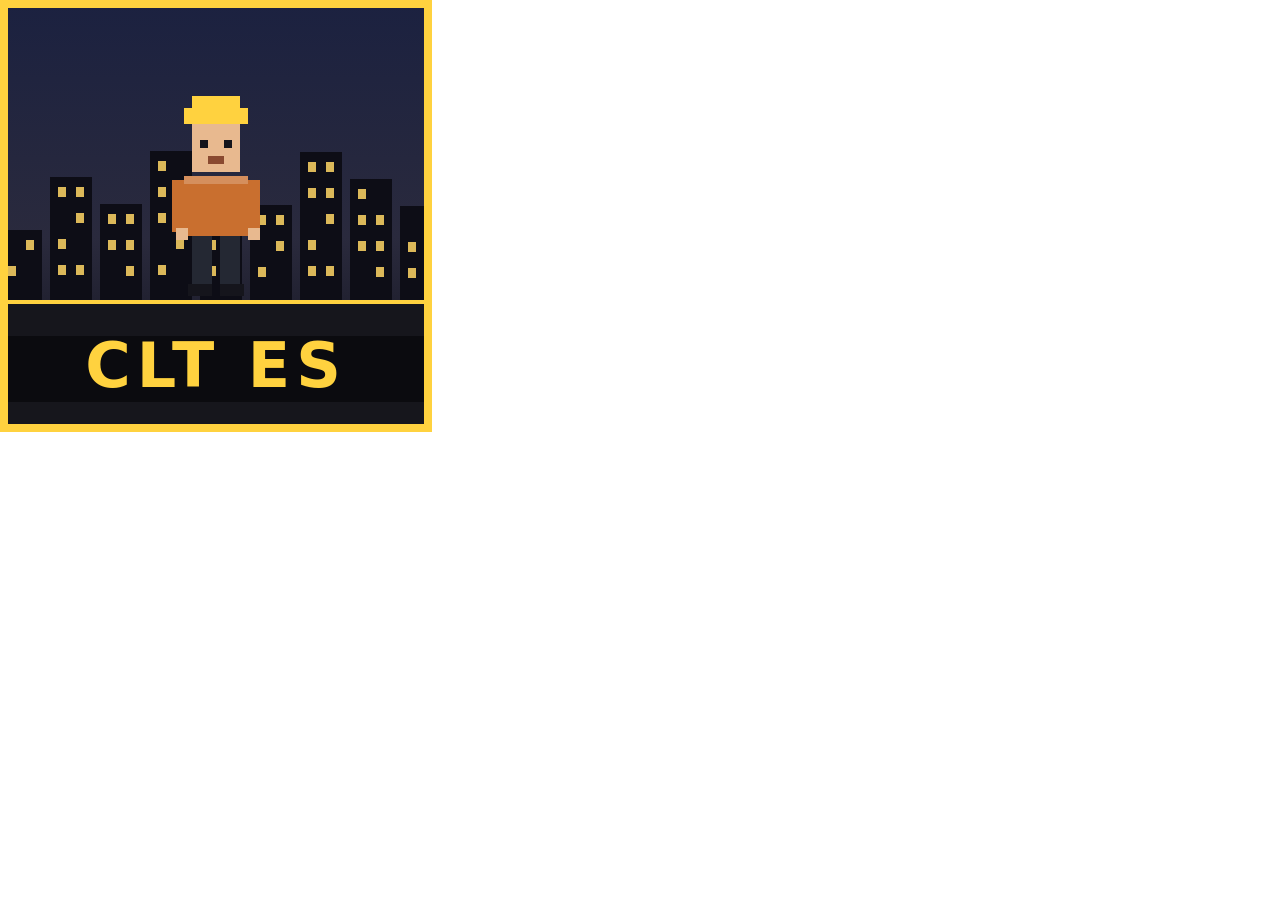
<file: simulador-clt/android/tools/icone.html>
<!DOCTYPE html><html><head><meta charset="utf-8"><style>
html,body{margin:0;background:transparent}canvas{display:block}</style></head><body>
<canvas id="c" width="432" height="432"></canvas>
<script>
const ctx = document.getElementById('c').getContext('2d');
const W=432,H=432;
// fundo
const g = ctx.createLinearGradient(0,0,0,H);
g.addColorStop(0,'#1b2140'); g.addColorStop(.55,'#2a2a3d'); g.addColorStop(1,'#101018');
ctx.fillStyle=g; ctx.fillRect(0,0,W,H);
// skyline industrial
ctx.fillStyle='#0d0d16';
for(let i=0;i<9;i++){const x=i*50,h=70+((i*53)%80);ctx.fillRect(x,300-h,42,h);}
ctx.fillStyle='rgba(255,214,102,.85)';
for(let i=0;i<9;i++){const x=i*50,h=70+((i*53)%80);
  for(let a=0;a<2;a++)for(let b=0;b<Math.floor(h/28);b++)
    if((i*7+a*3+b*5)%4!==0)ctx.fillRect(x+8+a*18,300-h+10+b*26,8,10);}
// chao
ctx.fillStyle='#16161c'; ctx.fillRect(0,300,W,132);
ctx.fillStyle='#ffd23f'; ctx.fillRect(0,300,W,4);
// boneco pixel (mesmo estilo do jogo)
const S=4.0, x=216, y=296;
ctx.save(); ctx.translate(x,y); ctx.scale(S,S);
const p=(dx,dy,w,h,c)=>{ctx.fillStyle=c;ctx.fillRect(dx,-dy,w,h);};
p(-6,16,5,15,'#242833'); p(1,16,5,15,'#242833');
p(-7,3,6,3,'#15151c');  p(1,3,6,3,'#15151c');
p(-8,30,16,15,'#c96f2f'); p(-8,30,16,2,'rgba(255,255,255,.22)');
p(-11,29,3,13,'#c96f2f'); p(8,29,3,13,'#c96f2f');
p(-10,17,3,3,'#e8b98f');  p(8,17,3,3,'#e8b98f');
p(-6,44,12,13,'#e8b98f');
p(-8,47,16,4,'#ffd23f'); p(-6,50,12,3,'#ffd23f');
ctx.fillStyle='#15151c'; ctx.fillRect(-4,-39,2,2); ctx.fillRect(2,-39,2,2);
ctx.fillStyle='#8a4a30'; ctx.fillRect(-2,-35,4,2);
ctx.restore();
// faixa CLT
ctx.fillStyle='rgba(10,10,14,.88)'; ctx.fillRect(0,336,W,66);
ctx.fillStyle='#ffd23f';
ctx.font='900 62px "DejaVu Sans", sans-serif'; ctx.textAlign='center'; ctx.textBaseline='middle';
ctx.letterSpacing='6px';
ctx.fillText('CLT ES',W/2,371);
// moldura
ctx.strokeStyle='#ffd23f'; ctx.lineWidth=8; ctx.strokeRect(4,4,W-8,H-8);
</script></body></html>
</file>
<file: 3386-git-github-projeto_inicial/style.css>
* {
    box-sizing: border-box;
    margin: 0;
    padding: 0;
    color: white;
}

body {
    background: linear-gradient(#1354A5 0%, #041832 33.33%, #041832 66.67%, #01080E 100%);
    height: 100vh;
    display: flex;
    align-items: center;
    justify-content: center;
}


body::before {
    background-image: url("img/code.png");
    background-repeat: no-repeat;
    background-position: right;
    content: "";
    display: block;
    position: absolute;
    width: 100%;
    height: 100%;
    opacity: 0.4;
}

.container {
    width: 80%;
    height: 80%;
    display: flex;
    align-items: center;
    justify-content: space-between;
    border-radius: 24px;
    border: 1px solid #1875E8;
    box-shadow: 4px 4px 20px 0px rgba(1, 8, 14, 0.15);
    background-image: url("img/Ruido.png");
    background-size: 100% 100%;
    position: relative;
}


.container__conteudo {
    display: flex;
    align-items: center;
    position: absolute;
    bottom: 0;
}

.container__informacoes {
    flex: 1;
    padding: 3rem;
}

.container__botao {
    border-radius: 16px;
    background: #1875E8;
    padding: 16px 24px;
    width: 100%;
    font-size: 24px;
    font-weight: 700;
    border: none;
    margin-top: 2rem;
}

.container__texto {
    margin: 16px 0 16px 0;
}

.container__texto-azul {
    color: #1875E8;
}

.container__input {
    width: 100%;
    height: 72px;
    border-radius: 16px;
    background-color: #FFF;
    border: none;
    color: #1875E8;
    padding: 2rem;
    font-size: 24px;
    font-weight: 700;
    font-family: 'Inter', sans-serif;
}

.container__botoes {
    display: flex;
    gap: 2em;
}

h1 {
    font-family: 'Chakra Petch', sans-serif;
    font-size: 72px;
    padding-bottom: 3rem;
}

p,
button {
    font-family: 'Inter', sans-serif;
}

.texto__paragrafo {
    font-size: 32px;
    font-weight: 400;
}

button:disabled {
    background-color: gray;
}

@media screen and (max-width: 1250px) {

    h1 {
        font-size: 50px;
    }

    .container__botao {
        font-size: 16px;
    }


    .texto__paragrafo {
        font-size: 24px;
    }

    .container__imagem-pessoa {
        display: none;
    }

    .container__conteudo {
        display: block;
        position: inherit;
    }

    .container__informacoes {
        padding: 1rem
    }
}
</file>
<file: jogo-medieval/style.css>
/* =========================================================
   Reino Sombrio - estilo da interface
   ========================================================= */

:root {
    --ouro: #e0b04a;
    --ouro-claro: #ffe9a8;
    --escuro: #0d0b12;
    --painel: #191524;
    --painel-2: #221c30;
    --borda: #3d3350;
    --texto: #e8e2d8;
    --texto-fraco: #a89ab0;
    --vermelho: #c0392b;
    --verde: #4aa04a;
    color-scheme: dark;
}

* { box-sizing: border-box; }

html, body {
    margin: 0;
    padding: 0;
    height: 100%;
    overflow: hidden;
    background: var(--escuro);
    color: var(--texto);
    font-family: "Trebuchet MS", "Segoe UI", system-ui, sans-serif;
    -webkit-user-select: none;
    user-select: none;
    -webkit-tap-highlight-color: transparent;
    overscroll-behavior: none;
}

#tela {
    position: fixed;
    inset: 0;
    display: block;
    touch-action: none;
}

/* flash vermelho ao levar dano */
#flash-dano {
    position: fixed;
    inset: 0;
    pointer-events: none;
    background: radial-gradient(circle, transparent 40%, rgba(200, 30, 30, 0.45) 100%);
    opacity: 0;
    transition: opacity .12s;
    z-index: 5;
}
#flash-dano.ativo { opacity: 1; }

.escondido { display: none !important; }

/* =========================== HUD =========================== */
#hud {
    position: fixed;
    inset: 0;
    pointer-events: none;
    z-index: 10;
    padding: calc(10px + env(safe-area-inset-top, 0px)) max(10px, env(safe-area-inset-right, 0px))
             calc(10px + env(safe-area-inset-bottom, 0px)) max(10px, env(safe-area-inset-left, 0px));
    display: flex;
    flex-direction: column;
    gap: 8px;
}

.hud-topo {
    display: flex;
    gap: 8px;
    justify-content: center;
    font-family: Cinzel, Georgia, serif;
    font-weight: 700;
}

.hud-caixa {
    background: rgba(15, 12, 22, .72);
    border: 1px solid var(--borda);
    border-radius: 8px;
    padding: 5px 12px;
    font-size: 17px;
    letter-spacing: .5px;
    display: flex;
    gap: 7px;
    align-items: center;
    text-shadow: 0 1px 2px #000;
}

.hud-rotulo { opacity: .85; }

.hud-barras {
    position: absolute;
    left: 50%;
    transform: translateX(-50%);
    bottom: calc(14px + env(safe-area-inset-bottom, 0px));
    width: min(560px, 92vw);
    display: flex;
    flex-direction: column;
    gap: 5px;
}

.barra {
    position: relative;
    height: 20px;
    background: rgba(10, 8, 15, .82);
    border: 1px solid var(--borda);
    border-radius: 6px;
    overflow: hidden;
}

.barra .preenche {
    position: absolute;
    inset: 0 auto 0 0;
    width: 0%;
    transition: width .12s linear;
}

.barra-xp { height: 16px; }
.barra-xp .preenche { background: linear-gradient(180deg, #7ec8ff, #2a6fd0); }
.barra-vida .preenche { background: linear-gradient(180deg, #ff6b6b, #a01f2a); }

.barra-texto {
    position: absolute;
    inset: 0;
    display: flex;
    align-items: center;
    justify-content: center;
    font-size: 12px;
    font-weight: 700;
    letter-spacing: 1px;
    text-shadow: 0 1px 2px #000, 0 0 3px #000;
}

#itens-hud {
    position: absolute;
    left: max(10px, env(safe-area-inset-left, 0px));
    top: calc(56px + env(safe-area-inset-top, 0px));
    display: flex;
    flex-direction: column;
    flex-wrap: wrap;
    max-height: 60vh;
    gap: 5px;
}

.item-hud {
    width: 40px;
    height: 40px;
    background: rgba(15, 12, 22, .75);
    border: 1px solid var(--borda);
    border-radius: 8px;
    display: flex;
    align-items: center;
    justify-content: center;
    position: relative;
    font-size: 20px;
}

.item-hud.passivo { border-color: #2e4a6b; }
.item-hud.evoluido {
    border-color: var(--ouro);
    box-shadow: 0 0 10px rgba(224, 176, 74, .55);
}

.item-hud .niv {
    position: absolute;
    right: 2px;
    bottom: 0px;
    font-size: 10px;
    font-weight: 800;
    color: var(--ouro-claro);
    text-shadow: 0 1px 2px #000;
}

/* botões sobre o jogo (pausa e tela cheia) */
.hud-controles {
    position: absolute;
    top: calc(10px + env(safe-area-inset-top, 0px));
    right: calc(10px + env(safe-area-inset-right, 0px));
    display: flex;
    gap: 6px;
    pointer-events: auto;
}

.btn-icone {
    width: 42px;
    height: 42px;
    border-radius: 10px;
    background: rgba(15, 12, 22, .8);
    border: 1px solid var(--borda);
    color: var(--ouro-claro);
    font-size: 16px;
    line-height: 1;
    cursor: pointer;
    display: flex;
    align-items: center;
    justify-content: center;
    transition: border-color .15s, transform .08s;
}

.btn-icone:hover { border-color: var(--ouro); }
.btn-icone:active { transform: scale(.92); }

/* lembrete de controles no início da partida */
#dica {
    position: absolute;
    left: 50%;
    top: 38%;
    transform: translateX(-50%);
    text-align: center;
    pointer-events: none;
    background: rgba(12, 10, 18, .72);
    border: 1px solid var(--borda);
    border-radius: 12px;
    padding: 12px 18px;
    font-size: 15px;
    line-height: 1.7;
    color: var(--texto);
    text-shadow: 0 1px 3px #000;
    transition: opacity .9s;
    max-width: min(420px, 86vw);
}

#dica b { color: var(--ouro-claro); letter-spacing: 1px; }
#dica span { font-size: 13px; color: var(--texto-fraco); }
#dica.sumindo { opacity: 0; }

/* barra do chefe */
#barra-chefe {
    position: fixed;
    top: calc(54px + env(safe-area-inset-top, 0px));
    left: 50%;
    transform: translateX(-50%);
    width: min(620px, 94vw);
    z-index: 11;
    pointer-events: none;
    text-align: center;
}

#nome-chefe {
    font-family: Cinzel, Georgia, serif;
    font-weight: 800;
    letter-spacing: 2px;
    font-size: 15px;
    color: #ff9b9b;
    text-shadow: 0 2px 4px #000;
    margin-bottom: 3px;
}

.barra-chefe-fundo { height: 14px; }
.barra-chefe-fundo .preenche { background: linear-gradient(180deg, #ff4a4a, #6b0f18); }

/* aviso central */
#aviso {
    position: fixed;
    top: 22%;
    left: 50%;
    transform: translateX(-50%);
    z-index: 12;
    font-family: Cinzel, Georgia, serif;
    font-weight: 800;
    font-size: clamp(20px, 4.5vw, 40px);
    color: var(--ouro-claro);
    text-shadow: 0 0 14px rgba(224, 176, 74, .7), 0 3px 6px #000;
    pointer-events: none;
    text-align: center;
    white-space: nowrap;
}

#aviso.anima { animation: aviso-entra .5s ease-out; }

@keyframes aviso-entra {
    0% { opacity: 0; transform: translateX(-50%) scale(.6); }
    60% { opacity: 1; transform: translateX(-50%) scale(1.08); }
    100% { opacity: 1; transform: translateX(-50%) scale(1); }
}

/* ======================= TELAS DE UI ======================= */
.tela-ui {
    position: fixed;
    inset: 0;
    z-index: 20;
    display: flex;
    align-items: center;
    justify-content: center;
    padding: 16px;
    background: radial-gradient(circle at 50% 40%, rgba(30, 22, 45, .72), rgba(6, 5, 10, .92));
    backdrop-filter: blur(2px);
    overflow-y: auto;
}

.painel {
    background: linear-gradient(180deg, var(--painel), var(--painel-2));
    border: 2px solid var(--borda);
    border-radius: 14px;
    box-shadow: 0 18px 50px rgba(0, 0, 0, .7), inset 0 1px 0 rgba(255, 255, 255, .05);
    padding: 22px 24px;
    width: min(520px, 96vw);
    max-height: 94vh;
    overflow-y: auto;
    text-align: center;
}

.painel-largo { width: min(860px, 96vw); }
.painel-nivel { width: min(940px, 97vw); }

.titulo {
    font-family: Cinzel, Georgia, serif;
    font-size: clamp(30px, 7vw, 54px);
    margin: 4px 0 2px;
    letter-spacing: 3px;
    color: var(--ouro);
    text-shadow: 0 0 22px rgba(224, 176, 74, .35), 0 4px 8px #000;
}

.subtitulo {
    margin: 0 0 16px;
    color: var(--texto-fraco);
    font-size: 14px;
}

.titulo-secao {
    font-family: Cinzel, Georgia, serif;
    font-size: clamp(20px, 4vw, 30px);
    letter-spacing: 2px;
    margin: 0 0 10px;
    color: var(--ouro);
}

.titulo-secao.vermelho { color: #ff6b6b; }
.titulo-secao.dourado { color: var(--ouro-claro); }
.brilho { text-shadow: 0 0 18px rgba(255, 220, 140, .7); }

.recordes {
    display: flex;
    gap: 8px;
    justify-content: center;
    margin: 14px 0;
    flex-wrap: wrap;
}

.recordes > div {
    background: rgba(0, 0, 0, .3);
    border: 1px solid var(--borda);
    border-radius: 8px;
    padding: 7px 12px;
    min-width: 96px;
}

.recordes span {
    display: block;
    font-size: 11px;
    color: var(--texto-fraco);
    letter-spacing: .5px;
}

.recordes b {
    font-family: Cinzel, Georgia, serif;
    font-size: 18px;
    color: var(--ouro-claro);
}

.ouro-linha {
    margin: 10px 0;
    font-size: 16px;
    color: var(--texto);
}

.ouro-linha b { color: var(--ouro-claro); }
.ouro-linha.pequeno { font-size: 14px; margin: 4px 0 12px; }

.botoes-menu {
    display: flex;
    flex-direction: column;
    gap: 9px;
    margin-top: 14px;
}

.btn {
    font-family: Cinzel, Georgia, serif;
    font-weight: 700;
    font-size: 16px;
    letter-spacing: 1px;
    color: #f4ecd8;
    background: linear-gradient(180deg, #3a3050, #241d34);
    border: 2px solid var(--borda);
    border-radius: 10px;
    padding: 11px 18px;
    cursor: pointer;
    transition: transform .08s, border-color .15s, box-shadow .15s;
}

.btn:hover {
    border-color: var(--ouro);
    box-shadow: 0 0 16px rgba(224, 176, 74, .28);
}

.btn:active { transform: scale(.97); }

.btn-grande {
    font-size: 20px;
    padding: 14px 20px;
    background: linear-gradient(180deg, #6b4a1e, #3a2810);
    border-color: var(--ouro);
    color: var(--ouro-claro);
}

.btn-pequeno { font-size: 13px; padding: 7px 12px; }
.btn-fantasma { background: transparent; color: var(--texto-fraco); }
.btn-perigo { border-color: #6b2a2a; color: #e08a8a; }
.btn-perigo.armado {
    border-color: var(--vermelho);
    background: rgba(192, 57, 43, .25);
    color: #ffd6d6;
}

.opcoes-audio {
    display: flex;
    gap: 8px;
    justify-content: center;
    margin-top: 14px;
    flex-wrap: wrap;
}

.creditos {
    margin: 18px 0 0;
    font-size: 11px;
    letter-spacing: 2px;
    color: #5c5470;
}

/* ==================== seleção de herói ==================== */
.grade-herois {
    display: grid;
    grid-template-columns: repeat(auto-fit, minmax(180px, 1fr));
    gap: 10px;
    margin: 12px 0;
}

.card-heroi {
    background: rgba(0, 0, 0, .28);
    border: 2px solid var(--borda);
    border-radius: 12px;
    padding: 14px 12px;
    cursor: pointer;
    color: var(--texto);
    text-align: center;
    font-family: inherit;
    transition: transform .1s, border-color .15s, box-shadow .15s;
}

.card-heroi:hover {
    border-color: var(--ouro);
    transform: translateY(-3px);
    box-shadow: 0 8px 20px rgba(0, 0, 0, .5);
}

.card-heroi.bloqueado { opacity: .78; border-style: dashed; }
.heroi-icone { font-size: 40px; line-height: 1; }

.heroi-nome {
    font-family: Cinzel, Georgia, serif;
    font-size: 19px;
    color: var(--ouro-claro);
    margin: 6px 0 4px;
}

.heroi-desc { font-size: 12px; color: var(--texto-fraco); min-height: 46px; }
.heroi-detalhe { font-size: 12px; color: #8fd0a0; margin-top: 4px; }
.heroi-arma { font-size: 12px; color: var(--texto-fraco); margin-top: 5px; }
.heroi-preco { margin-top: 7px; font-size: 13px; color: var(--ouro); }

.dificuldades {
    display: flex;
    gap: 7px;
    align-items: center;
    justify-content: center;
    flex-wrap: wrap;
    margin: 14px 0;
}

.rotulo-dif { font-size: 13px; color: var(--texto-fraco); }

.btn-dificuldade {
    font-family: Cinzel, Georgia, serif;
    background: rgba(0, 0, 0, .3);
    border: 2px solid var(--borda);
    color: var(--texto-fraco);
    border-radius: 8px;
    padding: 7px 14px;
    cursor: pointer;
    font-size: 13px;
}

.btn-dificuldade.ativo {
    border-color: var(--ouro);
    color: var(--ouro-claro);
    background: rgba(224, 176, 74, .12);
}

/* ========================= loja ========================= */
.lista-loja {
    display: grid;
    grid-template-columns: repeat(auto-fit, minmax(260px, 1fr));
    gap: 9px;
    margin: 12px 0;
}

.card-loja {
    display: flex;
    align-items: center;
    gap: 11px;
    background: rgba(0, 0, 0, .28);
    border: 2px solid var(--borda);
    border-radius: 10px;
    padding: 10px 12px;
    cursor: pointer;
    color: var(--texto);
    text-align: left;
    font-family: inherit;
    transition: border-color .15s, transform .08s;
}

.card-loja:hover { border-color: var(--ouro); }
.card-loja:active { transform: scale(.99); }
.card-loja.sem-ouro { opacity: .55; }
.card-loja.maximo { border-color: var(--verde); opacity: .9; }

.loja-icone { font-size: 26px; }
.loja-info { flex: 1; }

.loja-nome {
    font-family: Cinzel, Georgia, serif;
    font-size: 15px;
    color: var(--ouro-claro);
}

.loja-nivel { font-size: 12px; color: var(--texto-fraco); }
.loja-desc { font-size: 12px; color: var(--texto-fraco); }

.loja-custo {
    font-family: Cinzel, Georgia, serif;
    font-size: 14px;
    color: var(--ouro);
    white-space: nowrap;
}

.linha-botoes {
    display: flex;
    gap: 8px;
    justify-content: space-between;
    align-items: center;
    flex-wrap: wrap;
}

/* ====================== subir de nível ====================== */
.grade-nivel {
    display: grid;
    grid-template-columns: repeat(auto-fit, minmax(190px, 1fr));
    gap: 11px;
    margin-top: 12px;
}

.card-nivel {
    background: linear-gradient(180deg, rgba(60, 48, 88, .6), rgba(20, 16, 30, .8));
    border: 2px solid var(--borda);
    border-radius: 12px;
    padding: 16px 12px;
    cursor: pointer;
    color: var(--texto);
    font-family: inherit;
    transition: transform .1s, border-color .15s, box-shadow .15s;
}

.card-nivel:hover {
    transform: translateY(-4px);
    border-color: var(--ouro);
    box-shadow: 0 10px 26px rgba(0, 0, 0, .55);
}

.card-nivel.evolucao {
    border-color: var(--ouro);
    background: linear-gradient(180deg, rgba(110, 80, 25, .65), rgba(40, 26, 10, .85));
    box-shadow: 0 0 22px rgba(224, 176, 74, .4);
    animation: pulsa 1.4s infinite;
}

@keyframes pulsa {
    0%, 100% { box-shadow: 0 0 18px rgba(224, 176, 74, .35); }
    50% { box-shadow: 0 0 30px rgba(224, 176, 74, .65); }
}

.nivel-icone { font-size: 38px; line-height: 1; }

.nivel-sub {
    font-size: 11px;
    letter-spacing: 2px;
    color: var(--ouro);
    margin-top: 6px;
}

.nivel-nome {
    font-family: Cinzel, Georgia, serif;
    font-size: 18px;
    color: var(--ouro-claro);
    margin: 3px 0 6px;
}

.nivel-desc { font-size: 12.5px; color: var(--texto-fraco); }

/* ========================= resumo ========================= */
.resumo {
    margin: 12px 0;
    display: flex;
    flex-direction: column;
    gap: 5px;
}

.linha-resumo {
    display: flex;
    justify-content: space-between;
    background: rgba(0, 0, 0, .26);
    border: 1px solid var(--borda);
    border-radius: 7px;
    padding: 7px 12px;
    font-size: 14px;
}

.linha-resumo b {
    font-family: Cinzel, Georgia, serif;
    color: var(--ouro-claro);
}

.ajuda-texto { color: var(--texto-fraco); font-size: 13px; margin: 4px 0 8px; }

/* ===================== Purgatório ===================== */
.oferta {
    margin: 14px 0 6px;
    padding: 14px 14px 16px;
    border: 2px solid #4a3a6b;
    border-radius: 12px;
    background: linear-gradient(180deg, rgba(50, 30, 80, .45), rgba(16, 12, 26, .7));
    box-shadow: inset 0 0 26px rgba(138, 255, 208, .09);
}

.oferta-texto { margin: 0 0 8px; font-size: 13.5px; line-height: 1.6; color: var(--texto); }
.oferta-texto b { color: #8affd0; }
.oferta-aviso { margin: 0 0 12px; font-size: 12.5px; color: var(--texto-fraco); }
.oferta-aviso b { color: var(--ouro-claro); }

.btn-purgatorio {
    width: 100%;
    background: linear-gradient(180deg, #3d2a5e, #1d1430);
    border-color: #8affd0;
    color: #c8ffe8;
    animation: respira 2.2s infinite;
}

@keyframes respira {
    0%, 100% { box-shadow: 0 0 12px rgba(138, 255, 208, .25); }
    50% { box-shadow: 0 0 26px rgba(138, 255, 208, .55); }
}

/* ===================== relatório de fim ===================== */
.relatorio {
    margin: 12px 0;
    text-align: left;
}

.relatorio:empty { display: none; }

.rel-titulo {
    font-family: Cinzel, Georgia, serif;
    font-size: 13px;
    letter-spacing: 1px;
    color: var(--ouro);
    margin-bottom: 7px;
    display: flex;
    justify-content: space-between;
    align-items: baseline;
    gap: 8px;
}

.rel-titulo span {
    font-family: inherit;
    font-size: 12px;
    color: var(--texto-fraco);
    letter-spacing: 0;
}

.rel-linha {
    display: flex;
    align-items: center;
    gap: 7px;
    margin-bottom: 4px;
    font-size: 12.5px;
}

.rel-ico { width: 18px; text-align: center; flex: none; }

.rel-nome {
    width: 108px;
    flex: none;
    color: var(--texto);
    white-space: nowrap;
    overflow: hidden;
    text-overflow: ellipsis;
}

.rel-barra {
    flex: 1;
    min-width: 0;
    height: 10px;
    background: rgba(0, 0, 0, .35);
    border: 1px solid var(--borda);
    border-radius: 5px;
    overflow: hidden;
}

.rel-barra i {
    display: block;
    height: 100%;
    background: linear-gradient(90deg, #8a6a20, var(--ouro));
}

.rel-valor {
    width: 36px;
    flex: none;
    text-align: right;
    color: var(--ouro-claro);
    font-variant-numeric: tabular-nums;
}

.rel-morte {
    margin-top: 8px;
    font-size: 12.5px;
    color: var(--texto-fraco);
    text-align: center;
}

.rel-morte b { color: #ff8a8a; }

/* ===================== trocar cartas / Ragnarök ===================== */
.btn-reroll {
    margin-top: 12px;
    border-color: #4a6b8a;
    color: #bfe0f5;
}

#caixa-tempo.infinito {
    border-color: var(--ouro);
    color: var(--ouro-claro);
    box-shadow: 0 0 14px rgba(224, 176, 74, .4);
}

#caixa-tempo.infinito .hud-rotulo::after {
    content: '♾️';
    margin-left: 2px;
}

.oferta-infinito {
    border-color: #6b5420;
    background: linear-gradient(180deg, rgba(80, 60, 20, .45), rgba(20, 16, 8, .7));
}

.btn-infinito {
    width: 100%;
    background: linear-gradient(180deg, #6b4a1e, #3a2810);
    border-color: var(--ouro);
    color: var(--ouro-claro);
}

/* ===================== Valhalla ===================== */
.painel-valhalla {
    border-color: var(--ouro);
    background: linear-gradient(180deg, #3b2c10, #1a1309);
    box-shadow: 0 18px 60px rgba(0, 0, 0, .75), inset 0 0 50px rgba(224, 176, 74, .16);
}

.linha-resumo.destaque {
    border-color: var(--ouro);
    background: rgba(224, 176, 74, .14);
}

.desbloqueio {
    margin: 12px 0 4px;
    padding: 12px;
    border: 2px solid var(--ouro);
    border-radius: 10px;
    background: rgba(224, 176, 74, .12);
    font-size: 14px;
    color: var(--ouro-claro);
    line-height: 1.6;
}

.desbloqueio span { font-size: 12.5px; color: var(--texto-fraco); }

/* ===================== Helheim ===================== */
.painel-helheim {
    border-color: #2e4a60;
    background: linear-gradient(180deg, #121c26, #080d12);
    box-shadow: 0 18px 60px rgba(0, 0, 0, .8), inset 0 0 50px rgba(60, 120, 160, .12);
}

.titulo-secao.gelado {
    color: #8fc0dc;
    text-shadow: 0 0 20px rgba(120, 180, 220, .45);
}

.heroi-preco.segredo { color: #8affd0; font-size: 12px; }

.ajuda-lista {
    text-align: left;
    font-size: 14px;
    line-height: 1.65;
    color: var(--texto);
    padding-left: 20px;
    margin: 10px 0 18px;
}

.ajuda-lista b { color: var(--ouro-claro); }

/* ========================= celular ========================= */
@media (max-width: 640px) {
    .painel { padding: 16px 14px; }
    .hud-caixa { font-size: 14px; padding: 4px 9px; }
    .item-hud { width: 34px; height: 34px; font-size: 17px; }
    #itens-hud { top: calc(100px + env(safe-area-inset-top, 0px)); max-height: 52vh; }
    .heroi-desc { min-height: 0; }
    .hud-topo { padding-right: 96px; flex-wrap: wrap; justify-content: flex-start; }
    #dica { font-size: 14px; padding: 10px 14px; }
}
#tela:focus { outline: none; }
</file>
<file: vida-de-craque/style.css>
/* =====================================================================
   VIDA DE CRAQUE — estilos
   ===================================================================== */
:root {
    color-scheme: dark;
    --escala: 1;
    --fundo: #0b1220;
    --fundo2: #111a2e;
    --cartao: #16213a;
    --cartao2: #1c2a48;
    --borda: #2a3a5e;
    --texto: #e8eefc;
    --cinza: #8d9bbb;
    --primaria: #22c55e;
    --primaria2: #16a34a;
    --azul: #3b82f6;
    --amarelo: #facc15;
    --vermelho: #ef4444;
    --roxo: #a855f7;
    --ouro: #f5b301;
    --sombra: 0 8px 24px rgba(0, 0, 0, .35);
}

body[data-tema="claro"] {
    color-scheme: light;
    --fundo: #eef2f7;
    --fundo2: #e2e8f0;
    --cartao: #ffffff;
    --cartao2: #f1f5f9;
    --borda: #cbd5e1;
    --texto: #0f172a;
    --cinza: #64748b;
    --sombra: 0 6px 18px rgba(15, 23, 42, .12);
}

* { box-sizing: border-box; }

html { font-size: calc(15px * var(--escala)); }

html, body {
    margin: 0;
    height: 100%;
    background: #05080f;
    color: #e8eefc;
    color: var(--texto);
    font-family: 'Inter', system-ui, sans-serif;
    overflow: hidden;
}

body.res-fixa { background: #000; }

#jogo {
    position: absolute;
    left: 0;
    top: 0;
    top: env(safe-area-inset-top, 0px);
    width: 100%;
    height: 100%;
    height: calc(100% - env(safe-area-inset-top, 0px) - env(safe-area-inset-bottom, 0px));
    background: var(--fundo);
    transform-origin: top left;
    overflow: hidden;
}

#app { position: absolute; top: 0; right: 0; bottom: 0; left: 0; }

h1, h2, h3, h4 { font-family: 'Oswald', system-ui, sans-serif; letter-spacing: .02em; margin: .2em 0 .5em; }
h3 { font-size: 1.15rem; }
h4 { font-size: 1rem; color: var(--cinza); text-transform: uppercase; margin-top: 1em; }
small { font-size: .82em; }
a { color: inherit; }

.cinza { color: var(--cinza); }
.pequeno { font-size: .85rem; }
.grande { font-size: 1.6rem; font-weight: 800; }
.verde { color: var(--primaria); }
.vermelho { color: var(--vermelho); }
.destaque-bom { color: var(--primaria); font-weight: 700; }
.destaque-ruim { color: var(--vermelho); font-weight: 700; }
.sep { height: 1px; background: var(--borda); margin: .8rem 0; }

.carregando {
    display: flex; align-items: center; justify-content: center; height: 100%;
    font-family: 'Oswald', system-ui, sans-serif; font-size: 1.6rem; color: var(--cinza);
    animation: pulsa 1.2s infinite;
}

@keyframes pulsa { 50% { opacity: .5; } }

/* Tela de carregamento inicial (index.html). A ajuda aparece sozinha depois de
   alguns segundos, sem JavaScript: em visualizadores que não rodam o jogo ela
   explica o que fazer. Quando o jogo abre, o menu substitui tudo. */
.boot {
    position: absolute; top: 0; right: 0; bottom: 0; left: 0;
    display: flex; flex-direction: column; align-items: center;
    padding: 16px; box-sizing: border-box; overflow-y: auto; text-align: center;
}
.boot > :first-child { margin-top: auto; }
.boot > :last-child { margin-bottom: auto; }
.boot-bola { font-family: 'Oswald', system-ui, sans-serif; font-size: 1.6rem; color: #8d9bbb; color: var(--cinza); animation: pulsa 1.2s infinite; margin-bottom: 1.2rem; }
.boot-ajuda {
    width: 100%; max-width: 34rem; box-sizing: border-box; text-align: left; overflow-wrap: break-word; word-wrap: break-word;
    font: 15px/1.45 system-ui, -apple-system, 'Segoe UI', Roboto, sans-serif;
    color: #e8eefc; color: var(--texto); background: #16213a; background: var(--cartao);
    border: 1px solid #2a3a5e; border-color: var(--borda); border-radius: 12px; padding: .8rem 1rem;
    opacity: 0; visibility: hidden; animation: vdcAjuda .4s 6s forwards;
}
.boot-ajuda p { margin: .45rem 0; }
.boot-ajuda ul { margin: .45rem 0; padding-left: 1.2rem; }
.boot-ajuda li { margin: .35rem 0; }
.boot-ajuda .btn { margin: .3rem 0 .5rem; }
@keyframes vdcAjuda { to { opacity: 1; visibility: visible; } }
.boot-falhou .boot-bola { animation: none; color: #facc15; color: var(--amarelo); }
body[data-tema="claro"] .boot-falhou .boot-bola { color: #a16207; }
.boot-js .boot-ajuda { animation: none; }
.boot-falhou .boot-ajuda, .boot-semjs .boot-ajuda { animation: none; opacity: 1; visibility: visible; }
.boot-erro { font-size: .8rem; color: var(--cinza); word-break: break-word; }
.boot-semjs {
    position: absolute; top: 0; right: 0; bottom: 0; left: 0; z-index: 999;
    display: flex; flex-direction: column; align-items: center; padding: 16px; box-sizing: border-box;
    overflow-y: auto; background: #0b1220; background: var(--fundo);
}
.boot-semjs > .boot-ajuda { margin: auto 0; }
@media (scripting: none) { .boot-ajuda { animation: none; opacity: 1; visibility: visible; } }

/* ---------------- Botões ---------------- */
.btn {
    font: inherit; font-weight: 600;
    background: var(--cartao2); color: var(--texto);
    border: 1px solid var(--borda); border-radius: 10px;
    padding: .55rem 1rem; cursor: pointer;
    transition: transform .08s, background .15s, border-color .15s;
    display: inline-flex; align-items: center; justify-content: center; gap: .4rem;
}
.btn:hover:not(:disabled) { border-color: var(--primaria); }
.btn:active:not(:disabled) { transform: scale(.97); }
.btn:disabled { opacity: .45; cursor: not-allowed; }
.btn-primario { background: var(--primaria); border-color: var(--primaria); color: #04120a; }
.btn-primario:hover:not(:disabled) { background: #34d36d; }
.btn-perigo { border-color: var(--vermelho); color: var(--vermelho); }
.btn-perigo.btn-grande { background: transparent; }
.btn-fantasma { background: transparent; }
.btn-grande { padding: .85rem 1.4rem; font-size: 1.05rem; border-radius: 12px; }
.btn-pequeno { padding: .3rem .65rem; font-size: .85rem; border-radius: 8px; }
.btn.ativo { border-color: var(--primaria); background: rgba(34, 197, 94, .15); }
.btn-opcao { width: 100%; justify-content: flex-start; text-align: left; }
.btn-icone { background: var(--cartao2); border: 1px solid var(--borda); border-radius: 10px; font-size: 1.2rem; padding: .3rem .55rem; cursor: pointer; color: var(--texto); }
.btn-avancar { background: linear-gradient(135deg, #22c55e, #15803d); border: none; color: white; font-size: 1.1rem; padding: .8rem 1.6rem; border-radius: 14px; box-shadow: 0 4px 16px rgba(34, 197, 94, .35); }
.btn-avancar:hover:not(:disabled) { filter: brightness(1.1); }

.chip-btn {
    font: inherit; font-size: .85rem; cursor: pointer;
    background: var(--cartao2); color: var(--texto);
    border: 1px solid var(--borda); border-radius: 999px; padding: .3rem .75rem;
}
.chip-btn.ativo { background: var(--primaria); color: #04120a; border-color: var(--primaria); font-weight: 700; }

.inp, .sel {
    font: inherit; background: var(--fundo2); color: var(--texto);
    border: 1px solid var(--borda); border-radius: 8px; padding: .45rem .6rem;
}
.inp.curto { width: 5rem; }

/* ---------------- Menu ---------------- */
.tela-menu { position: absolute; top: 0; right: 0; bottom: 0; left: 0; display: flex; align-items: center; justify-content: center; overflow-y: auto; padding: 1rem; }
.menu-fundo {
    position: fixed; top: 0; right: 0; bottom: 0; left: 0; z-index: 0;
    background:
        radial-gradient(ellipse at 50% 120%, rgba(34, 197, 94, .35), transparent 60%),
        repeating-linear-gradient(90deg, #0d3b1e 0 60px, #0f4322 60px 120px);
    opacity: .9;
}
body[data-tema="claro"] .menu-fundo { opacity: .55; }
.menu-painel {
    position: relative; z-index: 1;
    background: rgba(11, 18, 32, .92); border: 1px solid var(--borda); border-radius: 20px;
    padding: 2rem 2.4rem; text-align: center; box-shadow: var(--sombra);
    max-width: 30rem; width: 100%; max-height: calc(100% - 1rem); overflow-y: auto;
}
body[data-tema="claro"] .menu-painel { background: rgba(255, 255, 255, .95); }
.menu-largo { max-width: 62rem; text-align: left; }
.menu-bola { font-size: 3.4rem; animation: gira 6s linear infinite; display: inline-block; }
@keyframes gira { to { transform: rotate(360deg); } }
.menu-titulo { font-size: 3rem; margin: 0; line-height: 1; }
.menu-titulo span { color: var(--primaria); }
.menu-sub { color: var(--cinza); margin-top: .3rem; }
.menu-botoes { display: flex; flex-direction: column; gap: .6rem; margin: 1.4rem 0; }
.menu-botoes .btn { flex-direction: column; }
.menu-botoes small { font-weight: 400; opacity: .75; }
.menu-rodape { color: var(--cinza); font-size: .8rem; letter-spacing: .1em; }
.secao-titulo { text-align: center; font-size: 1.8rem; }
.linha-botoes { display: flex; gap: .6rem; justify-content: center; flex-wrap: wrap; margin-top: 1.2rem; }

.cards-modo { display: grid; grid-template-columns: repeat(auto-fit, minmax(15rem, 1fr)); gap: 1rem; }
.card-modo {
    font: inherit; color: var(--texto); text-align: left; cursor: pointer;
    background: var(--cartao); border: 2px solid var(--borda); border-radius: 16px; padding: 1.3rem;
    transition: transform .15s, border-color .15s;
}
.card-modo:hover { transform: translateY(-4px); border-color: var(--primaria); }
.card-modo p { color: var(--cinza); line-height: 1.45; }
.cm-icone { font-size: 2.6rem; }

.form { display: grid; grid-template-columns: repeat(auto-fit, minmax(14rem, 1fr)); gap: 1rem; margin: 1rem 0; }
.campo { display: flex; flex-direction: column; gap: .35rem; font-weight: 600; margin-bottom: .8rem; }
.campo.check { flex-direction: row; align-items: center; }
.form-opcoes { max-width: 32rem; margin: 0 auto; }
.form-opcoes input[type=range] { width: 100%; }
.check { display: inline-flex; align-items: center; gap: .35rem; }

.grade-clubes { display: grid; grid-template-columns: repeat(auto-fill, minmax(13rem, 1fr)); gap: .5rem; }
.grade-clubes.grande { grid-template-columns: repeat(auto-fit, minmax(12rem, 1fr)); gap: 1rem; margin: 1rem 0; }
.card-clube {
    font: inherit; color: var(--texto); cursor: pointer; text-align: left;
    display: flex; align-items: center; gap: .6rem;
    background: var(--cartao); border: 1px solid var(--borda); border-radius: 12px; padding: .55rem .7rem;
}
.card-clube:hover { border-color: var(--primaria); }
.card-clube > span:not(.escudo) { display: flex; flex-direction: column; }
.card-clube small { color: var(--ouro); }
.grade-clubes.grande .card-clube { flex-direction: column; text-align: center; padding: 1.2rem; }
.grade-clubes.grande .card-clube > span:not(.escudo) { align-items: center; }

/* saves */
.lista-saves { display: flex; flex-direction: column; gap: .5rem; }
.save { display: flex; justify-content: space-between; align-items: center; gap: 1rem; background: var(--cartao); border: 1px solid var(--borda); border-radius: 12px; padding: .7rem 1rem; }
.save.vazio { opacity: .65; }
.save-info { display: flex; flex-direction: column; gap: .15rem; }
.save-info small { color: var(--cinza); }
.save-acoes { display: flex; gap: .4rem; flex-wrap: wrap; justify-content: flex-end; }

.ajuda { line-height: 1.5; }
.ajuda ul { padding-left: 1.2rem; }

/* overlay de pausa */
.overlay-fundo { position: absolute; top: 0; right: 0; bottom: 0; left: 0; z-index: 50; background: rgba(0, 0, 0, .7); display: flex; align-items: center; justify-content: center; padding: 1rem; -webkit-backdrop-filter: blur(3px); backdrop-filter: blur(3px); }

/* ---------------- Casca do jogo ---------------- */
.shell { display: grid; grid-template-rows: auto auto 1fr auto; height: 100%; }
.topo { display: flex; justify-content: space-between; align-items: center; gap: 1rem; padding: .55rem 1rem; background: var(--fundo2); border-bottom: 1px solid var(--borda); }
.topo-esq, .topo-dir { display: flex; align-items: center; gap: .8rem; flex-wrap: wrap; }
.logo { font-family: 'Oswald', system-ui, sans-serif; font-size: 1.2rem; }
.data { color: var(--cinza); font-size: .9rem; }
.janela { color: var(--primaria); font-weight: 700; }
.chip { background: var(--cartao2); border: 1px solid var(--borda); border-radius: 999px; padding: .25rem .7rem; font-size: .9rem; white-space: nowrap; }
.chip.dinheiro { color: var(--primaria); font-weight: 700; }
.chip.dinheiro.neg { color: var(--vermelho); }

.abas { display: flex; gap: .25rem; padding: .4rem .6rem; background: var(--fundo2); border-bottom: 1px solid var(--borda); overflow-x: auto; }
.aba { font: inherit; display: flex; align-items: center; gap: .35rem; background: transparent; color: var(--cinza); border: none; border-radius: 10px; padding: .45rem .8rem; cursor: pointer; white-space: nowrap; }
.aba:hover { background: var(--cartao2); color: var(--texto); }
.aba.ativa { background: var(--primaria); color: #04120a; font-weight: 700; }

.conteudo { overflow-y: auto; padding: 1rem; }
.rodape { display: flex; justify-content: space-between; align-items: center; gap: 1rem; padding: .6rem 1rem; background: var(--fundo2); border-top: 1px solid var(--borda); }
.rodape-info { font-size: .95rem; display: flex; align-items: center; gap: .4rem; flex-wrap: wrap; }
.rodape-botoes { display: flex; gap: .5rem; }

/* ---------------- Cartões / grades ---------------- */
.cartao { background: var(--cartao); border: 1px solid var(--borda); border-radius: 14px; padding: 1rem 1.1rem; margin-bottom: 1rem; box-shadow: var(--sombra); }
.cartao-topo { display: flex; justify-content: space-between; align-items: center; gap: .6rem; flex-wrap: wrap; }
.grade-2 { display: grid; grid-template-columns: repeat(auto-fit, minmax(22rem, 1fr)); gap: 1rem; align-items: start; }
.grade-3 { display: grid; grid-template-columns: repeat(auto-fit, minmax(18rem, 1fr)); gap: 1rem; align-items: start; }
.grade-vida { display: grid; grid-template-columns: minmax(18rem, 22rem) 1fr; gap: 1rem; align-items: start; }
.rolavel { overflow-x: auto; }

.cabecalho-clube {
    display: flex; align-items: center; gap: 1rem; flex-wrap: wrap;
    background: linear-gradient(120deg, transparent, rgba(0, 0, 0, .55)), var(--c1);
    color: white; border-radius: 16px; padding: 1rem 1.3rem; margin-bottom: 1rem; box-shadow: var(--sombra);
}
@supports (color: color-mix(in srgb, red 50%, blue)) {
    .cabecalho-clube { background: linear-gradient(120deg, var(--c1), color-mix(in srgb, var(--c1) 40%, #000)); }
}
.cabecalho-clube h2 { margin: 0; font-size: 1.9rem; text-shadow: 0 2px 6px rgba(0, 0, 0, .5); }
.cabecalho-clube span { opacity: .9; }
.cc-moral { margin-left: auto; display: flex; flex-direction: column; align-items: flex-end; background: rgba(0, 0, 0, .3); padding: .4rem .8rem; border-radius: 10px; }

/* escudos */
.escudo {
    display: inline-flex; align-items: center; justify-content: center;
    min-width: 2.1rem; height: 2.1rem; padding: 0 .2rem; border-radius: 50% 50% 45% 45%;
    font-family: 'Oswald', system-ui, sans-serif; font-size: .7rem; font-weight: 700; border: 2px solid; vertical-align: middle;
    flex-shrink: 0;
}
.escudo-grande { min-width: 3.4rem; height: 3.4rem; font-size: 1rem; border-width: 3px; }
.escudo-vazio { background: var(--cartao2); color: var(--cinza); border-color: var(--borda); }
.link-time, .link-jog { cursor: pointer; text-decoration: none; display: inline-flex; align-items: center; gap: .35rem; }
.link-time:hover, .link-jog:hover { color: var(--primaria); }
.link-time .escudo { min-width: 1.6rem; height: 1.6rem; font-size: .55rem; border-width: 1.5px; }
.link-jog.eu { color: var(--ouro); font-weight: 800; }

.ovr { display: inline-block; min-width: 2rem; text-align: center; border-radius: 6px; font-weight: 800; padding: .05rem .3rem; font-size: .85rem; }
.ovr-elite { background: #f5b301; color: #241800; }
.ovr-otimo { background: #22c55e; color: #03180a; }
.ovr-bom { background: #84cc16; color: #121a03; }
.ovr-medio { background: #eab308; color: #1c1500; }
.ovr-fraco { background: #94a3b8; color: #111; }

.pos { display: inline-block; min-width: 2.3rem; text-align: center; border-radius: 6px; font-size: .7rem; font-weight: 800; padding: .1rem .2rem; color: white; }
.pos-G { background: #d97706; }
.pos-D { background: #2563eb; }
.pos-M { background: #16a34a; }
.pos-A { background: #dc2626; }

.nota { font-weight: 800; padding: .05rem .35rem; border-radius: 5px; font-size: .85rem; }
.n-otima { background: #3b82f6; color: white; }
.n-boa { background: #22c55e; color: #04120a; }
.n-media { background: #eab308; color: #1a1300; }
.n-ruim { background: #ef4444; color: white; }

.tag { background: var(--cartao2); border: 1px solid var(--borda); border-radius: 6px; padding: 0 .3rem; color: var(--cinza); font-weight: 400; }

/* tabelas */
.tabela { width: 100%; border-collapse: collapse; font-size: .9rem; }
.tabela th { color: var(--cinza); font-weight: 600; font-size: .78rem; text-transform: uppercase; padding: .35rem .3rem; border-bottom: 1px solid var(--borda); text-align: center; }
.tabela td { padding: .32rem .3rem; border-bottom: 1px solid var(--borda); text-align: center; white-space: nowrap; }
.tabela .esq { text-align: left; }
.tabela tr.destaque td { background: rgba(245, 179, 1, .14); }
.tabela tr.titular td:first-child { box-shadow: inset 3px 0 0 var(--primaria); }
.tabela tbody tr:hover td { background: var(--cartao2); }
.tabela tr.z-campeao td:first-child { box-shadow: inset 4px 0 0 var(--ouro); }
.tabela tr.z-copa td:first-child { box-shadow: inset 4px 0 0 var(--azul); }
.tabela tr.z-sobe td:first-child { box-shadow: inset 4px 0 0 var(--primaria); }
.tabela tr.z-desce td:first-child { box-shadow: inset 4px 0 0 var(--vermelho); }
.legenda { display: flex; gap: 1rem; flex-wrap: wrap; font-size: .78rem; color: var(--cinza); margin-top: .5rem; }
.legenda span { padding-left: .5rem; }
.legenda .z-campeao { border-left: 4px solid var(--ouro); }
.legenda .z-copa { border-left: 4px solid var(--azul); }
.legenda .z-sobe { border-left: 4px solid var(--primaria); }
.legenda .z-desce { border-left: 4px solid var(--vermelho); }

.forma i { display: inline-block; width: 1.15rem; height: 1.15rem; line-height: 1.15rem; text-align: center; border-radius: 4px; font-style: normal; font-size: .65rem; font-weight: 800; margin-right: 1px; color: white; }
.f-V { background: var(--primaria); }
.f-E { background: #64748b; }
.f-D { background: var(--vermelho); }
.lj-res i, .linha-jogo i { display: inline-block; width: 1.2rem; text-align: center; border-radius: 4px; font-style: normal; font-weight: 800; font-size: .75rem; color: white; }

.seletor-ligas { display: flex; flex-direction: column; gap: .35rem; margin-bottom: 1rem; }
.sl-pais { display: flex; gap: .3rem; flex-wrap: wrap; align-items: center; }
.sl-pais > span { width: 1.7rem; font-size: 1.2rem; }
.sub-abas { display: flex; gap: .35rem; flex-wrap: wrap; margin-bottom: 1rem; }

.jogo-linha { display: grid; grid-template-columns: 1fr auto 1fr; gap: .6rem; align-items: center; padding: .3rem 0; border-bottom: 1px solid var(--borda); font-size: .9rem; }
.jogo-linha.destaque { background: rgba(245, 179, 1, .12); border-radius: 8px; }
.jl-time.dir { justify-self: end; }
.jl-placar { min-width: 3.5rem; text-align: center; font-family: 'Oswald', system-ui, sans-serif; font-size: 1.05rem; }
.linha-jogo { display: flex; align-items: center; gap: .5rem; padding: .3rem 0; border-bottom: 1px solid var(--borda); font-size: .9rem; }
.linha-jogo .lj-comp { color: var(--cinza); font-size: .78rem; min-width: 6rem; }
.linha-jogo .lj-res { margin-left: auto; }
.destaque > .linha-jogo { background: rgba(245, 179, 1, .12); border-radius: 6px; }

.rs-linha { padding: .25rem 0; border-bottom: 1px dashed var(--borda); font-size: .92rem; }
.rs-grade { display: grid; grid-template-columns: repeat(auto-fill, minmax(18rem, 1fr)); gap: 0 1rem; }

.noticia { padding: .4rem 0; border-bottom: 1px solid var(--borda); font-size: .92rem; }
.noticia small { color: var(--cinza); margin-right: .4rem; }
.n-titulo { color: var(--ouro); font-weight: 700; }

.ficha { display: grid; gap: .1rem; margin: .5rem 0; }
.ficha > div { display: flex; justify-content: space-between; gap: 1rem; padding: .35rem 0; border-bottom: 1px solid var(--borda); }
@supports (color: color-mix(in srgb, red 50%, blue)) {
    .tabela td, .rs-linha { border-bottom-color: color-mix(in srgb, var(--borda) 50%, transparent); }
    .jogo-linha, .linha-jogo, .noticia, .ficha > div { border-bottom-color: color-mix(in srgb, var(--borda) 40%, transparent); }
    .tabela tbody tr:hover td { background: color-mix(in srgb, var(--cartao2) 70%, transparent); }
}
.ficha span { color: var(--cinza); }
.ficha b { text-align: right; display: inline-flex; gap: .3rem; align-items: center; }
.info-time { display: flex; gap: 1rem; flex-wrap: wrap; margin-bottom: .5rem; color: var(--cinza); align-items: center; }

/* barras de atributos */
.stat-barra { margin: .55rem 0; }
.stat-rotulo { display: flex; justify-content: space-between; font-size: .9rem; margin-bottom: .2rem; }
.stat-fundo { height: .7rem; background: var(--fundo2); border-radius: 999px; overflow: hidden; border: 1px solid var(--borda); }
.stat-fundo.pequeno { height: .4rem; margin-top: .3rem; }
.stat-preenche { height: 100%; border-radius: 999px; transition: width .4s; }
.stat-preenche.verde { background: linear-gradient(90deg, #16a34a, #4ade80); }
.stat-preenche.amarelo { background: linear-gradient(90deg, #ca8a04, #facc15); }
.stat-preenche.vermelho { background: linear-gradient(90deg, #b91c1c, #f87171); }
.stat-preenche.azul { background: linear-gradient(90deg, #1d4ed8, #60a5fa); }
.stat-preenche.roxo { background: linear-gradient(90deg, #7e22ce, #c084fc); }

/* perfil e diário */
.perfil { display: flex; align-items: center; gap: .8rem; margin-bottom: .6rem; }
.avatar { font-size: 2.2rem; background: var(--cartao2); border-radius: 50%; width: 4rem; height: 4rem; display: flex; align-items: center; justify-content: center; border: 2px solid var(--primaria); flex-shrink: 0; position: relative; }
.avatar-selo { position: absolute; right: -.3rem; bottom: -.3rem; font-size: 1.1rem; background: var(--cartao); border-radius: 50%; padding: .1rem; }
.perfil-nome { font-size: 1.3rem; font-family: 'Oswald', system-ui, sans-serif; }
.perfil-jog { display: flex; gap: .6rem; flex-wrap: wrap; align-items: center; justify-content: space-between; margin-bottom: .4rem; }
.mini-stats { display: grid; grid-template-columns: repeat(4, 1fr); gap: .4rem; margin-top: .6rem; }
.mini-stats div { background: var(--cartao2); border-radius: 10px; padding: .4rem; text-align: center; display: flex; flex-direction: column; }
.mini-stats b { font-size: 1.3rem; font-family: 'Oswald', system-ui, sans-serif; }
.mini-stats span { font-size: .72rem; color: var(--cinza); }
.acoes-rapidas { display: flex; flex-direction: column; gap: .5rem; }

.diario { max-height: 65vh; overflow-y: auto; padding-right: .3rem; }
.diario-idade { font-family: 'Oswald', system-ui, sans-serif; color: var(--primaria); margin: .7rem 0 .3rem; font-size: 1rem; border-bottom: 1px solid var(--borda); }
.diario-item { padding: .3rem 0 .3rem .6rem; font-size: .92rem; border-left: 3px solid transparent; line-height: 1.4; }
.d-bom { border-left-color: var(--primaria); }
.d-ruim { border-left-color: var(--vermelho); }
.d-titulo { border-left-color: var(--ouro); font-weight: 700; color: var(--ouro); }
.d-idade { color: var(--cinza); font-style: italic; }
.efeitos { color: var(--cinza); font-size: .85em; }

/* atividades e relações */
.grade-atividades, .grade-treinos { display: grid; grid-template-columns: repeat(auto-fill, minmax(10rem, 1fr)); gap: .6rem; }
.atividade {
    font: inherit; color: var(--texto); cursor: pointer;
    display: flex; flex-direction: column; align-items: center; gap: .2rem; text-align: center;
    background: var(--cartao2); border: 1px solid var(--borda); border-radius: 12px; padding: .8rem .5rem;
}
.atividade:hover:not(:disabled) { border-color: var(--primaria); transform: translateY(-2px); }
.atividade:disabled { opacity: .45; cursor: not-allowed; }
.atividade.ativa { border: 2px solid var(--primaria); background: rgba(34, 197, 94, .12); }
.atividade small { color: var(--cinza); font-size: .78rem; }
.at-icone { font-size: 1.8rem; }

.lista-rel { display: flex; flex-direction: column; gap: .5rem; margin-bottom: 1rem; }
.rel { display: flex; justify-content: space-between; gap: 1rem; align-items: center; background: var(--cartao2); border-radius: 12px; padding: .6rem .8rem; flex-wrap: wrap; }
.rel-info { display: flex; flex-direction: column; min-width: 12rem; flex: 1; }
.rel-info small { color: var(--cinza); }
.rel-acoes { display: flex; gap: .3rem; flex-wrap: wrap; }

.lista-bens { display: flex; flex-direction: column; gap: .4rem; }
.bem { display: flex; justify-content: space-between; align-items: center; gap: .6rem; background: var(--cartao2); padding: .5rem .8rem; border-radius: 10px; }
.bem small { color: var(--cinza); }
.grade-loja { display: grid; grid-template-columns: repeat(auto-fill, minmax(11rem, 1fr)); gap: .5rem; }
.item-loja { font: inherit; color: var(--texto); cursor: pointer; display: flex; flex-direction: column; gap: .2rem; background: var(--cartao2); border: 1px solid var(--borda); border-radius: 10px; padding: .6rem; text-align: left; }
.item-loja span { color: var(--primaria); font-weight: 700; }
.item-loja:disabled { opacity: .4; cursor: not-allowed; }
.item-loja:hover:not(:disabled) { border-color: var(--primaria); }

.lista-trofeus { display: flex; flex-wrap: wrap; gap: .4rem; }
.trofeu { background: rgba(245, 179, 1, .15); border: 1px solid var(--ouro); color: var(--ouro); border-radius: 999px; padding: .2rem .7rem; font-size: .85rem; }

.botoes-carreira { display: flex; flex-wrap: wrap; gap: .5rem; margin: .8rem 0; }
.oferta { display: flex; align-items: center; gap: .6rem; padding: .5rem 0; border-bottom: 1px solid var(--borda); }
.oferta .of-info { display: flex; flex-direction: column; flex: 1; }
.oferta small { color: var(--cinza); }
.cand { background: var(--cartao2); border-radius: 10px; padding: .5rem .7rem; margin: .4rem 0; }
.grade-resumo { display: grid; grid-template-columns: repeat(auto-fit, minmax(9rem, 1fr)); gap: .5rem; margin: 1rem 0; }
.grade-resumo div { background: var(--cartao); border: 1px solid var(--borda); border-radius: 10px; padding: .6rem; display: flex; flex-direction: column; text-align: center; }
.grade-resumo span { color: var(--cinza); font-size: .8rem; }
.grade-resumo b { font-size: 1.2rem; font-family: 'Oswald', system-ui, sans-serif; }

/* mercado */
.filtros { display: flex; gap: .5rem; flex-wrap: wrap; align-items: center; margin: .8rem 0; }
.filtros label { display: inline-flex; align-items: center; gap: .3rem; font-size: .9rem; }

/* tática */
.grade-tatica { display: grid; grid-template-columns: minmax(20rem, 1.3fr) minmax(18rem, 1fr); gap: 1rem; align-items: start; }
.tatica-controles { display: flex; gap: .7rem; flex-wrap: wrap; align-items: center; margin-bottom: .8rem; }
.tatica-controles label { display: inline-flex; gap: .4rem; align-items: center; }
.escala-auto { display: flex; gap: .4rem; flex-wrap: wrap; align-items: center; margin: -.3rem 0 .8rem; }
.lista-grupo { margin-top: .6rem; max-height: 40vh; overflow-y: auto; text-align: left; display: flex; flex-direction: column; gap: .2rem; font-size: .9rem; }
.linha-grupo { margin: .4rem 0 .8rem; justify-content: flex-start; }
.campinho {
    position: relative; width: 100%; aspect-ratio: 68 / 90; max-height: 62vh; margin: 0 auto;
    background: repeating-linear-gradient(0deg, #1f7a3a 0 10%, #23863f 10% 20%);
    border: 3px solid rgba(255, 255, 255, .7); border-radius: 10px; overflow: hidden;
}
.campo-linha-meio { position: absolute; left: 0; right: 0; top: 50%; border-top: 2px solid rgba(255, 255, 255, .6); }
.campo-circulo { position: absolute; left: 50%; top: 50%; width: 22%; aspect-ratio: 1; transform: translate(-50%, -50%); border: 2px solid rgba(255, 255, 255, .6); border-radius: 50%; }
.campo-area { position: absolute; left: 25%; right: 25%; height: 13%; border: 2px solid rgba(255, 255, 255, .6); }
.campo-area.cima { top: -2px; border-top: none; }
.campo-area.baixo { bottom: -2px; border-bottom: none; }
.slot {
    position: absolute; transform: translate(-50%, -50%); z-index: 2;
    display: flex; flex-direction: column; align-items: center; gap: .1rem;
    background: none; border: none; cursor: pointer; font: inherit; color: white; padding: 0;
}
.slot-camisa { width: 2.4rem; height: 2.4rem; border-radius: 50%; display: flex; align-items: center; justify-content: center; font-weight: 800; border: 2px solid white; box-shadow: 0 2px 6px rgba(0, 0, 0, .5); }
.slot-pos { font-size: .62rem; font-weight: 800; background: rgba(0, 0, 0, .55); border-radius: 4px; padding: 0 .25rem; }
.slot-nome { font-size: .72rem; font-weight: 700; text-shadow: 0 1px 3px #000; max-width: 6rem; overflow: hidden; text-overflow: ellipsis; white-space: nowrap; }
.slot.sel .slot-camisa { outline: 3px solid var(--ouro); outline-offset: 2px; }
.slot.fora-pos .slot-camisa { border-color: var(--vermelho); }
.lista-escalar { display: flex; flex-direction: column; gap: .25rem; max-height: 68vh; }
.jog-escalar { flex-shrink: 0; font: inherit; color: var(--texto); display: flex; align-items: center; gap: .5rem; background: var(--cartao2); border: 1px solid transparent; border-radius: 8px; padding: .35rem .5rem; cursor: pointer; text-align: left; }
.jog-escalar:hover:not(:disabled) { border-color: var(--primaria); }
.jog-escalar.em-campo { border-color: var(--primaria); background: rgba(34, 197, 94, .1); }
.jog-escalar:disabled { opacity: .45; }
.je-nome { flex: 1; }

/* ---------------- Partida ---------------- */
.tela-partida { display: grid; grid-template-rows: auto auto 1fr auto; height: 100%; background: radial-gradient(ellipse at top, #123a22, var(--fundo) 60%); }
body[data-tema="claro"] .tela-partida { background: radial-gradient(ellipse at top, #bfe5cc, var(--fundo) 60%); }
.placar { display: grid; grid-template-columns: 1fr auto 1fr; align-items: center; gap: 1rem; padding: 1rem 1.5rem .6rem; }
.placar-time { display: flex; flex-direction: column; align-items: center; gap: .3rem; text-align: center; font-family: 'Oswald', system-ui, sans-serif; font-size: 1.3rem; }
.placar-time small { font-family: 'Inter', system-ui, sans-serif; font-size: .78rem; color: var(--cinza); }
.placar-centro { text-align: center; }
.placar-comp { color: var(--cinza); font-size: .85rem; }
.placar-gols { font-family: 'Oswald', system-ui, sans-serif; font-size: 3.6rem; line-height: 1; }
.placar-gols i { font-style: normal; color: var(--cinza); font-size: .5em; vertical-align: middle; }
.placar-gols.pisca { animation: golPisca .9s; }
@keyframes golPisca { 0%, 100% { color: var(--texto); transform: scale(1); } 30% { color: var(--ouro); transform: scale(1.25); } }
.placar-min { display: inline-block; background: var(--primaria); color: #04120a; font-weight: 800; border-radius: 999px; padding: .1rem .8rem; margin-top: .3rem; }
.barra-tempo { height: 5px; background: var(--fundo2); margin: 0 1.5rem; border-radius: 9px; overflow: hidden; }
.barra-tempo div { height: 100%; background: var(--primaria); transition: width .3s; }
.partida-corpo { display: grid; grid-template-columns: minmax(14rem, 1fr) minmax(18rem, 1.6fr) minmax(14rem, 1fr); gap: .8rem; padding: .8rem 1rem; overflow: hidden; min-height: 0; }
.partida-lado { background: var(--cartao); border: 1px solid var(--borda); border-radius: 12px; padding: .6rem; overflow-y: auto; }
.partida-centro { display: flex; flex-direction: column; gap: .6rem; min-height: 0; }
.partida-stats { background: var(--cartao); border: 1px solid var(--borda); border-radius: 12px; padding: .5rem .8rem; }
.ps-linha { display: flex; justify-content: space-between; padding: .15rem 0; font-size: .9rem; }
.ps-linha span { color: var(--cinza); }
.partida-eventos { flex: 1; background: var(--cartao); border: 1px solid var(--borda); border-radius: 12px; padding: .5rem; overflow-y: auto; min-height: 0; }
.ev { padding: .35rem .5rem; border-radius: 8px; margin-bottom: .25rem; font-size: .92rem; background: var(--cartao2); }
.ev-novo { animation: entra .3s; }
@keyframes entra { from { opacity: 0; transform: translateY(-6px); } }
.ev-min { display: inline-block; min-width: 2.2rem; font-weight: 800; color: var(--primaria); }
.ev-gol { background: rgba(34, 197, 94, .2); border-left: 4px solid var(--primaria); font-weight: 700; }
.ev-amarelo { border-left: 4px solid var(--amarelo); }
.ev-vermelho { border-left: 4px solid var(--vermelho); }
.ev-lesao { border-left: 4px solid #fb923c; }
.ev-sub { color: var(--cinza); }
.ev-chance { color: var(--cinza); font-style: italic; }
.ev-apito { background: transparent; text-align: center; color: var(--cinza); font-weight: 700; }
.ev-lance { background: rgba(245, 179, 1, .18); border-left: 4px solid var(--ouro); }
.pre-jogo { padding: 1rem; line-height: 1.6; font-size: 1.05rem; text-align: center; }
.pl-titulo { font-size: .72rem; text-transform: uppercase; color: var(--cinza); margin: .5rem 0 .25rem; font-weight: 700; }
.pl-jog { display: flex; align-items: center; gap: .35rem; padding: .18rem 0; font-size: .85rem; }
.pl-jog.eu { background: rgba(245, 179, 1, .18); border-radius: 6px; font-weight: 800; }
.pl-jog.saiu { opacity: .5; }
.pl-jog.vazio { opacity: .4; }
.pl-nome { flex: 1; overflow: hidden; text-overflow: ellipsis; white-space: nowrap; }
.pl-ic { font-size: .75rem; }
.pl-banco .pl-jog { opacity: .8; }
.partida-controles { display: flex; gap: .5rem; justify-content: center; align-items: center; flex-wrap: wrap; padding: .7rem 1rem; background: var(--fundo2); border-top: 1px solid var(--borda); }
.vel { display: inline-flex; gap: .2rem; }
.resumo-fim { flex-basis: 100%; display: flex; flex-direction: column; align-items: center; gap: .2rem; margin-bottom: .3rem; }
.rf-linha { font-size: .95rem; }
.rf-notas { display: flex; flex-wrap: wrap; gap: .3rem .7rem; justify-content: center; font-size: .82rem; }

/* ---------------- Modais e avisos ---------------- */
#modais { position: absolute; top: 0; right: 0; bottom: 0; left: 0; pointer-events: none; z-index: 100; }
.modal-fundo { position: absolute; top: 0; right: 0; bottom: 0; left: 0; background: rgba(0, 0, 0, .6); display: flex; align-items: center; justify-content: center; padding: 1rem; pointer-events: auto; animation: aparece .15s; }
@keyframes aparece { from { opacity: 0; } }
.modal { background: var(--cartao); border: 1px solid var(--borda); border-radius: 18px; max-width: 32rem; width: 100%; max-height: calc(100% - 2rem); overflow-y: auto; box-shadow: 0 20px 60px rgba(0, 0, 0, .5); animation: sobe .2s; }
@keyframes sobe { from { transform: translateY(20px) scale(.97); } }
.modal-largo { max-width: 58rem; }
.modal-titulo { font-family: 'Oswald', system-ui, sans-serif; font-size: 1.35rem; padding: 1rem 1.2rem .4rem; display: flex; align-items: center; gap: .5rem; flex-wrap: wrap; }
.modal-icone { font-size: 1.8rem; }
.modal-corpo { padding: .3rem 1.2rem 1rem; }
.modal-botoes { display: flex; flex-direction: column; gap: .45rem; padding: 0 1.2rem 1.2rem; }
.modal-evento .modal-titulo { justify-content: center; text-align: center; flex-direction: column; }
.texto-evento { font-size: 1.05rem; line-height: 1.5; text-align: center; }
.modal-evento .ficha { text-align: left; }

#toasts { position: absolute; bottom: 5.5rem; left: 50%; transform: translateX(-50%); z-index: 200; display: flex; flex-direction: column; gap: .4rem; align-items: center; pointer-events: none; width: 92%; max-width: 36rem; }
.toast { background: var(--cartao2); border: 1px solid var(--primaria); border-radius: 12px; padding: .6rem 1rem; box-shadow: var(--sombra); font-size: .92rem; animation: entra .25s; transition: opacity .5s; text-align: center; }
.toast.erro { border-color: var(--vermelho); }
.toast.sumindo { opacity: 0; }

/* ---------------- Telas pequenas ---------------- */
@media (max-width: 860px) {
    .grade-vida, .grade-tatica { grid-template-columns: 1fr; }
    .partida-corpo { grid-template-columns: 1fr; overflow-y: auto; }
    .partida-lado { max-height: 14rem; }
    .aba span { display: none; }
    .rodape { flex-direction: column; align-items: stretch; }
    .rodape-botoes { justify-content: flex-end; }
    .menu-titulo { font-size: 2.3rem; }
    .placar-gols { font-size: 2.6rem; }
    .placar-time { font-size: 1rem; }
    .grade-2 { grid-template-columns: 1fr; }
    .logo { display: none; }
}

/* =====================================================================
   ANIMAÇÕES, CUTSCENES E NOVOS COMPONENTES
   ===================================================================== */

/* ---------- cliques ---------- */
.btn, .aba, .chip-btn, .atividade, .card-clube, .card-modo, .item-loja, .jog-escalar, .btn-icone, .cand-base, .hab { overflow: hidden; position: relative; }
.ripple { position: absolute; border-radius: 50%; background: rgba(255, 255, 255, .35); transform: scale(0); animation: ripple .55s ease-out forwards; pointer-events: none; }
body[data-tema="claro"] .ripple { background: rgba(34, 197, 94, .3); }
@keyframes ripple { to { transform: scale(1); opacity: 0; } }
.btn:hover:not(:disabled), .card-clube:hover, .item-loja:hover:not(:disabled), .hab:hover:not(:disabled) { transform: translateY(-1px); box-shadow: 0 6px 18px rgba(34, 197, 94, .18); }
.btn:active:not(:disabled), .atividade:active:not(:disabled), .card-clube:active, .chip-btn:active, .aba:active { transform: scale(.95); }
.aba { transition: background .2s, color .2s, transform .1s; }
.btn-avancar { animation: respira 2.6s ease-in-out infinite; }
@keyframes respira { 50% { box-shadow: 0 4px 26px rgba(34, 197, 94, .6); } }

/* ---------- troca de aba ---------- */
.conteudo.entrar > * { animation: surge .38s ease-out both; }
.conteudo.entrar > *:nth-child(2) { animation-delay: .05s; }
.conteudo.entrar > *:nth-child(3) { animation-delay: .1s; }
.conteudo.entrar > *:nth-child(4) { animation-delay: .15s; }
.conteudo.entrar > *:nth-child(5) { animation-delay: .2s; }
.conteudo.entrar .stat-preenche { animation: enche .9s ease-out both; }
@keyframes surge { from { opacity: 0; transform: translateY(14px); } }
@keyframes enche { from { width: 0; } }

/* ---------- dinheiro ---------- */
.chip.dinheiro { position: relative; }
.pulsa-mais { animation: pulsaVerde .7s; }
.pulsa-menos { animation: pulsaVermelho .7s; }
@keyframes pulsaVerde { 40% { transform: scale(1.12); box-shadow: 0 0 18px rgba(34, 197, 94, .7); } }
@keyframes pulsaVermelho { 40% { transform: scale(1.08); box-shadow: 0 0 18px rgba(239, 68, 68, .7); } }
.flutua { position: absolute; left: 50%; top: 100%; transform: translateX(-50%); font-weight: 800; font-size: .85rem; white-space: nowrap; pointer-events: none; animation: flutua 1.5s ease-out forwards; z-index: 5; }
.flutua.mais { color: var(--primaria); }
.flutua.menos { color: var(--vermelho); }
@keyframes flutua { from { opacity: 1; transform: translate(-50%, 0); } to { opacity: 0; transform: translate(-50%, 1.6rem); } }

/* ---------- menu principal vivo ---------- */
.menu-fundo { animation: gramado 30s linear infinite; background-size: auto, 240px 100%; }
@keyframes gramado { to { background-position: 0 0, 240px 0; } }
.menu-titulo span { text-shadow: 0 0 24px rgba(34, 197, 94, .6); animation: brilhaVerde 3s ease-in-out infinite; }
@keyframes brilhaVerde { 50% { text-shadow: 0 0 40px rgba(34, 197, 94, .95); } }
.menu-painel { animation: sobe .5s ease-out; }
.menu-botoes .btn { animation: surge .4s ease-out both; }
.menu-botoes .btn:nth-child(2) { animation-delay: .06s; }
.menu-botoes .btn:nth-child(3) { animation-delay: .12s; }
.menu-botoes .btn:nth-child(4) { animation-delay: .18s; }
.menu-botoes .btn:nth-child(5) { animation-delay: .24s; }
.menu-botoes .btn:nth-child(6) { animation-delay: .3s; }

/* ---------- gol na partida ---------- */
.gol-overlay { position: absolute; top: 0; right: 0; bottom: 0; left: 0; z-index: 90; pointer-events: none; display: flex; flex-direction: column; align-items: center; justify-content: center;
    background: radial-gradient(circle, rgba(0, 0, 0, .35) 0%, transparent 70%); animation: golFundo 1.7s ease-out forwards; }
@supports (color: color-mix(in srgb, red 50%, blue)) {
    .gol-overlay { background: radial-gradient(circle, color-mix(in srgb, var(--c1) 60%, transparent) 0%, transparent 70%); }
}
.gol-overlay span { font-family: 'Oswald', system-ui, sans-serif; font-size: 4rem; font-size: clamp(4rem, 13vw, 9rem); font-weight: 700; color: #fff; -webkit-text-stroke: 3px var(--c1);
    text-shadow: 0 0 40px var(--c1), 0 8px 0 rgba(0, 0, 0, .45); animation: golTexto 1.7s cubic-bezier(.2, 1.6, .4, 1) forwards; }
.gol-overlay small { font-family: 'Oswald', system-ui, sans-serif; font-size: 1.6rem; color: #fff; text-shadow: 0 2px 8px #000; animation: golTexto 1.7s .05s cubic-bezier(.2, 1.6, .4, 1) forwards; }
.gol-overlay.deles span { font-size: 3rem; font-size: clamp(3rem, 8vw, 5.5rem); }
@keyframes golFundo { 0% { opacity: 0; } 15% { opacity: 1; } 70% { opacity: 1; } 100% { opacity: 0; } }
@keyframes golTexto { 0% { transform: scale(.2) rotate(-8deg); opacity: 0; } 20% { transform: scale(1.15) rotate(2deg); opacity: 1; } 35% { transform: scale(1) rotate(0); } 80% { opacity: 1; } 100% { transform: scale(1.3); opacity: 0; } }
.selo-jogo { display: inline-block; margin-top: .25rem; padding: .1rem .7rem; border-radius: 999px; font-weight: 800; font-size: .8rem; animation: pulsaSelo 1.5s ease-in-out infinite; }
.selo-jogo.classico { background: linear-gradient(90deg, #ff512f, #dd2476); color: #fff; }
.selo-jogo.final { background: linear-gradient(90deg, #f5b301, #ffe27a); color: #241800; }
@keyframes pulsaSelo { 50% { transform: scale(1.08); } }
.selo-mini { margin-left: .25rem; font-size: .7rem; }

/* ---------- conquistas ---------- */
#conquistas { position: absolute; top: 4.2rem; left: 50%; transform: translateX(-50%); z-index: 350; display: flex; flex-direction: column; gap: .5rem; pointer-events: none; width: 92%; max-width: 26rem; }
.toast-conquista { display: flex; gap: .8rem; align-items: center; background: linear-gradient(135deg, #3a2a00, #1c2a48); border: 2px solid var(--ouro); border-radius: 16px; padding: .7rem 1rem;
    box-shadow: 0 0 30px rgba(245, 179, 1, .45); color: #fff; animation: conquistaEntra .6s cubic-bezier(.2, 1.5, .4, 1); transition: opacity .6s, transform .6s; }
.toast-conquista.sumindo { opacity: 0; transform: translateY(-20px); }
.toast-conquista small { color: var(--ouro); font-weight: 700; display: block; }
.toast-conquista b { font-family: 'Oswald', system-ui, sans-serif; font-size: 1.2rem; display: block; }
.toast-conquista span:not(.tc-icone) { font-size: .82rem; opacity: .85; }
.tc-icone { font-size: 2.4rem; animation: gira 1.2s ease-out; display: inline-block; }
@keyframes conquistaEntra { from { transform: translateY(-40px) scale(.8); opacity: 0; } }
.grade-conquistas { display: grid; grid-template-columns: repeat(auto-fill, minmax(15rem, 1fr)); gap: .5rem; }
.conquista { display: flex; gap: .7rem; align-items: center; background: var(--cartao2); border: 1px solid var(--borda); border-radius: 12px; padding: .6rem .8rem; opacity: .55; filter: grayscale(.8); }
.conquista.ok { opacity: 1; filter: none; border-color: var(--ouro); box-shadow: inset 0 0 0 1px rgba(245, 179, 1, .3); }
.conquista div { display: flex; flex-direction: column; }
.conquista small { color: var(--cinza); }
.cq-icone { font-size: 1.8rem; }
.cq-quando { color: var(--ouro) !important; }

/* ---------- CUTSCENES ---------- */
#cena { position: absolute; top: 0; right: 0; bottom: 0; left: 0; z-index: 300; pointer-events: none; }
#cena:empty { display: none; }
.cena { position: absolute; top: 0; right: 0; bottom: 0; left: 0; pointer-events: auto; overflow: hidden; color: #fff; cursor: pointer; transition: background .6s; animation: aparece .35s; user-select: none; }
.cena.saindo { animation: some .38s forwards; }
@keyframes some { to { opacity: 0; } }
.cena-confete { position: absolute; top: 0; right: 0; bottom: 0; left: 0; width: 100%; height: 100%; pointer-events: none; z-index: 3; }
.cena-palco { position: absolute; top: 0; right: 0; bottom: 0; left: 0; display: flex; align-items: center; justify-content: center; padding: 2rem; z-index: 2; }
.cena-slide { display: flex; flex-direction: column; align-items: center; justify-content: center; text-align: center; gap: .6rem; max-width: 60rem; width: 100%; animation: cenaEntra .7s cubic-bezier(.2, 1, .3, 1) both; }
@keyframes cenaEntra { from { opacity: 0; transform: scale(.92) translateY(20px); } }
.cena-titulo { font-family: 'Oswald', system-ui, sans-serif; font-weight: 700; font-size: 2.2rem; font-size: clamp(2.2rem, 6vw, 4.4rem); line-height: 1.05; letter-spacing: .02em; text-shadow: 0 4px 20px rgba(0, 0, 0, .6); animation: tituloEntra .8s .15s cubic-bezier(.2, 1.3, .4, 1) both; }
@keyframes tituloEntra { from { opacity: 0; transform: translateY(30px) scale(.9); letter-spacing: .3em; } }
.cena-titulo.brilho { background: linear-gradient(90deg, #fff, #ffd700, #fff, #ffd700); -webkit-background-clip: text; background-clip: text; color: transparent; background-size: 300% 100%; animation: tituloEntra .8s .15s both, brilhoOuro 2.5s linear infinite; }
@keyframes brilhoOuro { to { background-position: 300% 0; } }
.cena-sub { font-size: 1.2rem; opacity: .9; max-width: 40rem; animation: surge .6s .45s both; }
.cena-mini { text-transform: uppercase; letter-spacing: .25em; font-size: .85rem; font-weight: 800; color: #ffd36b; animation: surge .5s both; }
.cena-pular { position: absolute; top: 1rem; right: 1rem; z-index: 5; background: rgba(0, 0, 0, .45); color: #fff; border: 1px solid rgba(255, 255, 255, .3); border-radius: 999px; padding: .4rem 1rem; font: inherit; font-weight: 700; cursor: pointer; }
.cena-pular:hover { background: rgba(0, 0, 0, .7); }
.cena-dica { position: absolute; bottom: 1.2rem; left: 50%; transform: translateX(-50%); z-index: 5; font-size: .85rem; opacity: .6; animation: pulsa 1.6s infinite; }
.cena-pontos { position: absolute; bottom: 2.8rem; left: 50%; transform: translateX(-50%); z-index: 5; display: flex; gap: .4rem; }
.cena-pontos i { width: .55rem; height: .55rem; border-radius: 50%; background: rgba(255, 255, 255, .25); transition: background .3s, transform .3s; }
.cena-pontos i.ativo { background: #fff; transform: scale(1.2); }

/* peças das cenas */
.escudo-cena { width: 9rem; height: 9rem; border-radius: 50% 50% 45% 45%; border: 6px solid; display: flex; align-items: center; justify-content: center;
    font-family: 'Oswald', system-ui, sans-serif; font-weight: 700; font-size: 2.4rem; box-shadow: 0 0 60px rgba(255, 255, 255, .25), 0 10px 30px rgba(0, 0, 0, .6); position: relative; z-index: 1; }
.escudo-cena.pequeno { width: 5rem; height: 5rem; font-size: 1.3rem; border-width: 4px; }
.escudo-cena.gira-entra { animation: escudoEntra 1s cubic-bezier(.2, 1.4, .4, 1) both; }
.escudo-cena.pulsa { animation: escudoEntra 1s both, pulsaEscudo 1.8s 1s ease-in-out infinite; }
@keyframes escudoEntra { from { transform: scale(0) rotate(-200deg); opacity: 0; } }
@keyframes pulsaEscudo { 50% { box-shadow: 0 0 90px rgba(255, 215, 0, .7), 0 10px 30px rgba(0, 0, 0, .6); } }
.raios { position: absolute; left: 50%; top: 42%; width: 160vmax; height: 160vmax; transform: translate(-50%, -50%); pointer-events: none; z-index: 0;
    background: repeating-conic-gradient(rgba(255, 255, 255, .09) 0 8deg, transparent 8deg 20deg); animation: giraRaios 18s linear infinite; mask-image: radial-gradient(circle, #000 0%, transparent 55%); -webkit-mask-image: radial-gradient(circle, #000 0%, transparent 55%); }
.raios.dourado { background: repeating-conic-gradient(rgba(255, 215, 0, .16) 0 8deg, transparent 8deg 20deg); top: 50%; }
@keyframes giraRaios { to { transform: translate(-50%, -50%) rotate(360deg); } }
.cs-escudo, .cs-titulo, .cs-titulo2 { position: relative; }
.holofotes i { position: absolute; top: -10%; width: 30vw; height: 130%; background: linear-gradient(180deg, rgba(255, 255, 230, .35), transparent 80%); filter: blur(6px); transform-origin: top center; animation: holofote 3s ease-in-out infinite alternate; pointer-events: none; }
.holofotes i:first-child { left: 8%; transform: rotate(-25deg); }
.holofotes i:last-child { right: 8%; transform: rotate(25deg); animation-delay: -1.5s; }
@keyframes holofote { from { opacity: .4; } to { opacity: 1; } }
.cs-estadio { position: static; }
.flashes { position: absolute; top: 0; right: 0; bottom: 0; left: 0; pointer-events: none; }
.flashes i { position: absolute; width: .6rem; height: .6rem; border-radius: 50%; background: #fff; box-shadow: 0 0 22px 10px rgba(255, 255, 255, .8); opacity: 0; animation: flash 1.6s infinite; }
.flashes i:nth-child(1) { left: 10%; top: 70%; animation-delay: .1s; } .flashes i:nth-child(2) { left: 22%; top: 80%; animation-delay: .7s; }
.flashes i:nth-child(3) { left: 35%; top: 74%; animation-delay: 1.1s; } .flashes i:nth-child(4) { left: 48%; top: 84%; animation-delay: .3s; }
.flashes i:nth-child(5) { left: 61%; top: 76%; animation-delay: .9s; } .flashes i:nth-child(6) { left: 74%; top: 82%; animation-delay: .2s; }
.flashes i:nth-child(7) { left: 86%; top: 72%; animation-delay: 1.3s; } .flashes i:nth-child(8) { left: 16%; top: 88%; animation-delay: .5s; }
.flashes i:nth-child(9) { left: 29%; top: 66%; animation-delay: 1.5s; } .flashes i:nth-child(10) { left: 42%; top: 90%; animation-delay: .8s; }
.flashes i:nth-child(11) { left: 55%; top: 68%; animation-delay: .4s; } .flashes i:nth-child(12) { left: 68%; top: 88%; animation-delay: 1.2s; }
.flashes i:nth-child(13) { left: 80%; top: 86%; animation-delay: .6s; } .flashes i:nth-child(14) { left: 92%; top: 78%; animation-delay: 1s; }
.flashes i:nth-child(15) { left: 5%; top: 82%; animation-delay: 1.4s; } .flashes i:nth-child(16) { left: 95%; top: 90%; animation-delay: 0s; }
@keyframes flash { 0%, 100% { opacity: 0; } 4% { opacity: 1; } 10% { opacity: 0; } }

.camisa-cena { position: relative; isolation: isolate; width: 9em; height: 10em; border-radius: 1.4em 1.4em 1em 1em; margin: 0 auto 1em; background: var(--c1);
    border: .2em solid var(--c2); display: flex; flex-direction: column; align-items: center; justify-content: center; box-shadow: 0 12px 30px rgba(0, 0, 0, .5);
    animation: camisaEntra .9s cubic-bezier(.2, 1.4, .4, 1) both; font-size: 1rem; }
.camisa-cena::before, .camisa-cena::after { content: ''; position: absolute; top: .4em; width: 3.4em; height: 3.8em; background: var(--c1); border: .2em solid var(--c2); border-radius: .8em; z-index: -1; }
.camisa-cena::before { left: -2.5em; transform: rotate(28deg); }
.camisa-cena::after { right: -2.5em; transform: rotate(-28deg); }
.cm-nome { font-family: 'Oswald', system-ui, sans-serif; letter-spacing: .12em; font-size: .95em; }
.camisa-cena b { font-family: 'Oswald', system-ui, sans-serif; font-size: 4.2em; line-height: 1; }
@keyframes camisaEntra { from { transform: translateY(-60px) rotate(-12deg) scale(.6); opacity: 0; } }
.prancheta { font-size: 6rem; animation: camisaEntra .9s both; }
.cena-cartao { background: rgba(0, 0, 0, .45); border: 1px solid rgba(255, 255, 255, .15); border-radius: 16px; padding: .6rem 1.2rem; min-width: 18rem; min-width: min(26rem, 90vw); -webkit-backdrop-filter: blur(4px); backdrop-filter: blur(4px); }
.cc-linha { display: flex; justify-content: space-between; gap: 2rem; padding: .45rem 0; border-bottom: 1px solid rgba(255, 255, 255, .1); animation: surge .5s both; }
.cc-linha:last-child { border-bottom: none; }
.cc-linha span { opacity: .75; }
.ano-grande { font-family: 'Oswald', system-ui, sans-serif; font-size: 5rem; font-size: clamp(5rem, 16vw, 10rem); line-height: 1; color: #ffe2a8; text-shadow: 0 6px 30px rgba(0, 0, 0, .5); animation: tituloEntra 1s .3s both; }
.sol { position: absolute; left: 50%; bottom: -20vmin; width: 60vmin; height: 60vmin; transform: translateX(-50%); border-radius: 50%; background: radial-gradient(circle, #ffd27a, #ff7a3d 60%, transparent 70%); animation: solSe 3s ease-in forwards; pointer-events: none; }
@keyframes solSe { to { bottom: -45vmin; opacity: .6; } }
.cs-fim { position: relative; z-index: 1; }
.grade-numeros { display: grid; grid-template-columns: repeat(4, minmax(6rem, 1fr)); gap: .8rem; margin: .6rem 0; }
.grade-numeros div { background: rgba(0, 0, 0, .4); border-radius: 14px; padding: .8rem; display: flex; flex-direction: column; animation: surge .5s both; }
.grade-numeros div:nth-child(2) { animation-delay: .1s; } .grade-numeros div:nth-child(3) { animation-delay: .2s; } .grade-numeros div:nth-child(4) { animation-delay: .3s; }
.grade-numeros b { font-family: 'Oswald', system-ui, sans-serif; font-size: 2.8rem; line-height: 1.1; color: #ffd36b; }
.grade-numeros small { opacity: .8; }
.campeao-destaque { display: flex; align-items: center; gap: 1.2rem; text-align: left; margin: .4rem 0 1rem; }
.campeao-destaque small { display: block; color: #ffd36b; font-weight: 700; }
.campeao-destaque b { font-family: 'Oswald', system-ui, sans-serif; font-size: 2.4rem; }
.grade-campeoes { display: grid; grid-template-columns: repeat(auto-fill, minmax(14rem, 1fr)); gap: .45rem; width: 100%; max-height: 50vh; overflow: auto; }
.gc-item { display: flex; align-items: center; gap: .55rem; background: rgba(255, 255, 255, .08); border-radius: 10px; padding: .4rem .6rem; text-align: left; animation: surge .5s both; font-size: .92rem; }
.gc-item small { display: block; opacity: .7; font-size: .75rem; }
.gc-item.copa { background: rgba(255, 215, 0, .12); }
.grade-premios { display: grid; grid-template-columns: repeat(auto-fit, minmax(12rem, 1fr)); gap: .8rem; width: 100%; }
.premio { background: rgba(0, 0, 0, .45); border: 1px solid rgba(255, 215, 0, .35); border-radius: 16px; padding: 1rem; display: flex; flex-direction: column; gap: .2rem; animation: premioEntra .7s cubic-bezier(.2, 1.4, .4, 1) both; }
.premio.ouro { border-color: #ffd700; box-shadow: 0 0 30px rgba(255, 215, 0, .35); }
.premio.meu { background: linear-gradient(135deg, rgba(34, 197, 94, .35), rgba(0, 0, 0, .5)); border-color: var(--primaria); }
.premio small { color: #ffd36b; font-weight: 700; }
.premio b { font-family: 'Oswald', system-ui, sans-serif; font-size: 1.3rem; }
.pr-icone { font-size: 2.4rem; }
@keyframes premioEntra { from { opacity: 0; transform: translateY(40px) scale(.8); } }
.seta-sobe, .seta-desce, .icone-grande { font-size: 6rem; animation: pulaSeta 1s ease-in-out infinite; }
.seta-desce { animation-name: desceSeta; }
@keyframes pulaSeta { 50% { transform: translateY(-20px); } }
@keyframes desceSeta { 50% { transform: translateY(20px); } }
.icone-grande { animation: escudoEntra .9s cubic-bezier(.2, 1.4, .4, 1) both; }
.flip { position: relative; height: 1.15em; width: 4.6ch; font-family: 'Oswald', system-ui, sans-serif; font-size: 5rem; font-size: clamp(5rem, 15vw, 9rem); line-height: 1.15; overflow: hidden; margin: 0 auto; }
.flip span { position: absolute; top: 0; right: 0; bottom: 0; left: 0; text-align: center; }
.flip .velho { animation: flipSai .7s .7s cubic-bezier(.6, 0, .4, 1) forwards; opacity: .9; }
.flip .novo { transform: translateY(100%); color: #7dd3fc; animation: flipEntra .7s .7s cubic-bezier(.6, 0, .4, 1) forwards; text-shadow: 0 0 30px rgba(125, 211, 252, .6); }
@keyframes flipSai { to { transform: translateY(-100%); opacity: 0; } }
@keyframes flipEntra { to { transform: translateY(0); } }
.trofeu-sobe { font-size: 9rem; filter: drop-shadow(0 0 30px rgba(255, 215, 0, .8)); animation: trofeuSobe 1.3s cubic-bezier(.2, 1.3, .4, 1) both, flutuaTrofeu 2.4s 1.3s ease-in-out infinite; position: relative; z-index: 1; }
@keyframes trofeuSobe { from { transform: translateY(70vh) scale(.5); } }
@keyframes flutuaTrofeu { 50% { transform: translateY(-14px) rotate(3deg); } }
.cena-slide.cs-duelo { position: absolute; top: 0; right: 0; bottom: 0; left: 0; max-width: none; animation: none; }
.duelo-lado { position: absolute; top: 0; bottom: 0; width: 56%; display: flex; flex-direction: column; align-items: center; justify-content: center; gap: 1rem;
    font-family: 'Oswald', system-ui, sans-serif; font-size: 1.4rem; font-size: clamp(1.4rem, 3.5vw, 2.4rem); color: #fff; text-shadow: 0 3px 12px #000; }
.duelo-lado.esq { left: 0; clip-path: polygon(0 0, 100% 0, 80% 100%, 0 100%); animation: entraEsq .6s cubic-bezier(.2, 1, .3, 1) both; padding-right: 8%; }
.duelo-lado.dir { right: 0; clip-path: polygon(20% 0, 100% 0, 100% 100%, 0 100%); animation: entraDir .6s cubic-bezier(.2, 1, .3, 1) both; padding-left: 8%; }
.duelo-lado .escudo-cena { width: 7rem; height: 7rem; font-size: 1.8rem; }
@keyframes entraEsq { from { transform: translateX(-100%); } }
@keyframes entraDir { from { transform: translateX(100%); } }
.duelo-vs { position: absolute; left: 50%; top: 50%; transform: translate(-50%, -50%); font-family: 'Oswald', system-ui, sans-serif; font-size: 4rem; font-size: clamp(4rem, 10vw, 7rem); font-weight: 700; color: #fff;
    text-shadow: 0 0 30px #ff3b3b, 0 0 60px #ff3b3b; animation: vsBate .5s .45s cubic-bezier(.2, 1.8, .4, 1) both; z-index: 2; }
@keyframes vsBate { from { transform: translate(-50%, -50%) scale(4); opacity: 0; } }
.duelo-rotulo { position: absolute; top: 7%; left: 50%; transform: translateX(-50%); font-family: 'Oswald', system-ui, sans-serif; font-size: 1.6rem; font-size: clamp(1.6rem, 4vw, 2.6rem); white-space: nowrap;
    background: rgba(0, 0, 0, .65); padding: .3rem 1.6rem; border-radius: 999px; z-index: 2; animation: desce .5s .8s both; }
.duelo-sub { position: absolute; bottom: 9%; left: 50%; transform: translateX(-50%); background: rgba(0, 0, 0, .6); padding: .3rem 1.2rem; border-radius: 999px; z-index: 2; white-space: nowrap; animation: surge .5s 1s both; }
@keyframes desce { from { opacity: 0; transform: translate(-50%, -30px); } }

/* ---------- técnico: treino, estrutura, peneira ---------- */
.grade-treino-time { display: grid; grid-template-columns: repeat(auto-fill, minmax(8.5rem, 1fr)); gap: .5rem; margin-bottom: .8rem; }
.grade-treino-time .atividade { padding: .6rem .4rem; }
.infra { background: var(--cartao2); border: 1px solid var(--borda); border-radius: 14px; padding: 1rem; display: flex; flex-direction: column; align-items: center; gap: .3rem; text-align: center; }
.infra-icone { font-size: 2.6rem; }
.infra-nivel { display: flex; gap: .3rem; margin: .3rem 0; }
.infra-nivel i { width: 1.6rem; height: .55rem; border-radius: 4px; background: var(--fundo2); border: 1px solid var(--borda); }
.infra-nivel i.on { background: linear-gradient(90deg, #16a34a, #4ade80); border-color: transparent; box-shadow: 0 0 8px rgba(34, 197, 94, .5); }
.grade-base { display: grid; grid-template-columns: repeat(3, 1fr); gap: .7rem; margin-top: .6rem; }
.cand-base { background: var(--cartao2); border: 1px solid var(--borda); border-radius: 14px; padding: .8rem; display: flex; flex-direction: column; gap: .3rem; align-items: center; text-align: center; animation: premioEntra .6s both; }
.cand-base:nth-child(2) { animation-delay: .12s; } .cand-base:nth-child(3) { animation-delay: .24s; }
.estrelas-pot { color: var(--ouro); }

/* ---------- técnico: categoria de base e olheiros ---------- */
.base-resumo { display: grid; grid-template-columns: repeat(auto-fit, minmax(9.5rem, 1fr)); gap: .6rem; margin: .4rem 0 .6rem; }
.base-resumo > div, .base-resumo > label { background: var(--cartao2); border: 1px solid var(--borda); border-radius: 12px; padding: .5rem .7rem; display: flex; flex-direction: column; gap: .15rem; }
.base-resumo span { color: var(--cinza); font-size: .8rem; }
.tabela-base td { vertical-align: middle; }
.sel-mini { padding: .2rem .35rem; font-size: .8rem; max-width: 9.5rem; }
.rend { font-size: .8rem; white-space: nowrap; }
.rend-alto { color: #fb923c; font-weight: 700; }
.rend-baixo { color: var(--cinza); }
.pot-faixa { white-space: nowrap; }
.pot-faixa span { color: var(--cinza); font-size: .8rem; }
.pot-faixa .teto { color: var(--ouro); }
.nowrap { white-space: nowrap; }
.tag-prom { cursor: help; }
.grade-prosp { display: grid; grid-template-columns: repeat(auto-fill, minmax(10.5rem, 1fr)); gap: .6rem; margin: .5rem 0 .9rem; }
.grade-prosp .cand-base:nth-child(4) { animation-delay: .36s; } .grade-prosp .cand-base:nth-child(5) { animation-delay: .48s; }
.prosp .linha-botoes { justify-content: center; margin-top: .3rem; }
.prosp-ok { border-color: var(--primaria); background: linear-gradient(135deg, rgba(34, 197, 94, .14), var(--cartao2)); }
.prosp-nao { opacity: .45; }
.relatorio + .relatorio { border-top: 1px solid var(--borda); padding-top: .6rem; }
.relatorio h4 { margin: 0; }
.grade-olh { display: grid; grid-template-columns: repeat(auto-fill, minmax(15rem, 1fr)); gap: .7rem; margin: .5rem 0 .8rem; }
.olheiro { background: var(--cartao2); border: 1px solid var(--borda); border-radius: 14px; padding: .8rem; display: flex; flex-direction: column; gap: .3rem; }
.olheiro-real { border-color: var(--ouro); background: linear-gradient(135deg, rgba(245, 179, 1, .12), var(--cartao2)); }
.olh-topo { display: flex; gap: .6rem; align-items: center; }
.olh-band { font-size: 1.9rem; line-height: 1; }
.tag-real { background: var(--ouro); color: #1a1200; border-radius: 6px; padding: 0 .35rem; font-weight: 800; font-size: .7rem; text-transform: uppercase; }
.estrelas-olh { color: var(--ouro); letter-spacing: .05em; }
.form-missao { display: flex; flex-direction: column; gap: .7rem; text-align: left; }
.form-missao label { display: flex; flex-direction: column; gap: .25rem; color: var(--cinza); font-size: .85rem; }
.form-missao .sel { width: 100%; }
.chips-pos { display: flex; flex-wrap: wrap; gap: .4rem; margin-top: .3rem; }
.chip-radio { display: inline-flex; align-items: center; gap: .3rem; }
@supports selector(:has(*)) {
    .chip-radio input { position: absolute; opacity: 0; pointer-events: none; }
}
.chip-radio:has(input:checked) { background: var(--primaria); color: #04120a; border-color: var(--primaria); font-weight: 700; }

/* ---------- jogador: habilidades e identidade ---------- */
.grade-habs { display: grid; grid-template-columns: repeat(auto-fill, minmax(12rem, 1fr)); gap: .6rem; }
.hab { font: inherit; color: var(--texto); cursor: pointer; text-align: left; background: var(--cartao2); border: 1px solid var(--borda); border-radius: 12px; padding: .7rem; display: flex; flex-direction: column; gap: .2rem; }
.hab:disabled { cursor: not-allowed; opacity: .55; }
.hab.tem { opacity: 1; border-color: var(--ouro); background: linear-gradient(135deg, rgba(245, 179, 1, .18), var(--cartao2)); }
.hab small { color: var(--cinza); }
.hab-icone { font-size: 1.8rem; }
.hab-custo { margin-top: auto; font-weight: 800; color: var(--primaria); font-size: .85rem; }
.hab.tem .hab-custo { color: var(--ouro); }
.pontos-hab b { font-size: 1.3rem; color: var(--ouro); }
.identidade { display: flex; gap: 2rem; align-items: center; flex-wrap: wrap; padding-top: .5rem; }
.identidade .camisa-cena { font-size: .55rem; margin: 0 1.6rem; }
.form-identidade { flex: 1; min-width: 12rem; }

/* ---------- vida: investimentos e perfil ---------- */
.aplicacao { background: var(--cartao2); border: 1px solid var(--borda); border-radius: 14px; padding: .9rem; display: flex; flex-direction: column; gap: .25rem; align-items: center; text-align: center; }
.aplicacao .grande { font-size: 1.3rem; }
.perfil-extra { display: flex; justify-content: space-between; gap: .5rem; flex-wrap: wrap; font-size: .88rem; margin-top: .6rem; color: var(--cinza); }
.perfil-extra b { color: var(--texto); }
.chip-btn.copa { border-style: dashed; }

/* ---------- sem animações ---------- */
body.sem-anim *, body.sem-anim *::before, body.sem-anim *::after { animation-duration: .001s !important; animation-delay: 0s !important; animation-iteration-count: 1 !important; transition: none !important; }
body.sem-anim .gol-overlay, body.sem-anim .ripple { display: none; }

@media (max-width: 860px) {
    .grade-numeros { grid-template-columns: repeat(2, 1fr); }
    .grade-base { grid-template-columns: 1fr; }
    .duelo-lado .escudo-cena { width: 4.5rem; height: 4.5rem; font-size: 1.2rem; }
}

/* ---------------- Salvamento: avisos, exportar e importar ---------------- */
.aviso-save {
    margin: 14px 0 6px;
    padding: 10px 14px;
    border: 1px solid rgba(250, 204, 21, .5);
    border-radius: 10px;
    background: rgba(250, 204, 21, .1);
    color: var(--texto);
    font-size: .85rem;
    line-height: 1.45;
    text-align: left;
}
.menu-nuvem { color: var(--primaria); font-size: .85rem; margin: 12px 0 0; }
.exp-opcoes { display: flex; flex-wrap: wrap; gap: 8px; margin: 10px 0; }
.exp-status { min-height: 1.2em; font-size: .9rem; margin: 6px 0; }
.codigo-save {
    width: 100%;
    height: 110px;
    resize: vertical;
    padding: 8px 10px;
    border: 1px solid var(--borda);
    border-radius: 8px;
    background: var(--fundo2);
    color: var(--texto);
    font: 12px/1.35 ui-monospace, Menlo, Consolas, monospace;
    word-break: break-all;
}

/* ---------------- Motivação e vestiário ---------------- */
.mot { display: inline-flex; align-items: center; gap: 4px; padding: 2px 8px; border-radius: 999px; font-size: .78rem; font-weight: 700; white-space: nowrap; }
.mot-5 { background: rgba(250, 204, 21, .18); color: #fde047; }
.mot-4 { background: rgba(34, 197, 94, .16); color: #4ade80; }
.mot-3 { background: rgba(141, 155, 187, .16); color: var(--cinza); }
.mot-2 { background: rgba(249, 115, 22, .16); color: #fb923c; }
.mot-1 { background: rgba(239, 68, 68, .18); color: #f87171; }
body[data-tema="claro"] .mot-5 { color: #a16207; }
body[data-tema="claro"] .mot-4 { color: #15803d; }
body[data-tema="claro"] .mot-2 { color: #c2410c; }
body[data-tema="claro"] .mot-1 { color: #b91c1c; }
.pl-mot { font-size: .85rem; margin: 0 3px 0 2px; }
.mot-resumo { display: grid; grid-template-columns: repeat(5, minmax(0, 1fr)); gap: 8px; margin: 10px 0; }
.mot-caixa { display: flex; flex-direction: column; align-items: center; gap: 2px; padding: 10px 4px; border-radius: 10px; text-align: center; }
.mot-caixa span { font-size: 1.4rem; }
.mot-caixa b { font-size: 1.3rem; font-variant-numeric: tabular-nums; }
.mot-caixa small { font-size: .72rem; line-height: 1.2; }
.lista-prom { display: grid; gap: 4px; margin-bottom: 10px; font-size: .85rem; }
.conversa-cab { line-height: 1.7; }
@media (max-width: 600px) { .mot-resumo { grid-template-columns: repeat(3, minmax(0, 1fr)); } }

/* ---------------- Chance de cada opção nos lances ---------------- */
.btn-opcao:has(.chance) { flex-wrap: wrap; row-gap: 2px; }
.chance { display: block; flex-basis: 100%; margin-top: 1px; font-size: .78rem; font-weight: 600; opacity: .95; }
.chance-alta { color: #4ade80; }
.chance-media { color: #fde047; }
.chance-baixa { color: #fb923c; }
body[data-tema="claro"] .chance-alta { color: #15803d; }
body[data-tema="claro"] .chance-media { color: #a16207; }
body[data-tema="claro"] .chance-baixa { color: #c2410c; }

/* ---------- navegadores antigos ---------- */
@supports not (aspect-ratio: 1) {
    .campinho { height: 62vh; max-width: calc(62vh * 68 / 90); }
    .campo-circulo { height: 0; padding-bottom: calc(22% - 4px); }
}

/* Sem "gap" em flexbox (Chrome < 84, Safari < 14.1): margens nos principais lugares */
.sem-gap .menu-botoes > * + *, .sem-gap .modal-botoes > * + *, .sem-gap .lista-escalar > * + *,
.sem-gap .lista-saves > * + *, .sem-gap #conquistas > * + *, .sem-gap #toasts > * + * { margin-top: .5rem; }
.sem-gap .rodape-botoes > * + *, .sem-gap .topo-dir > * + * { margin-left: .5rem; }
.sem-gap .topo-esq > .logo { margin-right: .5rem; }
/* margem à direita: não briga com o margin-left: auto que empurra o placar e a moral para a direita */
.sem-gap .linha-jogo > * { margin-right: .5rem; }
.sem-gap .cabecalho-clube > * { margin-right: 1rem; }
.sem-gap .linha-jogo > :last-child, .sem-gap .cabecalho-clube > :last-child { margin-right: 0; }
.sem-gap .linha-botoes { margin-left: -.3rem; margin-right: -.3rem; }
.sem-gap .linha-botoes > * { margin: 0 .3rem .6rem; }
.sem-gap .abas > * + *, .sem-gap .escala-auto > * + * { margin-left: .25rem; }
.sem-gap .aba > span { margin-left: .35rem; }

/* ---------- partida ---------- */
/* modo destaques, clima, instruções do técnico, VAR, lances polêmicos e golaços (js/partidaExtras.js) */
.px-selo-clima { display: inline-block; margin: .25rem .2rem 0; padding: .05rem .6rem; border-radius: 999px; font-size: .75rem; font-weight: 700; background: var(--cartao2); border: 1px solid var(--borda); color: var(--cinza); white-space: nowrap; }
.px-pre { margin-top: .8rem; display: flex; flex-direction: column; align-items: center; gap: .45rem; }
.px-pre p { margin: 0; line-height: 1.45; }
.px-clima { display: inline-flex; align-items: center; gap: .7rem; text-align: left; background: var(--cartao2); border: 1px solid var(--borda); border-radius: 14px; padding: .55rem .9rem; max-width: 32rem; }
.px-clima-ic { font-size: 2rem; line-height: 1; }
.px-clima b { display: block; font-size: 1rem; line-height: 1.3; }
.px-clima small { display: block; color: var(--cinza); font-size: .85rem; line-height: 1.35; }
.px-aviso-susp { color: var(--vermelho); font-weight: 700; font-size: .95rem; }

/* controles */
.px-destaques { gap: .35rem; }
.px-onoff { font-size: .68rem; font-weight: 800; padding: .05rem .35rem; border-radius: 6px; background: var(--fundo2); color: var(--cinza); letter-spacing: .04em; }
.px-destaques.ativo .px-onoff { background: var(--primaria); color: #04120a; }
.px-linha { flex-basis: 100%; display: flex; flex-wrap: wrap; gap: .35rem; justify-content: center; align-items: center; }
.px-rot { font-size: .75rem; font-weight: 800; color: var(--cinza); text-transform: uppercase; letter-spacing: .04em; margin-right: .1rem; }
.px-chip { display: inline-flex; align-items: center; gap: .3rem; padding: .28rem .7rem; white-space: nowrap; }
.px-chip:not(.ativo):hover { border-color: var(--primaria); }
.px-curto { display: none; }
.px-gas { font-size: .8rem; }
.px-polemica { max-width: 40rem; margin: 0 auto; background: rgba(249, 115, 22, .14); border: 1px solid rgba(249, 115, 22, .6); border-radius: 12px; padding: .35rem .7rem; font-weight: 700; font-size: .9rem; animation: pxPolemica .9s ease-in-out infinite alternate; }
@keyframes pxPolemica { to { box-shadow: 0 0 18px rgba(249, 115, 22, .45); } }
.px-expulso { color: var(--vermelho); font-weight: 700; font-size: .9rem; }
.partida-controles .sel:disabled { opacity: .5; cursor: not-allowed; }
.px-intervalo { margin-top: .5rem; padding: .6rem; border: 1px dashed var(--borda); border-radius: 12px; text-align: center; }
.px-intervalo .px-instr { display: flex; flex-wrap: wrap; gap: .35rem; justify-content: center; margin-top: .45rem; }
.px-nota-lance { display: inline-block; margin-top: .35rem; font-weight: 600; color: #fbbf24; }
body[data-tema="claro"] .px-nota-lance { color: #b45309; }

/* narração */
.ev-golaco { background: linear-gradient(90deg, rgba(245, 179, 1, .32), rgba(34, 197, 94, .16)); border-left: 4px solid var(--ouro); box-shadow: inset 0 0 0 1px rgba(245, 179, 1, .35); }
.ev-anulado { background: rgba(141, 155, 187, .12); border-left: 4px solid var(--cinza); box-shadow: none; color: var(--cinza); font-weight: 600; text-decoration: line-through; text-decoration-color: rgba(239, 68, 68, .75); }
.ev-var { background: rgba(139, 92, 246, .16); border-left: 4px solid #8b5cf6; font-weight: 700; }
.ev-clima { background: transparent; color: var(--cinza); font-style: italic; }
.ev-instr { background: rgba(59, 130, 246, .12); border-left: 4px solid var(--azul); }
.ev-tecnico { background: rgba(250, 204, 21, .12); border-left: 4px solid var(--amarelo); font-weight: 600; }
.ev-tec-expulso { background: rgba(239, 68, 68, .16); border-left-color: var(--vermelho); }
.ev-polemica { background: rgba(249, 115, 22, .14); border-left: 4px solid #f97316; }

/* comemoração especial (golaço ou gol decisivo no fim) */
.px-festa { z-index: 150; animation-duration: 3s; }
.px-festa span, .px-festa small { position: relative; z-index: 1; animation-duration: 3s; }
.px-confete { position: absolute; top: 0; left: 0; width: 100%; height: 100%; pointer-events: none; }
.px-festa-selo { position: relative; z-index: 1; font-family: 'Oswald', system-ui, sans-serif; font-weight: 700; font-size: 1.3rem; font-size: clamp(1.2rem, 4vw, 2rem); letter-spacing: .04em;
    background: linear-gradient(90deg, #f5b301, #ffe27a, #f5b301); color: #241800; padding: .15rem 1.2rem; border-radius: 999px; box-shadow: 0 0 30px rgba(255, 215, 0, .6);
    animation: pxSelo 3s cubic-bezier(.2, 1.6, .4, 1) forwards; }
.px-festa-tipo { position: relative; z-index: 1; font-family: 'Oswald', system-ui, sans-serif; font-size: 1.6rem; font-size: clamp(1.6rem, 5vw, 2.8rem); color: #ffe27a; text-shadow: 0 3px 12px #000, 0 0 24px var(--c1);
    animation: golTexto 3s .12s cubic-bezier(.2, 1.6, .4, 1) both; }
@keyframes pxSelo { 0% { transform: translateY(-40px) scale(.5); opacity: 0; } 14% { transform: none; opacity: 1; } 85% { opacity: 1; } 100% { opacity: 0; } }

/* VAR e expulsão do técnico */
.px-var { position: absolute; top: 0; right: 0; bottom: 0; left: 0; z-index: 95; pointer-events: none; display: flex; flex-direction: column; gap: .8rem; align-items: center; justify-content: center;
    background: radial-gradient(circle, rgba(10, 6, 30, .6) 0%, transparent 70%); animation: pxVarFundo 2.5s ease forwards; }
.px-var-caixa { position: relative; overflow: hidden; display: grid; justify-items: center; min-width: 16rem; max-width: 92vw; padding: .9rem 2rem 1.2rem; border-radius: 18px; text-align: center; color: #fff;
    background: linear-gradient(160deg, #1e1b4b, #0b1020); border: 2px solid #8b5cf6; box-shadow: 0 0 40px rgba(139, 92, 246, .55), 0 18px 40px rgba(0, 0, 0, .6);
    animation: pxVarEntra .35s cubic-bezier(.2, 1.4, .4, 1) both; }
.px-var-topo { font-family: 'Oswald', system-ui, sans-serif; font-size: 1.6rem; letter-spacing: .2em; color: #c4b5fd; }
.px-var-checando, .px-var-res { grid-row: 2; grid-column: 1; }
.px-var-checando { align-self: center; font-size: .95rem; opacity: .85; animation: pxVarSome .2s 1.1s forwards; }
.px-var-checando i { font-style: normal; animation: pulsa .9s infinite; }
.px-var-checando i:nth-child(2) { animation-delay: .2s; }
.px-var-checando i:nth-child(3) { animation-delay: .4s; }
.px-var-res { font-family: 'Oswald', system-ui, sans-serif; font-size: 2.2rem; font-size: clamp(1.8rem, 6vw, 2.8rem); font-weight: 700; line-height: 1.15; white-space: nowrap;
    opacity: 0; transform: scale(.4); animation: pxVarRes .45s 1.15s cubic-bezier(.2, 1.6, .4, 1) forwards; }
.px-var-barra { position: absolute; left: 0; bottom: 0; height: 4px; width: 100%; background: #8b5cf6; transform-origin: left; animation: pxVarBarra 1.1s linear both; }
.px-var-anulado .px-var-res { color: #f87171; }
.px-var-confirmado .px-var-res { color: #4ade80; }
.px-var-penalti .px-var-res { color: #fde047; }
.px-var-expulso { animation-duration: 2.2s; }
.px-var-expulso .px-var-caixa { border-color: var(--vermelho); box-shadow: 0 0 40px rgba(239, 68, 68, .55), 0 18px 40px rgba(0, 0, 0, .6); }
.px-var-expulso .px-var-res { grid-row: 1; color: #fca5a5; animation-delay: .1s; }
.px-cartao-vermelho { width: 3.4rem; height: 4.8rem; border-radius: 8px; background: linear-gradient(160deg, #ef4444, #b91c1c); border: 3px solid #fff; box-shadow: 0 10px 30px rgba(0, 0, 0, .55);
    animation: pxCartao .6s cubic-bezier(.2, 1.5, .4, 1) both; }
@keyframes pxVarFundo { 0% { opacity: 0; } 10% { opacity: 1; } 85% { opacity: 1; } 100% { opacity: 0; } }
@keyframes pxVarEntra { from { transform: scale(.6) translateY(20px); opacity: 0; } }
@keyframes pxVarSome { to { opacity: 0; } }
@keyframes pxVarRes { to { opacity: 1; transform: scale(1); } }
@keyframes pxVarBarra { from { transform: scaleX(0); } to { transform: scaleX(1); } }
@keyframes pxCartao { from { transform: translateY(-60px) rotate(-35deg) scale(.4); opacity: 0; } to { transform: rotate(8deg); } }
body.sem-anim .px-var { display: none; }

/* telas estreitas: a narração vem primeiro (no modo destaques é ela que conta o jogo) */
@media (max-width: 860px) {
    .partida-corpo { grid-auto-rows: max-content; gap: .6rem; padding: .6rem .7rem; }
    .partida-centro { order: -1; height: 21rem; }
}
@media (max-width: 600px) {
    .px-longo, .px-rot, .px-dest-txt { display: none; }
    .px-curto { display: inline; }
    .partida-controles { gap: .3rem; padding: .45rem .5rem; }
    .partida-controles .btn:not(.btn-grande) { padding: .4rem .65rem; font-size: .88rem; }
    .partida-controles .sel { padding: .38rem .5rem; font-size: .88rem; width: auto; }
    .partida-controles .btn-grande { padding: .55rem 1rem; font-size: 1rem; }
    .px-linha { gap: .3rem; }
    .px-chip { padding: .22rem .5rem; font-size: .82rem; }
    .px-polemica { padding: .3rem .55rem; font-size: .82rem; }
    .px-var-caixa { min-width: 0; padding: .8rem 1.2rem 1rem; }
    .px-var-res { font-size: 1.7rem; white-space: normal; }
    .px-clima { padding: .5rem .7rem; }
    .px-clima-ic { font-size: 1.6rem; }
    .pre-jogo { padding: .6rem; font-size: .95rem; }
}
.sem-gap .px-linha > * { margin: .15rem; }

/* ---------- ritmo ---------- */
/* ⏭️ Até algo importante / ⏹ Parar (rodapé) */
.btn-ritmo { border-color: var(--azul); }
.btn-ritmo:hover:not(:disabled) { border-color: var(--azul); background: rgba(59, 130, 246, .12); }
.btn-ritmo-parar { background: rgba(239, 68, 68, .12); animation: rtPulsa 1.2s ease-in-out infinite; }
.btn-ritmo-parar small { font-weight: 400; opacity: .85; }
/* enquanto a sessão roda, os outros botões de avançar ficam apagados (o Jogo.ocupado já os ignora) */
.btn-ritmo-parar ~ .btn { opacity: .4; pointer-events: none; animation: none; }
.rt-curto { display: none; }
@keyframes rtPulsa { 50% { box-shadow: 0 0 0 4px rgba(239, 68, 68, .18); } }

/* resumo do avanço (fica mais tempo que o toast comum; some com um toque) */
.toast.toast-ritmo { pointer-events: auto; cursor: pointer; border-color: var(--azul); text-align: left; line-height: 1.5; width: 100%; }
.toast-ritmo small { color: var(--cinza); }
.rt-motivo { display: inline-block; margin-top: .2rem; font-weight: 600; }

/* "🔁 Lembrar minha escolha" dentro dos eventos */
.rt-lembrar { display: flex; align-items: center; justify-content: center; flex-wrap: wrap; gap: .4rem; margin-top: .9rem; padding-top: .6rem; border-top: 1px dashed var(--borda); font-size: .88rem; color: var(--cinza); cursor: pointer; }
.rt-lembrar input { width: 1.05rem; height: 1.05rem; accent-color: var(--primaria); cursor: pointer; }
.rt-lembrar small { opacity: .8; }

/* 🗓️ Esta semana (no perfil) */
.rt-semana { margin-top: .8rem; padding-top: .7rem; border-top: 1px solid var(--borda); }
.rt-semana-topo { display: flex; justify-content: space-between; align-items: baseline; gap: .5rem; margin-bottom: .45rem; }
.rt-chips { display: flex; flex-wrap: wrap; gap: .3rem; }
.rt-chip { background: var(--cartao2); border: 1px solid var(--borda); border-radius: 999px; padding: .12rem .55rem; font-size: .8rem; white-space: nowrap; max-width: 100%; overflow: hidden; text-overflow: ellipsis; }
.rt-chip.rt-V { border-color: rgba(34, 197, 94, .55); }
.rt-chip.rt-D { border-color: rgba(239, 68, 68, .55); }
.rt-chip.rt-E { border-color: rgba(250, 204, 21, .55); }
.rt-detalhes { margin-top: .45rem; font-size: .85rem; }
.rt-detalhes summary { cursor: pointer; color: var(--cinza); }
.rt-detalhes .diario-item { font-size: .85rem; }
.rt-salto { margin-top: .5rem; padding: .45rem .6rem; border-radius: 10px; background: rgba(59, 130, 246, .1); border: 1px solid rgba(59, 130, 246, .35); line-height: 1.45; }

/* 🤖 treino automático e a sub-aba 🔁 Automático */
.rt-treino-auto { margin-top: .6rem; }
.rt-treino-auto .atividade { width: 100%; }
.rt-treino-auto p { margin: .45rem 0 0; }
.rt-item small { display: block; margin-top: .1rem; }
.rt-opcoes { max-width: none; margin: 0; }
.rt-opcoes .campo { font-weight: 400; }
.rt-op-lembradas { flex-wrap: wrap; justify-content: space-between; gap: .4rem; }
.rt-op-lembradas small { font-weight: 400; }

body[data-tema="claro"] .btn-ritmo-parar { background: rgba(239, 68, 68, .08); }
body[data-tema="claro"] .rt-salto { background: rgba(59, 130, 246, .07); }

@media (max-width: 600px) {
    .rt-longo { display: none; }
    .rt-curto { display: inline; }
    /* três botões não cabem numa linha: ⏭️ e ⏩ lado a lado e o ▶ largo embaixo */
    .rodape-botoes { flex-wrap: wrap; }
    .rodape-botoes .btn { flex: 1 1 auto; }
    .rodape-botoes .btn-fantasma, .rodape-botoes .btn-ritmo-parar { padding: .45rem .6rem; font-size: .9rem; }
    .rodape-botoes .btn-avancar { flex-basis: 100%; padding: .6rem 1rem; font-size: 1rem; }
    .sem-gap .rodape-botoes .btn-avancar { margin-left: 0; margin-top: .5rem; }
}
.sem-gap .rt-chips > * { margin: .15rem; }

/* ---------- historia ---------- */
/* carreira de jogador: metas da temporada, rival, empresário e entrevista pós-jogo (js/historia.js) */
.hst-painel { margin-bottom: 1rem; }
.hst-painel > .cartao { margin-bottom: 0; }
.hst-meta { padding: .5rem 0 .55rem; border-bottom: 1px solid var(--borda); }
.hst-meta-topo { display: flex; justify-content: space-between; align-items: baseline; gap: .6rem; margin-bottom: .25rem; }
.hst-meta-txt { font-weight: 600; font-size: .92rem; line-height: 1.3; }
.hst-meta-num { font-variant-numeric: tabular-nums; white-space: nowrap; font-size: .9rem; }
.hst-meta.ok .hst-meta-num { color: var(--primaria); }
.hst-meta.falhou { opacity: .6; }
.hst-meta.falhou .hst-meta-num { color: var(--vermelho); }
.hst-meta-pe { display: flex; justify-content: space-between; gap: .5rem; flex-wrap: wrap; margin-top: .3rem; }
.hst-origem { color: var(--cinza); font-weight: 700; font-size: .72rem; text-transform: uppercase; letter-spacing: .04em; }
.hst-premio { display: block; color: var(--ouro); font-size: .78rem; margin-top: .15rem; }
body[data-tema="claro"] .hst-premio { color: #a16207; }
.hst-clima > div { margin-top: .45rem; }
.hst-clima .stat-barra { margin: .3rem 0 .15rem; }
.hst-vs { display: grid; grid-template-columns: 1fr auto 1fr; align-items: center; gap: .5rem; margin: .3rem 0 .6rem; }
.hst-vs-lado { display: flex; flex-direction: column; align-items: center; gap: .25rem; text-align: center; min-width: 0; }
.hst-vs-lado .link-jog { font-weight: 800; justify-content: center; overflow-wrap: anywhere; }
.hst-vs-lado small { color: var(--cinza); display: inline-flex; align-items: center; gap: .25rem; flex-wrap: wrap; justify-content: center; }
.hst-vs-lado .escudo { min-width: 1.4rem; height: 1.4rem; font-size: .5rem; border-width: 1.5px; }
.hst-vs-lado .hst-vs-clube { flex-wrap: nowrap; max-width: 100%; }
.hst-vs-clube span { overflow: hidden; text-overflow: ellipsis; white-space: nowrap; min-width: 0; }
.hst-vs-x { font-family: 'Oswald', system-ui, sans-serif; font-weight: 700; font-size: 1.15rem; color: #fff; width: 2.6rem; height: 2.6rem; border-radius: 50%;
    display: flex; align-items: center; justify-content: center; background: linear-gradient(135deg, #ff512f, #dd2476); box-shadow: 0 0 16px rgba(221, 36, 118, .45); }
.hst-comp td { width: 33%; }
.hst-comp td.hst-melhor { color: var(--primaria); font-weight: 800; }
.hst-duelos { display: flex; gap: .45rem; align-items: baseline; flex-wrap: wrap; margin: .6rem 0 .2rem; }
.hst-duelos b { font-family: 'Oswald', system-ui, sans-serif; font-size: 1.1rem; }
.hst-rival p { margin: .45rem 0 0; }
.hst-selo { color: var(--vermelho); white-space: nowrap; }
.hst-tipos { display: flex; flex-direction: column; gap: .35rem; margin: .4rem 0; }
.hst-tipo { display: inline-block; background: var(--cartao2); border: 1px solid var(--borda); border-radius: 999px; padding: .05rem .55rem; font-size: .78rem; font-weight: 700; white-space: nowrap; }
.hst-emp-cands { display: flex; flex-direction: column; gap: .5rem; }
.hst-emp-cand { background: var(--cartao2); border: 1px solid var(--borda); border-radius: 12px; padding: .6rem .8rem; display: flex; flex-direction: column; gap: .35rem; text-align: left; }
.hst-emp-cand.real { border-color: var(--ouro); background: linear-gradient(135deg, rgba(245, 179, 1, .12), var(--cartao2)); }
.hst-emp-cand.bloq { opacity: .6; }
.hst-emp-cab { display: flex; gap: .6rem; align-items: center; line-height: 1.25; }
.hst-emp-band { font-size: 1.9rem; line-height: 1; }
.hst-emp .ficha { margin-top: .4rem; }
.hst-entrevista { width: 100%; max-width: 36rem; margin: .45rem auto .1rem; padding: .55rem .8rem; background: var(--cartao); border: 1px solid rgba(245, 179, 1, .55);
    border-radius: 12px; text-align: center; animation: surge .4s ease-out both; }
.hst-ent-tit { font-weight: 800; font-size: .92rem; }
.hst-ent-perg { font-style: italic; color: var(--cinza); font-size: .88rem; margin: .2rem 0 .5rem; }
.hst-ent-botoes { display: flex; flex-wrap: wrap; gap: .35rem; justify-content: center; }
.hst-ent-res { font-size: .9rem; line-height: 1.4; margin-top: .2rem; }
.rf-linha.hst-duelo, .rf-linha.hst-meta-fim { text-align: center; max-width: 40rem; }
.hst-balanco h4 { margin: .9rem 0 .4rem; }
.hst-balanco h4:first-child { margin-top: 0; }
.hst-balanco .tabela { max-width: 26rem; margin: 0 auto .3rem; }
.hst-bal-linha { display: flex; gap: .6rem; align-items: flex-start; padding: .35rem 0; border-bottom: 1px dashed var(--borda); }
.hst-bal-linha > div { display: flex; flex-direction: column; gap: .1rem; min-width: 0; }
.hst-bal-linha.falhou b { opacity: .7; }
.hst-ef { color: var(--cinza); }
.hst-novo-rival { background: rgba(221, 36, 118, .12); border: 1px solid rgba(221, 36, 118, .4); border-radius: 10px; padding: .5rem .7rem; }
@media (max-width: 600px) {
    .hst-ent-botoes .btn { flex: 1 1 45%; }
    .hst-vs-x { width: 2.2rem; height: 2.2rem; font-size: 1rem; }
}
.sem-gap .hst-ent-botoes > *, .sem-gap .hst-duelos > * { margin: 0 .2rem .35rem; }
.sem-gap .hst-emp-cands > * + *, .sem-gap .hst-tipos > * + * { margin-top: .4rem; }

/* ---------- comissao ---------- */
/* aba Comissão: membros, vagas e tarefas delegadas */
.cm-grade { grid-template-columns: repeat(auto-fit, minmax(15rem, 1fr)); margin-bottom: .2rem; }
.cm-membro { border-color: rgba(34, 197, 94, .45); }
.cm-vaga { border-style: dashed; background: transparent; }
.cm-vaga p { margin: .2rem 0 .3rem; }
.cm-vaga .btn { align-self: flex-start; }
.cm-efeito { color: var(--primaria); font-weight: 600; margin: .1rem 0 .2rem; line-height: 1.35; }
body[data-tema="claro"] .cm-efeito { color: var(--primaria2); }
.cm-membro .linha-botoes { justify-content: flex-start; margin-top: .2rem; }
.cm-delegs { display: grid; grid-template-columns: repeat(auto-fit, minmax(12.5rem, 1fr)); gap: .6rem; margin: .5rem 0 .7rem; }
.cm-delegs .atividade { padding: .65rem .55rem; }
.cm-delegs .atividade .at-icone { font-size: 1.5rem; }
.cm-ult { background: var(--cartao2); border: 1px solid var(--borda); border-radius: 10px; padding: .5rem .7rem; font-size: .88rem; line-height: 1.45; }
/* pendências na tela do clube */
.cm-pend-lista { display: grid; grid-template-columns: repeat(auto-fill, minmax(21rem, 1fr)); gap: .45rem; margin-top: .5rem; }
.cm-pend { display: flex; align-items: center; gap: .6rem; background: var(--cartao2); border: 1px solid var(--borda); border-left: 4px solid var(--azul); border-radius: 10px; padding: .45rem .6rem; min-width: 0; }
.cm-pend.cm-urgente { border-left-color: var(--vermelho); background: linear-gradient(90deg, rgba(239, 68, 68, .12), var(--cartao2) 55%); }
.cm-pend.cm-aviso { border-left-color: var(--amarelo); }
.cm-pend-ic { font-size: 1.35rem; line-height: 1; flex: none; }
.cm-pend-txt { display: flex; flex-direction: column; flex: 1; min-width: 0; line-height: 1.3; }
.cm-pend-txt b { font-size: .92rem; }
.cm-pend-txt small { color: var(--cinza); font-size: .8rem; overflow-wrap: anywhere; }
.cm-pend .btn { flex: none; white-space: nowrap; }
/* elenco: renovação em lote e buscar substituto */
.cm-barra-elenco { display: flex; align-items: center; gap: .7rem; flex-wrap: wrap; margin: 0 0 .7rem; }
.cm-sub { font: inherit; font-size: .78rem; line-height: 1; cursor: pointer; background: var(--cartao2); border: 1px solid var(--borda); border-radius: 6px; padding: .12rem .28rem; margin-left: .3rem; vertical-align: middle; color: var(--texto); }
.cm-sub:hover { border-color: var(--primaria); }
.cm-lote { border-color: var(--primaria); }
.cm-lote-opcoes { display: flex; align-items: center; gap: .45rem; flex-wrap: wrap; margin: .3rem 0 .6rem; }
.cm-lote-opcoes label { display: inline-flex; align-items: center; gap: .35rem; color: var(--cinza); }
.cm-lote-opcoes .sel-mini { max-width: 13rem; }
.cm-tabela-lote tr.cm-sel td { background: rgba(34, 197, 94, .08); }
.cm-check { width: 1.05rem; height: 1.05rem; accent-color: var(--primaria); cursor: pointer; }
.cm-medio { color: #d97706; }
.cm-lote-total { display: flex; justify-content: space-between; gap: .4rem 1.2rem; flex-wrap: wrap; margin-top: .7rem; font-size: .92rem; }
.cm-lote .linha-botoes { justify-content: flex-start; margin-top: .7rem; }
.cm-subst { border-color: var(--azul); }
.cm-subst h4 { margin: .6rem 0 .2rem; }
.cm-sugestoes { display: grid; grid-template-columns: repeat(auto-fill, minmax(13rem, 1fr)); gap: .55rem; margin-top: .4rem; }
.cm-sug { background: var(--cartao2); border: 1px solid var(--borda); border-radius: 12px; padding: .55rem .65rem; display: flex; flex-direction: column; gap: .25rem; min-width: 0; }
.cm-sug-topo { display: flex; align-items: center; gap: .35rem; min-width: 0; }
.cm-sug-topo .link-jog { flex: 1; min-width: 0; overflow: hidden; text-overflow: ellipsis; white-space: nowrap; font-weight: 700; }
.cm-vant { display: flex; flex-wrap: wrap; gap: .25rem; }
.cm-vant .tag { color: var(--primaria); font-size: .74rem; font-weight: 600; }
body[data-tema="claro"] .cm-vant .tag { color: var(--primaria2); }
.cm-sug .btn { align-self: flex-start; margin-top: .15rem; }
/* partida: relatório do analista e dica durante o jogo */
.cm-relatorio { width: 100%; max-width: 32rem; text-align: left; background: var(--cartao2); border: 1px solid rgba(59, 130, 246, .55); border-radius: 14px; padding: .6rem .85rem; font-size: .92rem; line-height: 1.4; }
.cm-rel-topo { display: flex; align-items: baseline; gap: .4rem; flex-wrap: wrap; }
.cm-rel-topo small { color: var(--cinza); }
.cm-relatorio .ficha { margin: .3rem 0; }
.cm-relatorio .ficha > div { padding: .22rem 0; }
.cm-relatorio p { margin: .3rem 0 0; }
.cm-dica-txt { font-size: .95rem; }
.cm-pre-sem { max-width: 32rem; }
.cm-dica-jogo { font-size: .85rem; color: var(--texto); }
@media (max-width: 600px) {
    .cm-pend-lista { grid-template-columns: 1fr; }
    .cm-pend { padding: .45rem .5rem; gap: .45rem; }
    .cm-pend .btn { padding: .3rem .5rem; font-size: .8rem; }
    .cm-delegs { grid-template-columns: 1fr 1fr; }
    .cm-sugestoes { grid-template-columns: 1fr 1fr; }
    .cm-sug-topo { flex-wrap: wrap; }
    .cm-sug-topo .link-jog { order: 3; flex-basis: 100%; white-space: normal; overflow-wrap: break-word; line-height: 1.2; }
    .cm-lote-total { flex-direction: column; }
    .cm-relatorio { font-size: .88rem; }
}
.sem-gap .cm-barra-elenco > * + *, .sem-gap .cm-lote-opcoes > * + *, .sem-gap .cm-pend > * + * { margin-left: .5rem; }

/* ---------- clima ---------- */
/* torcida, ingressos, pré-temporada, último dia da janela, objetivos, química e técnicos rivais (js/clube.js) */
.clb-cc { margin-left: 0; cursor: pointer; }
.cabecalho-clube .clb-cc b small { font-weight: 600; opacity: .75; }
.clb-humor { display: inline-flex; align-items: center; gap: .3rem; padding: .1rem .6rem; border-radius: 999px; font-weight: 700; font-size: .85rem; white-space: nowrap; background: var(--cartao2); border: 1px solid var(--borda); }
.clb-h5 { color: #fde047; }
.clb-h4 { color: #4ade80; }
.clb-h3 { color: #93c5fd; }
.clb-h2 { color: var(--cinza); }
.clb-h1 { color: #fb923c; }
.clb-h0 { color: #f87171; }
body[data-tema="claro"] .clb-h5 { color: #a16207; }
body[data-tema="claro"] .clb-h4 { color: #15803d; }
body[data-tema="claro"] .clb-h3 { color: #1d4ed8; }
body[data-tema="claro"] .clb-h1 { color: #c2410c; }
body[data-tema="claro"] .clb-h0 { color: #b91c1c; }
/* termômetro da torcida */
.clb-termo { margin: .7rem 0 .4rem; }
.clb-termo-barra { position: relative; height: .7rem; border-radius: 999px; background: linear-gradient(90deg, #dc2626, #f97316 25%, #facc15 45%, #4ade80 70%, #22c55e 85%, #f5b301); }
.clb-termo-barra i { position: absolute; top: 50%; width: 1.1rem; height: 1.1rem; margin-left: -.55rem; margin-top: -.55rem; border-radius: 50%; background: #fff; border: 3px solid var(--cartao); box-shadow: 0 0 0 2px var(--texto), 0 2px 6px rgba(0, 0, 0, .4); }
.clb-termo-rot { display: flex; justify-content: space-between; align-items: center; margin-top: .35rem; font-size: .9rem; }
.clb-precos { display: flex; gap: .4rem; flex-wrap: wrap; margin: .3rem 0 .2rem; }
.clb-precos + p { margin: .2rem 0 .4rem; }
.clb-grade > * { min-width: 0; }
.clb-evts { display: grid; gap: .35rem; margin: .4rem 0; }
.clb-evt { font-size: .88rem; line-height: 1.4; border-left: 3px solid var(--borda); padding: .1rem 0 .1rem .55rem; }
.clb-evt small { color: var(--cinza); margin-right: .2rem; }
.clb-evt-bom { border-left-color: var(--primaria); }
.clb-evt-ruim { border-left-color: var(--vermelho); }
.clb-ingressos .ficha { margin-bottom: 0; }
/* pré-temporada */
.clb-pre { border-color: var(--ouro); }
.clb-pre-ops { display: grid; grid-template-columns: repeat(auto-fit, minmax(12rem, 1fr)); gap: .6rem; margin-top: .6rem; }
.clb-pre-ops .atividade { padding: .65rem .55rem; justify-content: flex-start; }
.clb-pre-ops .at-icone { font-size: 1.6rem; }
.clb-pre-ef { color: var(--primaria) !important; font-weight: 600; line-height: 1.35; }
body[data-tema="claro"] .clb-pre-ef { color: var(--primaria2) !important; }
.clb-pre-modal .modal-botoes .btn { padding: .55rem .8rem; }
.clb-pre-bt { display: flex; flex-direction: column; gap: .15rem; text-align: left; font-weight: 400; line-height: 1.3; }
.clb-pre-bt b { font-size: 1rem; }
.clb-pre-bt small { color: var(--cinza); font-size: .8rem; }
/* último dia da janela */
.clb-dl-aviso { border-color: var(--vermelho); background: linear-gradient(120deg, rgba(239, 68, 68, .14), var(--cartao) 60%); }
.clb-dl-aviso p { margin: .4rem 0 0; }
.clb-dl-relogio { display: flex; flex-direction: column; align-items: center; gap: .25rem; margin-bottom: .7rem; text-align: center; }
.clb-dl-hora { font-family: 'Oswald', system-ui, sans-serif; font-size: 2.1rem; line-height: 1; }
.clb-dl-hora b { font-variant-numeric: tabular-nums; }
.clb-dl-relogio small { color: var(--cinza); }
.clb-dl-barra { width: 100%; max-width: 30rem; height: .45rem; border-radius: 999px; background: var(--cartao2); overflow: hidden; }
.clb-dl-barra i { display: block; height: 100%; background: linear-gradient(90deg, #ef4444, #f59e0b); transform-origin: left; animation: clbRelogio linear forwards; }
@keyframes clbRelogio { from { transform: scaleX(1); } to { transform: scaleX(0); } }
.clb-dl-fim .clb-dl-hora { color: var(--vermelho); animation: clbPisca .8s ease-in-out infinite alternate; }
@keyframes clbPisca { from { opacity: 1; } to { opacity: .45; } }
.clb-dl-lista { display: grid; grid-template-columns: repeat(auto-fit, minmax(15rem, 1fr)); gap: .6rem; }
.clb-dl-card { display: flex; flex-direction: column; gap: .3rem; background: var(--cartao2); border: 1px solid var(--borda); border-radius: 12px; padding: .65rem .75rem; min-width: 0; }
.clb-dl-card p { margin: 0; font-size: .88rem; line-height: 1.4; }
.clb-dl-card.resolvido { opacity: .75; }
.clb-dl-tipo { font-weight: 800; font-size: .78rem; text-transform: uppercase; letter-spacing: .04em; color: var(--ouro); }
body[data-tema="claro"] .clb-dl-tipo { color: #a16207; }
.clb-dl-jog { display: flex; align-items: center; gap: .35rem; flex-wrap: wrap; }
.clb-dl-botoes { display: flex; gap: .35rem; flex-wrap: wrap; margin-top: .15rem; }
.clb-dl-res { font-weight: 700; font-size: .88rem; }
/* objetivos da diretoria */
.clb-objs { display: grid; gap: .5rem; margin: .5rem 0; }
.clb-objs h4 { margin: .5rem 0 0; }
.clb-obj { display: flex; flex-direction: column; gap: .2rem; }
.clb-obj-topo { display: flex; justify-content: space-between; gap: .5rem; align-items: baseline; font-size: .92rem; font-weight: 600; line-height: 1.3; }
.clb-obj .stat-fundo { height: .4rem; }
.clb-obj small { font-size: .78rem; }
.clb-obj-falhou { opacity: .65; }
.clb-objs.compacto { gap: .35rem; margin-top: .2rem; }
.clb-objs.compacto .clb-obj-topo { font-size: .85rem; }
/* química do elenco */
.clb-setores { display: grid; grid-template-columns: repeat(3, minmax(0, 1fr)); gap: .6rem; margin: .6rem 0; }
.clb-setor { display: flex; flex-direction: column; gap: .2rem; background: var(--cartao2); border: 1px solid var(--borda); border-radius: 12px; padding: .55rem .7rem; min-width: 0; }
.clb-setor.on { border-color: rgba(34, 197, 94, .55); }
.clb-setor b { overflow-wrap: anywhere; }
.clb-setor small { font-size: .78rem; line-height: 1.35; }
.clb-setor-tit { color: var(--cinza); font-weight: 700; font-size: .74rem; text-transform: uppercase; letter-spacing: .04em; }
.clb-nivel { color: var(--primaria); font-weight: 700; }
body[data-tema="claro"] .clb-nivel { color: var(--primaria2); }
.clb-outras { display: flex; flex-wrap: wrap; gap: .3rem; align-items: center; font-size: .8rem; margin-bottom: .2rem; }
.clb-briga { display: flex; align-items: center; gap: .6rem; background: rgba(239, 68, 68, .12); border: 1px solid rgba(239, 68, 68, .45); border-radius: 10px; padding: .45rem .65rem; margin-top: .5rem; font-size: .9rem; line-height: 1.35; }
.clb-briga span { flex: 1; min-width: 0; }
.clb-briga .btn { flex: none; }
/* bastidores e pré-jogo */
.clb-prox { background: var(--cartao2); border: 1px solid var(--borda); border-radius: 10px; padding: .45rem .65rem; margin: .4rem 0 .6rem; line-height: 1.6; font-size: .9rem; }
.clb-cols .linha-jogo { flex-wrap: wrap; }
.clb-prejogo { width: 100%; max-width: 32rem; margin: .6rem auto 0; text-align: left; background: var(--cartao2); border: 1px solid rgba(245, 179, 1, .5); border-radius: 14px; padding: .55rem .8rem; font-size: .88rem; line-height: 1.45; display: grid; gap: .2rem; }
@media (max-width: 600px) {
    .clb-setores { grid-template-columns: 1fr; }
    .clb-pre-ops { grid-template-columns: 1fr 1fr; }
    .clb-pre-ops .atividade small { font-size: .72rem; }
    .clb-dl-hora { font-size: 1.7rem; }
    .clb-dl-lista { grid-template-columns: 1fr; }
    .clb-briga { flex-wrap: wrap; }
    .clb-prejogo { font-size: .82rem; }
    .cabecalho-clube .cc-moral { padding: .3rem .6rem; }
}
.sem-gap .clb-precos > *, .sem-gap .clb-dl-botoes > *, .sem-gap .clb-outras > * { margin: 0 .35rem .35rem 0; }
.sem-gap .clb-briga > * + *, .sem-gap .clb-dl-jog > * + * { margin-left: .4rem; }

/* ---------- variedade ---------- */
/* carreira de jogador: ídolo do clube, posição, empréstimo e prêmios extras (js/carreiraExtra.js) */
.cx-painel { margin-bottom: 1rem; }
.cx-painel > .cartao { margin-bottom: 0; }
.cx-clube { display: flex; gap: .65rem; align-items: flex-start; padding: .5rem 0 .55rem; border-bottom: 1px solid var(--borda); }
.cx-clube.atual .cx-clube-topo b { color: var(--ouro); }
body[data-tema="claro"] .cx-clube.atual .cx-clube-topo b { color: #a16207; }
.cx-clube > .escudo { margin-top: .15rem; }
.cx-clube-info { flex: 1; min-width: 0; display: flex; flex-direction: column; gap: .1rem; }
.cx-clube-topo { display: flex; justify-content: space-between; align-items: baseline; gap: .5rem; flex-wrap: wrap; }
.cx-clube-topo b { overflow-wrap: anywhere; }
.cx-selo { display: inline-block; white-space: nowrap; font-size: .74rem; font-weight: 800; border-radius: 999px; padding: .05rem .55rem; border: 1px solid var(--ouro);
    color: var(--ouro); background: rgba(245, 179, 1, .12); }
.cx-selo.n3 { background: linear-gradient(135deg, rgba(245, 179, 1, .35), rgba(245, 179, 1, .1)); box-shadow: 0 0 12px rgba(245, 179, 1, .35); }
body[data-tema="claro"] .cx-selo { color: #854d0e; }
.cx-rumo h4 { margin: .8rem 0 .3rem; }
.cx-rumo h4:first-of-type { margin-top: .3rem; }
.cx-rumo .ficha { margin: .2rem 0 .3rem; }
.cx-rumo p { margin: .2rem 0 .3rem; }
.cx-linha { justify-content: flex-start; margin-top: .45rem; }
.cx-adapt, .cx-pedido { display: flex; flex-direction: column; gap: .2rem; margin-top: .55rem; padding: .5rem .7rem; border-radius: 10px; font-size: .9rem;
    background: rgba(250, 204, 21, .1); border: 1px solid rgba(250, 204, 21, .45); }
.cx-pedido { background: rgba(59, 130, 246, .1); border-color: rgba(59, 130, 246, .5); }
.cx-pedido .linha-botoes { justify-content: flex-start; margin-top: .35rem; }
.cx-opcoes-pos { display: flex; flex-direction: column; gap: .4rem; margin: .6rem 0; text-align: left; }
.cx-opcoes-pos > div { background: var(--cartao2); border: 1px solid var(--borda); border-radius: 10px; padding: .45rem .65rem; line-height: 1.35; }
.cx-opcoes-pos .escudo { min-width: 1.6rem; height: 1.6rem; font-size: .55rem; border-width: 1.5px; margin-right: .2rem; }
.cx-idolo b { color: var(--ouro); }
body[data-tema="claro"] .cx-idolo b { color: #a16207; }
.cx-tab-xi td.esq { white-space: normal; width: 100%; }
.cx-det { margin-top: .6rem; }
.cx-det summary { cursor: pointer; font-weight: 700; padding: .3rem 0; }
/* cutscene: mais prêmios e a Seleção da Temporada num campinho */
.cx-cena-xi { gap: .45rem; }
.cx-grade-extras { max-width: 46rem; }
.cx-grade-extras .premio { padding: .7rem .9rem; }
.cx-grade-extras .pr-icone { font-size: 1.9rem; }
.cx-xi-tit { font-family: 'Oswald', system-ui, sans-serif; font-size: 1.35rem; letter-spacing: .04em; margin-top: .35rem; animation: surge .5s .2s both; }
.cx-campinho { width: 100%; max-width: 34rem; display: flex; flex-direction: column; gap: .4rem; padding: .6rem .4rem; border-radius: 14px;
    border: 2px solid rgba(255, 255, 255, .35); background: repeating-linear-gradient(180deg, #1d6b3a 0 2.2rem, #187a3f 2.2rem 4.4rem); box-shadow: inset 0 0 30px rgba(0, 0, 0, .35); }
.cx-xi-linha { display: flex; justify-content: space-around; gap: .3rem; }
.cx-xi-jog { flex: 0 1 7rem; min-width: 0; display: flex; flex-direction: column; align-items: center; gap: .1rem; background: rgba(0, 0, 0, .5); border-radius: 10px;
    padding: .25rem .35rem; font-size: .8rem; line-height: 1.15; animation: premioEntra .6s cubic-bezier(.2, 1.4, .4, 1) both; }
.cx-xi-jog b { max-width: 100%; overflow: hidden; text-overflow: ellipsis; white-space: nowrap; font-size: .85rem; }
.cx-xi-jog small { opacity: .75; font-size: .68rem; }
.cx-xi-jog .pos { min-width: 1.9rem; font-size: .6rem; padding: 0 .15rem; }
.cx-xi-jog.meu { background: linear-gradient(135deg, rgba(34, 197, 94, .75), rgba(0, 0, 0, .5)); box-shadow: 0 0 14px rgba(34, 197, 94, .7); }
.cx-xi-minha { font-weight: 800; color: #86efac; animation: surge .5s .8s both; }
@media (max-width: 600px) {
    .cx-grade-extras { grid-template-columns: 1fr 1fr; gap: .5rem; }
    .cx-grade-extras .premio { padding: .5rem .55rem; }
    .cx-grade-extras .premio b { font-size: 1rem; }
    .cx-grade-extras .premio .cinza { font-size: .72rem; }
    .cx-grade-extras .pr-icone { font-size: 1.5rem; }
    .cx-xi-jog { font-size: .7rem; padding: .2rem; }
    .cx-xi-jog b { font-size: .72rem; }
    .cx-xi-tit { font-size: 1.1rem; }
}
.sem-gap .cx-clube > * + *, .sem-gap .cx-xi-linha > * + * { margin-left: .4rem; }
.sem-gap .cx-opcoes-pos > * + *, .sem-gap .cx-campinho > * + * { margin-top: .4rem; }

/* ---------- carreiras ---------- */
/* desafios de carreira, criar o seu clube e negociações (js/desafios.js e js/negociacoes.js) */
.dsf-intro { text-align: center; margin-top: 0; }
.dsf-grade { display: grid; grid-template-columns: repeat(auto-fill, minmax(17rem, 1fr)); gap: .7rem; }
.dsf-card { font: inherit; color: var(--texto); text-align: left; cursor: pointer; display: flex; gap: .7rem; align-items: flex-start;
    background: var(--cartao); border: 2px solid var(--borda); border-radius: 14px; padding: .8rem .9rem; transition: transform .15s, border-color .15s; }
.dsf-card:hover { transform: translateY(-3px); border-color: var(--ouro); }
.dsf-ic { font-size: 2.2rem; line-height: 1; flex: none; }
.dsf-txt { display: flex; flex-direction: column; gap: .25rem; min-width: 0; }
.dsf-txt b { font-size: 1.05rem; }
.dsf-txt small { color: var(--cinza); line-height: 1.35; }
.dsf-tags { display: flex; flex-wrap: wrap; gap: .3rem; margin-top: .15rem; font-size: .78rem; }
.dsf-tags .tag { color: var(--texto); }
.dsf-tags .dsf-dif { color: var(--ouro); letter-spacing: .05em; }
body[data-tema="claro"] .dsf-tags .dsf-dif { color: #a16207; }
.dsf-meta { display: flex; flex-wrap: wrap; align-items: center; justify-content: center; gap: .35rem; font-size: .95rem; margin: .2rem 0 .4rem; text-align: center; }
.dsf-meta .tag { color: var(--texto); }
.dsf-regras { margin: .4rem 0; padding-left: 1.1rem; line-height: 1.45; font-size: .92rem; }
.dsf-modal .modal-botoes .btn-opcao, .neg-modal .modal-botoes .btn-opcao { padding: .5rem .75rem; }
.dsf-bt, .neg-bt { display: flex; align-items: center; gap: .6rem; text-align: left; font-weight: 400; line-height: 1.3; min-width: 0; }
.dsf-bt > span:last-child, .neg-bt > span:last-child { display: flex; flex-direction: column; min-width: 0; }
.dsf-bt b, .neg-bt b { font-size: 1rem; }
.dsf-bt small, .neg-bt small { color: var(--cinza); font-size: .8rem; overflow-wrap: anywhere; }
.neg-bt.so-texto { flex-direction: column; align-items: flex-start; gap: .1rem; }
.dsf-inicio h4 { color: var(--ouro); }
body[data-tema="claro"] .dsf-inicio h4 { color: #a16207; }
.dsf-regra { color: var(--ouro); }
body[data-tema="claro"] .dsf-regra { color: #a16207; }
.dsf-fim, .ccl-info { margin: .35rem 0; }
.dsf-banner { display: flex; align-items: flex-start; gap: .6rem; padding: .7rem 1rem; border-left: 4px solid var(--ouro); line-height: 1.4; }
.dsf-hist { display: flex; align-items: flex-start; gap: .6rem; padding: .45rem 0; border-bottom: 1px solid var(--borda); }
.dsf-hist > span:last-child { display: flex; flex-direction: column; min-width: 0; }
.dsf-hist small { color: var(--cinza); overflow-wrap: anywhere; }
.dsf-hist-ic { font-size: 1.3rem; flex: none; min-width: 1.8rem; text-align: center; }
.dsf-hist.falhou { opacity: .75; }
/* cutscenes do desafio e da fundação */
.cs-desafio .cena-mini, .cs-fundacao .cena-mini { color: #fde68a; }
.cs-desafio2 .cena-cartao { max-width: 26rem; }

/* criar o seu clube */
.ccl-grade { display: grid; grid-template-columns: minmax(0, 1fr) minmax(0, 1.1fr); gap: 1.2rem; align-items: start; }
.ccl-linha { display: grid; grid-template-columns: minmax(0, 1fr) auto auto; gap: .7rem; align-items: end; }
.ccl-sigla { text-transform: uppercase; letter-spacing: .15em; font-weight: 800; }
.ccl-cor { width: 3.2rem; height: 2.4rem; padding: .15rem; border: 1px solid var(--borda); border-radius: 10px; background: var(--cartao2); cursor: pointer; }
.ccl-paletas { display: flex; flex-wrap: wrap; gap: .4rem; margin: -.2rem 0 .9rem; }
.ccl-paleta { width: 2rem; height: 2rem; border-radius: 50%; border: 2px solid var(--borda); cursor: pointer; padding: 0; }
.ccl-paleta:hover, .ccl-paleta.ativo { border-color: var(--primaria); transform: scale(1.08); }
.ccl-preview .cabecalho-clube { margin-bottom: .4rem; }
.ccl-preview .cabecalho-clube h2 { font-size: 1.5rem; overflow-wrap: anywhere; }
.ccl-preview p { margin: 0 0 .6rem; }
.ccl-perfis { display: grid; grid-template-columns: repeat(3, minmax(0, 1fr)); gap: .5rem; }
.ccl-perfis .atividade small { line-height: 1.3; }
.ccl-check { display: block; font-weight: 400; margin-top: .8rem; line-height: 1.4; }
.ccl-check input { margin-right: .35rem; vertical-align: middle; }
.ccl-erro { min-height: 1.2em; text-align: center; margin: .3rem 0 0; }

/* negociações */
.neg-dica, .neg-dica-mercado { margin: .3rem 0; }
.neg-estim { background: var(--cartao2); border: 1px solid var(--borda); border-radius: 10px; padding: .5rem .7rem; line-height: 1.4; }
.neg-modal .campo { text-align: left; }
.neg-modal .sel { width: 100%; }
.neg-tag { color: var(--azul); border-color: var(--azul); }
.neg-modal .amarelo, .neg-estim .amarelo { color: #eab308; }
body[data-tema="claro"] .neg-modal .amarelo, body[data-tema="claro"] .neg-estim .amarelo { color: #a16207; }
.neg-painel h4 { margin: .6rem 0 .3rem; }
.neg-lista { display: flex; flex-direction: column; gap: .35rem; }
.neg-item { display: flex; align-items: center; gap: .6rem; background: var(--cartao2); border: 1px solid var(--borda); border-radius: 10px; padding: .4rem .6rem; }
.neg-item-info { flex: 1; min-width: 0; display: flex; flex-wrap: wrap; align-items: center; gap: .35rem; }
.neg-item-info > small:last-child { flex-basis: 100%; color: var(--cinza); font-size: .8rem; overflow-wrap: anywhere; }
.neg-item-info .escudo { min-width: 1.4rem; height: 1.4rem; font-size: .5rem; border-width: 1.5px; }
.neg-item .btn { flex: none; }
.neg-financas h4 { margin: .7rem 0 .3rem; }
@media (max-width: 860px) {
    .ccl-grade { grid-template-columns: 1fr; }
}
@media (max-width: 600px) {
    .dsf-grade { grid-template-columns: 1fr; }
    .dsf-ic { font-size: 1.8rem; }
    .ccl-perfis { grid-template-columns: 1fr; }
    .neg-item { flex-wrap: wrap; }
    .neg-item-info { flex-basis: 100%; }
    .neg-item .btn { margin-left: auto; }
}
.sem-gap .dsf-card > * + *, .sem-gap .dsf-bt > * + *, .sem-gap .neg-bt > * + *, .sem-gap .dsf-hist > * + *, .sem-gap .neg-item > * + *,
.sem-gap .dsf-banner > * + * { margin-left: .6rem; }
.sem-gap .neg-bt.so-texto > * + * { margin-left: 0; }
.sem-gap .dsf-tags > *, .sem-gap .ccl-paletas > *, .sem-gap .neg-item-info > * { margin: 0 .3rem .3rem 0; }
.sem-gap .neg-lista > * + *, .sem-gap .dsf-txt > * + * { margin-top: .3rem; }

/* ---------- navegação: grupos de abas + ❓ ajuda de cada aba (js/ajuda.js) ---------- */
.navegacao { background: var(--fundo2); border-bottom: 1px solid var(--borda); min-width: 0; }
.abas-grupos { display: flex; gap: .3rem; padding: .35rem .6rem 0; overflow-x: auto; }
.aba-grupo { font: inherit; flex: 1 1 0; min-width: max-content; display: flex; align-items: center; justify-content: center; gap: .4rem; background: transparent; color: var(--cinza); border: none; border-bottom: 3px solid transparent; border-radius: 10px 10px 0 0; padding: .5rem .7rem .45rem; cursor: pointer; font-weight: 700; white-space: nowrap; transition: background .2s, color .2s; }
.aba-grupo:hover { color: var(--texto); background: var(--cartao2); }
.aba-grupo.ativa { color: var(--primaria); border-bottom-color: var(--primaria); background: var(--cartao); }
.navegacao .abas { background: var(--cartao); border-bottom: none; align-items: center; padding: .35rem .6rem; }
.navegacao .aba { padding: .38rem .75rem; flex: none; }
.aba-desc { margin-left: auto; padding-left: .8rem; color: var(--cinza); font-size: .82rem; white-space: nowrap; overflow: hidden; text-overflow: ellipsis; min-width: 0; }
.aba-ajuda { font: inherit; flex: none; width: 2rem; height: 2rem; margin-left: .5rem; border-radius: 999px; border: 1px solid var(--borda); background: var(--cartao2); color: var(--texto); cursor: pointer; position: sticky; right: 0; box-shadow: -12px 0 10px var(--cartao); }
.aba-ajuda:hover { border-color: var(--primaria); }
.modal-ajuda .modal-corpo { text-align: left; }
.ajuda-intro { font-size: 1.02rem; margin: 0 0 .6rem; }
.ajuda-itens { margin: 0 0 .8rem; padding-left: 1.2rem; }
.ajuda-itens li { margin: .35rem 0; }
.ajuda-check { display: flex; align-items: center; gap: .4rem; font-size: .88rem; cursor: pointer; }
@media (max-width: 860px) {
    .navegacao .aba span { display: inline; }
    .navegacao .aba { padding: .36rem .55rem; font-size: .9rem; }
    .aba-desc { display: none; }
    .aba-ajuda { margin-left: auto; }
    .abas-grupos { padding: .3rem .4rem 0; gap: .15rem; }
    .aba-grupo { padding: .45rem .45rem .4rem; gap: .3rem; font-size: .92rem; }
}
.sem-gap .abas-grupos > * + * { margin-left: .3rem; }
.sem-gap .aba-grupo > span { margin-left: .4rem; }

/* ---------- partida: nota ao vivo, mexer no time e intervalo com o auxiliar (js/telaPartida.js) ---------- */
.pl-nota .nota { font-size: .78rem; padding: .02rem .3rem; }
.pl-titulo small { text-transform: none; font-weight: 600; margin-left: .3rem; opacity: .8; }
.pl-titulo .pl-dica { color: var(--primaria); }
.pl-jog.clicavel { cursor: pointer; border-radius: 6px; transition: background .15s; }
.pl-jog.clicavel:hover { background: var(--cartao2); }
.modal-fundo.minimizado { display: none; }
.modal-intervalo .modal-corpo { position: relative; }
.pl-minimizar { float: right; margin: -.2rem 0 .4rem .5rem; }
.pl-volta-vest { animation: pulsa-vest 1.6s ease-in-out infinite; }
@keyframes pulsa-vest { 50% { box-shadow: 0 0 0 6px rgba(34, 197, 94, .25); } }
.pl-fala { margin: .8rem 0 0; }
.aux-intervalo { text-align: left; border: 1px solid var(--borda); background: var(--cartao2); border-radius: 12px; padding: .6rem .7rem; margin: .4rem 0 .5rem; clear: both; }
.aux-topo { display: flex; justify-content: space-between; align-items: baseline; flex-wrap: wrap; gap: .4rem; margin-bottom: .4rem; }
.aux-trocas { display: flex; flex-direction: column; gap: .4rem; }
.aux-troca { display: grid; grid-template-columns: 1fr 1fr auto; gap: .6rem; align-items: center; background: var(--cartao); border-radius: 10px; padding: .45rem .55rem; }
.aux-sai, .aux-entra { display: flex; flex-direction: column; min-width: 0; }
.aux-sai small, .aux-entra small { color: var(--cinza); font-size: .78rem; }
.aux-dica { margin-top: .4rem; font-size: .92rem; }
.aux-dica .chip-btn { margin-left: .3rem; }
.aux-ok { margin: .2rem 0; }
.pj-ficha { margin-bottom: .6rem; line-height: 1.8; }
@media (max-width: 640px) {
    .aux-troca { grid-template-columns: 1fr; gap: .25rem; }
    .pl-minimizar { float: none; display: block; width: 100%; margin: 0 0 .5rem; }
}
.sem-gap .aux-trocas > * + * { margin-top: .4rem; }

/* ---------- tática livre: arrastar, trocar e mover posições (js/tatica.js) ---------- */
.campinho .slot { touch-action: none; -webkit-user-select: none; user-select: none; }
.lista-escalar .jog-escalar { touch-action: pan-y; -webkit-user-select: none; user-select: none; }
.slot.arrastando { opacity: .45; }
.campinho.editando .slot { cursor: grab; }
.campinho.editando .slot.arrastando { opacity: 1; z-index: 5; }
.campinho.editando .slot.arrastando .slot-camisa { outline: 3px dashed var(--ouro); outline-offset: 3px; }
.slot.alvo .slot-camisa { outline: 3px solid var(--primaria); outline-offset: 3px; transform: scale(1.15); }
.slot-camisa { transition: transform .12s; }
.arraste-fantasma { position: fixed; z-index: 500; pointer-events: none; transform: translate(-50%, -130%); background: var(--primaria); color: #04120a; font-weight: 800; padding: .3rem .7rem; border-radius: 999px; box-shadow: var(--sombra); white-space: nowrap; font-size: .9rem; }
body.arrastando-tatica, body.arrastando-tatica * { cursor: grabbing !important; }
.campinho.editando { outline: 2px dashed var(--ouro); outline-offset: 3px; }
.zona-campo { position: absolute; left: 0; right: 0; border-top: 1px dashed rgba(255, 255, 255, .35); pointer-events: none; }
.zona-campo span { position: absolute; right: .3rem; top: .15rem; font-size: .6rem; font-weight: 800; text-transform: uppercase; letter-spacing: .05em; color: rgba(255, 255, 255, .55); }
.tatica-estilo { margin: -.3rem 0 .7rem; }
.dica-tatica { line-height: 1.45; }
/* celular: o seu time aparece primeiro na lista, mesmo jogando fora de casa */
@media (max-width: 860px) {
    .tela-partida.meu-lado-1 #pl-lado1 { order: -1; }
    .tela-partida.meu-lado-1 #pl-lado0 { order: 1; }
}
.navegacao .abas, .abas-grupos { scrollbar-width: thin; }
.navegacao .abas::-webkit-scrollbar, .abas-grupos::-webkit-scrollbar { height: 4px; }
.navegacao .abas::-webkit-scrollbar-thumb, .abas-grupos::-webkit-scrollbar-thumb { background: var(--borda); border-radius: 4px; }
</file>
